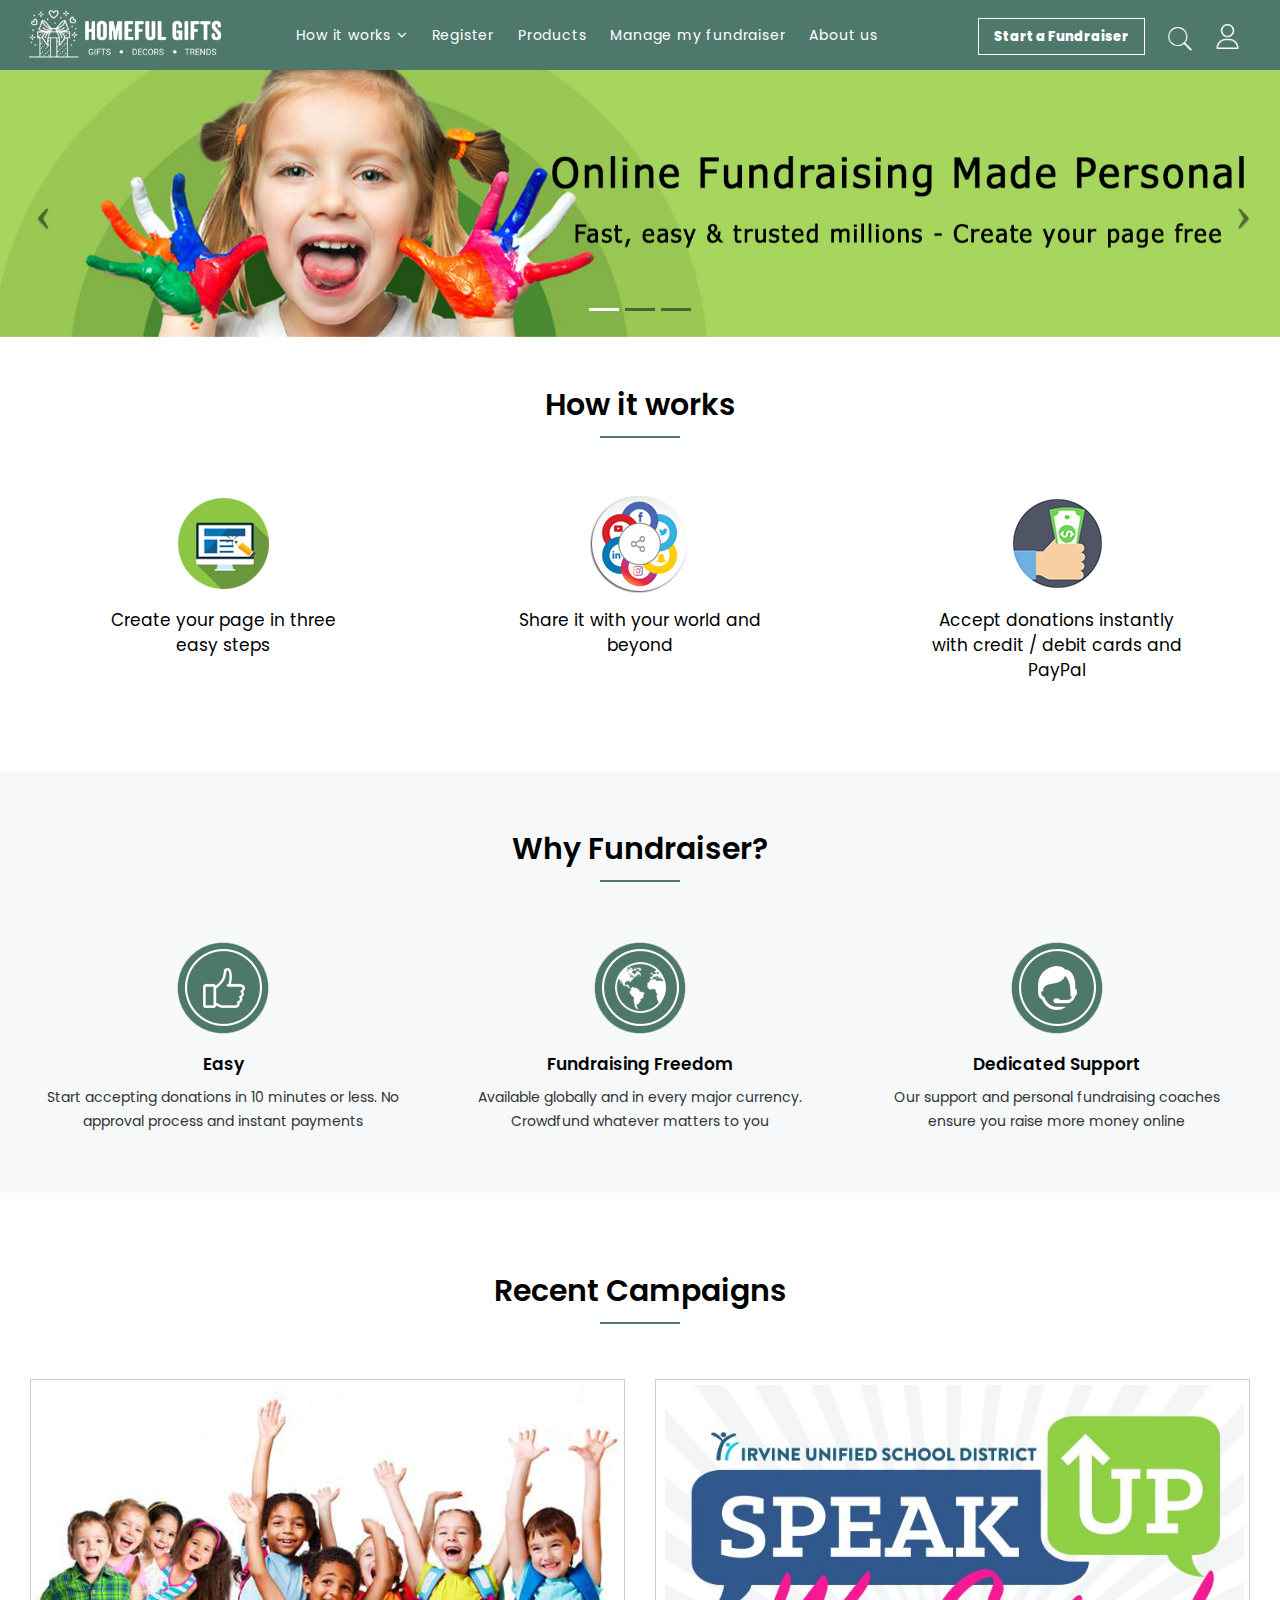
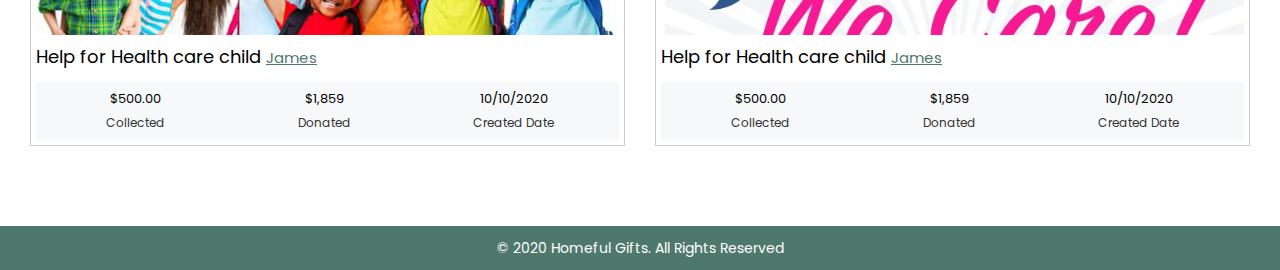
<file: index.html>
<!doctype html>
<html class="no-js" lang="zxx">

<head>
    <meta charset="utf-8">
    <meta http-equiv="x-ua-compatible" content="ie=edge">
    <title>Homeful Gifts</title>
    <meta name="description" content="">
    <meta name="viewport" content="width=device-width, initial-scale=1">
    <!-- Favicon -->
    <link rel="shortcut icon" type="image/x-icon" href="assets/img/favicon.png">

    <!-- CSS
	============================================ -->

    <!-- Bootstrap CSS -->
    <link rel="stylesheet" href="assets/css/bootstrap.min.css">
    <!-- Icon Font CSS -->
    <link rel="stylesheet" href="assets/css/icons.min.css">
    <!-- google font -->
    <link rel="stylesheet" href="assets/css/fonts.css">
    <!-- Plugins CSS -->
    <link rel="stylesheet" href="assets/css/plugins.css">
    <!-- Main Style CSS -->
    <link rel="stylesheet" href="assets/css/style.css">
    <link rel="stylesheet" href="assets/css/fund.css">
	<!-- Main Style CSS -->
    <link rel="stylesheet" href="assets/css/themecolors.css">
    <!-- Modernizer JS -->
    <script src="assets/js/vendor/modernizr-2.8.3.min.js"></script>
</head>

<body>
<header class="header-area header-padding-1 sticky-bar header-res-padding clearfix">
    <div class="container-fluid">
        <div class="row">
            <div class="col-xl-2 col-lg-2 col-md-6 col-4">
                <div class="logo-hm9  text-left">
                        <a href="index.html">
                            <img alt="" src="assets/img/logo/logo-4.png">
                        </a>
                    </div>
            </div>
            <div class="col-xl-7 col-lg-8 d-none d-lg-block">
                <div class="main-menu">
                    <nav>
                        <ul>
                            <li><a href="">How it works <i class="fa fa-angle-down"></i></a>
                                <ul class="submenu">
                                    <li><a href="fundraising-form.html">Start a Fundraiser</a></li>
                                    <li><a href="#">Tools & Tips</a></li>
                                    <li><a href="#">Profit </a></li>
                                    <li><a href="#">FAQs</a></li>
                                    <li><a href="#">Videos & reviews</a></li>
                                    
                                </ul>
                            </li>
                            <li><a href="fundraising-registration.html"> Register</a></li>
                            <li><a href="#"> Products</a></li>
                            <li><a href="myfundraiser.html"> Manage my fundraiser</a></li>
                            <li><a href="#"> About us</a></li>
                            
                        </ul>
                    </nav>
                </div>
            </div>
            <div class="col-xl-3 col-lg-2 col-md-6 col-8">
                   <div class="header-right-wrap start-fund-mrg-t">
						<div class="same-style header-wishlist">
                        <a href="fundraising-form.html" class="start-fund">Start a Fundraiser</a>
                    </div>
                        <div class="same-style header-search">
                        <a class="search-active" href="#" style="font-size:30px;color:#fff"><i class="pe-7s-search"></i></a>
                        <div class="search-content">
                            <form action="#">
                                <input type="text" placeholder="Search" />
                                <button class="button-search"><i class="pe-7s-search"></i></button>
                            </form>
                        </div> 
                    </div>
                        <div class="same-style account-satting">
                            <a class="account-satting-active" href="#"><img src="assets/images/account.png"/></a>
                            <div class="account-dropdown">
                                <ul>
                                    <li><a href="login.html">Login</a></li>
                                    <li><a href="changepassword.html">Change Password</a></li>
                                    
                                </ul>
                            </div>
                        </div>
                        
                    </div>
            </div>
        </div>
        <div class="mobile-menu-area">
            <div class="mobile-menu">
                <nav id="mobile-menu-active">
                    <ul class="menu-overflow">
                            <li><a href="">How it works <i class="fa fa-angle-down"></i></a>
                                <ul class="submenu">
                                    <li><a href="fundraising-form.html">Start a Fundraiser</a></li>
                                    <li><a href="#">Tools & Tips</a></li>
                                    <li><a href="#">Profit </a></li>
                                    <li><a href="#">FAQs</a></li>
                                    <li><a href="#">Videos & reviews</a></li>
                                    
                                </ul>
                            </li>
                            <li><a href="fundraising-registration.html"> Register</a></li>
                            <li><a href="#"> Products</a></li>
                            <li><a href="myfundraiser.html"> Manage my fundraiser</a></li>
                            <li><a href="#"> About us</a></li>
                    </ul>
                </nav>
            </div>
        </div>
    </div>
</header>
	 
<!-- <div class="slider-area cust-slider">
	<div class="container">
		<div class="cust-img">
			<img src="assets/images/sld.jpg" class="img-responsive">
		</div>
		<div class="cust-text">
			<div class="cust-text-area">
				<h2>Personalizable Gifts for your Loved ones</h2>
				<h3>Find Gifts According to your occasion and your interest</h3>
				<p>Create in minutes — We ship in just days!</p>
				<a href="" class="">Start creating</a>
			</div>
		</div>
	</div>
</div> -->
<div class="clearfix"></div>
<div class="carousel slide" id="demo-carousel" data-ride="carousel">
  <ol class="carousel-indicators">
    <li class="active" data-target="#demo-carousel" data-slide-to="1"></li>
    <li data-target="#demo-carousel" data-slide-to="2"></li>
    <li data-target="#demo-carousel" data-slide-to="3"></li>
  </ol>
  <div class="carousel-inner" role="listbox">
    <div class="carousel-item active">
		<img src="assets/img/banner.jpg">
      <!-- <div class="carousel-caption">
        <h3>Test caption 1</h3>
        <p>Test caption description 1</p>
      </div> -->
    </div>
    <div class="carousel-item">
      <img src="assets/img/banner.jpg">
    </div>
    <div class="carousel-item">
      <img src="assets/img/banner.jpg">
    </div>
  </div><a class="left carousel-control" href="#demo-carousel" role="button" data-slide="prev"><span class="icon-prev" aria-hidden="true"></span><span class="sr-only">Previous</span></a><a class="right carousel-control" href="#demo-carousel" role="button" data-slide="next"><span class="icon-next" aria-hidden="true"></span><span class="sr-only">Next</span></a>
</div>

<div class="product-area mt-50 mb-80">
    <div class="container">
        <div class="section-title-2 text-center mb-40">
            <h2>How it works</h2>
        </div>
		<div class="row">
		<div class="col-xl-4">
			<div class="how-it-area">
				<div class="how-it-img">
					<img src="assets/img/c-page.png">
				</div>
				<div class="how-it-txt">
					<h2>Create your page in three easy steps</h2>
				</div>
			</div>
		</div>
		<div class="col-xl-4">
			<div class="how-it-area">
				<div class="how-it-img">
					<img src="assets/img/share-social.png">
				</div>
				<div class="how-it-txt">
					<h2>Share it with your world and beyond</h2>
				</div>
			</div>
		</div>
		<div class="col-xl-4">
			<div class="how-it-area">
				<div class="how-it-img">
					<img src="assets/img/payment.png">
				</div>
				<div class="how-it-txt">
					<h2>Accept donations instantly with credit / debit cards and PayPal</h2>
				</div>
			</div>
		</div>
		</div>
    </div>
</div>


<div class="product-area mt-50 mb-80 w-fun-area">
    <div class="container">
        <div class="section-title-2 text-center mb-40">
            <h2>Why Fundraiser?</h2>
        </div>
		<div class="row">
		<div class="col-xl-4">
			<div class="how-it-area f-pad">
				<div class="how-it-img">
					<img src="assets/img/easy.png">
				</div>
				<div class="how-it-txt w-fun-h">
					<h2>Easy</h2>
					<p>Start accepting donations in 10 minutes or less. No approval process and instant payments</p>
				</div>
			</div>
		</div>
		
		<div class="col-xl-4">
			<div class="how-it-area f-pad">
				<div class="how-it-img">
					<img src="assets/img/world.png">
				</div>
				<div class="how-it-txt w-fun-h">
					<h2>Fundraising Freedom</h2>
					<p>Available globally and in every major currency. Crowdfund whatever matters to you</p>
				</div>
			</div>
		</div>
		<div class="col-xl-4">
			<div class="how-it-area f-pad">
				<div class="how-it-img">
					<img src="assets/img/support.png">
				</div>
				<div class="how-it-txt w-fun-h">
					<h2>Dedicated Support</h2>
					<p>Our support and personal fundraising coaches ensure you raise more money online</p>
				</div>
			</div>
		</div>
		</div>
    </div>
</div>
<div class="product-area mt-50 mb-80">
    <div class="container">
        <div class="section-title-2 text-center mb-40">
            <h2>Recent Campaigns</h2>
        </div>
		<div class="row">
		<div class="col-xl-6">
			<div class="quick-campaign-area">
				<div class="campaign-img">
					<a href="fundraising-details.html">
					<img src="assets/img/c4.jpg">
					</a>
				</div>
				<div class="campaign-header">
					<h2>Help for Health care child <span class="campaign-create"><a href="">James</a></span></h2>
					<!-- <p class="campaign-create">by <a href="">James</a></p> -->
					
				</div>
				<div class="campaign-footer">
					<div class="fblock-1 cam-footer-flock">
						<h4>$500.00</h4>
						<p>Collected</p>
					</div>
					<div class="fblock-2 cam-footer-flock">
						<h4>$1,859</h4>
						<p>Donated</p>
					</div>
					<div class="fblock-3 cam-footer-flock">
						<h4>10/10/2020</h4>
						<p>Created Date</p>
					</div>
				</div>
			</div>
		</div>
		<div class="col-xl-6">
			<div class="quick-campaign-area">
				<div class="campaign-img">
					
					<img src="assets/img/c2.jpg">
				</div>
				<div class="campaign-header">
					<h2>Help for Health care child <span class="campaign-create"><a href="">James</a></span></h2>
					
				</div>
				<div class="campaign-footer">
					<div class="fblock-1 cam-footer-flock">
						<h4>$500.00</h4>
						<p>Collected</p>
					</div>
					<div class="fblock-2 cam-footer-flock">
						<h4>$1,859</h4>
						<p>Donated</p>
					</div>
					<div class="fblock-3 cam-footer-flock">
						<h4>10/10/2020</h4>
						<p>Created Date</p>
					</div>
				</div>
			</div>
		</div>
		<!-- <div class="col-xl-3">
			<div class="quick-campaign-area">
				<div class="campaign-img">
					
					<img src="assets/img/c3.jpeg">
				</div>
				<div class="campaign-header">
					<h2>Help for Health care child</h2>
					<p class="campaign-create">by <a href="">James</a></p>
				</div>
				<div class="campaign-footer">
					<div class="fblock-1 cam-footer-flock">
						<h4>45%</h4>
						<p>funded</p>
					</div>
					<div class="fblock-2 cam-footer-flock">
						<h4>$1,859</h4>
						<p>donated</p>
					</div>
				</div>
			</div>
		</div>
		<div class="col-xl-3">
			<div class="quick-campaign-area">
				<div class="campaign-img">
					
					<img src="assets/img/c4.jpg">
				</div>
				<div class="campaign-header">
					<h2>Help for Health care child</h2>
					<p class="campaign-create">by <a href="">James</a></p>
				</div>
				<div class="campaign-footer">
					<div class="fblock-1 cam-footer-flock">
						<h4>45%</h4>
						<p>funded</p>
					</div>
					<div class="fblock-2 cam-footer-flock">
						<h4>$1,859</h4>
						<p>donated</p>
					</div>
				</div>
			</div>
		</div> -->
		</div>
    </div>
</div>
<div class="clearfix"></div>

<div class="footer-block">
	<p>© 2020 <a href="#">Homeful Gifts</a>. All Rights Reserved</p>
</div>
<!-- <footer class="footer-area bg-gray pt-100 pb-70">
    <div class="container">
        <div class="row">
            <div class="col-lg-2 col-md-4 col-sm-4">
                <div class="copyright mb-30">
                    <div class="footer-logo">
                        <a href="index.html">
                            <img alt="" src="assets/img/logo/logo-4.png">
                        </a>
                    </div>
                    <p>© 2020 <a href="#">Homeful Gifts</a>. All Rights Reserved</p>
                </div>
            </div>
            <div class="col-lg-2 col-md-4 col-sm-4">
                <div class="footer-widget mb-30 ml-30">
                    <div class="footer-title">
                        <h3>ABOUT US</h3>
                    </div>
                    <div class="footer-list">
                        <ul>
                            <li><a href="">About us</a></li>
                            <li><a href="#">Store location</a></li>
                            <li><a href="">Contact</a></li>
                            <li><a href="#">Orders tracking</a></li>
                        </ul>
                    </div>
                </div>
            </div>
            <div class="col-lg-2 col-md-4 col-sm-4">
                <div class="footer-widget mb-30 ml-50">
                    <div class="footer-title">
                        <h3>USEFUL LINKS</h3>
                    </div>
                    <div class="footer-list">
                        <ul>
                            <li><a href="#">Returns</a></li>
                            <li><a href="#">Terms & Conditions</a></li>
                            <li><a href="#">FAQs</a></li>
                        </ul>
                    </div>
                </div>
            </div>
            <div class="col-lg-2 col-md-6 col-sm-6">
                <div class="footer-widget mb-30 ml-75">
                    <div class="footer-title">
                        <h3>FOLLOW US</h3>
                    </div>
                    <div class="footer-list">
                        <ul>
                            <li><a href="#">Facebook</a></li>
                            <li><a href="#">Twitter</a></li>
                        </ul>
                    </div>
                </div>
            </div>
            <div class="col-lg-4 col-md-6 col-sm-6">
                <div class="footer-widget mb-30 ml-70">
                    <div class="footer-title">
                        <h3>SUBSCRIBE</h3>
                    </div>
                    <div class="subscribe-style">
                        <p>Get E-mail updates about our latest shop and special offers.</p>
                        <div id="mc_embed_signup" class="subscribe-form">
                            <form id="mc-embedded-subscribe-form" class="validate" novalidate="" target="_blank" name="mc-embedded-subscribe-form" method="post" action="http://devitems.us11.list-manage.com/subscribe/post?u=6bbb9b6f5827bd842d9640c82&amp;id=05d85f18ef">
                                <div id="mc_embed_signup_scroll" class="mc-form">
                                    <input class="email" type="email" required="" placeholder="Enter your email here.." name="EMAIL" value="">
                                    <div class="mc-news" aria-hidden="true">
                                        <input type="text" value="" tabindex="-1" name="b_6bbb9b6f5827bd842d9640c82_05d85f18ef">
                                    </div>
                                    <div class="clear">
                                        <input id="mc-embedded-subscribe" class="button" type="submit" name="subscribe" value="Subscribe">
                                    </div>
                                </div>
                            </form>
                        </div>
                    </div>
                </div>
            </div>
        </div>
    </div>
</footer>

 -->
<!-- Modal -->
<div class="modal fade" id="exampleModal" tabindex="-1" role="dialog">
    <div class="modal-dialog" role="document">
        <div class="modal-content">
            <div class="modal-header">
                <button type="button" class="close" data-dismiss="modal" aria-label="Close"><span aria-hidden="true">x</span></button>
            </div>
            <div class="modal-body">
                <div class="row">
                    <div class="col-md-5 col-sm-12 col-xs-12">
                        <div class="tab-content quickview-big-img">
                            <div id="pro-1" class="tab-pane fade show active">
                                <img src="assets/img/product/hm18-pro-3.jpg" alt="">
                            </div>
                            <div id="pro-2" class="tab-pane fade">
                                <img src="assets/img/product/hm18-pro-3.jpg" alt="">
                            </div>
                            <div id="pro-3" class="tab-pane fade">
                                <img src="assets/img/product/hm18-pro-3.jpg" alt="">
                            </div>
                            <div id="pro-4" class="tab-pane fade">
                                <img src="assets/img/product/hm18-pro-3.jpg" alt="">
                            </div>
                        </div>
                        <!-- Thumbnail Large Image End -->
                        <!-- Thumbnail Image End -->
                        <div class="quickview-wrap mt-15">
                            <div class="quickview-slide-active owl-carousel nav nav-style-1" role="tablist">
                                <a class="active" data-toggle="tab" href="#pro-1"><img src="assets/img/product/hm18-pro-3.jpg" alt=""></a>
                                <a data-toggle="tab" href="#pro-2"><img src="assets/img/product/hm18-pro-3.jpg" alt=""></a>
                                <a data-toggle="tab" href="#pro-3"><img src="assets/img/product/hm18-pro-3.jpg" alt=""></a>
                                <a data-toggle="tab" href="#pro-4"><img src="assets/img/product/hm18-pro-3.jpg" alt=""></a>
                            </div>
                        </div>
                    </div>
                    <div class="col-md-7 col-sm-12 col-xs-12">
                        <div class="product-details-content quickview-content">
                            <h2>Honey Pot W/ Wooden Dipper</h2>
                            <div class="product-details-price">
                                <span>$18.00 </span>
                                <span class="old">$20.00 </span>
                            </div>
                            <div class="pro-details-rating-wrap">
                                <div class="pro-details-rating">
                                    <i class="fa fa-star-o yellow"></i>
                                    <i class="fa fa-star-o yellow"></i>
                                    <i class="fa fa-star-o yellow"></i>
                                    <i class="fa fa-star-o"></i>
                                    <i class="fa fa-star-o"></i>
                                </div>
                                <span>3 Reviews</span>
                            </div>
                            <p>Lorem ipsum dolor sit amet, consectetur adipisic elit eiusm tempor incidid ut labore et dolore magna aliqua. Ut enim ad minim venialo quis nostrud exercitation ullamco</p>
                            <div class="pro-details-list">
                                <ul>
                                    <li>- 0.5 mm Dail</li>
                                    <li>- Inspired vector icons</li>
                                    <li>- Very modern style  </li>
                                </ul>
                            </div>
                            <div class="pro-details-size-color">
                                <div class="pro-details-color-wrap">
                                    <span>Color</span>
                                    <div class="pro-details-color-content">
                                        <ul>
                                            <li class="blue"></li>
                                            <li class="maroon active"></li>
                                            <li class="gray"></li>
                                            <li class="green"></li>
                                            <li class="yellow"></li>
                                            <li class="white"></li>
                                        </ul>
                                    </div>
                                </div>
                                <div class="pro-details-size">
                                    <span>Size</span>
                                    <div class="pro-details-size-content">
                                        <ul>
                                            <li><a href="#">s</a></li>
                                            <li><a href="#">m</a></li>
                                            <li><a href="#">l</a></li>
                                            <li><a href="#">xl</a></li>
                                            <li><a href="#">xxl</a></li>
                                        </ul>
                                    </div>
                                </div>
                            </div>
                            <div class="pro-details-quality">
                                <div class="cart-plus-minus">
                                    <input class="cart-plus-minus-box" type="text" name="qtybutton" value="2">
                                </div>
                                <div class="pro-details-cart btn-hover">
                                    <a href="#">Add To Cart</a>
                                </div>
                                <div class="pro-details-wishlist">
                                    <a href="#"><i class="fa fa-heart-o"></i></a>
                                </div>
                                <div class="pro-details-compare">
                                    <a href="#"><i class="pe-7s-shuffle"></i></a>
                                </div>
                            </div>
                            <div class="pro-details-meta">
                                <span>Categories :</span>
                                <ul>
                                    <li><a href="#">Minimal,</a></li>
                                    <li><a href="#">Furniture,</a></li>
                                    <li><a href="#">Electronic</a></li>
                                </ul>
                            </div>
                            <div class="pro-details-meta">
                                <span>Tag :</span>
                                <ul>
                                    <li><a href="#">Fashion, </a></li>
                                    <li><a href="#">Furniture,</a></li>
                                    <li><a href="#">Electronic</a></li>
                                </ul>
                            </div>
                            <div class="pro-details-social">
                                <ul>
                                    <li><a href="#"><i class="fa fa-facebook"></i></a></li>
                                    <li><a href="#"><i class="fa fa-dribbble"></i></a></li>
                                    <li><a href="#"><i class="fa fa-pinterest-p"></i></a></li>
                                    <li><a href="#"><i class="fa fa-twitter"></i></a></li>
                                    <li><a href="#"><i class="fa fa-linkedin"></i></a></li>
                                </ul>
                            </div>
                        </div>
                    </div>
                </div>
            </div>
        </div>
    </div>
</div>
<!-- Modal end -->


<div class="clickable-mainmenu">
        <div class="clickable-mainmenu-icon">
            <button class="clickable-mainmenu-close">
                <span class="pe-7s-close"></span>
            </button>
        </div>
        <div class="side-logo">
            <a href="index.html">
                <img alt="" src="assets/img/logo/logo-3.png">
            </a>
        </div>
        <div id="menu" class="text-left clickable-menu-style">
            <ul>
                <li>
                    <a href="index.html">home</a>
                    <ul>
                        <li><a href="index.html">home version 1</a></li>
                        <li><a href="index-2.html">home version 2</a></li>
                        <li><a href="index-3.html">home version 3</a></li>
                        <li><a href="index-4.html">home version 4</a></li>
                        <li><a href="index-5.html">home version 5</a></li>
                        <li><a href="index-6.html">home version 6</a></li>
                        <li><a href="index-7.html">home version 7</a></li>
                        <li><a href="index-8.html">home version 8</a></li>
                        <li><a href="index-9.html">home version 9</a></li>
                        <li><a href="index-10.html">home version 10</a></li>
                    </ul>
                </li>
                <li>
                    <a href="#">shop</a>
                    <ul>
                        <li>
                            <a href="#">shop grid</a>
                            <ul>
                                <li><a href="shop.html">standard style</a></li>
                                <li><a href="shop-filter.html">Grid filter style</a></li>
                                <li><a href="shop-grid-2-col.html">Grid 2 column</a></li>
                                <li><a href="shop-no-sidebar.html">Grid No sidebar</a></li>
                                <li><a href="shop-grid-fw.html">Grid full wide </a></li>
                                <li><a href="shop-right-sidebar.html">Grid right sidebar</a></li>
                            </ul>
                        </li>
                        <li>
                            <a href="#">shop list</a>
                            <ul>
                                <li><a href="shop-list.html">list 1 column box </a></li>
                                <li><a href="shop-list-fw.html">list 1 column full wide </a></li>
                                <li><a href="shop-list-fw-2col.html">list 2 column  full wide</a></li>
                            </ul>
                        </li>
                    </ul>
                </li>
                <li>
                    <a href="#">product details</a>
                    <ul>
                        <li><a href="product-details.html">tab style 1</a></li>
                        <li><a href="product-details-2.html">tab style 2</a></li>
                        <li><a href="product-details-3.html">tab style 3</a></li>
                        <li><a href="product-details-4.html">sticky style</a></li>
                        <li><a href="product-details-5.html">gallery style </a></li>
                        <li><a href="product-details-slider-box.html">Slider style</a></li>
                        <li><a href="product-details-affiliate.html">affiliate style</a></li>
                        <li><a href="product-details-6.html">fixed image style </a></li>
                    </ul>
                </li>
                <li>
                    <a href="#">pages</a>
                    <ul>
                        <li><a href="about.html">about us</a></li>
                        <li><a href="cart-page.html">cart page</a></li>
                        <li><a href="checkout.html">checkout </a></li>
                        <li><a href="wishlist.html">wishlist </a></li>
                        <li><a href="my-account.html">my account</a></li>
                        <li><a href="login-register.html">login / register </a></li>
                        <li><a href="contact.html">contact us </a></li>
                    </ul>
                </li>
                <li>
                    <a href="blog.html">blog</a>
                    <ul>
                        <li><a href="blog.html">blog standard</a></li>
                        <li><a href="blog-no-sidebar.html">blog no sidebar</a></li>
                        <li><a href="blog-right-sidebar.html">blog right sidebar</a></li>
                        <li><a href="blog-details.html">blog details 1</a></li>
                        <li><a href="blog-details-2.html">blog details 2</a></li>
                        <li><a href="blog-details-3.html">blog details 3</a></li>
                    </ul>
                </li>
                <li>
                    <a href="#">About Us</a>
                </li>
                <li>
                    <a href="#">Contact Us</a>
                </li>
            </ul>
        </div>
        
    </div>






<!-- JS
============================================ -->

<!-- jQuery JS -->
<script src="assets/js/vendor/jquery-1.12.4.min.js"></script>
<!-- Popper JS -->
<script src="assets/js/popper.min.js"></script>
<!-- Bootstrap JS -->
<script src="assets/js/bootstrap.min.js"></script>

<!-- Plugins JS -->
<script src="assets/js/plugins.js"></script>
<!-- Ajax Mail -->
<script src="assets/js/ajax-mail.js"></script>
<!-- Main JS -->
<script src="assets/js/main.js"></script>
<script src="assets/js/themecolors.js"></script>

<script>
$(function() {
  'use strict';
  
	$('.carousel .carousel-item[data-src]').each(function() {
		var $this = $(this);

		$this.prepend([
			'<div style="background-image: url(', $this.attr('data-src'), ')"></div>'
		].join(''));
	});
});
</script>
<script>
$(function () {
 $('.toggle-menu').click(function(){
	$('.exo-menu').toggleClass('display');
	
 });
 
});

</script>
</body>

</html>
</file>
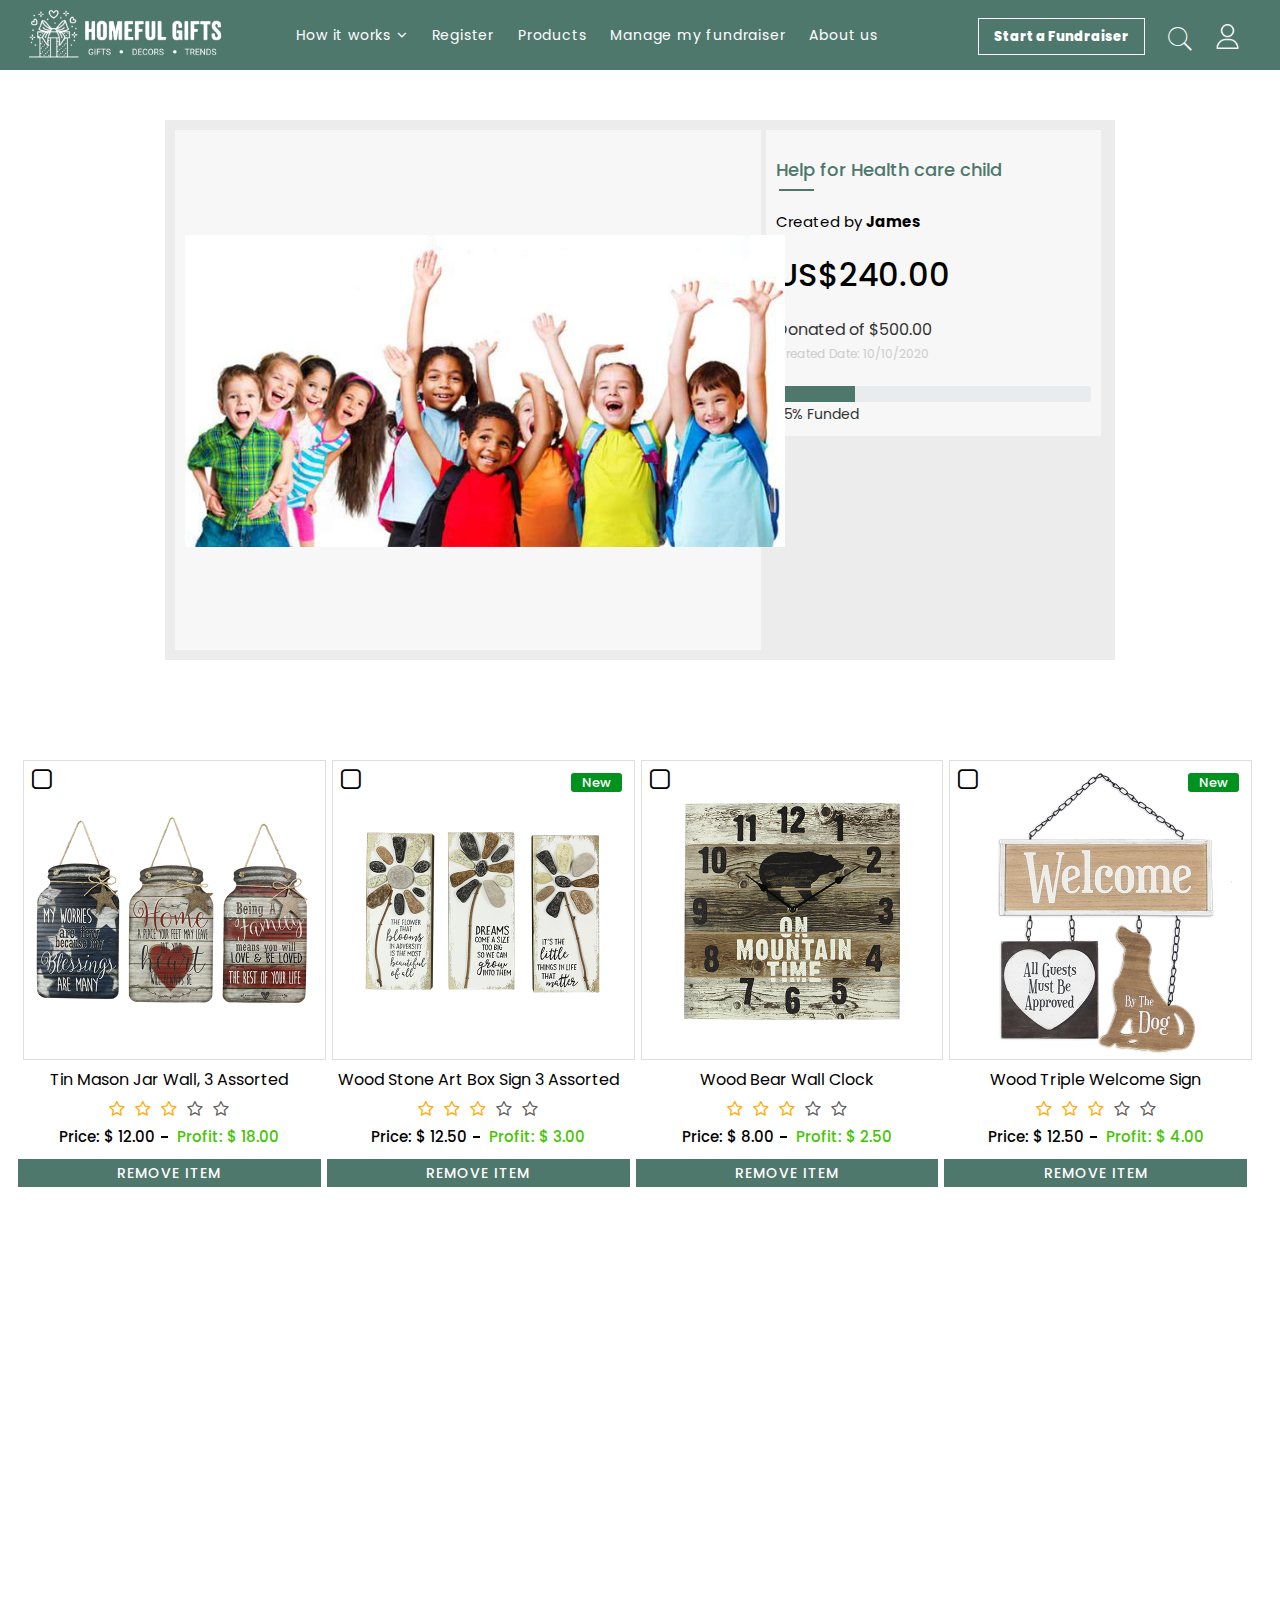
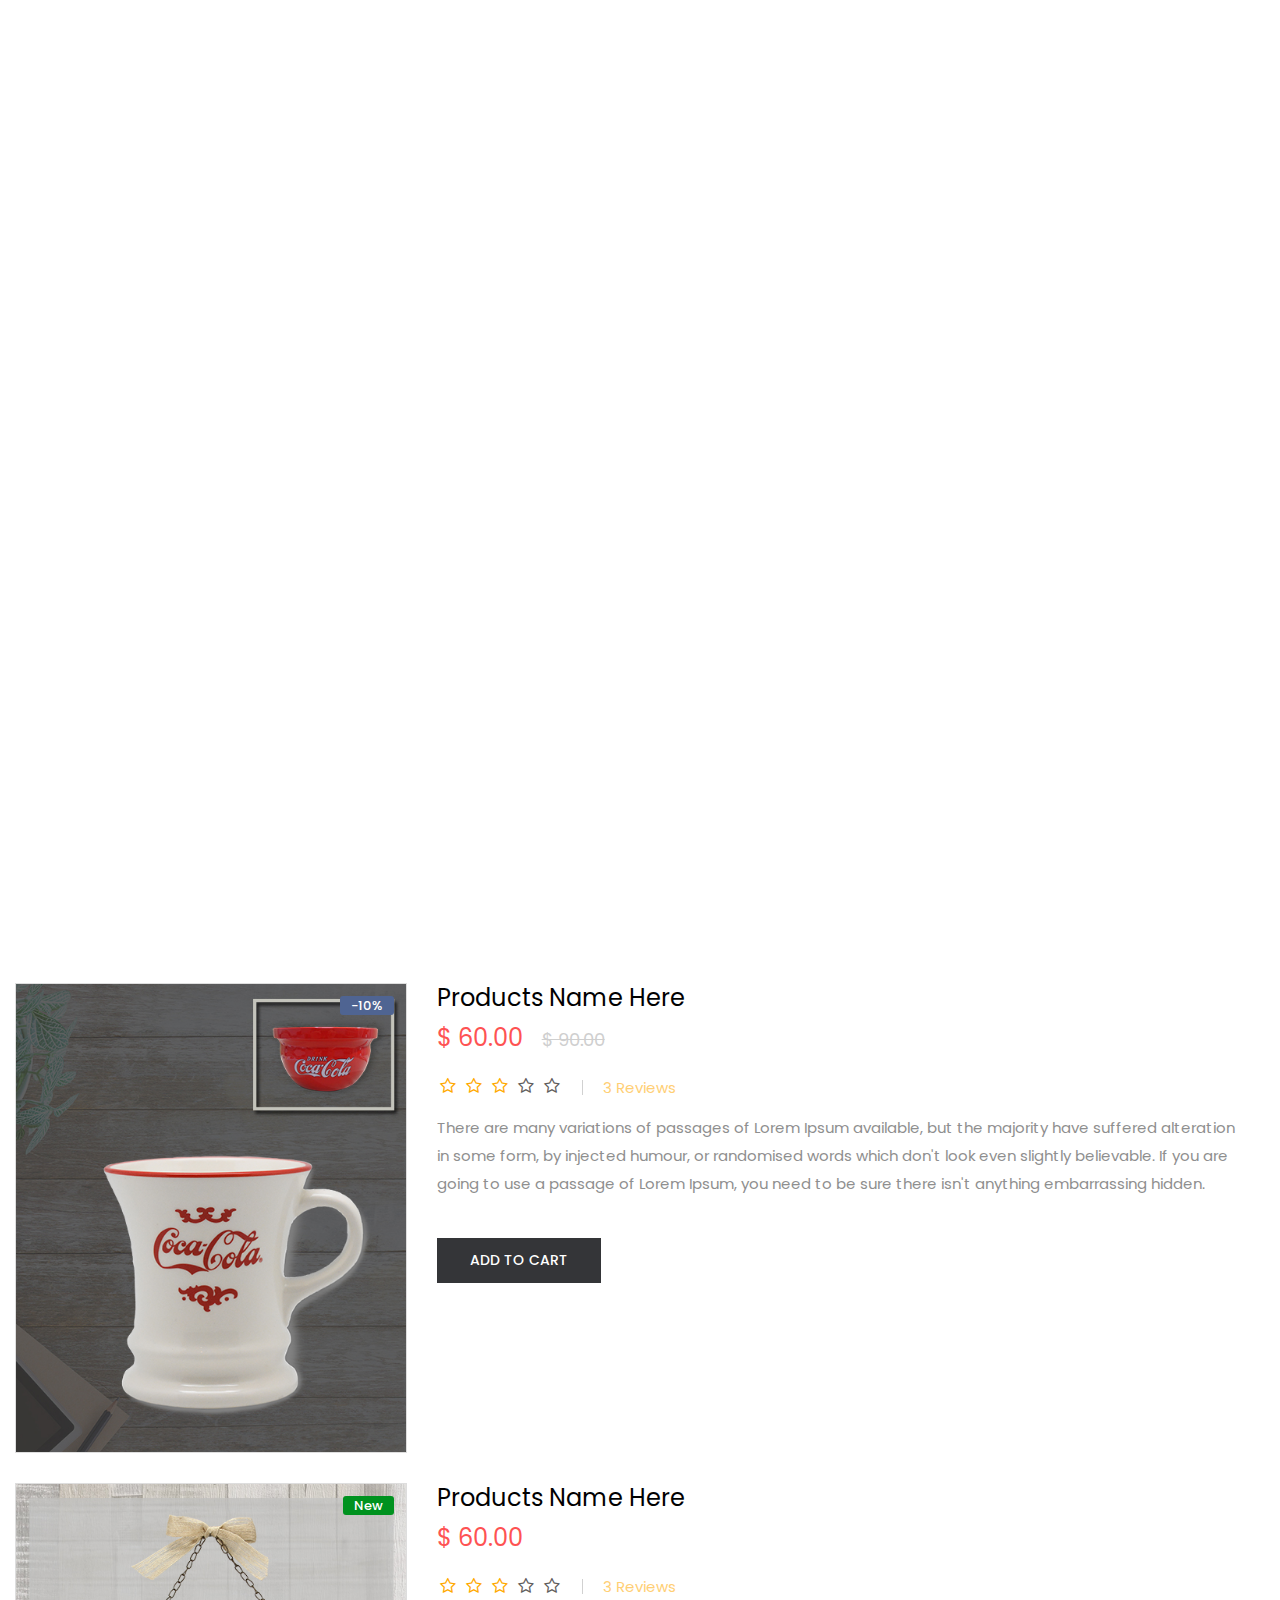
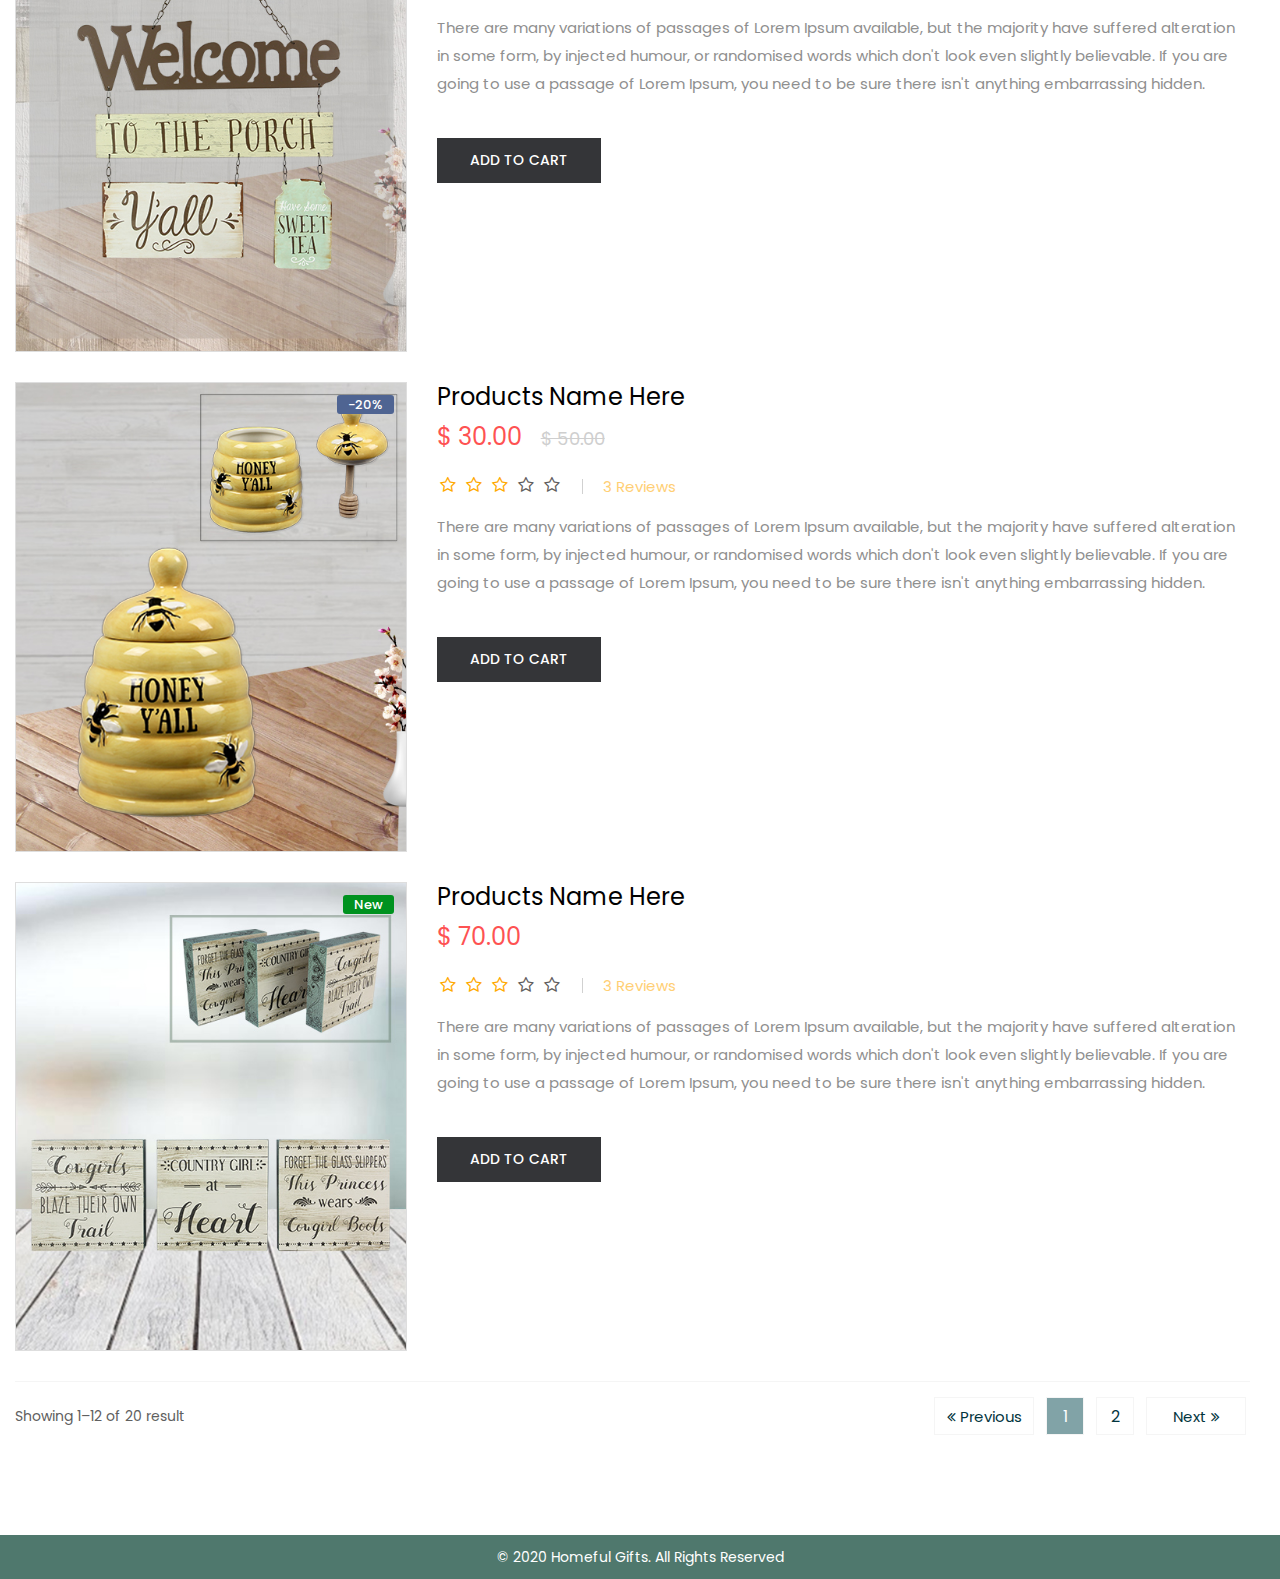
<file: fundraising-details.html>
<!doctype html>
<html class="no-js" lang="zxx">

<head>
    <meta charset="utf-8">
    <meta http-equiv="x-ua-compatible" content="ie=edge">
    <title>Homeful Gifts</title>
    <meta name="description" content="">
    <meta name="viewport" content="width=device-width, initial-scale=1">
    <!-- Favicon -->
    <link rel="shortcut icon" type="image/x-icon" href="assets/img/favicon.png">

    <!-- CSS
	============================================ -->

    <!-- Bootstrap CSS -->
    <link rel="stylesheet" href="assets/css/bootstrap.min.css">
    <!-- Icon Font CSS -->
    <link rel="stylesheet" href="assets/css/icons.min.css">
    <!-- google font -->
    <link rel="stylesheet" href="assets/css/fonts.css">
    <!-- Plugins CSS -->
    <link rel="stylesheet" href="assets/css/plugins.css">
    <!-- Main Style CSS -->
    <link rel="stylesheet" href="assets/css/style.css">
    <link rel="stylesheet" href="assets/css/fund.css">
	<!-- Main Style CSS -->
    <link rel="stylesheet" href="assets/css/themecolors.css">
    <!-- Modernizer JS -->
    <script src="assets/js/vendor/modernizr-2.8.3.min.js"></script>
</head>

<body>
<header class="header-area header-padding-1 sticky-bar header-res-padding clearfix">
    <div class="container-fluid">
        <div class="row">
            <div class="col-xl-2 col-lg-2 col-md-6 col-4">
                <div class="logo-hm9  text-left">
                        <a href="index.html">
                            <img alt="" src="assets/img/logo/logo-4.png">
                        </a>
                    </div>
            </div>
            <div class="col-xl-7 col-lg-8 d-none d-lg-block">
                <div class="main-menu">
                    <nav>
                        <ul>
                            <li><a href="">How it works <i class="fa fa-angle-down"></i></a>
                                <ul class="submenu">
                                    <li><a href="fundraising-form.html">Start a Fundraiser</a></li>
                                    <li><a href="#">Tools & Tips</a></li>
                                    <li><a href="#">Profit </a></li>
                                    <li><a href="#">FAQs</a></li>
                                    <li><a href="#">Videos & reviews</a></li>
                                    
                                </ul>
                            </li>
                            <li><a href="fundraising-registration.html"> Register</a></li>
                            <li><a href="#"> Products</a></li>
                            <li><a href="myfundraiser.html"> Manage my fundraiser</a></li>
                            <li><a href="#"> About us</a></li>
                            
                        </ul>
                    </nav>
                </div>
            </div>
            <div class="col-xl-3 col-lg-2 col-md-6 col-8">
                   <div class="header-right-wrap start-fund-mrg-t">
						<div class="same-style header-wishlist">
                        <a href="fundraising-form.html" class="start-fund">Start a Fundraiser</a>
                    </div>
                        <div class="same-style header-search">
                        <a class="search-active" href="#" style="font-size:30px;color:#fff"><i class="pe-7s-search"></i></a>
                        <div class="search-content">
                            <form action="#">
                                <input type="text" placeholder="Search" />
                                <button class="button-search"><i class="pe-7s-search"></i></button>
                            </form>
                        </div> 
                    </div>
                        <div class="same-style account-satting">
                            <a class="account-satting-active" href="#"><img src="assets/images/account.png"/></a>
                            <div class="account-dropdown">
                                <ul>
                                    <li><a href="login.html">Login</a></li>
                                    <li><a href="changepassword.html">Change Password</a></li>
                                    
                                </ul>
                            </div>
                        </div>
                        
                    </div>
            </div>
        </div>
        <div class="mobile-menu-area">
            <div class="mobile-menu">
                <nav id="mobile-menu-active">
                    <ul class="menu-overflow">
                            <li><a href="">How it works <i class="fa fa-angle-down"></i></a>
                                <ul class="submenu">
                                    <li><a href="fundraising-form.html">Start a Fundraiser</a></li>
                                    <li><a href="#">Tools & Tips</a></li>
                                    <li><a href="#">Profit </a></li>
                                    <li><a href="#">FAQs</a></li>
                                    <li><a href="#">Videos & reviews</a></li>
                                    
                                </ul>
                            </li>
                            <li><a href="fundraising-registration.html"> Register</a></li>
                            <li><a href="#"> Products</a></li>
                            <li><a href="myfundraiser.html"> Manage my fundraiser</a></li>
                            <li><a href="#"> About us</a></li>
                    </ul>
                </nav>
            </div>
        </div>
    </div>
</header>
	 
<!-- <div class="slider-area cust-slider">
	<div class="container">
		<div class="cust-img">
			<img src="assets/images/sld.jpg" class="img-responsive">
		</div>
		<div class="cust-text">
			<div class="cust-text-area">
				<h2>Personalizable Gifts for your Loved ones</h2>
				<h3>Find Gifts According to your occasion and your interest</h3>
				<p>Create in minutes — We ship in just days!</p>
				<a href="" class="">Start creating</a>
			</div>
		</div>
	</div>
</div> -->


<div class="product-area mt-50 mb-80 campaign-bl campaign-block">
    <div class="container">
        
		<div class="campaign-details">
			<div class="campaign-det-img">
				<div class="cam-del-m mb-40">
					<div class="cam-del-mn">
						<img src="assets/img/c4.jpg">
					</div>
				</div>
				
			</div>
			<div class="campaign-det-sidebar">
			<div class="campaing-title mb-20">
            <h2 class="title-fund mb-30">Help for Health care child</h2>
            <h3>Created by <strong><a href="">James</a></strong></h3>
        </div>
				<h2 class="dollar">US$240.00</h2>
				<p>Donated of $500.00</p>
				<p class="cdate">Created Date: 10/10/2020</p>
				<div class="campaign-progress ">
				<div class="progress">
					<div class="progress-bar" role="progressbar" style="width: 25%" aria-valuenow="25" aria-valuemin="0" aria-valuemax="100"></div>
				</div>
				<p class="prog-title">25% Funded</p>
				</div>
				
				
			</div>
		</div>
    </div>
</div>
<div class="shop-area pt-15 pb-100 section-padding-1">
    <div class="container-fluid">
        <div class="row" style="margin-left:0px;margin-right:0px;">
		
            <div class="col-lg-12 col-lgc-12" style="padding-left:0px">
                <div class="shop-bottom-area">
                    <div class="tab-content jump">
                        <div id="shop-11" class="tab-pane active">
                            <div class="row cust-row">
                                <div class="col-xl-3 col-md-4 col-lg-3 col-sm-4 nopadding-3">
                                    <div class="product-wrap mb-25 scroll-zoom">
                                        <div class="product-img product-img-items">
										<div class="fund-check">
										  <input id="box1" type="checkbox" />
										  <label for="box1"></label>
										</div>
                                            <a href="#">
                                                <img class="default-img" src="assets/images/17091.png" alt="">
                                            </a>
                                            <a class="product-quicview" href="product-items-details.html"></a>
                                            
                                            <div class="product-action">
                                                <div class="pro-same-action pro-wishlist">
                                                    <a title="Wishlist" href="#"><i class="pe-7s-like"></i></a>
                                                </div>
                                                <div class="pro-same-action pro-cart">
                                                    <a title="Add To Cart" href="cart.html"><i class="pe-7s-cart"></i> Add to cart</a>
                                                </div>
                                                <div class="pro-same-action pro-quickview">
                                                    <a title="Quick View" href="#" data-toggle="modal" data-target="#exampleModal"><i class="pe-7s-look"></i></a>
                                                </div>
                                            </div>
											
                                        </div>
                                        <div class="product-content text-center">
                                            <h3><a href="product-items-details.html"> Tin Mason Jar Wall, 3 Assorted</a></h3>
                                            <div class="product-rating">
                                                <i class="fa fa-star-o yellow"></i>
                                                <i class="fa fa-star-o yellow"></i>
                                                <i class="fa fa-star-o yellow"></i>
                                                <i class="fa fa-star-o"></i>
                                                <i class="fa fa-star-o"></i>
                                            </div>
                                            <div class="product-price">
                                                <span>Price: $ 12.00</span>
                                                <span class="old">Profit: $ 18.00</span>
                                            </div>
											<div class="mt-10">
											<a class="com-btn" style="display:inherit" href="" data-toggle="modal" data-target="#exampleModal">Remove Item</a>
											</div>
                                        </div>
                                    </div>
                                </div>
                                <div class="col-xl-3 col-md-4 col-lg-3 col-sm-4 nopadding-3">
                                    <div class="product-wrap mb-25 scroll-zoom">
                                        <div class="product-img product-img-items">
										<div class="fund-check">
										  <input id="box2" type="checkbox" />
										  <label for="box2"></label>
										</div>
                                            <a href="single-product.html">
                                                <img class="default-img" src="assets/images/17197.png" alt="">
                                            </a>
                                            <a class="product-quicview" href="product-items-details.html"></a>
                                            <span class="purple">New</span>
                                            <div class="product-action">
                                                <div class="pro-same-action pro-wishlist">
                                                    <a title="Wishlist" href="#"><i class="pe-7s-like"></i></a>
                                                </div>
                                                <div class="pro-same-action pro-cart">
                                                    <a title="Add To Cart" href="#"><i class="pe-7s-cart"></i> Add to cart</a>
                                                </div>
                                                <div class="pro-same-action pro-quickview">
                                                    <a title="Quick View" href="#" data-toggle="modal" data-target="#exampleModal"><i class="pe-7s-look"></i></a>
                                                </div>
                                            </div>
                                        </div>
                                        <div class="product-content text-center">
                                            <h3><a href="product-items-details.html"> Wood Stone Art Box Sign 3 Assorted </a></h3>
                                            <div class="product-rating">
                                                <i class="fa fa-star-o yellow"></i>
                                                <i class="fa fa-star-o yellow"></i>
                                                <i class="fa fa-star-o yellow"></i>
                                                <i class="fa fa-star-o"></i>
                                                <i class="fa fa-star-o"></i>
                                            </div>
                                            <div class="product-price">
                                                <span>Price: $ 12.50</span>
												<span class="old">Profit: $ 3.00</span>
                                            </div>
											<div class="mt-10">
											<a class="com-btn" style="display:inherit" href="" data-toggle="modal" data-target="#exampleModal">Remove Item</a>
											</div>
                                        </div>
                                    </div>
                                </div>
                                <div class="col-xl-3 col-md-4 col-lg-3 col-sm-4 nopadding-3">
                                    <div class="product-wrap mb-25 scroll-zoom">
                                        <div class="product-img product-img-items">
										<div class="fund-check">
										  <input id="box3" type="checkbox" />
										  <label for="box3"></label>
										</div>
                                            <a href="#">
                                                <img class="default-img" src="assets/images/17240.png" alt="">
                                            </a>
                                            <a class="product-quicview" href="product-items-details.html"></a>
                                            
                                            <div class="product-action">
                                                <div class="pro-same-action pro-wishlist">
                                                    <a title="Wishlist" href="#"><i class="pe-7s-like"></i></a>
                                                </div>
                                                <div class="pro-same-action pro-cart">
                                                    <a title="Add To Cart" href="#"><i class="pe-7s-cart"></i> Add to cart</a>
                                                </div>
                                                <div class="pro-same-action pro-quickview">
                                                    <a title="Quick View" href="#" data-toggle="modal" data-target="#exampleModal"><i class="pe-7s-look"></i></a>
                                                </div>
                                            </div>
                                        </div>
                                        <div class="product-content text-center">
                                            <h3><a href="product-items-details.html"> Wood Bear Wall Clock</a></h3>
                                            <div class="product-rating">
                                                <i class="fa fa-star-o yellow"></i>
                                                <i class="fa fa-star-o yellow"></i>
                                                <i class="fa fa-star-o yellow"></i>
                                                <i class="fa fa-star-o"></i>
                                                <i class="fa fa-star-o"></i>
                                            </div>
                                            <div class="product-price">
                                                <span>Price: $ 8.00</span>
                                                <span class="old">Profit: $ 2.50</span>
                                            </div>
											<div class="mt-10">
											<a class="com-btn" style="display:inherit" href="" data-toggle="modal" data-target="#exampleModal">Remove Item</a>
											</div>
                                        </div>
                                    </div>
                                </div>
                                <div class="col-xl-3 col-md-4 col-lg-3 col-sm-4 nopadding-3">
                                    <div class="product-wrap mb-25 scroll-zoom">
                                        <div class="product-img product-img-items">
										<div class="fund-check">
										  <input id="box4" type="checkbox" />
										  <label for="box4"></label>
										</div>
                                            <a href="#">
                                                <img class="default-img" src="assets/images/18022.png" alt="">
                                            </a>
                                            <a class="product-quicview" href="product-items-details.html"></a>
                                            <span class="purple">New</span>
                                            <div class="product-action">
                                                <div class="pro-same-action pro-wishlist">
                                                    <a title="Wishlist" href="#"><i class="pe-7s-like"></i></a>
                                                </div>
                                                <div class="pro-same-action pro-cart">
                                                    <a title="Add To Cart" href="#"><i class="pe-7s-cart"></i> Add to cart</a>
                                                </div>
                                                <div class="pro-same-action pro-quickview">
                                                    <a title="Quick View" href="#" data-toggle="modal" data-target="#exampleModal"><i class="pe-7s-look"></i></a>
                                                </div>
                                            </div>
                                        </div>
                                        <div class="product-content text-center">
                                            <h3><a href="product-items-details.html"> Wood Triple Welcome Sign</a></h3>
                                            <div class="product-rating">
                                                <i class="fa fa-star-o yellow"></i>
                                                <i class="fa fa-star-o yellow"></i>
                                                <i class="fa fa-star-o yellow"></i>
                                                <i class="fa fa-star-o"></i>
                                                <i class="fa fa-star-o"></i>
                                            </div>
                                            <div class="product-price">
                                                <span>Price: $ 12.50</span>
												<span class="old">Profit: $ 4.00</span>
                                            </div>
											<div class="mt-10">
											<a class="com-btn" style="display:inherit" href="" data-toggle="modal" data-target="#exampleModal">Remove Item</a>
											</div>
                                        </div>
                                    </div>
                                </div>
                                <div class="col-xl-3 col-md-4 col-lg-3 col-sm-4 nopadding-3">
                                    <div class="product-wrap mb-25 scroll-zoom">
                                        <div class="product-img product-img-items">
										<div class="fund-check">
										  <input id="box5" type="checkbox" />
										  <label for="box5"></label>
										</div>
                                            <a href="#">
                                                <img class="default-img" src="assets/images/18165.png" alt="">
                                            </a>
                                            <a class="product-quicview" href="product-items-details.html"></a>
                                            
                                            <div class="product-action">
                                                <div class="pro-same-action pro-wishlist">
                                                    <a title="Wishlist" href="#"><i class="pe-7s-like"></i></a>
                                                </div>
                                                <div class="pro-same-action pro-cart">
                                                    <a title="Add To Cart" href="#"><i class="pe-7s-cart"></i> Add to cart</a>
                                                </div>
                                                <div class="pro-same-action pro-quickview">
                                                    <a title="Quick View" href="#" data-toggle="modal" data-target="#exampleModal"><i class="pe-7s-look"></i></a>
                                                </div>
                                            </div>
                                        </div>
                                        <div class="product-content text-center">
                                            <h3><a href="product-items-details.html"> Wood 16 Lake Sign, 2 Assorted </a></h3>
                                            <div class="product-rating">
                                                <i class="fa fa-star-o yellow"></i>
                                                <i class="fa fa-star-o yellow"></i>
                                                <i class="fa fa-star-o yellow"></i>
                                                <i class="fa fa-star-o"></i>
                                                <i class="fa fa-star-o"></i>
                                            </div>
                                            <div class="product-price">
                                                <span>Price: $ 3.00</span>
                                                <span class="old">Profit: $ 1.50</span>
                                            </div>
											<div class="mt-10">
											<a class="com-btn" style="display:inherit" href="" data-toggle="modal" data-target="#exampleModal">Remove Item</a>
											</div>
                                        </div>
                                    </div>
                                </div>
                                <div class="col-xl-3 col-md-4 col-lg-3 col-sm-4 nopadding-3">
                                    <div class="product-wrap mb-25 scroll-zoom">
                                        <div class="product-img product-img-items">
										<div class="fund-check">
										  <input id="box6" type="checkbox" />
										  <label for="box6"></label>
										</div>
                                            <a href="#">
                                                <img class="default-img" src="assets/images/18430.png" alt="">
                                            </a>
                                            <a class="product-quicview" href="product-items-details.html"></a>
                                            
                                            <div class="product-action">
                                                <div class="pro-same-action pro-wishlist">
                                                    <a title="Wishlist" href="#"><i class="pe-7s-like"></i></a>
                                                </div>
                                                <div class="pro-same-action pro-cart">
                                                    <a title="Add To Cart" href="#"><i class="pe-7s-cart"></i> Add to cart</a>
                                                </div>
                                                <div class="pro-same-action pro-quickview">
                                                    <a title="Quick View" href="#" data-toggle="modal" data-target="#exampleModal"><i class="pe-7s-look"></i></a>
                                                </div>
                                            </div>
                                        </div>
                                        <div class="product-content text-center">
                                            <h3><a href="product-items-details.html"> Resin Lake Rock Message 6 Assorted.</a></h3>
                                            <div class="product-rating">
                                                <i class="fa fa-star-o yellow"></i>
                                                <i class="fa fa-star-o yellow"></i>
                                                <i class="fa fa-star-o yellow"></i>
                                                <i class="fa fa-star-o"></i>
                                                <i class="fa fa-star-o"></i>
                                            </div>
                                            <div class="product-price">
                                                <span>Price: $ 5.50</span>
                                                <span class="old">Profit: $ 2.00</span>
                                            </div>
											<div class="mt-10">
											<a class="com-btn" style="display:inherit" href="" data-toggle="modal" data-target="#exampleModal">Remove Item</a>
											</div>
                                        </div>
                                    </div>
                                </div>
                                <div class="col-xl-3 col-md-4 col-lg-3 col-sm-4 nopadding-3">
                                    <div class="product-wrap mb-25 scroll-zoom">
                                        <div class="product-img product-img-items">
										<div class="fund-check">
										  <input id="box7" type="checkbox" />
										  <label for="box7"></label>
										</div>
                                            <a href="#">
                                                <img class="default-img" src="assets/images/18562 .png" alt="">
                                            </a>
                                            <a class="product-quicview" href="product-items-details.html"></a>
                                           
                                            <div class="product-action">
                                                <div class="pro-same-action pro-wishlist">
                                                    <a title="Wishlist" href="#"><i class="pe-7s-like"></i></a>
                                                </div>
                                                <div class="pro-same-action pro-cart">
                                                    <a title="Add To Cart" href="#"><i class="pe-7s-cart"></i> Add to cart</a>
                                                </div>
                                                <div class="pro-same-action pro-quickview">
                                                    <a title="Quick View" href="#" data-toggle="modal" data-target="#exampleModal"><i class="pe-7s-look"></i></a>
                                                </div>
                                            </div>
                                        </div>
                                        <div class="product-content text-center">
                                            <h3><a href="product-items-details.html"> Ceramic Bee Vase w/Photo Frame</a></h3>
                                            <div class="product-rating">
                                                <i class="fa fa-star-o yellow"></i>
                                                <i class="fa fa-star-o yellow"></i>
                                                <i class="fa fa-star-o yellow"></i>
                                                <i class="fa fa-star-o"></i>
                                                <i class="fa fa-star-o"></i>
                                            </div>
                                            <div class="product-price">
                                                <span>Price: $ 3.50</span>
												<span class="old">Profit: $ 1.00</span>
                                            </div>
											<div class="mt-10">
											<a class="com-btn" style="display:inherit" href="" data-toggle="modal" data-target="#exampleModal">Remove Item</a>
											</div>
                                        </div>
                                    </div>
                                </div>
									<div class="col-xl-3 col-md-4 col-lg-3 col-sm-4 nopadding-3">
                                    <div class="product-wrap mb-25 scroll-zoom">
                                        <div class="product-img product-img-items">
										<div class="fund-check">
										  <input id="box8" type="checkbox" />
										  <label for="box8"></label>
										</div>
                                            <a href="#">
                                                <img class="default-img" src="assets/images/19280.png" alt="">
                                            </a>
                                            <a class="product-quicview" href="product-items-details.html"></a>
                                            
                                            <div class="product-action">
                                                <div class="pro-same-action pro-wishlist">
                                                    <a title="Wishlist" href="#"><i class="pe-7s-like"></i></a>
                                                </div>
                                                <div class="pro-same-action pro-cart">
                                                    <a title="Add To Cart" href="#"><i class="pe-7s-cart"></i> Add to cart</a>
                                                </div>
                                                <div class="pro-same-action pro-quickview">
                                                    <a title="Quick View" href="#" data-toggle="modal" data-target="#exampleModal"><i class="pe-7s-look"></i></a>
                                                </div>
                                            </div>
                                        </div>
                                        <div class="product-content text-center">
                                            <h3><a href="product-items-details.html"> Wire/Metal Wall Blessed Sign</a></h3>
                                            <div class="product-rating">
                                                <i class="fa fa-star-o yellow"></i>
                                                <i class="fa fa-star-o yellow"></i>
                                                <i class="fa fa-star-o yellow"></i>
                                                <i class="fa fa-star-o"></i>
                                                <i class="fa fa-star-o"></i>
                                            </div>
                                            <div class="product-price">
                                                <span>Price: $ 3.50</span>
												<span class="old">Profit: $ 1.00</span>
                                            </div>
											<div class="mt-10">
											<a class="com-btn" style="display:inherit" href="" data-toggle="modal" data-target="#exampleModal">Remove Item</a>
											</div>
                                        </div>
                                    </div>
                                </div>
								<div class="col-xl-3 col-md-4 col-lg-3 col-sm-4 nopadding-3">
                                    <div class="product-wrap mb-25 scroll-zoom">
                                        <div class="product-img product-img-items">
										<div class="fund-check">
										  <input id="box9" type="checkbox" />
										  <label for="box9"></label>
										</div>
                                            <a href="#">
                                                <img class="default-img" src="assets/images/17091.png" alt="">
                                            </a>
                                            <a class="product-quicview" href="product-items-details.html"></a>
                                            
                                            <div class="product-action">
                                                <div class="pro-same-action pro-wishlist">
                                                    <a title="Wishlist" href="#"><i class="pe-7s-like"></i></a>
                                                </div>
                                                <div class="pro-same-action pro-cart">
                                                    <a title="Add To Cart" href="cart.html"><i class="pe-7s-cart"></i> Add to cart</a>
                                                </div>
                                                <div class="pro-same-action pro-quickview">
                                                    <a title="Quick View" href="#" data-toggle="modal" data-target="#exampleModal"><i class="pe-7s-look"></i></a>
                                                </div>
                                            </div>
											
                                        </div>
                                        <div class="product-content text-center">
                                            <h3><a href="product-items-details.html"> Tin Mason Jar Wall, 3 Assorted</a></h3>
                                            <div class="product-rating">
                                                <i class="fa fa-star-o yellow"></i>
                                                <i class="fa fa-star-o yellow"></i>
                                                <i class="fa fa-star-o yellow"></i>
                                                <i class="fa fa-star-o"></i>
                                                <i class="fa fa-star-o"></i>
                                            </div>
                                            <div class="product-price">
                                                <span>Price: $ 12.00</span>
                                                <span class="old">Profit: $ 2.00</span>
                                            </div>
											<div class="mt-10">
											<a class="com-btn" style="display:inherit" href="" data-toggle="modal" data-target="#exampleModal">Remove Item</a>
											</div>
                                        </div>
                                    </div>
                                </div>
                                <div class="col-xl-3 col-md-4 col-lg-3 col-sm-4 nopadding-3">
                                    <div class="product-wrap mb-25 scroll-zoom">
                                        <div class="product-img product-img-items">
										<div class="fund-check">
										  <input id="box10" type="checkbox" />
										  <label for="box10"></label>
										</div>
                                            <a href="single-product.html">
                                                <img class="default-img" src="assets/images/17197.png" alt="">
                                            </a>
                                            <a class="product-quicview" href="product-items-details.html"></a>
                                            <span class="purple">New</span>
                                            <div class="product-action">
                                                <div class="pro-same-action pro-wishlist">
                                                    <a title="Wishlist" href="#"><i class="pe-7s-like"></i></a>
                                                </div>
                                                <div class="pro-same-action pro-cart">
                                                    <a title="Add To Cart" href="#"><i class="pe-7s-cart"></i> Add to cart</a>
                                                </div>
                                                <div class="pro-same-action pro-quickview">
                                                    <a title="Quick View" href="#" data-toggle="modal" data-target="#exampleModal"><i class="pe-7s-look"></i></a>
                                                </div>
                                            </div>
                                        </div>
                                        <div class="product-content text-center">
                                            <h3><a href="product-items-details.html"> Wood Stone Art Box Sign 3 Assorted </a></h3>
                                            <div class="product-rating">
                                                <i class="fa fa-star-o yellow"></i>
                                                <i class="fa fa-star-o yellow"></i>
                                                <i class="fa fa-star-o yellow"></i>
                                                <i class="fa fa-star-o"></i>
                                                <i class="fa fa-star-o"></i>
                                            </div>
                                            <div class="product-price">
                                                <span>Price: $ 12.50</span>
												<span class="old">Profit: $ 2.00</span>
                                            </div>
											<div class="mt-10">
											<a class="com-btn" style="display:inherit" href="" data-toggle="modal" data-target="#exampleModal">Remove Item</a>
											</div>
                                        </div>
                                    </div>
                                </div>
                                <div class="col-xl-3 col-md-4 col-lg-3 col-sm-4 nopadding-3">
                                    <div class="product-wrap mb-25 scroll-zoom">
                                        <div class="product-img product-img-items">
										<div class="fund-check">
										  <input id="box11" type="checkbox" />
										  <label for="box11"></label>
										</div>
                                            <a href="#">
                                                <img class="default-img" src="assets/images/17240.png" alt="">
                                            </a>
                                            <a class="product-quicview" href="product-items-details.html"></a>
                                            
                                            <div class="product-action">
                                                <div class="pro-same-action pro-wishlist">
                                                    <a title="Wishlist" href="#"><i class="pe-7s-like"></i></a>
                                                </div>
                                                <div class="pro-same-action pro-cart">
                                                    <a title="Add To Cart" href="#"><i class="pe-7s-cart"></i> Add to cart</a>
                                                </div>
                                                <div class="pro-same-action pro-quickview">
                                                    <a title="Quick View" href="#" data-toggle="modal" data-target="#exampleModal"><i class="pe-7s-look"></i></a>
                                                </div>
                                            </div>
                                        </div>
                                        <div class="product-content text-center">
                                            <h3><a href="product-items-details.html"> Wood Bear Wall Clock</a></h3>
                                            <div class="product-rating">
                                                <i class="fa fa-star-o yellow"></i>
                                                <i class="fa fa-star-o yellow"></i>
                                                <i class="fa fa-star-o yellow"></i>
                                                <i class="fa fa-star-o"></i>
                                                <i class="fa fa-star-o"></i>
                                            </div>
                                            <div class="product-price">
                                                <span>Price: $ 8.00</span>
                                                <span class="old">Profit: $ 1.50</span>
                                            </div>
											<div class="mt-10">
											<a class="com-btn" style="display:inherit" href="" data-toggle="modal" data-target="#exampleModal">Remove Item</a>
											</div>
                                        </div>
                                    </div>
                                </div>
                                <div class="col-xl-3 col-md-4 col-lg-3 col-sm-4 nopadding-3">
                                    <div class="product-wrap mb-25 scroll-zoom">
                                        <div class="product-img product-img-items">
										<div class="fund-check">
										  <input id="box12" type="checkbox" />
										  <label for="box12"></label>
										</div>
                                            <a href="#">
                                                <img class="default-img" src="assets/images/18022.png" alt="">
                                            </a>
                                            <a class="product-quicview" href="product-items-details.html"></a>
                                            <span class="purple">New</span>
                                            <div class="product-action">
                                                <div class="pro-same-action pro-wishlist">
                                                    <a title="Wishlist" href="#"><i class="pe-7s-like"></i></a>
                                                </div>
                                                <div class="pro-same-action pro-cart">
                                                    <a title="Add To Cart" href="#"><i class="pe-7s-cart"></i> Add to cart</a>
                                                </div>
                                                <div class="pro-same-action pro-quickview">
                                                    <a title="Quick View" href="#" data-toggle="modal" data-target="#exampleModal"><i class="pe-7s-look"></i></a>
                                                </div>
                                            </div>
                                        </div>
                                        <div class="product-content text-center">
                                            <h3><a href="product-items-details.html"> Wood Triple Welcome Sign</a></h3>
                                            <div class="product-rating">
                                                <i class="fa fa-star-o yellow"></i>
                                                <i class="fa fa-star-o yellow"></i>
                                                <i class="fa fa-star-o yellow"></i>
                                                <i class="fa fa-star-o"></i>
                                                <i class="fa fa-star-o"></i>
                                            </div>
                                            <div class="product-price">
                                                <span>Price: $ 12.50</span>
												<span class="old">Profit: $ 2.00</span>
                                            </div>
											<div class="mt-10">
											<a class="com-btn" style="display:inherit" href="" data-toggle="modal" data-target="#exampleModal">Remove Item</a>
											</div>
                                        </div>
                                    </div>
                                </div>
                                <div class="col-xl-3 col-md-4 col-lg-3 col-sm-4 nopadding-3">
                                    <div class="product-wrap mb-25 scroll-zoom">
                                        <div class="product-img product-img-items">
										<div class="fund-check">
										  <input id="box13" type="checkbox" />
										  <label for="box13"></label>
										</div>
                                            <a href="#">
                                                <img class="default-img" src="assets/images/18165.png" alt="">
                                            </a>
                                            <a class="product-quicview" href="product-items-details.html"></a>
                                            
                                            <div class="product-action">
                                                <div class="pro-same-action pro-wishlist">
                                                    <a title="Wishlist" href="#"><i class="pe-7s-like"></i></a>
                                                </div>
                                                <div class="pro-same-action pro-cart">
                                                    <a title="Add To Cart" href="#"><i class="pe-7s-cart"></i> Add to cart</a>
                                                </div>
                                                <div class="pro-same-action pro-quickview">
                                                    <a title="Quick View" href="#" data-toggle="modal" data-target="#exampleModal"><i class="pe-7s-look"></i></a>
                                                </div>
                                            </div>
                                        </div>
                                        <div class="product-content text-center">
                                            <h3><a href="product-items-details.html"> Wood 16 Lake Sign, 2 Assorted </a></h3>
                                            <div class="product-rating">
                                                <i class="fa fa-star-o yellow"></i>
                                                <i class="fa fa-star-o yellow"></i>
                                                <i class="fa fa-star-o yellow"></i>
                                                <i class="fa fa-star-o"></i>
                                                <i class="fa fa-star-o"></i>
                                            </div>
                                            <div class="product-price">
                                                <span>Price: $ 3.00</span>
                                                <span class="old">Profit: $ 1.50</span>
                                            </div>
											<div class="mt-10">
											<a class="com-btn" style="display:inherit" href="" data-toggle="modal" data-target="#exampleModal">Remove Item</a>
											</div>
                                        </div>
                                    </div>
                                </div>
                                <div class="col-xl-3 col-md-4 col-lg-3 col-sm-4 nopadding-3">
                                    <div class="product-wrap mb-25 scroll-zoom">
                                        <div class="product-img product-img-items">
										<div class="fund-check">
										  <input id="box14" type="checkbox" />
										  <label for="box14"></label>
										</div>
                                            <a href="#">
                                                <img class="default-img" src="assets/images/18430.png" alt="">
                                            </a>
                                            <a class="product-quicview" href="product-items-details.html"></a>
                                            
                                            <div class="product-action">
                                                <div class="pro-same-action pro-wishlist">
                                                    <a title="Wishlist" href="#"><i class="pe-7s-like"></i></a>
                                                </div>
                                                <div class="pro-same-action pro-cart">
                                                    <a title="Add To Cart" href="#"><i class="pe-7s-cart"></i> Add to cart</a>
                                                </div>
                                                <div class="pro-same-action pro-quickview">
                                                    <a title="Quick View" href="#" data-toggle="modal" data-target="#exampleModal"><i class="pe-7s-look"></i></a>
                                                </div>
                                            </div>
                                        </div>
                                        <div class="product-content text-center">
                                            <h3><a href="product-items-details.html"> Resin Lake Rock Message 6 Assorted.</a></h3>
                                            <div class="product-rating">
                                                <i class="fa fa-star-o yellow"></i>
                                                <i class="fa fa-star-o yellow"></i>
                                                <i class="fa fa-star-o yellow"></i>
                                                <i class="fa fa-star-o"></i>
                                                <i class="fa fa-star-o"></i>
                                            </div>
                                            <div class="product-price">
                                                <span>Price: $ 5.50</span>
                                                <span class="old">Profit: $ 1.00</span>
                                            </div>
											<div class="mt-10">
											<a class="com-btn" style="display:inherit" href="" data-toggle="modal" data-target="#exampleModal">Remove Item</a>
											</div>
                                        </div>
                                    </div>
                                </div>
                                <div class="col-xl-3 col-md-4 col-lg-3 col-sm-4 nopadding-3">
                                    <div class="product-wrap mb-25 scroll-zoom">
                                        <div class="product-img product-img-items">
										<div class="fund-check">
										  <input id="box15" type="checkbox" />
										  <label for="box15"></label>
										</div>
                                            <a href="#">
                                                <img class="default-img" src="assets/images/18562 .png" alt="">
                                            </a>
                                            <a class="product-quicview" href="product-items-details.html"></a>
                                            
                                            <div class="product-action">
                                                <div class="pro-same-action pro-wishlist">
                                                    <a title="Wishlist" href="#"><i class="pe-7s-like"></i></a>
                                                </div>
                                                <div class="pro-same-action pro-cart">
                                                    <a title="Add To Cart" href="#"><i class="pe-7s-cart"></i> Add to cart</a>
                                                </div>
                                                <div class="pro-same-action pro-quickview">
                                                    <a title="Quick View" href="#" data-toggle="modal" data-target="#exampleModal"><i class="pe-7s-look"></i></a>
                                                </div>
                                            </div>
                                        </div>
                                        <div class="product-content text-center">
                                            <h3><a href="product-items-details.html"> Ceramic Bee Vase w/Photo Frame</a></h3>
                                            <div class="product-rating">
                                                <i class="fa fa-star-o yellow"></i>
                                                <i class="fa fa-star-o yellow"></i>
                                                <i class="fa fa-star-o yellow"></i>
                                                <i class="fa fa-star-o"></i>
                                                <i class="fa fa-star-o"></i>
                                            </div>
                                            <div class="product-price">
                                                <span>Price: $ 3.50</span>
												<span class="old">Profit: $ 1.00</span>
                                            </div>
											<div class="mt-10">
											<a class="com-btn" style="display:inherit" href="" data-toggle="modal" data-target="#exampleModal">Remove Item</a>
											</div>
                                        </div>
                                    </div>
                                </div>
								<div class="col-xl-3 col-md-4 col-lg-3 col-sm-4 nopadding-3">
                                    <div class="product-wrap mb-25 scroll-zoom">
                                        <div class="product-img product-img-items">
										<div class="fund-check">
										  <input id="box16" type="checkbox" />
										  <label for="box16"></label>
										</div>
                                            <a href="#">
                                                <img class="default-img" src="assets/images/19280.png" alt="">
                                            </a>
                                            <a class="product-quicview" href="product-items-details.html"></a>
                                            <span class="pink">-10%</span>
                                            <div class="product-action">
                                                <div class="pro-same-action pro-wishlist">
                                                    <a title="Wishlist" href="#"><i class="pe-7s-like"></i></a>
                                                </div>
                                                <div class="pro-same-action pro-cart">
                                                    <a title="Add To Cart" href="#"><i class="pe-7s-cart"></i> Add to cart</a>
                                                </div>
                                                <div class="pro-same-action pro-quickview">
                                                    <a title="Quick View" href="#" data-toggle="modal" data-target="#exampleModal"><i class="pe-7s-look"></i></a>
                                                </div>
                                            </div>
                                        </div>
                                        <div class="product-content text-center">
                                            <h3><a href="product-items-details.html"> Wire/Metal Wall Blessed Sign</a></h3>
                                            <div class="product-rating">
                                                <i class="fa fa-star-o yellow"></i>
                                                <i class="fa fa-star-o yellow"></i>
                                                <i class="fa fa-star-o yellow"></i>
                                                <i class="fa fa-star-o"></i>
                                                <i class="fa fa-star-o"></i>
                                            </div>
                                            <div class="product-price">
                                                <span>Price: $ 3.50</span>
												<span class="old">Profit: $ 1.00</span>
                                            </div>
											<div class="mt-10">
											<a class="com-btn" style="display:inherit" href="" data-toggle="modal" data-target="#exampleModal">Remove Item</a>
											</div>
                                        </div>
                                    </div>
                                </div>
                            </div>
                        </div>
                        <div id="shop-21">
                            <div class="shop-list-wrap mb-30">
                                <div class="row">
                                    <div class="col-xl-4 col-lg-5 col-md-5 col-sm-6">
                                        <div class="product-wrap">
                                            <div class="product-img">
                                                <a href="#">
                                                    <img class="default-img" src="assets/img/product/hm18-pro-1.jpg" alt="">
                                                    <img class="hover-img" src="assets/img/product/hm18-pro-1.jpg" alt="">
                                                </a>
                                                <span class="pink">-10%</span>
                                            </div>
                                        </div>
                                    </div>
                                    <div class="col-xl-8 col-lg-7 col-md-7 col-sm-6">
                                        <div class="shop-list-content">
                                            <h3><a href="#">Products Name Here</a></h3>
                                            <div class="product-list-price">
                                                <span>$ 60.00</span>
                                                <span class="old">$ 90.00</span>
                                            </div>
                                            <div class="rating-review">
                                                <div class="product-list-rating">
                                                    <i class="fa fa-star-o yellow"></i>
                                                    <i class="fa fa-star-o yellow"></i>
                                                    <i class="fa fa-star-o yellow"></i>
                                                    <i class="fa fa-star-o"></i>
                                                    <i class="fa fa-star-o"></i>
                                                </div>
                                                <a href="#">3 Reviews</a>
                                            </div>
                                            <p>There are many variations of passages of Lorem Ipsum available, but the majority have suffered alteration in some form, by injected humour, or randomised words which don't look even slightly believable. If you are going to use a passage of Lorem Ipsum, you need to be sure there isn't anything embarrassing hidden. </p>
                                            <div class="shop-list-btn btn-hover">
                                                <a href="#">ADD TO CART</a>
                                            </div>
                                        </div>
                                    </div>
                                </div>
                            </div>
                            <div class="shop-list-wrap mb-30">
                                <div class="row">
                                    <div class="col-xl-4 col-lg-5 col-md-5 col-sm-6">
                                        <div class="product-wrap">
                                            <div class="product-img">
                                                <a href="#">
                                                    <img class="default-img" src="assets/img/product/hm18-pro-2.jpg" alt="">
                                                    <img class="hover-img" src="assets/img/product/hm18-pro-2.jpg" alt="">
                                                </a>
                                                <span class="purple">New</span>
                                            </div>
                                        </div>
                                    </div>
                                    <div class="col-xl-8 col-lg-7 col-md-7 col-sm-6">
                                        <div class="shop-list-content">
                                            <h3><a href="#">Products Name Here</a></h3>
                                            <div class="product-list-price">
                                                <span>$ 60.00</span>
                                            </div>
                                            <div class="rating-review">
                                                <div class="product-list-rating">
                                                    <i class="fa fa-star-o yellow"></i>
                                                    <i class="fa fa-star-o yellow"></i>
                                                    <i class="fa fa-star-o yellow"></i>
                                                    <i class="fa fa-star-o"></i>
                                                    <i class="fa fa-star-o"></i>
                                                </div>
                                                <a href="#">3 Reviews</a>
                                            </div>
                                            <p>There are many variations of passages of Lorem Ipsum available, but the majority have suffered alteration in some form, by injected humour, or randomised words which don't look even slightly believable. If you are going to use a passage of Lorem Ipsum, you need to be sure there isn't anything embarrassing hidden. </p>
                                            <div class="shop-list-btn btn-hover">
                                                <a href="#">ADD TO CART</a>
                                            </div>
                                        </div>
                                    </div>
                                </div>
                            </div>
                            <div class="shop-list-wrap mb-30">
                                <div class="row">
                                    <div class="col-xl-4 col-lg-5 col-md-5 col-sm-6">
                                        <div class="product-wrap">
                                            <div class="product-img">
                                                <a href="#">
                                                    <img class="default-img" src="assets/img/product/hm18-pro-3.jpg" alt="">
                                                    <img class="hover-img" src="assets/img/product/hm18-pro-3.jpg" alt="">
                                                </a>
                                                <span class="pink">-20%</span>
                                            </div>
                                        </div>
                                    </div>
                                    <div class="col-xl-8 col-lg-7 col-md-7 col-sm-6">
                                        <div class="shop-list-content">
                                            <h3><a href="#">Products Name Here</a></h3>
                                            <div class="product-list-price">
                                                <span>$ 30.00</span>
                                                <span class="old">$ 50.00</span>
                                            </div>
                                            <div class="rating-review">
                                                <div class="product-list-rating">
                                                    <i class="fa fa-star-o yellow"></i>
                                                    <i class="fa fa-star-o yellow"></i>
                                                    <i class="fa fa-star-o yellow"></i>
                                                    <i class="fa fa-star-o"></i>
                                                    <i class="fa fa-star-o"></i>
                                                </div>
                                                <a href="#">3 Reviews</a>
                                            </div>
                                            <p>There are many variations of passages of Lorem Ipsum available, but the majority have suffered alteration in some form, by injected humour, or randomised words which don't look even slightly believable. If you are going to use a passage of Lorem Ipsum, you need to be sure there isn't anything embarrassing hidden. </p>
                                            <div class="shop-list-btn btn-hover">
                                                <a href="#">ADD TO CART</a>
                                            </div>
                                        </div>
                                    </div>
                                </div>
                            </div>
                            <div class="shop-list-wrap mb-30">
                                <div class="row">
                                    <div class="col-xl-4 col-lg-5 col-md-5 col-sm-6">
                                        <div class="product-wrap">
                                            <div class="product-img">
                                                <a href="#">
                                                    <img class="default-img" src="assets/img/product/hm18-pro-4.jpg" alt="">
                                                    <img class="hover-img" src="assets/img/product/hm18-pro-4.jpg" alt="">
                                                </a>
                                                <span class="purple">New</span>
                                            </div>
                                        </div>
                                    </div>
                                    <div class="col-xl-8 col-lg-7 col-md-7 col-sm-6">
                                        <div class="shop-list-content">
                                            <h3><a href="#">Products Name Here</a></h3>
                                            <div class="product-list-price">
                                                <span>$ 70.00</span>
                                            </div>
                                            <div class="rating-review">
                                                <div class="product-list-rating">
                                                    <i class="fa fa-star-o yellow"></i>
                                                    <i class="fa fa-star-o yellow"></i>
                                                    <i class="fa fa-star-o yellow"></i>
                                                    <i class="fa fa-star-o"></i>
                                                    <i class="fa fa-star-o"></i>
                                                </div>
                                                <a href="#">3 Reviews</a>
                                            </div>
                                            <p>There are many variations of passages of Lorem Ipsum available, but the majority have suffered alteration in some form, by injected humour, or randomised words which don't look even slightly believable. If you are going to use a passage of Lorem Ipsum, you need to be sure there isn't anything embarrassing hidden. </p>
                                            <div class="shop-list-btn btn-hover">
                                                <a href="#">ADD TO CART</a>
                                            </div>
                                        </div>
                                    </div>
                                </div>
                            </div>
                        </div>
                    </div>
					<div class="shop-top-bar pag-nav-mrg">
                    <div class="select-shoing-wrap">
                        
                        <p>Showing 1–12 of 20 result</p>
                    </div>
					<div class="pro-pagination-style text-right">
                        <ul>
                            <li><a class="prev" href="#"><i class="fa fa-angle-double-left"></i> Previous</a></li>
                            <li><a class="active" href="#">1</a></li>
                            <li><a href="#">2</a></li>
                            <li><a class="next" href="#">Next <i class="fa fa-angle-double-right"></i></a></li>
                        </ul>
                    </div>
                </div>
					
					
                    
                </div>
            </div>
            
            </div>
        </div>
    </div>

<div class="clearfix"></div>

<div class="footer-block">
	<p>© 2020 <a href="#">Homeful Gifts</a>. All Rights Reserved</p>
</div>
<!-- <footer class="footer-area bg-gray pt-100 pb-70">
    <div class="container">
        <div class="row">
            <div class="col-lg-2 col-md-4 col-sm-4">
                <div class="copyright mb-30">
                    <div class="footer-logo">
                        <a href="index.html">
                            <img alt="" src="assets/img/logo/logo-4.png">
                        </a>
                    </div>
                    <p>© 2020 <a href="#">Homeful Gifts</a>. All Rights Reserved</p>
                </div>
            </div>
            <div class="col-lg-2 col-md-4 col-sm-4">
                <div class="footer-widget mb-30 ml-30">
                    <div class="footer-title">
                        <h3>ABOUT US</h3>
                    </div>
                    <div class="footer-list">
                        <ul>
                            <li><a href="">About us</a></li>
                            <li><a href="#">Store location</a></li>
                            <li><a href="">Contact</a></li>
                            <li><a href="#">Orders tracking</a></li>
                        </ul>
                    </div>
                </div>
            </div>
            <div class="col-lg-2 col-md-4 col-sm-4">
                <div class="footer-widget mb-30 ml-50">
                    <div class="footer-title">
                        <h3>USEFUL LINKS</h3>
                    </div>
                    <div class="footer-list">
                        <ul>
                            <li><a href="#">Returns</a></li>
                            <li><a href="#">Terms & Conditions</a></li>
                            <li><a href="#">FAQs</a></li>
                        </ul>
                    </div>
                </div>
            </div>
            <div class="col-lg-2 col-md-6 col-sm-6">
                <div class="footer-widget mb-30 ml-75">
                    <div class="footer-title">
                        <h3>FOLLOW US</h3>
                    </div>
                    <div class="footer-list">
                        <ul>
                            <li><a href="#">Facebook</a></li>
                            <li><a href="#">Twitter</a></li>
                        </ul>
                    </div>
                </div>
            </div>
            <div class="col-lg-4 col-md-6 col-sm-6">
                <div class="footer-widget mb-30 ml-70">
                    <div class="footer-title">
                        <h3>SUBSCRIBE</h3>
                    </div>
                    <div class="subscribe-style">
                        <p>Get E-mail updates about our latest shop and special offers.</p>
                        <div id="mc_embed_signup" class="subscribe-form">
                            <form id="mc-embedded-subscribe-form" class="validate" novalidate="" target="_blank" name="mc-embedded-subscribe-form" method="post" action="http://devitems.us11.list-manage.com/subscribe/post?u=6bbb9b6f5827bd842d9640c82&amp;id=05d85f18ef">
                                <div id="mc_embed_signup_scroll" class="mc-form">
                                    <input class="email" type="email" required="" placeholder="Enter your email here.." name="EMAIL" value="">
                                    <div class="mc-news" aria-hidden="true">
                                        <input type="text" value="" tabindex="-1" name="b_6bbb9b6f5827bd842d9640c82_05d85f18ef">
                                    </div>
                                    <div class="clear">
                                        <input id="mc-embedded-subscribe" class="button" type="submit" name="subscribe" value="Subscribe">
                                    </div>
                                </div>
                            </form>
                        </div>
                    </div>
                </div>
            </div>
        </div>
    </div>
</footer>

 -->
<!-- Modal -->
<div class="modal fade" id="exampleModal" tabindex="-1" role="dialog">
    <div class="modal-dialog" role="document">
        <div class="modal-content">
            <div class="modal-header">
                <button type="button" class="close" data-dismiss="modal" aria-label="Close"><span aria-hidden="true">x</span></button>
            </div>
            <div class="modal-body">
                <div class="row">
                    <div class="col-md-5 col-sm-12 col-xs-12">
                        <div class="tab-content quickview-big-img">
                            <div id="pro-1" class="tab-pane fade show active">
                                <img src="assets/img/product/hm18-pro-3.jpg" alt="">
                            </div>
                            <div id="pro-2" class="tab-pane fade">
                                <img src="assets/img/product/hm18-pro-3.jpg" alt="">
                            </div>
                            <div id="pro-3" class="tab-pane fade">
                                <img src="assets/img/product/hm18-pro-3.jpg" alt="">
                            </div>
                            <div id="pro-4" class="tab-pane fade">
                                <img src="assets/img/product/hm18-pro-3.jpg" alt="">
                            </div>
                        </div>
                        <!-- Thumbnail Large Image End -->
                        <!-- Thumbnail Image End -->
                        <div class="quickview-wrap mt-15">
                            <div class="quickview-slide-active owl-carousel nav nav-style-1" role="tablist">
                                <a class="active" data-toggle="tab" href="#pro-1"><img src="assets/img/product/hm18-pro-3.jpg" alt=""></a>
                                <a data-toggle="tab" href="#pro-2"><img src="assets/img/product/hm18-pro-3.jpg" alt=""></a>
                                <a data-toggle="tab" href="#pro-3"><img src="assets/img/product/hm18-pro-3.jpg" alt=""></a>
                                <a data-toggle="tab" href="#pro-4"><img src="assets/img/product/hm18-pro-3.jpg" alt=""></a>
                            </div>
                        </div>
                    </div>
                    <div class="col-md-7 col-sm-12 col-xs-12">
                        <div class="product-details-content quickview-content">
                            <h2>Honey Pot W/ Wooden Dipper</h2>
                            <div class="product-details-price">
                                <span>$18.00 </span>
                                <span class="old">$20.00 </span>
                            </div>
                            <div class="pro-details-rating-wrap">
                                <div class="pro-details-rating">
                                    <i class="fa fa-star-o yellow"></i>
                                    <i class="fa fa-star-o yellow"></i>
                                    <i class="fa fa-star-o yellow"></i>
                                    <i class="fa fa-star-o"></i>
                                    <i class="fa fa-star-o"></i>
                                </div>
                                <span>3 Reviews</span>
                            </div>
                            <p>Lorem ipsum dolor sit amet, consectetur adipisic elit eiusm tempor incidid ut labore et dolore magna aliqua. Ut enim ad minim venialo quis nostrud exercitation ullamco</p>
                            <div class="pro-details-list">
                                <ul>
                                    <li>- 0.5 mm Dail</li>
                                    <li>- Inspired vector icons</li>
                                    <li>- Very modern style  </li>
                                </ul>
                            </div>
                            <div class="pro-details-size-color">
                                <div class="pro-details-color-wrap">
                                    <span>Color</span>
                                    <div class="pro-details-color-content">
                                        <ul>
                                            <li class="blue"></li>
                                            <li class="maroon active"></li>
                                            <li class="gray"></li>
                                            <li class="green"></li>
                                            <li class="yellow"></li>
                                            <li class="white"></li>
                                        </ul>
                                    </div>
                                </div>
                                <div class="pro-details-size">
                                    <span>Size</span>
                                    <div class="pro-details-size-content">
                                        <ul>
                                            <li><a href="#">s</a></li>
                                            <li><a href="#">m</a></li>
                                            <li><a href="#">l</a></li>
                                            <li><a href="#">xl</a></li>
                                            <li><a href="#">xxl</a></li>
                                        </ul>
                                    </div>
                                </div>
                            </div>
                            <div class="pro-details-quality">
                                <div class="cart-plus-minus">
                                    <input class="cart-plus-minus-box" type="text" name="qtybutton" value="2">
                                </div>
                                <div class="pro-details-cart btn-hover">
                                    <a href="#">Add To Cart</a>
                                </div>
                                <div class="pro-details-wishlist">
                                    <a href="#"><i class="fa fa-heart-o"></i></a>
                                </div>
                                <div class="pro-details-compare">
                                    <a href="#"><i class="pe-7s-shuffle"></i></a>
                                </div>
                            </div>
                            <div class="pro-details-meta">
                                <span>Categories :</span>
                                <ul>
                                    <li><a href="#">Minimal,</a></li>
                                    <li><a href="#">Furniture,</a></li>
                                    <li><a href="#">Electronic</a></li>
                                </ul>
                            </div>
                            <div class="pro-details-meta">
                                <span>Tag :</span>
                                <ul>
                                    <li><a href="#">Fashion, </a></li>
                                    <li><a href="#">Furniture,</a></li>
                                    <li><a href="#">Electronic</a></li>
                                </ul>
                            </div>
                            <div class="pro-details-social">
                                <ul>
                                    <li><a href="#"><i class="fa fa-facebook"></i></a></li>
                                    <li><a href="#"><i class="fa fa-dribbble"></i></a></li>
                                    <li><a href="#"><i class="fa fa-pinterest-p"></i></a></li>
                                    <li><a href="#"><i class="fa fa-twitter"></i></a></li>
                                    <li><a href="#"><i class="fa fa-linkedin"></i></a></li>
                                </ul>
                            </div>
                        </div>
                    </div>
                </div>
            </div>
        </div>
    </div>
</div>
<!-- Modal end -->


<div class="clickable-mainmenu">
        <div class="clickable-mainmenu-icon">
            <button class="clickable-mainmenu-close">
                <span class="pe-7s-close"></span>
            </button>
        </div>
        <div class="side-logo">
            <a href="index.html">
                <img alt="" src="assets/img/logo/logo-3.png">
            </a>
        </div>
        <div id="menu" class="text-left clickable-menu-style">
            <ul>
                <li>
                    <a href="index.html">home</a>
                    <ul>
                        <li><a href="index.html">home version 1</a></li>
                        <li><a href="index-2.html">home version 2</a></li>
                        <li><a href="index-3.html">home version 3</a></li>
                        <li><a href="index-4.html">home version 4</a></li>
                        <li><a href="index-5.html">home version 5</a></li>
                        <li><a href="index-6.html">home version 6</a></li>
                        <li><a href="index-7.html">home version 7</a></li>
                        <li><a href="index-8.html">home version 8</a></li>
                        <li><a href="index-9.html">home version 9</a></li>
                        <li><a href="index-10.html">home version 10</a></li>
                    </ul>
                </li>
                <li>
                    <a href="#">shop</a>
                    <ul>
                        <li>
                            <a href="#">shop grid</a>
                            <ul>
                                <li><a href="shop.html">standard style</a></li>
                                <li><a href="shop-filter.html">Grid filter style</a></li>
                                <li><a href="shop-grid-2-col.html">Grid 2 column</a></li>
                                <li><a href="shop-no-sidebar.html">Grid No sidebar</a></li>
                                <li><a href="shop-grid-fw.html">Grid full wide </a></li>
                                <li><a href="shop-right-sidebar.html">Grid right sidebar</a></li>
                            </ul>
                        </li>
                        <li>
                            <a href="#">shop list</a>
                            <ul>
                                <li><a href="shop-list.html">list 1 column box </a></li>
                                <li><a href="shop-list-fw.html">list 1 column full wide </a></li>
                                <li><a href="shop-list-fw-2col.html">list 2 column  full wide</a></li>
                            </ul>
                        </li>
                    </ul>
                </li>
                <li>
                    <a href="#">product details</a>
                    <ul>
                        <li><a href="product-details.html">tab style 1</a></li>
                        <li><a href="product-details-2.html">tab style 2</a></li>
                        <li><a href="product-details-3.html">tab style 3</a></li>
                        <li><a href="product-details-4.html">sticky style</a></li>
                        <li><a href="product-details-5.html">gallery style </a></li>
                        <li><a href="product-details-slider-box.html">Slider style</a></li>
                        <li><a href="product-details-affiliate.html">affiliate style</a></li>
                        <li><a href="product-details-6.html">fixed image style </a></li>
                    </ul>
                </li>
                <li>
                    <a href="#">pages</a>
                    <ul>
                        <li><a href="about.html">about us</a></li>
                        <li><a href="cart-page.html">cart page</a></li>
                        <li><a href="checkout.html">checkout </a></li>
                        <li><a href="wishlist.html">wishlist </a></li>
                        <li><a href="my-account.html">my account</a></li>
                        <li><a href="login-register.html">login / register </a></li>
                        <li><a href="contact.html">contact us </a></li>
                    </ul>
                </li>
                <li>
                    <a href="blog.html">blog</a>
                    <ul>
                        <li><a href="blog.html">blog standard</a></li>
                        <li><a href="blog-no-sidebar.html">blog no sidebar</a></li>
                        <li><a href="blog-right-sidebar.html">blog right sidebar</a></li>
                        <li><a href="blog-details.html">blog details 1</a></li>
                        <li><a href="blog-details-2.html">blog details 2</a></li>
                        <li><a href="blog-details-3.html">blog details 3</a></li>
                    </ul>
                </li>
                <li>
                    <a href="#">About Us</a>
                </li>
                <li>
                    <a href="#">Contact Us</a>
                </li>
            </ul>
        </div>
        
    </div>






<!-- JS
============================================ -->

<!-- jQuery JS -->
<script src="assets/js/vendor/jquery-1.12.4.min.js"></script>
<!-- Popper JS -->
<script src="assets/js/popper.min.js"></script>
<!-- Bootstrap JS -->
<script src="assets/js/bootstrap.min.js"></script>

<!-- Plugins JS -->
<script src="assets/js/plugins.js"></script>
<!-- Ajax Mail -->
<script src="assets/js/ajax-mail.js"></script>
<!-- Main JS -->
<script src="assets/js/main.js"></script>
<script src="assets/js/themecolors.js"></script>

<script>
$(function() {
  'use strict';
  
	$('.carousel .carousel-item[data-src]').each(function() {
		var $this = $(this);

		$this.prepend([
			'<div style="background-image: url(', $this.attr('data-src'), ')"></div>'
		].join(''));
	});
});
</script>
<script>
$(function () {
 $('.toggle-menu').click(function(){
	$('.exo-menu').toggleClass('display');
	
 });
 
});

</script>
</body>

</html>
</file>
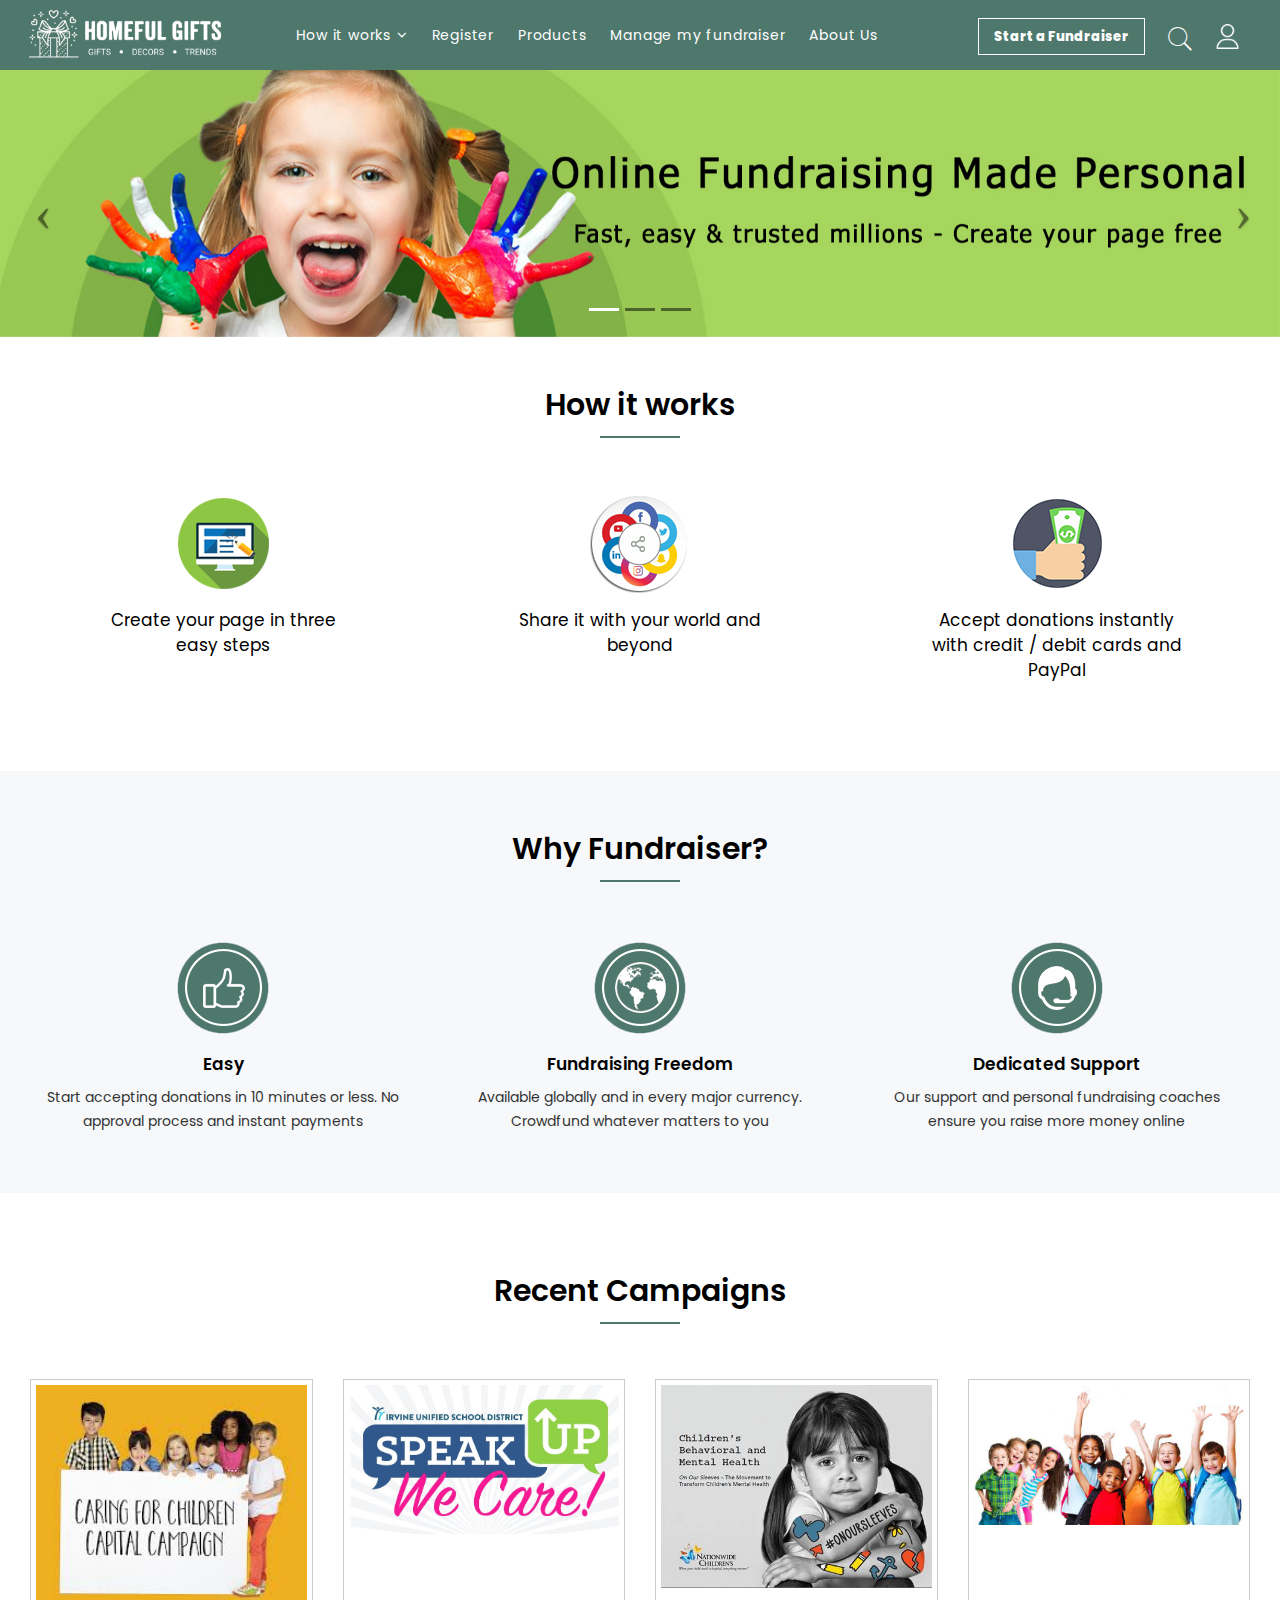
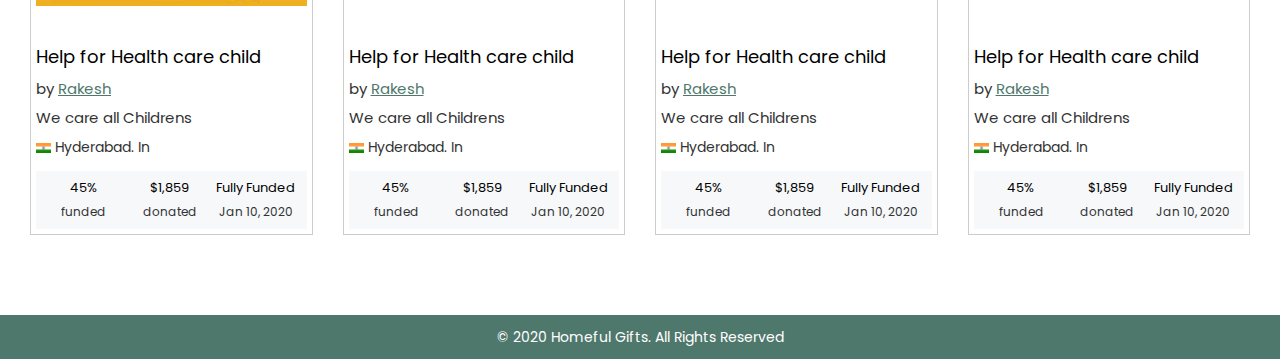
<file: fundraising-home - Copy.html>
<!doctype html>
<html class="no-js" lang="zxx">

<head>
    <meta charset="utf-8">
    <meta http-equiv="x-ua-compatible" content="ie=edge">
    <title>Homeful Gifts</title>
    <meta name="description" content="">
    <meta name="viewport" content="width=device-width, initial-scale=1">
    <!-- Favicon -->
    <link rel="shortcut icon" type="image/x-icon" href="assets/img/favicon.png">

    <!-- CSS
	============================================ -->

    <!-- Bootstrap CSS -->
    <link rel="stylesheet" href="assets/css/bootstrap.min.css">
    <!-- Icon Font CSS -->
    <link rel="stylesheet" href="assets/css/icons.min.css">
    <!-- google font -->
    <link rel="stylesheet" href="assets/css/fonts.css">
    <!-- Plugins CSS -->
    <link rel="stylesheet" href="assets/css/plugins.css">
    <!-- Main Style CSS -->
    <link rel="stylesheet" href="assets/css/style.css">
    <link rel="stylesheet" href="assets/css/fund.css">
	<!-- Main Style CSS -->
    <link rel="stylesheet" href="assets/css/themecolors.css">
    <!-- Modernizer JS -->
    <script src="assets/js/vendor/modernizr-2.8.3.min.js"></script>
</head>

<body>
<header class="header-area header-padding-1 sticky-bar header-res-padding clearfix">
    <div class="container-fluid">
        <div class="row">
            <div class="col-xl-2 col-lg-2 col-md-6 col-4">
                <div class="logo-hm9  text-left">
                        <a href="index.html">
                            <img alt="" src="assets/img/logo/logo-4.png">
                        </a>
                    </div>
            </div>
            <div class="col-xl-7 col-lg-8 d-none d-lg-block">
                <div class="main-menu">
                    <nav>
                        <ul>
                            <li><a href="">How it works <i class="fa fa-angle-down"></i></a>
                                <ul class="submenu">
                                    <li><a href="index-6.html">Start a Fundraiser</a></li>
                                    <li><a href="index-2.html">Tools & Tips</a></li>
                                    <li><a href="index-3.html">Profit </a></li>
                                    <li><a href="index-4.html">FAQs</a></li>
                                    <li><a href="index-5.html">Videos & reviews</a></li>
                                    
                                </ul>
                            </li>
                            <li><a href=""> Register</a></li>
                            <li><a href=""> Products</a></li>
                            <li><a href=""> Manage my fundraiser</a></li>
                            <li><a href=""> About Us</a></li>
                            
                        </ul>
                    </nav>
                </div>
            </div>
            <div class="col-xl-3 col-lg-2 col-md-6 col-8">
                   <div class="header-right-wrap start-fund-mrg-t">
						<div class="same-style header-wishlist">
                        <a href="fundraising-form.html" class="start-fund">Start a Fundraiser</a>
                    </div>
                        <div class="same-style header-search">
                        <a class="search-active" href="#" style="font-size:30px;color:#fff"><i class="pe-7s-search"></i></a>
                        <div class="search-content">
                            <form action="#">
                                <input type="text" placeholder="Search" />
                                <button class="button-search"><i class="pe-7s-search"></i></button>
                            </form>
                        </div> 
                    </div>
                        <div class="same-style account-satting">
                            <a class="account-satting-active" href="#"><img src="assets/images/account.png"/></a>
                            <div class="account-dropdown">
                                <ul>
                                    <li><a href="login.html">Login</a></li>
                                    <li><a href="changepassword.html">Change Password</a></li>
                                    
                                </ul>
                            </div>
                        </div>
                        
                    </div>
            </div>
        </div>
        <div class="mobile-menu-area">
            <div class="mobile-menu">
                <nav id="mobile-menu-active">
                    <ul class="menu-overflow">
                        <li><a href="index.html">HOME</a>
                            <ul>
                                <li><a href="index.html">home version 1</a></li>
                                <li><a href="index-2.html">home version 2</a></li>
                                <li><a href="index-3.html">home version 3</a></li>
                                <li><a href="index-4.html">home version 4</a></li>
                                <li><a href="index-5.html">home version 5</a></li>
                                <li><a href="index-6.html">home version 6</a></li>
                                <li><a href="index-7.html">home version 7</a></li>
                                <li><a href="index-8.html">home version 8</a></li>
                                <li><a href="index-9.html">home version 9</a></li>
                                <li><a href="index-10.html">home version 10</a></li>
                            </ul>
                        </li>
                        <li><a href="shop.html">Shop</a>
                            <ul>
                                <li><a href="#">shop layout</a>
                                    <ul>
                                        <li><a href="shop.html">standard style</a></li>
                                        <li><a href="shop-filter.html">Grid filter style</a></li>
                                        <li><a href="shop-grid-2-col.html">Grid 2 column</a></li>
                                        <li><a href="shop-no-sidebar.html">Grid No sidebar</a></li>
                                        <li><a href="shop-grid-fw.html">Grid full wide </a></li>
                                        <li><a href="shop-right-sidebar.html">Grid right sidebar</a></li>
                                        <li><a href="shop-list.html">list 1 column box </a></li>
                                        <li><a href="shop-list-fw.html">list 1 column full wide </a></li>
                                        <li><a href="shop-list-fw-2col.html">list 2 column  full wide</a></li>
                                    </ul>
                                </li>
                                <li><a href="#">product details</a>
                                    <ul>
                                        <li><a href="product-details.html">tab style 1</a></li>
                                        <li><a href="product-details-2.html">tab style 2</a></li>
                                        <li><a href="product-details-3.html">tab style 3</a></li>
                                        <li><a href="product-details-4.html">sticky style</a></li>
                                        <li><a href="product-details-5.html">gallery style </a></li>
                                        <li><a href="product-details-slider-box.html">Slider style</a></li>
                                        <li><a href="product-details-affiliate.html">affiliate style</a></li>
                                        <li><a href="product-details-6.html">fixed image style </a></li>
                                    </ul>
                                </li>
                            </ul>
                        </li>
                        <li><a href="shop.html">Collection</a></li>
                        <li><a href="#">Pages</a>
                            <ul>
                                <li><a href="about.html">about us</a></li>
                                <li><a href="cart-page.html">cart page</a></li>
                                <li><a href="checkout.html">checkout </a></li>
                                <li><a href="wishlist.html">wishlist </a></li>
                                <li><a href="my-account.html">my account</a></li>
                                <li><a href="login-register.html">login / register </a></li>
                                <li><a href="contact.html">contact us </a></li>
                            </ul>
                        </li>
                        <li><a href="blog.html">Blog</a>
                            <ul>
                                <li><a href="blog.html">blog standard</a></li>
                                <li><a href="blog-no-sidebar.html">blog no sidebar</a></li>
                                <li><a href="blog-right-sidebar.html">blog right sidebar</a></li>
                                <li><a href="blog-details.html">blog details 1</a></li>
                                <li><a href="blog-details-2.html">blog details 2</a></li>
                                <li><a href="blog-details-3.html">blog details 3</a></li>
                            </ul>
                        </li>
                        <li><a href="about.html">About us</a></li>
                        <li><a href="contact.html">Contact</a></li>
                    </ul>
                </nav>
            </div>
        </div>
    </div>
</header>
	 
<!-- <div class="slider-area cust-slider">
	<div class="container">
		<div class="cust-img">
			<img src="assets/images/sld.jpg" class="img-responsive">
		</div>
		<div class="cust-text">
			<div class="cust-text-area">
				<h2>Personalizable Gifts for your Loved ones</h2>
				<h3>Find Gifts According to your occasion and your interest</h3>
				<p>Create in minutes — We ship in just days!</p>
				<a href="" class="">Start creating</a>
			</div>
		</div>
	</div>
</div> -->
<div class="clearfix"></div>
<div class="carousel slide" id="demo-carousel" data-ride="carousel">
  <ol class="carousel-indicators">
    <li class="active" data-target="#demo-carousel" data-slide-to="1"></li>
    <li data-target="#demo-carousel" data-slide-to="2"></li>
    <li data-target="#demo-carousel" data-slide-to="3"></li>
  </ol>
  <div class="carousel-inner" role="listbox">
    <div class="carousel-item active">
		<img src="assets/img/banner.jpg">
      <!-- <div class="carousel-caption">
        <h3>Test caption 1</h3>
        <p>Test caption description 1</p>
      </div> -->
    </div>
    <div class="carousel-item">
      <img src="assets/img/banner.jpg">
    </div>
    <div class="carousel-item">
      <img src="assets/img/banner.jpg">
    </div>
  </div><a class="left carousel-control" href="#demo-carousel" role="button" data-slide="prev"><span class="icon-prev" aria-hidden="true"></span><span class="sr-only">Previous</span></a><a class="right carousel-control" href="#demo-carousel" role="button" data-slide="next"><span class="icon-next" aria-hidden="true"></span><span class="sr-only">Next</span></a>
</div>

<div class="product-area mt-50 mb-80">
    <div class="container">
        <div class="section-title-2 text-center mb-40">
            <h2>How it works</h2>
        </div>
		<div class="row">
		<div class="col-xl-4">
			<div class="how-it-area">
				<div class="how-it-img">
					<img src="assets/img/c-page.png">
				</div>
				<div class="how-it-txt">
					<h2>Create your page in three easy steps</h2>
				</div>
			</div>
		</div>
		<div class="col-xl-4">
			<div class="how-it-area">
				<div class="how-it-img">
					<img src="assets/img/share-social.png">
				</div>
				<div class="how-it-txt">
					<h2>Share it with your world and beyond</h2>
				</div>
			</div>
		</div>
		<div class="col-xl-4">
			<div class="how-it-area">
				<div class="how-it-img">
					<img src="assets/img/payment.png">
				</div>
				<div class="how-it-txt">
					<h2>Accept donations instantly with credit / debit cards and PayPal</h2>
				</div>
			</div>
		</div>
		</div>
    </div>
</div>


<div class="product-area mt-50 mb-80 w-fun-area">
    <div class="container">
        <div class="section-title-2 text-center mb-40">
            <h2>Why Fundraiser?</h2>
        </div>
		<div class="row">
		<div class="col-xl-4">
			<div class="how-it-area f-pad">
				<div class="how-it-img">
					<img src="assets/img/easy.png">
				</div>
				<div class="how-it-txt w-fun-h">
					<h2>Easy</h2>
					<p>Start accepting donations in 10 minutes or less. No approval process and instant payments</p>
				</div>
			</div>
		</div>
		
		<div class="col-xl-4">
			<div class="how-it-area f-pad">
				<div class="how-it-img">
					<img src="assets/img/world.png">
				</div>
				<div class="how-it-txt w-fun-h">
					<h2>Fundraising Freedom</h2>
					<p>Available globally and in every major currency. Crowdfund whatever matters to you</p>
				</div>
			</div>
		</div>
		<div class="col-xl-4">
			<div class="how-it-area f-pad">
				<div class="how-it-img">
					<img src="assets/img/support.png">
				</div>
				<div class="how-it-txt w-fun-h">
					<h2>Dedicated Support</h2>
					<p>Our support and personal fundraising coaches ensure you raise more money online</p>
				</div>
			</div>
		</div>
		</div>
    </div>
</div>
<div class="product-area mt-50 mb-80">
    <div class="container">
        <div class="section-title-2 text-center mb-40">
            <h2>Recent Campaigns</h2>
        </div>
		<div class="row">
		<div class="col-xl-3">
			<div class="quick-campaign-area">
				<div class="campaign-img">
					
					<img src="assets/img/c1.jpg">
				</div>
				<div class="campaign-header">
					<h2>Help for Health care child</h2>
					<p class="campaign-create">by <a href="">Rakesh</a></p>
					<p class="campaign-create">We care all Childrens</p>
					<p class="campaign-loc"><img src="assets/img/india.jpg" /> Hyderabad. In</p>
				</div>
				<div class="campaign-footer">
					<div class="fblock-1 cam-footer-flock">
						<h4>45%</h4>
						<p>funded</p>
					</div>
					<div class="fblock-2 cam-footer-flock">
						<h4>$1,859</h4>
						<p>donated</p>
					</div>
					<div class="fblock-3 cam-footer-flock">
						<h4>Fully Funded</h4>
						<p>Jan 10, 2020</p>
					</div>
				</div>
			</div>
		</div>
		<div class="col-xl-3">
			<div class="quick-campaign-area">
				<div class="campaign-img">
					
					<img src="assets/img/c2.jpg">
				</div>
				<div class="campaign-header">
					<h2>Help for Health care child</h2>
					<p class="campaign-create">by <a href="">Rakesh</a></p>
					<p class="campaign-create">We care all Childrens</p>
					<p class="campaign-loc"><img src="assets/img/india.jpg" /> Hyderabad. In</p>
				</div>
				<div class="campaign-footer">
					<div class="fblock-1 cam-footer-flock">
						<h4>45%</h4>
						<p>funded</p>
					</div>
					<div class="fblock-2 cam-footer-flock">
						<h4>$1,859</h4>
						<p>donated</p>
					</div>
					<div class="fblock-3 cam-footer-flock">
						<h4>Fully Funded</h4>
						<p>Jan 10, 2020</p>
					</div>
				</div>
			</div>
		</div>
		<div class="col-xl-3">
			<div class="quick-campaign-area">
				<div class="campaign-img">
					
					<img src="assets/img/c3.jpeg">
				</div>
				<div class="campaign-header">
					<h2>Help for Health care child</h2>
					<p class="campaign-create">by <a href="">Rakesh</a></p>
					<p class="campaign-create">We care all Childrens</p>
					<p class="campaign-loc"><img src="assets/img/india.jpg" /> Hyderabad. In</p>
				</div>
				<div class="campaign-footer">
					<div class="fblock-1 cam-footer-flock">
						<h4>45%</h4>
						<p>funded</p>
					</div>
					<div class="fblock-2 cam-footer-flock">
						<h4>$1,859</h4>
						<p>donated</p>
					</div>
					<div class="fblock-3 cam-footer-flock">
						<h4>Fully Funded</h4>
						<p>Jan 10, 2020</p>
					</div>
				</div>
			</div>
		</div>
		<div class="col-xl-3">
			<div class="quick-campaign-area">
				<div class="campaign-img">
					
					<img src="assets/img/c4.jpg">
				</div>
				<div class="campaign-header">
					<h2>Help for Health care child</h2>
					<p class="campaign-create">by <a href="">Rakesh</a></p>
					<p class="campaign-create">We care all Childrens</p>
					<p class="campaign-loc"><img src="assets/img/india.jpg" /> Hyderabad. In</p>
				</div>
				<div class="campaign-footer">
					<div class="fblock-1 cam-footer-flock">
						<h4>45%</h4>
						<p>funded</p>
					</div>
					<div class="fblock-2 cam-footer-flock">
						<h4>$1,859</h4>
						<p>donated</p>
					</div>
					<div class="fblock-3 cam-footer-flock">
						<h4>Fully Funded</h4>
						<p>Jan 10, 2020</p>
					</div>
				</div>
			</div>
		</div>
		</div>
    </div>
</div>
<div class="clearfix"></div>

<div class="footer-block">
	<p>© 2020 <a href="#">Homeful Gifts</a>. All Rights Reserved</p>
</div>
<!-- <footer class="footer-area bg-gray pt-100 pb-70">
    <div class="container">
        <div class="row">
            <div class="col-lg-2 col-md-4 col-sm-4">
                <div class="copyright mb-30">
                    <div class="footer-logo">
                        <a href="index.html">
                            <img alt="" src="assets/img/logo/logo-4.png">
                        </a>
                    </div>
                    <p>© 2020 <a href="#">Homeful Gifts</a>. All Rights Reserved</p>
                </div>
            </div>
            <div class="col-lg-2 col-md-4 col-sm-4">
                <div class="footer-widget mb-30 ml-30">
                    <div class="footer-title">
                        <h3>ABOUT US</h3>
                    </div>
                    <div class="footer-list">
                        <ul>
                            <li><a href="">About us</a></li>
                            <li><a href="#">Store location</a></li>
                            <li><a href="">Contact</a></li>
                            <li><a href="#">Orders tracking</a></li>
                        </ul>
                    </div>
                </div>
            </div>
            <div class="col-lg-2 col-md-4 col-sm-4">
                <div class="footer-widget mb-30 ml-50">
                    <div class="footer-title">
                        <h3>USEFUL LINKS</h3>
                    </div>
                    <div class="footer-list">
                        <ul>
                            <li><a href="#">Returns</a></li>
                            <li><a href="#">Terms & Conditions</a></li>
                            <li><a href="#">FAQs</a></li>
                        </ul>
                    </div>
                </div>
            </div>
            <div class="col-lg-2 col-md-6 col-sm-6">
                <div class="footer-widget mb-30 ml-75">
                    <div class="footer-title">
                        <h3>FOLLOW US</h3>
                    </div>
                    <div class="footer-list">
                        <ul>
                            <li><a href="#">Facebook</a></li>
                            <li><a href="#">Twitter</a></li>
                        </ul>
                    </div>
                </div>
            </div>
            <div class="col-lg-4 col-md-6 col-sm-6">
                <div class="footer-widget mb-30 ml-70">
                    <div class="footer-title">
                        <h3>SUBSCRIBE</h3>
                    </div>
                    <div class="subscribe-style">
                        <p>Get E-mail updates about our latest shop and special offers.</p>
                        <div id="mc_embed_signup" class="subscribe-form">
                            <form id="mc-embedded-subscribe-form" class="validate" novalidate="" target="_blank" name="mc-embedded-subscribe-form" method="post" action="http://devitems.us11.list-manage.com/subscribe/post?u=6bbb9b6f5827bd842d9640c82&amp;id=05d85f18ef">
                                <div id="mc_embed_signup_scroll" class="mc-form">
                                    <input class="email" type="email" required="" placeholder="Enter your email here.." name="EMAIL" value="">
                                    <div class="mc-news" aria-hidden="true">
                                        <input type="text" value="" tabindex="-1" name="b_6bbb9b6f5827bd842d9640c82_05d85f18ef">
                                    </div>
                                    <div class="clear">
                                        <input id="mc-embedded-subscribe" class="button" type="submit" name="subscribe" value="Subscribe">
                                    </div>
                                </div>
                            </form>
                        </div>
                    </div>
                </div>
            </div>
        </div>
    </div>
</footer>

 -->
<!-- Modal -->
<div class="modal fade" id="exampleModal" tabindex="-1" role="dialog">
    <div class="modal-dialog" role="document">
        <div class="modal-content">
            <div class="modal-header">
                <button type="button" class="close" data-dismiss="modal" aria-label="Close"><span aria-hidden="true">x</span></button>
            </div>
            <div class="modal-body">
                <div class="row">
                    <div class="col-md-5 col-sm-12 col-xs-12">
                        <div class="tab-content quickview-big-img">
                            <div id="pro-1" class="tab-pane fade show active">
                                <img src="assets/img/product/hm18-pro-3.jpg" alt="">
                            </div>
                            <div id="pro-2" class="tab-pane fade">
                                <img src="assets/img/product/hm18-pro-3.jpg" alt="">
                            </div>
                            <div id="pro-3" class="tab-pane fade">
                                <img src="assets/img/product/hm18-pro-3.jpg" alt="">
                            </div>
                            <div id="pro-4" class="tab-pane fade">
                                <img src="assets/img/product/hm18-pro-3.jpg" alt="">
                            </div>
                        </div>
                        <!-- Thumbnail Large Image End -->
                        <!-- Thumbnail Image End -->
                        <div class="quickview-wrap mt-15">
                            <div class="quickview-slide-active owl-carousel nav nav-style-1" role="tablist">
                                <a class="active" data-toggle="tab" href="#pro-1"><img src="assets/img/product/hm18-pro-3.jpg" alt=""></a>
                                <a data-toggle="tab" href="#pro-2"><img src="assets/img/product/hm18-pro-3.jpg" alt=""></a>
                                <a data-toggle="tab" href="#pro-3"><img src="assets/img/product/hm18-pro-3.jpg" alt=""></a>
                                <a data-toggle="tab" href="#pro-4"><img src="assets/img/product/hm18-pro-3.jpg" alt=""></a>
                            </div>
                        </div>
                    </div>
                    <div class="col-md-7 col-sm-12 col-xs-12">
                        <div class="product-details-content quickview-content">
                            <h2>Honey Pot W/ Wooden Dipper</h2>
                            <div class="product-details-price">
                                <span>$18.00 </span>
                                <span class="old">$20.00 </span>
                            </div>
                            <div class="pro-details-rating-wrap">
                                <div class="pro-details-rating">
                                    <i class="fa fa-star-o yellow"></i>
                                    <i class="fa fa-star-o yellow"></i>
                                    <i class="fa fa-star-o yellow"></i>
                                    <i class="fa fa-star-o"></i>
                                    <i class="fa fa-star-o"></i>
                                </div>
                                <span>3 Reviews</span>
                            </div>
                            <p>Lorem ipsum dolor sit amet, consectetur adipisic elit eiusm tempor incidid ut labore et dolore magna aliqua. Ut enim ad minim venialo quis nostrud exercitation ullamco</p>
                            <div class="pro-details-list">
                                <ul>
                                    <li>- 0.5 mm Dail</li>
                                    <li>- Inspired vector icons</li>
                                    <li>- Very modern style  </li>
                                </ul>
                            </div>
                            <div class="pro-details-size-color">
                                <div class="pro-details-color-wrap">
                                    <span>Color</span>
                                    <div class="pro-details-color-content">
                                        <ul>
                                            <li class="blue"></li>
                                            <li class="maroon active"></li>
                                            <li class="gray"></li>
                                            <li class="green"></li>
                                            <li class="yellow"></li>
                                            <li class="white"></li>
                                        </ul>
                                    </div>
                                </div>
                                <div class="pro-details-size">
                                    <span>Size</span>
                                    <div class="pro-details-size-content">
                                        <ul>
                                            <li><a href="#">s</a></li>
                                            <li><a href="#">m</a></li>
                                            <li><a href="#">l</a></li>
                                            <li><a href="#">xl</a></li>
                                            <li><a href="#">xxl</a></li>
                                        </ul>
                                    </div>
                                </div>
                            </div>
                            <div class="pro-details-quality">
                                <div class="cart-plus-minus">
                                    <input class="cart-plus-minus-box" type="text" name="qtybutton" value="2">
                                </div>
                                <div class="pro-details-cart btn-hover">
                                    <a href="#">Add To Cart</a>
                                </div>
                                <div class="pro-details-wishlist">
                                    <a href="#"><i class="fa fa-heart-o"></i></a>
                                </div>
                                <div class="pro-details-compare">
                                    <a href="#"><i class="pe-7s-shuffle"></i></a>
                                </div>
                            </div>
                            <div class="pro-details-meta">
                                <span>Categories :</span>
                                <ul>
                                    <li><a href="#">Minimal,</a></li>
                                    <li><a href="#">Furniture,</a></li>
                                    <li><a href="#">Electronic</a></li>
                                </ul>
                            </div>
                            <div class="pro-details-meta">
                                <span>Tag :</span>
                                <ul>
                                    <li><a href="#">Fashion, </a></li>
                                    <li><a href="#">Furniture,</a></li>
                                    <li><a href="#">Electronic</a></li>
                                </ul>
                            </div>
                            <div class="pro-details-social">
                                <ul>
                                    <li><a href="#"><i class="fa fa-facebook"></i></a></li>
                                    <li><a href="#"><i class="fa fa-dribbble"></i></a></li>
                                    <li><a href="#"><i class="fa fa-pinterest-p"></i></a></li>
                                    <li><a href="#"><i class="fa fa-twitter"></i></a></li>
                                    <li><a href="#"><i class="fa fa-linkedin"></i></a></li>
                                </ul>
                            </div>
                        </div>
                    </div>
                </div>
            </div>
        </div>
    </div>
</div>
<!-- Modal end -->


<div class="clickable-mainmenu">
        <div class="clickable-mainmenu-icon">
            <button class="clickable-mainmenu-close">
                <span class="pe-7s-close"></span>
            </button>
        </div>
        <div class="side-logo">
            <a href="index.html">
                <img alt="" src="assets/img/logo/logo-3.png">
            </a>
        </div>
        <div id="menu" class="text-left clickable-menu-style">
            <ul>
                <li>
                    <a href="index.html">home</a>
                    <ul>
                        <li><a href="index.html">home version 1</a></li>
                        <li><a href="index-2.html">home version 2</a></li>
                        <li><a href="index-3.html">home version 3</a></li>
                        <li><a href="index-4.html">home version 4</a></li>
                        <li><a href="index-5.html">home version 5</a></li>
                        <li><a href="index-6.html">home version 6</a></li>
                        <li><a href="index-7.html">home version 7</a></li>
                        <li><a href="index-8.html">home version 8</a></li>
                        <li><a href="index-9.html">home version 9</a></li>
                        <li><a href="index-10.html">home version 10</a></li>
                    </ul>
                </li>
                <li>
                    <a href="#">shop</a>
                    <ul>
                        <li>
                            <a href="#">shop grid</a>
                            <ul>
                                <li><a href="shop.html">standard style</a></li>
                                <li><a href="shop-filter.html">Grid filter style</a></li>
                                <li><a href="shop-grid-2-col.html">Grid 2 column</a></li>
                                <li><a href="shop-no-sidebar.html">Grid No sidebar</a></li>
                                <li><a href="shop-grid-fw.html">Grid full wide </a></li>
                                <li><a href="shop-right-sidebar.html">Grid right sidebar</a></li>
                            </ul>
                        </li>
                        <li>
                            <a href="#">shop list</a>
                            <ul>
                                <li><a href="shop-list.html">list 1 column box </a></li>
                                <li><a href="shop-list-fw.html">list 1 column full wide </a></li>
                                <li><a href="shop-list-fw-2col.html">list 2 column  full wide</a></li>
                            </ul>
                        </li>
                    </ul>
                </li>
                <li>
                    <a href="#">product details</a>
                    <ul>
                        <li><a href="product-details.html">tab style 1</a></li>
                        <li><a href="product-details-2.html">tab style 2</a></li>
                        <li><a href="product-details-3.html">tab style 3</a></li>
                        <li><a href="product-details-4.html">sticky style</a></li>
                        <li><a href="product-details-5.html">gallery style </a></li>
                        <li><a href="product-details-slider-box.html">Slider style</a></li>
                        <li><a href="product-details-affiliate.html">affiliate style</a></li>
                        <li><a href="product-details-6.html">fixed image style </a></li>
                    </ul>
                </li>
                <li>
                    <a href="#">pages</a>
                    <ul>
                        <li><a href="about.html">about us</a></li>
                        <li><a href="cart-page.html">cart page</a></li>
                        <li><a href="checkout.html">checkout </a></li>
                        <li><a href="wishlist.html">wishlist </a></li>
                        <li><a href="my-account.html">my account</a></li>
                        <li><a href="login-register.html">login / register </a></li>
                        <li><a href="contact.html">contact us </a></li>
                    </ul>
                </li>
                <li>
                    <a href="blog.html">blog</a>
                    <ul>
                        <li><a href="blog.html">blog standard</a></li>
                        <li><a href="blog-no-sidebar.html">blog no sidebar</a></li>
                        <li><a href="blog-right-sidebar.html">blog right sidebar</a></li>
                        <li><a href="blog-details.html">blog details 1</a></li>
                        <li><a href="blog-details-2.html">blog details 2</a></li>
                        <li><a href="blog-details-3.html">blog details 3</a></li>
                    </ul>
                </li>
                <li>
                    <a href="#">About Us</a>
                </li>
                <li>
                    <a href="#">Contact Us</a>
                </li>
            </ul>
        </div>
        
    </div>






<!-- JS
============================================ -->

<!-- jQuery JS -->
<script src="assets/js/vendor/jquery-1.12.4.min.js"></script>
<!-- Popper JS -->
<script src="assets/js/popper.min.js"></script>
<!-- Bootstrap JS -->
<script src="assets/js/bootstrap.min.js"></script>

<!-- Plugins JS -->
<script src="assets/js/plugins.js"></script>
<!-- Ajax Mail -->
<script src="assets/js/ajax-mail.js"></script>
<!-- Main JS -->
<script src="assets/js/main.js"></script>
<script src="assets/js/themecolors.js"></script>

<script>
$(function() {
  'use strict';
  
	$('.carousel .carousel-item[data-src]').each(function() {
		var $this = $(this);

		$this.prepend([
			'<div style="background-image: url(', $this.attr('data-src'), ')"></div>'
		].join(''));
	});
});
</script>
<script>
$(function () {
 $('.toggle-menu').click(function(){
	$('.exo-menu').toggleClass('display');
	
 });
 
});

</script>
</body>

</html>
</file>
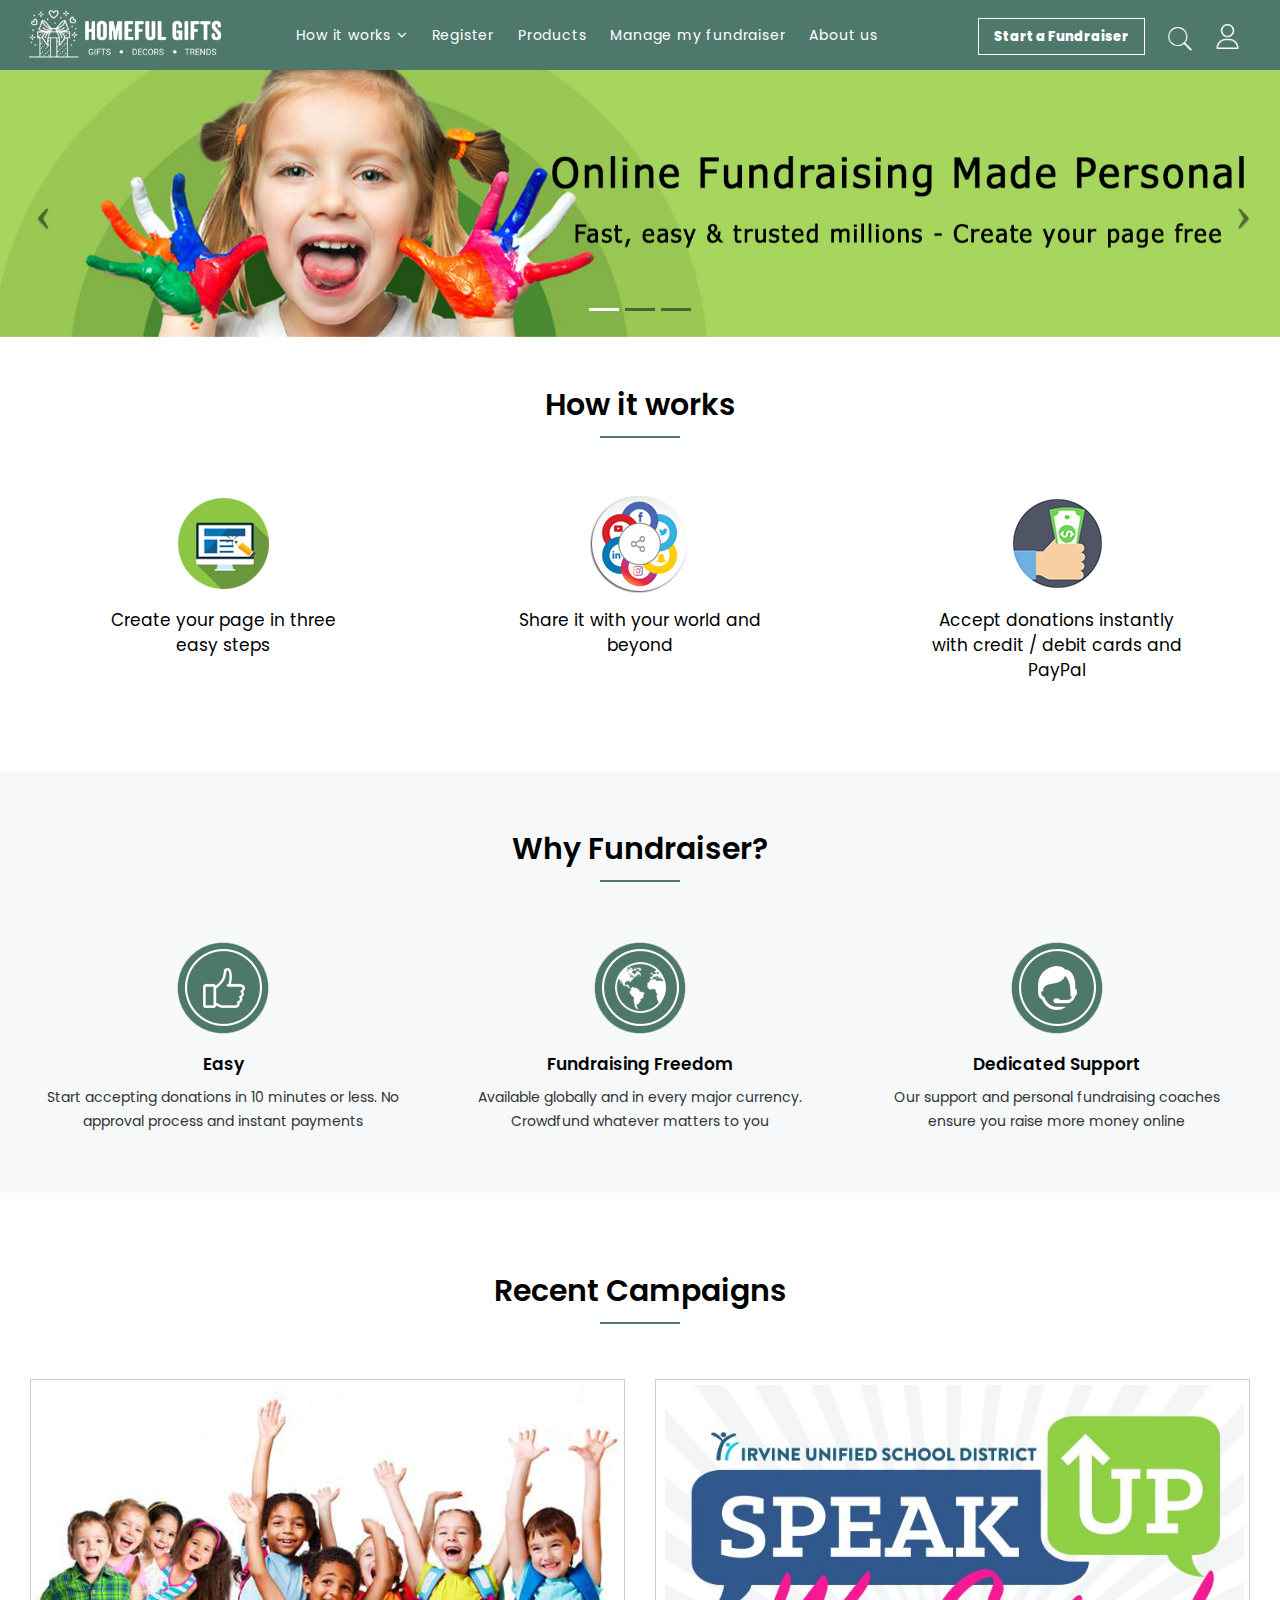
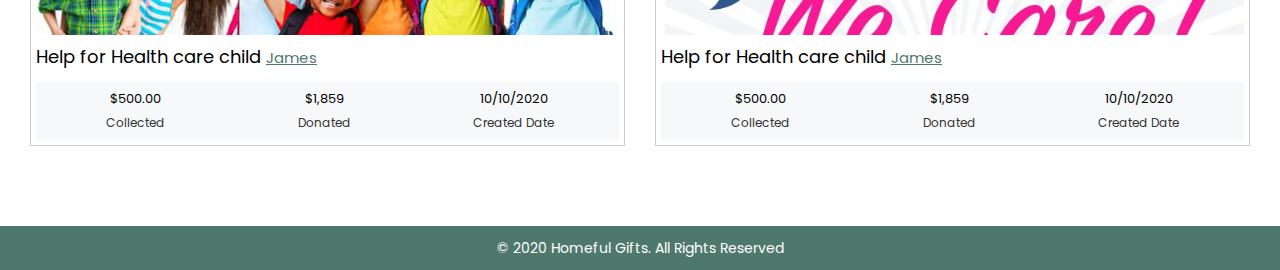
<file: fundraising-home.html>
<!doctype html>
<html class="no-js" lang="zxx">

<head>
    <meta charset="utf-8">
    <meta http-equiv="x-ua-compatible" content="ie=edge">
    <title>Homeful Gifts</title>
    <meta name="description" content="">
    <meta name="viewport" content="width=device-width, initial-scale=1">
    <!-- Favicon -->
    <link rel="shortcut icon" type="image/x-icon" href="assets/img/favicon.png">

    <!-- CSS
	============================================ -->

    <!-- Bootstrap CSS -->
    <link rel="stylesheet" href="assets/css/bootstrap.min.css">
    <!-- Icon Font CSS -->
    <link rel="stylesheet" href="assets/css/icons.min.css">
    <!-- google font -->
    <link rel="stylesheet" href="assets/css/fonts.css">
    <!-- Plugins CSS -->
    <link rel="stylesheet" href="assets/css/plugins.css">
    <!-- Main Style CSS -->
    <link rel="stylesheet" href="assets/css/style.css">
    <link rel="stylesheet" href="assets/css/fund.css">
	<!-- Main Style CSS -->
    <link rel="stylesheet" href="assets/css/themecolors.css">
    <!-- Modernizer JS -->
    <script src="assets/js/vendor/modernizr-2.8.3.min.js"></script>
</head>

<body>
<header class="header-area header-padding-1 sticky-bar header-res-padding clearfix">
    <div class="container-fluid">
        <div class="row">
            <div class="col-xl-2 col-lg-2 col-md-6 col-4">
                <div class="logo-hm9  text-left">
                        <a href="index.html">
                            <img alt="" src="assets/img/logo/logo-4.png">
                        </a>
                    </div>
            </div>
            <div class="col-xl-7 col-lg-8 d-none d-lg-block">
                <div class="main-menu">
                    <nav>
                        <ul>
                            <li><a href="">How it works <i class="fa fa-angle-down"></i></a>
                                <ul class="submenu">
                                    <li><a href="index-6.html">Start a Fundraiser</a></li>
                                    <li><a href="index-2.html">Tools & Tips</a></li>
                                    <li><a href="index-3.html">Profit </a></li>
                                    <li><a href="index-4.html">FAQs</a></li>
                                    <li><a href="index-5.html">Videos & reviews</a></li>
                                    
                                </ul>
                            </li>
                            <li><a href="fundraising-registration.html"> Register</a></li>
                            <li><a href=""> Products</a></li>
                            <li><a href="myfundraiser.html"> Manage my fundraiser</a></li>
                            <li><a href=""> About us</a></li>
                            
                        </ul>
                    </nav>
                </div>
            </div>
            <div class="col-xl-3 col-lg-2 col-md-6 col-8">
                   <div class="header-right-wrap start-fund-mrg-t">
						<div class="same-style header-wishlist">
                        <a href="fundraising-form.html" class="start-fund">Start a Fundraiser</a>
                    </div>
                        <div class="same-style header-search">
                        <a class="search-active" href="#" style="font-size:30px;color:#fff"><i class="pe-7s-search"></i></a>
                        <div class="search-content">
                            <form action="#">
                                <input type="text" placeholder="Search" />
                                <button class="button-search"><i class="pe-7s-search"></i></button>
                            </form>
                        </div> 
                    </div>
                        <div class="same-style account-satting">
                            <a class="account-satting-active" href="#"><img src="assets/images/account.png"/></a>
                            <div class="account-dropdown">
                                <ul>
                                    <li><a href="login.html">Login</a></li>
                                    <li><a href="changepassword.html">Change Password</a></li>
                                    
                                </ul>
                            </div>
                        </div>
                        
                    </div>
            </div>
        </div>
        <div class="mobile-menu-area">
            <div class="mobile-menu">
                <nav id="mobile-menu-active">
                    <ul class="menu-overflow">
                        <li><a href="index.html">HOME</a>
                            <ul>
                                <li><a href="index.html">home version 1</a></li>
                                <li><a href="index-2.html">home version 2</a></li>
                                <li><a href="index-3.html">home version 3</a></li>
                                <li><a href="index-4.html">home version 4</a></li>
                                <li><a href="index-5.html">home version 5</a></li>
                                <li><a href="index-6.html">home version 6</a></li>
                                <li><a href="index-7.html">home version 7</a></li>
                                <li><a href="index-8.html">home version 8</a></li>
                                <li><a href="index-9.html">home version 9</a></li>
                                <li><a href="index-10.html">home version 10</a></li>
                            </ul>
                        </li>
                        <li><a href="shop.html">Shop</a>
                            <ul>
                                <li><a href="#">shop layout</a>
                                    <ul>
                                        <li><a href="shop.html">standard style</a></li>
                                        <li><a href="shop-filter.html">Grid filter style</a></li>
                                        <li><a href="shop-grid-2-col.html">Grid 2 column</a></li>
                                        <li><a href="shop-no-sidebar.html">Grid No sidebar</a></li>
                                        <li><a href="shop-grid-fw.html">Grid full wide </a></li>
                                        <li><a href="shop-right-sidebar.html">Grid right sidebar</a></li>
                                        <li><a href="shop-list.html">list 1 column box </a></li>
                                        <li><a href="shop-list-fw.html">list 1 column full wide </a></li>
                                        <li><a href="shop-list-fw-2col.html">list 2 column  full wide</a></li>
                                    </ul>
                                </li>
                                <li><a href="#">product details</a>
                                    <ul>
                                        <li><a href="product-details.html">tab style 1</a></li>
                                        <li><a href="product-details-2.html">tab style 2</a></li>
                                        <li><a href="product-details-3.html">tab style 3</a></li>
                                        <li><a href="product-details-4.html">sticky style</a></li>
                                        <li><a href="product-details-5.html">gallery style </a></li>
                                        <li><a href="product-details-slider-box.html">Slider style</a></li>
                                        <li><a href="product-details-affiliate.html">affiliate style</a></li>
                                        <li><a href="product-details-6.html">fixed image style </a></li>
                                    </ul>
                                </li>
                            </ul>
                        </li>
                        <li><a href="shop.html">Collection</a></li>
                        <li><a href="#">Pages</a>
                            <ul>
                                <li><a href="about.html">about us</a></li>
                                <li><a href="cart-page.html">cart page</a></li>
                                <li><a href="checkout.html">checkout </a></li>
                                <li><a href="wishlist.html">wishlist </a></li>
                                <li><a href="my-account.html">my account</a></li>
                                <li><a href="login-register.html">login / register </a></li>
                                <li><a href="contact.html">contact us </a></li>
                            </ul>
                        </li>
                        <li><a href="blog.html">Blog</a>
                            <ul>
                                <li><a href="blog.html">blog standard</a></li>
                                <li><a href="blog-no-sidebar.html">blog no sidebar</a></li>
                                <li><a href="blog-right-sidebar.html">blog right sidebar</a></li>
                                <li><a href="blog-details.html">blog details 1</a></li>
                                <li><a href="blog-details-2.html">blog details 2</a></li>
                                <li><a href="blog-details-3.html">blog details 3</a></li>
                            </ul>
                        </li>
                        <li><a href="about.html">About us</a></li>
                        <li><a href="contact.html">Contact</a></li>
                    </ul>
                </nav>
            </div>
        </div>
    </div>
</header>
	 
<!-- <div class="slider-area cust-slider">
	<div class="container">
		<div class="cust-img">
			<img src="assets/images/sld.jpg" class="img-responsive">
		</div>
		<div class="cust-text">
			<div class="cust-text-area">
				<h2>Personalizable Gifts for your Loved ones</h2>
				<h3>Find Gifts According to your occasion and your interest</h3>
				<p>Create in minutes — We ship in just days!</p>
				<a href="" class="">Start creating</a>
			</div>
		</div>
	</div>
</div> -->
<div class="clearfix"></div>
<div class="carousel slide" id="demo-carousel" data-ride="carousel">
  <ol class="carousel-indicators">
    <li class="active" data-target="#demo-carousel" data-slide-to="1"></li>
    <li data-target="#demo-carousel" data-slide-to="2"></li>
    <li data-target="#demo-carousel" data-slide-to="3"></li>
  </ol>
  <div class="carousel-inner" role="listbox">
    <div class="carousel-item active">
		<img src="assets/img/banner.jpg">
      <!-- <div class="carousel-caption">
        <h3>Test caption 1</h3>
        <p>Test caption description 1</p>
      </div> -->
    </div>
    <div class="carousel-item">
      <img src="assets/img/banner.jpg">
    </div>
    <div class="carousel-item">
      <img src="assets/img/banner.jpg">
    </div>
  </div><a class="left carousel-control" href="#demo-carousel" role="button" data-slide="prev"><span class="icon-prev" aria-hidden="true"></span><span class="sr-only">Previous</span></a><a class="right carousel-control" href="#demo-carousel" role="button" data-slide="next"><span class="icon-next" aria-hidden="true"></span><span class="sr-only">Next</span></a>
</div>

<div class="product-area mt-50 mb-80">
    <div class="container">
        <div class="section-title-2 text-center mb-40">
            <h2>How it works</h2>
        </div>
		<div class="row">
		<div class="col-xl-4">
			<div class="how-it-area">
				<div class="how-it-img">
					<img src="assets/img/c-page.png">
				</div>
				<div class="how-it-txt">
					<h2>Create your page in three easy steps</h2>
				</div>
			</div>
		</div>
		<div class="col-xl-4">
			<div class="how-it-area">
				<div class="how-it-img">
					<img src="assets/img/share-social.png">
				</div>
				<div class="how-it-txt">
					<h2>Share it with your world and beyond</h2>
				</div>
			</div>
		</div>
		<div class="col-xl-4">
			<div class="how-it-area">
				<div class="how-it-img">
					<img src="assets/img/payment.png">
				</div>
				<div class="how-it-txt">
					<h2>Accept donations instantly with credit / debit cards and PayPal</h2>
				</div>
			</div>
		</div>
		</div>
    </div>
</div>


<div class="product-area mt-50 mb-80 w-fun-area">
    <div class="container">
        <div class="section-title-2 text-center mb-40">
            <h2>Why Fundraiser?</h2>
        </div>
		<div class="row">
		<div class="col-xl-4">
			<div class="how-it-area f-pad">
				<div class="how-it-img">
					<img src="assets/img/easy.png">
				</div>
				<div class="how-it-txt w-fun-h">
					<h2>Easy</h2>
					<p>Start accepting donations in 10 minutes or less. No approval process and instant payments</p>
				</div>
			</div>
		</div>
		
		<div class="col-xl-4">
			<div class="how-it-area f-pad">
				<div class="how-it-img">
					<img src="assets/img/world.png">
				</div>
				<div class="how-it-txt w-fun-h">
					<h2>Fundraising Freedom</h2>
					<p>Available globally and in every major currency. Crowdfund whatever matters to you</p>
				</div>
			</div>
		</div>
		<div class="col-xl-4">
			<div class="how-it-area f-pad">
				<div class="how-it-img">
					<img src="assets/img/support.png">
				</div>
				<div class="how-it-txt w-fun-h">
					<h2>Dedicated Support</h2>
					<p>Our support and personal fundraising coaches ensure you raise more money online</p>
				</div>
			</div>
		</div>
		</div>
    </div>
</div>
<div class="product-area mt-50 mb-80">
    <div class="container">
        <div class="section-title-2 text-center mb-40">
            <h2>Recent Campaigns</h2>
        </div>
		<div class="row">
		<div class="col-xl-6">
			<div class="quick-campaign-area">
				<div class="campaign-img">
					<a href="fundraising-details.html">
					<img src="assets/img/c4.jpg">
					</a>
				</div>
				<div class="campaign-header">
					<h2>Help for Health care child <span class="campaign-create"><a href="">James</a></span></h2>
					<!-- <p class="campaign-create">by <a href="">James</a></p> -->
					
				</div>
				<div class="campaign-footer">
					<div class="fblock-1 cam-footer-flock">
						<h4>$500.00</h4>
						<p>Collected</p>
					</div>
					<div class="fblock-2 cam-footer-flock">
						<h4>$1,859</h4>
						<p>Donated</p>
					</div>
					<div class="fblock-3 cam-footer-flock">
						<h4>10/10/2020</h4>
						<p>Created Date</p>
					</div>
				</div>
			</div>
		</div>
		<div class="col-xl-6">
			<div class="quick-campaign-area">
				<div class="campaign-img">
					
					<img src="assets/img/c2.jpg">
				</div>
				<div class="campaign-header">
					<h2>Help for Health care child <span class="campaign-create"><a href="">James</a></span></h2>
					
				</div>
				<div class="campaign-footer">
					<div class="fblock-1 cam-footer-flock">
						<h4>$500.00</h4>
						<p>Collected</p>
					</div>
					<div class="fblock-2 cam-footer-flock">
						<h4>$1,859</h4>
						<p>Donated</p>
					</div>
					<div class="fblock-3 cam-footer-flock">
						<h4>10/10/2020</h4>
						<p>Created Date</p>
					</div>
				</div>
			</div>
		</div>
		<!-- <div class="col-xl-3">
			<div class="quick-campaign-area">
				<div class="campaign-img">
					
					<img src="assets/img/c3.jpeg">
				</div>
				<div class="campaign-header">
					<h2>Help for Health care child</h2>
					<p class="campaign-create">by <a href="">James</a></p>
				</div>
				<div class="campaign-footer">
					<div class="fblock-1 cam-footer-flock">
						<h4>45%</h4>
						<p>funded</p>
					</div>
					<div class="fblock-2 cam-footer-flock">
						<h4>$1,859</h4>
						<p>donated</p>
					</div>
				</div>
			</div>
		</div>
		<div class="col-xl-3">
			<div class="quick-campaign-area">
				<div class="campaign-img">
					
					<img src="assets/img/c4.jpg">
				</div>
				<div class="campaign-header">
					<h2>Help for Health care child</h2>
					<p class="campaign-create">by <a href="">James</a></p>
				</div>
				<div class="campaign-footer">
					<div class="fblock-1 cam-footer-flock">
						<h4>45%</h4>
						<p>funded</p>
					</div>
					<div class="fblock-2 cam-footer-flock">
						<h4>$1,859</h4>
						<p>donated</p>
					</div>
				</div>
			</div>
		</div> -->
		</div>
    </div>
</div>
<div class="clearfix"></div>

<div class="footer-block">
	<p>© 2020 <a href="#">Homeful Gifts</a>. All Rights Reserved</p>
</div>
<!-- <footer class="footer-area bg-gray pt-100 pb-70">
    <div class="container">
        <div class="row">
            <div class="col-lg-2 col-md-4 col-sm-4">
                <div class="copyright mb-30">
                    <div class="footer-logo">
                        <a href="index.html">
                            <img alt="" src="assets/img/logo/logo-4.png">
                        </a>
                    </div>
                    <p>© 2020 <a href="#">Homeful Gifts</a>. All Rights Reserved</p>
                </div>
            </div>
            <div class="col-lg-2 col-md-4 col-sm-4">
                <div class="footer-widget mb-30 ml-30">
                    <div class="footer-title">
                        <h3>ABOUT US</h3>
                    </div>
                    <div class="footer-list">
                        <ul>
                            <li><a href="">About us</a></li>
                            <li><a href="#">Store location</a></li>
                            <li><a href="">Contact</a></li>
                            <li><a href="#">Orders tracking</a></li>
                        </ul>
                    </div>
                </div>
            </div>
            <div class="col-lg-2 col-md-4 col-sm-4">
                <div class="footer-widget mb-30 ml-50">
                    <div class="footer-title">
                        <h3>USEFUL LINKS</h3>
                    </div>
                    <div class="footer-list">
                        <ul>
                            <li><a href="#">Returns</a></li>
                            <li><a href="#">Terms & Conditions</a></li>
                            <li><a href="#">FAQs</a></li>
                        </ul>
                    </div>
                </div>
            </div>
            <div class="col-lg-2 col-md-6 col-sm-6">
                <div class="footer-widget mb-30 ml-75">
                    <div class="footer-title">
                        <h3>FOLLOW US</h3>
                    </div>
                    <div class="footer-list">
                        <ul>
                            <li><a href="#">Facebook</a></li>
                            <li><a href="#">Twitter</a></li>
                        </ul>
                    </div>
                </div>
            </div>
            <div class="col-lg-4 col-md-6 col-sm-6">
                <div class="footer-widget mb-30 ml-70">
                    <div class="footer-title">
                        <h3>SUBSCRIBE</h3>
                    </div>
                    <div class="subscribe-style">
                        <p>Get E-mail updates about our latest shop and special offers.</p>
                        <div id="mc_embed_signup" class="subscribe-form">
                            <form id="mc-embedded-subscribe-form" class="validate" novalidate="" target="_blank" name="mc-embedded-subscribe-form" method="post" action="http://devitems.us11.list-manage.com/subscribe/post?u=6bbb9b6f5827bd842d9640c82&amp;id=05d85f18ef">
                                <div id="mc_embed_signup_scroll" class="mc-form">
                                    <input class="email" type="email" required="" placeholder="Enter your email here.." name="EMAIL" value="">
                                    <div class="mc-news" aria-hidden="true">
                                        <input type="text" value="" tabindex="-1" name="b_6bbb9b6f5827bd842d9640c82_05d85f18ef">
                                    </div>
                                    <div class="clear">
                                        <input id="mc-embedded-subscribe" class="button" type="submit" name="subscribe" value="Subscribe">
                                    </div>
                                </div>
                            </form>
                        </div>
                    </div>
                </div>
            </div>
        </div>
    </div>
</footer>

 -->
<!-- Modal -->
<div class="modal fade" id="exampleModal" tabindex="-1" role="dialog">
    <div class="modal-dialog" role="document">
        <div class="modal-content">
            <div class="modal-header">
                <button type="button" class="close" data-dismiss="modal" aria-label="Close"><span aria-hidden="true">x</span></button>
            </div>
            <div class="modal-body">
                <div class="row">
                    <div class="col-md-5 col-sm-12 col-xs-12">
                        <div class="tab-content quickview-big-img">
                            <div id="pro-1" class="tab-pane fade show active">
                                <img src="assets/img/product/hm18-pro-3.jpg" alt="">
                            </div>
                            <div id="pro-2" class="tab-pane fade">
                                <img src="assets/img/product/hm18-pro-3.jpg" alt="">
                            </div>
                            <div id="pro-3" class="tab-pane fade">
                                <img src="assets/img/product/hm18-pro-3.jpg" alt="">
                            </div>
                            <div id="pro-4" class="tab-pane fade">
                                <img src="assets/img/product/hm18-pro-3.jpg" alt="">
                            </div>
                        </div>
                        <!-- Thumbnail Large Image End -->
                        <!-- Thumbnail Image End -->
                        <div class="quickview-wrap mt-15">
                            <div class="quickview-slide-active owl-carousel nav nav-style-1" role="tablist">
                                <a class="active" data-toggle="tab" href="#pro-1"><img src="assets/img/product/hm18-pro-3.jpg" alt=""></a>
                                <a data-toggle="tab" href="#pro-2"><img src="assets/img/product/hm18-pro-3.jpg" alt=""></a>
                                <a data-toggle="tab" href="#pro-3"><img src="assets/img/product/hm18-pro-3.jpg" alt=""></a>
                                <a data-toggle="tab" href="#pro-4"><img src="assets/img/product/hm18-pro-3.jpg" alt=""></a>
                            </div>
                        </div>
                    </div>
                    <div class="col-md-7 col-sm-12 col-xs-12">
                        <div class="product-details-content quickview-content">
                            <h2>Honey Pot W/ Wooden Dipper</h2>
                            <div class="product-details-price">
                                <span>$18.00 </span>
                                <span class="old">$20.00 </span>
                            </div>
                            <div class="pro-details-rating-wrap">
                                <div class="pro-details-rating">
                                    <i class="fa fa-star-o yellow"></i>
                                    <i class="fa fa-star-o yellow"></i>
                                    <i class="fa fa-star-o yellow"></i>
                                    <i class="fa fa-star-o"></i>
                                    <i class="fa fa-star-o"></i>
                                </div>
                                <span>3 Reviews</span>
                            </div>
                            <p>Lorem ipsum dolor sit amet, consectetur adipisic elit eiusm tempor incidid ut labore et dolore magna aliqua. Ut enim ad minim venialo quis nostrud exercitation ullamco</p>
                            <div class="pro-details-list">
                                <ul>
                                    <li>- 0.5 mm Dail</li>
                                    <li>- Inspired vector icons</li>
                                    <li>- Very modern style  </li>
                                </ul>
                            </div>
                            <div class="pro-details-size-color">
                                <div class="pro-details-color-wrap">
                                    <span>Color</span>
                                    <div class="pro-details-color-content">
                                        <ul>
                                            <li class="blue"></li>
                                            <li class="maroon active"></li>
                                            <li class="gray"></li>
                                            <li class="green"></li>
                                            <li class="yellow"></li>
                                            <li class="white"></li>
                                        </ul>
                                    </div>
                                </div>
                                <div class="pro-details-size">
                                    <span>Size</span>
                                    <div class="pro-details-size-content">
                                        <ul>
                                            <li><a href="#">s</a></li>
                                            <li><a href="#">m</a></li>
                                            <li><a href="#">l</a></li>
                                            <li><a href="#">xl</a></li>
                                            <li><a href="#">xxl</a></li>
                                        </ul>
                                    </div>
                                </div>
                            </div>
                            <div class="pro-details-quality">
                                <div class="cart-plus-minus">
                                    <input class="cart-plus-minus-box" type="text" name="qtybutton" value="2">
                                </div>
                                <div class="pro-details-cart btn-hover">
                                    <a href="#">Add To Cart</a>
                                </div>
                                <div class="pro-details-wishlist">
                                    <a href="#"><i class="fa fa-heart-o"></i></a>
                                </div>
                                <div class="pro-details-compare">
                                    <a href="#"><i class="pe-7s-shuffle"></i></a>
                                </div>
                            </div>
                            <div class="pro-details-meta">
                                <span>Categories :</span>
                                <ul>
                                    <li><a href="#">Minimal,</a></li>
                                    <li><a href="#">Furniture,</a></li>
                                    <li><a href="#">Electronic</a></li>
                                </ul>
                            </div>
                            <div class="pro-details-meta">
                                <span>Tag :</span>
                                <ul>
                                    <li><a href="#">Fashion, </a></li>
                                    <li><a href="#">Furniture,</a></li>
                                    <li><a href="#">Electronic</a></li>
                                </ul>
                            </div>
                            <div class="pro-details-social">
                                <ul>
                                    <li><a href="#"><i class="fa fa-facebook"></i></a></li>
                                    <li><a href="#"><i class="fa fa-dribbble"></i></a></li>
                                    <li><a href="#"><i class="fa fa-pinterest-p"></i></a></li>
                                    <li><a href="#"><i class="fa fa-twitter"></i></a></li>
                                    <li><a href="#"><i class="fa fa-linkedin"></i></a></li>
                                </ul>
                            </div>
                        </div>
                    </div>
                </div>
            </div>
        </div>
    </div>
</div>
<!-- Modal end -->


<div class="clickable-mainmenu">
        <div class="clickable-mainmenu-icon">
            <button class="clickable-mainmenu-close">
                <span class="pe-7s-close"></span>
            </button>
        </div>
        <div class="side-logo">
            <a href="index.html">
                <img alt="" src="assets/img/logo/logo-3.png">
            </a>
        </div>
        <div id="menu" class="text-left clickable-menu-style">
            <ul>
                <li>
                    <a href="index.html">home</a>
                    <ul>
                        <li><a href="index.html">home version 1</a></li>
                        <li><a href="index-2.html">home version 2</a></li>
                        <li><a href="index-3.html">home version 3</a></li>
                        <li><a href="index-4.html">home version 4</a></li>
                        <li><a href="index-5.html">home version 5</a></li>
                        <li><a href="index-6.html">home version 6</a></li>
                        <li><a href="index-7.html">home version 7</a></li>
                        <li><a href="index-8.html">home version 8</a></li>
                        <li><a href="index-9.html">home version 9</a></li>
                        <li><a href="index-10.html">home version 10</a></li>
                    </ul>
                </li>
                <li>
                    <a href="#">shop</a>
                    <ul>
                        <li>
                            <a href="#">shop grid</a>
                            <ul>
                                <li><a href="shop.html">standard style</a></li>
                                <li><a href="shop-filter.html">Grid filter style</a></li>
                                <li><a href="shop-grid-2-col.html">Grid 2 column</a></li>
                                <li><a href="shop-no-sidebar.html">Grid No sidebar</a></li>
                                <li><a href="shop-grid-fw.html">Grid full wide </a></li>
                                <li><a href="shop-right-sidebar.html">Grid right sidebar</a></li>
                            </ul>
                        </li>
                        <li>
                            <a href="#">shop list</a>
                            <ul>
                                <li><a href="shop-list.html">list 1 column box </a></li>
                                <li><a href="shop-list-fw.html">list 1 column full wide </a></li>
                                <li><a href="shop-list-fw-2col.html">list 2 column  full wide</a></li>
                            </ul>
                        </li>
                    </ul>
                </li>
                <li>
                    <a href="#">product details</a>
                    <ul>
                        <li><a href="product-details.html">tab style 1</a></li>
                        <li><a href="product-details-2.html">tab style 2</a></li>
                        <li><a href="product-details-3.html">tab style 3</a></li>
                        <li><a href="product-details-4.html">sticky style</a></li>
                        <li><a href="product-details-5.html">gallery style </a></li>
                        <li><a href="product-details-slider-box.html">Slider style</a></li>
                        <li><a href="product-details-affiliate.html">affiliate style</a></li>
                        <li><a href="product-details-6.html">fixed image style </a></li>
                    </ul>
                </li>
                <li>
                    <a href="#">pages</a>
                    <ul>
                        <li><a href="about.html">about us</a></li>
                        <li><a href="cart-page.html">cart page</a></li>
                        <li><a href="checkout.html">checkout </a></li>
                        <li><a href="wishlist.html">wishlist </a></li>
                        <li><a href="my-account.html">my account</a></li>
                        <li><a href="login-register.html">login / register </a></li>
                        <li><a href="contact.html">contact us </a></li>
                    </ul>
                </li>
                <li>
                    <a href="blog.html">blog</a>
                    <ul>
                        <li><a href="blog.html">blog standard</a></li>
                        <li><a href="blog-no-sidebar.html">blog no sidebar</a></li>
                        <li><a href="blog-right-sidebar.html">blog right sidebar</a></li>
                        <li><a href="blog-details.html">blog details 1</a></li>
                        <li><a href="blog-details-2.html">blog details 2</a></li>
                        <li><a href="blog-details-3.html">blog details 3</a></li>
                    </ul>
                </li>
                <li>
                    <a href="#">About Us</a>
                </li>
                <li>
                    <a href="#">Contact Us</a>
                </li>
            </ul>
        </div>
        
    </div>






<!-- JS
============================================ -->

<!-- jQuery JS -->
<script src="assets/js/vendor/jquery-1.12.4.min.js"></script>
<!-- Popper JS -->
<script src="assets/js/popper.min.js"></script>
<!-- Bootstrap JS -->
<script src="assets/js/bootstrap.min.js"></script>

<!-- Plugins JS -->
<script src="assets/js/plugins.js"></script>
<!-- Ajax Mail -->
<script src="assets/js/ajax-mail.js"></script>
<!-- Main JS -->
<script src="assets/js/main.js"></script>
<script src="assets/js/themecolors.js"></script>

<script>
$(function() {
  'use strict';
  
	$('.carousel .carousel-item[data-src]').each(function() {
		var $this = $(this);

		$this.prepend([
			'<div style="background-image: url(', $this.attr('data-src'), ')"></div>'
		].join(''));
	});
});
</script>
<script>
$(function () {
 $('.toggle-menu').click(function(){
	$('.exo-menu').toggleClass('display');
	
 });
 
});

</script>
</body>

</html>
</file>
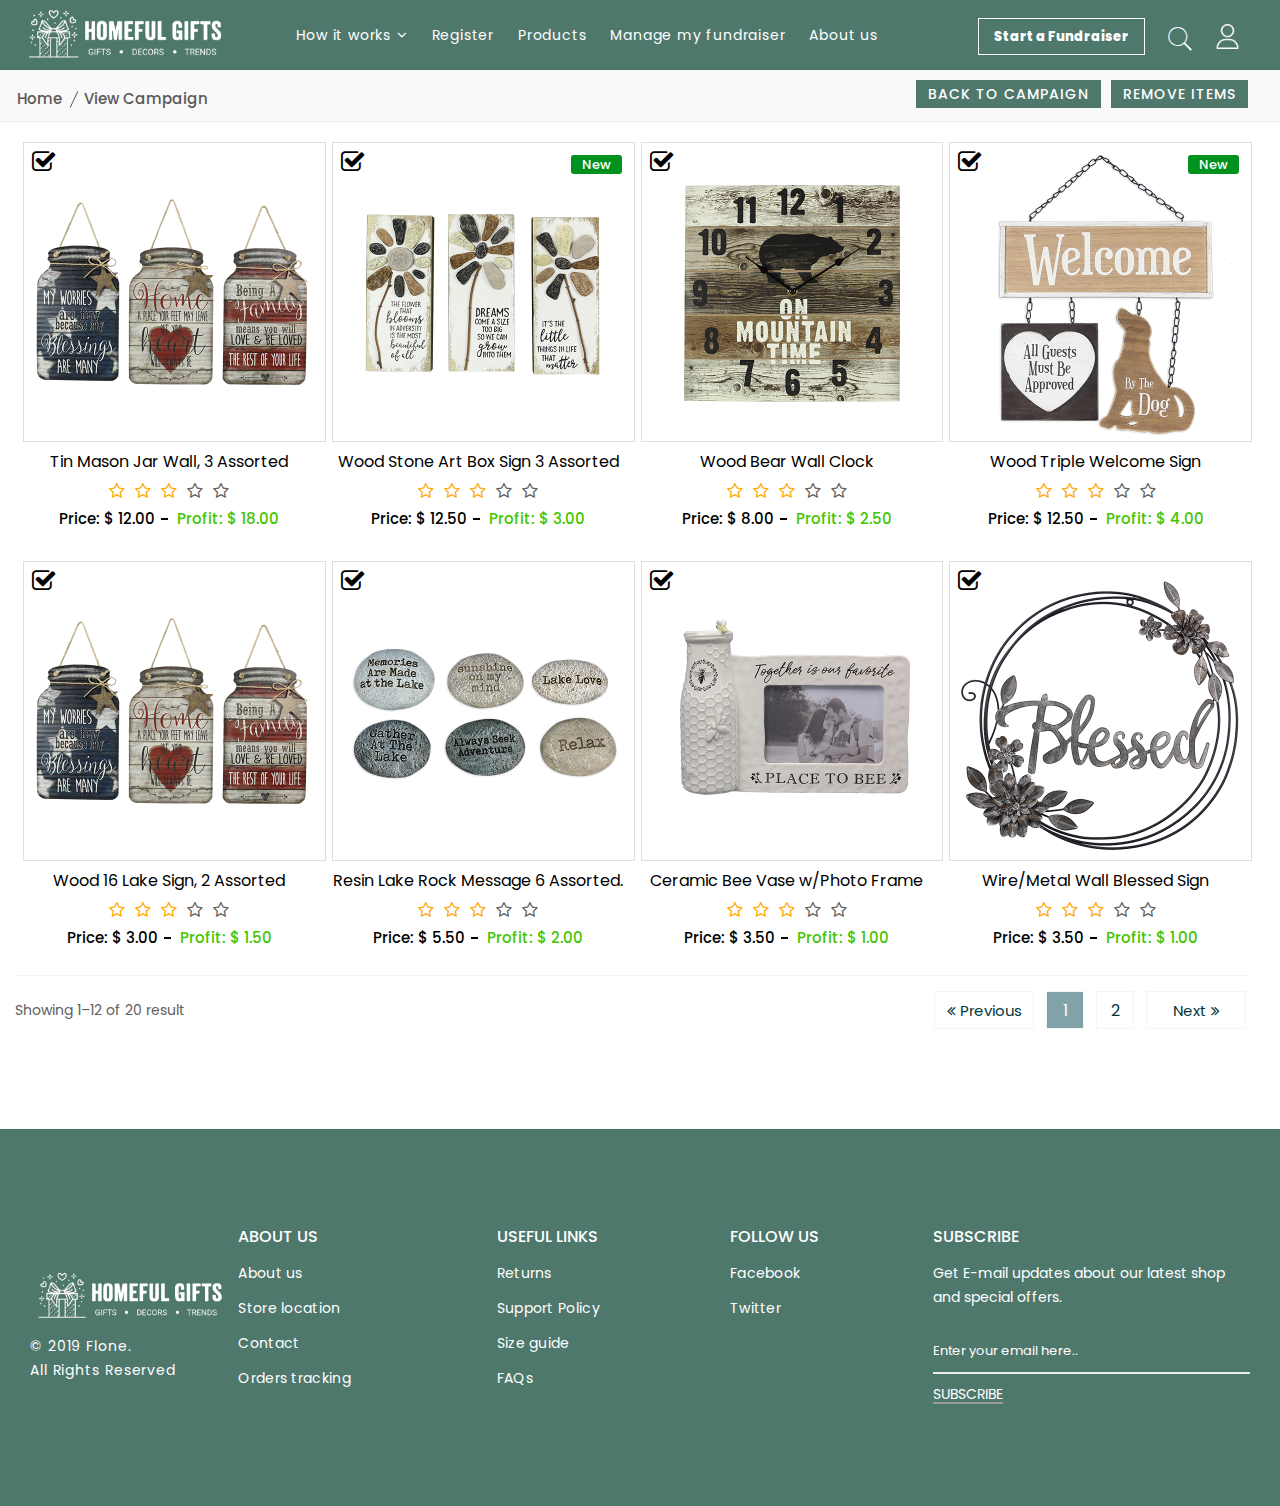
<file: fundraising-items-add.html>
<!doctype html>
<html class="no-js" lang="zxx">

<head>
    <meta charset="utf-8">
    <meta http-equiv="x-ua-compatible" content="ie=edge">
    <title>Homeful Gifts</title>
    <meta name="description" content="">
    <meta name="viewport" content="width=device-width, initial-scale=1">
    <!-- Favicon -->
    <link rel="shortcut icon" type="image/x-icon" href="assets/img/favicon.png">
    
    <!-- CSS
	============================================ -->
   
    <!-- Bootstrap CSS -->
    <link rel="stylesheet" href="assets/css/bootstrap.min.css">
    <!-- Icon Font CSS -->
    <link rel="stylesheet" href="assets/css/icons.min.css">
    <!-- google font -->
    <link rel="stylesheet" href="assets/css/fonts.css">
    <!-- Plugins CSS -->
    <link rel="stylesheet" href="assets/css/plugins.css">
    <!-- Main Style CSS -->
    <link rel="stylesheet" href="assets/css/style.css">
	<link rel="stylesheet" href="assets/css/fund.css">
    <!-- Modernizer JS -->
    <script src="assets/js/vendor/modernizr-2.8.3.min.js"></script>
</head>

<body>
<header class="header-area header-padding-1 sticky-bar header-res-padding clearfix">
    <div class="container-fluid">
        <div class="row">
            <div class="col-xl-2 col-lg-2 col-md-6 col-4">
                <div class="logo-hm9  text-left">
                        <a href="index.html">
                            <img alt="" src="assets/img/logo/logo-4.png">
                        </a>
                    </div>
            </div>
            <div class="col-xl-7 col-lg-8 d-none d-lg-block">
                <div class="main-menu">
                    <nav>
                        <ul>
                            <li><a href="">How it works <i class="fa fa-angle-down"></i></a>
                                <ul class="submenu">
                                    <li><a href="fundraising-form.html">Start a Fundraiser</a></li>
                                    <li><a href="#">Tools & Tips</a></li>
                                    <li><a href="#">Profit </a></li>
                                    <li><a href="#">FAQs</a></li>
                                    <li><a href="#">Videos & reviews</a></li>
                                    
                                </ul>
                            </li>
                            <li><a href="fundraising-registration.html"> Register</a></li>
                            <li><a href="#"> Products</a></li>
                            <li><a href="myfundraiser.html"> Manage my fundraiser</a></li>
                            <li><a href="#"> About us</a></li>
                            
                        </ul>
                    </nav>
                </div>
            </div>
            <div class="col-xl-3 col-lg-2 col-md-6 col-8">
                   <div class="header-right-wrap start-fund-mrg-t">
						<div class="same-style header-wishlist">
                        <a href="fundraising-form.html" class="start-fund">Start a Fundraiser</a>
                    </div>
                        <div class="same-style header-search">
                        <a class="search-active" href="#" style="font-size:30px;color:#fff"><i class="pe-7s-search"></i></a>
                        <div class="search-content">
                            <form action="#">
                                <input type="text" placeholder="Search" />
                                <button class="button-search"><i class="pe-7s-search"></i></button>
                            </form>
                        </div> 
                    </div>
                        <div class="same-style account-satting">
                            <a class="account-satting-active" href="#"><img src="assets/images/account.png"/></a>
                            <div class="account-dropdown">
                                <ul>
                                    <li><a href="login.html">Login</a></li>
                                    <li><a href="changepassword.html">Change Password</a></li>
                                    
                                </ul>
                            </div>
                        </div>
                        
                    </div>
            </div>
        </div>
        <div class="mobile-menu-area">
            <div class="mobile-menu">
                <nav id="mobile-menu-active">
                    <ul class="menu-overflow">
                            <li><a href="">How it works <i class="fa fa-angle-down"></i></a>
                                <ul class="submenu">
                                    <li><a href="fundraising-form.html">Start a Fundraiser</a></li>
                                    <li><a href="#">Tools & Tips</a></li>
                                    <li><a href="#">Profit </a></li>
                                    <li><a href="#">FAQs</a></li>
                                    <li><a href="#">Videos & reviews</a></li>
                                    
                                </ul>
                            </li>
                            <li><a href="fundraising-registration.html"> Register</a></li>
                            <li><a href="#"> Products</a></li>
                            <li><a href="myfundraiser.html"> Manage my fundraiser</a></li>
                            <li><a href="#"> About us</a></li>
                    </ul>
                </nav>
            </div>
        </div>
    </div>
</header>

<!-- <div class="cust-tab-menu">
	<ul>
		<li><a href="">Gifts</a<</li>
		<li><a href="">Seasonal</a<</li>
		<li><a href="">Personalization</a<</li>
		<li><a href="">Outdoor</a<</li>
		<li><a href="">Sale</a<</li>
	</ul>
	
</div> -->

<div class="breadcrumb-area pt-10 pb-10 bg-gray-3">
    <div class="container-fluid">
		<div class="row">
			<div class="col-lg-8 nopadding">
				<div class="breadcrumb-content text-left mrg-top-7">
					<ul>
						<li>
							<a href="index.html">Home</a>
						</li>
						<li class="active">
							<a href="#">View Campaign</a>
						</li>
					</ul>
				</div>
			</div>
			<div class="col-lg-4">
			
			<a class="com-btn pull-right ml-10" href="">Remove Items</a>
			<a class="com-btn pull-right" href="fundraising-form.html">Back To Campaign</a>
			</div>
		</div>
	</div>
</div>

<div class="shop-area pt-15 pb-100 section-padding-1">
    <div class="container-fluid">
        <div class="row" style="margin-left:0px;margin-right:0px;">
		
            <div class="col-lg-12 col-lgc-12" style="padding-left:0px">
                <div class="shop-bottom-area">
                    <div class="tab-content jump">
                        <div id="shop-11" class="tab-pane active">
                            <div class="row cust-row">
                                <div class="col-xl-3 col-md-4 col-lg-3 col-sm-4 nopadding-3">
                                    <div class="product-wrap mb-25 scroll-zoom">
                                        <div class="product-img product-img-items">
										<div class="fund-check">
										  <input id="box1" type="checkbox" checked/>
										  <label for="box1"></label>
										</div>
                                            <a href="#">
                                                <img class="default-img" src="assets/images/17091.png" alt="">
                                            </a>
                                            <a class="product-quicview" href="product-items-details.html"></a>
                                            
                                            <div class="product-action">
                                                <div class="pro-same-action pro-wishlist">
                                                    <a title="Wishlist" href="#"><i class="pe-7s-like"></i></a>
                                                </div>
                                                <div class="pro-same-action pro-cart">
                                                    <a title="Add To Cart" href="#">Remove Item</a>
                                                </div>
                                                <div class="pro-same-action pro-quickview">
                                                    <a title="Quick View" href="#" data-toggle="modal" data-target="#exampleModal"><i class="pe-7s-look"></i></a>
                                                </div>
                                            </div>
											
                                        </div>
                                        <div class="product-content text-center">
                                            <h3><a href="product-items-details.html"> Tin Mason Jar Wall, 3 Assorted</a></h3>
                                            <div class="product-rating">
                                                <i class="fa fa-star-o yellow"></i>
                                                <i class="fa fa-star-o yellow"></i>
                                                <i class="fa fa-star-o yellow"></i>
                                                <i class="fa fa-star-o"></i>
                                                <i class="fa fa-star-o"></i>
                                            </div>
                                            <div class="product-price">
                                                <span>Price: $ 12.00</span>
                                                <span class="old">Profit: $ 18.00</span>
                                            </div>
											
                                        </div>
                                    </div>
                                </div>
                                <div class="col-xl-3 col-md-4 col-lg-3 col-sm-4 nopadding-3">
                                    <div class="product-wrap mb-25 scroll-zoom">
                                        <div class="product-img product-img-items">
										<div class="fund-check">
										  <input id="box2" type="checkbox"  checked/>
										  <label for="box2"></label>
										</div>
                                            <a href="single-product.html">
                                                <img class="default-img" src="assets/images/17197.png" alt="">
                                            </a>
                                            <a class="product-quicview" href="product-items-details.html"></a>
                                            <span class="purple">New</span>
                                            <div class="product-action">
                                                <div class="pro-same-action pro-wishlist">
                                                    <a title="Wishlist" href="#"><i class="pe-7s-like"></i></a>
                                                </div>
                                                <div class="pro-same-action pro-cart">
                                                   <a title="Add To Cart" href="#">Remove Item</a>
                                                </div>
                                                <div class="pro-same-action pro-quickview">
                                                    <a title="Quick View" href="#" data-toggle="modal" data-target="#exampleModal"><i class="pe-7s-look"></i></a>
                                                </div>
                                            </div>
                                        </div>
                                        <div class="product-content text-center">
                                            <h3><a href="product-items-details.html"> Wood Stone Art Box Sign 3 Assorted </a></h3>
                                            <div class="product-rating">
                                                <i class="fa fa-star-o yellow"></i>
                                                <i class="fa fa-star-o yellow"></i>
                                                <i class="fa fa-star-o yellow"></i>
                                                <i class="fa fa-star-o"></i>
                                                <i class="fa fa-star-o"></i>
                                            </div>
                                            <div class="product-price">
                                                <span>Price: $ 12.50</span>
												<span class="old">Profit: $ 3.00</span>
                                            </div>
											
                                        </div>
                                    </div>
                                </div>
                                <div class="col-xl-3 col-md-4 col-lg-3 col-sm-4 nopadding-3">
                                    <div class="product-wrap mb-25 scroll-zoom">
                                        <div class="product-img product-img-items">
										<div class="fund-check">
										  <input id="box3" type="checkbox"  checked/>
										  <label for="box3"></label>
										</div>
                                            <a href="#">
                                                <img class="default-img" src="assets/images/17240.png" alt="">
                                            </a>
                                            <a class="product-quicview" href="product-items-details.html"></a>
                                            
                                            <div class="product-action">
                                                <div class="pro-same-action pro-wishlist">
                                                    <a title="Wishlist" href="#"><i class="pe-7s-like"></i></a>
                                                </div>
                                                <div class="pro-same-action pro-cart">
                                                   <a title="Add To Cart" href="#">Remove Item</a>
                                                </div>
                                                <div class="pro-same-action pro-quickview">
                                                    <a title="Quick View" href="#" data-toggle="modal" data-target="#exampleModal"><i class="pe-7s-look"></i></a>
                                                </div>
                                            </div>
                                        </div>
                                        <div class="product-content text-center">
                                            <h3><a href="product-items-details.html"> Wood Bear Wall Clock</a></h3>
                                            <div class="product-rating">
                                                <i class="fa fa-star-o yellow"></i>
                                                <i class="fa fa-star-o yellow"></i>
                                                <i class="fa fa-star-o yellow"></i>
                                                <i class="fa fa-star-o"></i>
                                                <i class="fa fa-star-o"></i>
                                            </div>
                                            <div class="product-price">
                                                <span>Price: $ 8.00</span>
                                                <span class="old">Profit: $ 2.50</span>
                                            </div>
											
                                        </div>
                                    </div>
                                </div>
                                <div class="col-xl-3 col-md-4 col-lg-3 col-sm-4 nopadding-3">
                                    <div class="product-wrap mb-25 scroll-zoom">
                                        <div class="product-img product-img-items">
										<div class="fund-check">
										  <input id="box4" type="checkbox" checked/>
										  <label for="box4"></label>
										</div>
                                            <a href="#">
                                                <img class="default-img" src="assets/images/18022.png" alt="">
                                            </a>
                                            <a class="product-quicview" href="product-items-details.html"></a>
                                            <span class="purple">New</span>
                                            <div class="product-action">
                                                <div class="pro-same-action pro-wishlist">
                                                    <a title="Wishlist" href="#"><i class="pe-7s-like"></i></a>
                                                </div>
                                                <div class="pro-same-action pro-cart">
                                                   <a title="Add To Cart" href="#">Remove Item</a>
                                                </div>
                                                <div class="pro-same-action pro-quickview">
                                                    <a title="Quick View" href="#" data-toggle="modal" data-target="#exampleModal"><i class="pe-7s-look"></i></a>
                                                </div>
                                            </div>
                                        </div>
                                        <div class="product-content text-center">
                                            <h3><a href="product-items-details.html"> Wood Triple Welcome Sign</a></h3>
                                            <div class="product-rating">
                                                <i class="fa fa-star-o yellow"></i>
                                                <i class="fa fa-star-o yellow"></i>
                                                <i class="fa fa-star-o yellow"></i>
                                                <i class="fa fa-star-o"></i>
                                                <i class="fa fa-star-o"></i>
                                            </div>
                                            <div class="product-price">
                                                <span>Price: $ 12.50</span>
												<span class="old">Profit: $ 4.00</span>
                                            </div>
											
                                        </div>
                                    </div>
                                </div>
                               <div class="col-xl-3 col-md-4 col-lg-3 col-sm-4 nopadding-3">
                                    <div class="product-wrap mb-25 scroll-zoom">
                                        <div class="product-img product-img-items">
										<div class="fund-check">
										  <input id="box5" type="checkbox" checked />
										  <label for="box5"></label>
										</div>
                                            <a href="#">
                                                <img class="default-img" src="assets/images/17091.png" alt="">
                                            </a>
                                            <a class="product-quicview" href="product-items-details.html"></a>
                                            
                                            <div class="product-action">
                                                <div class="pro-same-action pro-wishlist">
                                                    <a title="Wishlist" href="#"><i class="pe-7s-like"></i></a>
                                                </div>
                                                <div class="pro-same-action pro-cart">
                                                    <a title="Add To Cart" href="#">Remove Item</a>
                                                </div>
                                                <div class="pro-same-action pro-quickview">
                                                    <a title="Quick View" href="#" data-toggle="modal" data-target="#exampleModal"><i class="pe-7s-look"></i></a>
                                                </div>
                                            </div>
                                        </div>
                                        <div class="product-content text-center">
                                            <h3><a href="product-items-details.html"> Wood 16 Lake Sign, 2 Assorted </a></h3>
                                            <div class="product-rating">
                                                <i class="fa fa-star-o yellow"></i>
                                                <i class="fa fa-star-o yellow"></i>
                                                <i class="fa fa-star-o yellow"></i>
                                                <i class="fa fa-star-o"></i>
                                                <i class="fa fa-star-o"></i>
                                            </div>
                                            <div class="product-price">
                                                <span>Price: $ 3.00</span>
                                                <span class="old">Profit: $ 1.50</span>
                                            </div>
											
                                        </div>
                                    </div>
                                </div>
                                <div class="col-xl-3 col-md-4 col-lg-3 col-sm-4 nopadding-3">
                                    <div class="product-wrap mb-25 scroll-zoom">
                                        <div class="product-img product-img-items">
										<div class="fund-check">
										  <input id="box6" type="checkbox" checked />
										  <label for="box6"></label>
										</div>
                                            <a href="#">
                                                <img class="default-img" src="assets/images/18430.png" alt="">
                                            </a>
                                            <a class="product-quicview" href="product-items-details.html"></a>
                                            
                                            <div class="product-action">
                                                <div class="pro-same-action pro-wishlist">
                                                    <a title="Wishlist" href="#"><i class="pe-7s-like"></i></a>
                                                </div>
                                                <div class="pro-same-action pro-cart">
                                                    <a title="Add To Cart" href="#">Remove Item</a>
                                                </div>
                                                <div class="pro-same-action pro-quickview">
                                                    <a title="Quick View" href="#" data-toggle="modal" data-target="#exampleModal"><i class="pe-7s-look"></i></a>
                                                </div>
                                            </div>
                                        </div>
                                        <div class="product-content text-center">
                                            <h3><a href="product-items-details.html"> Resin Lake Rock Message 6 Assorted.</a></h3>
                                            <div class="product-rating">
                                                <i class="fa fa-star-o yellow"></i>
                                                <i class="fa fa-star-o yellow"></i>
                                                <i class="fa fa-star-o yellow"></i>
                                                <i class="fa fa-star-o"></i>
                                                <i class="fa fa-star-o"></i>
                                            </div>
                                            <div class="product-price">
                                                <span>Price: $ 5.50</span>
                                                <span class="old">Profit: $ 2.00</span>
                                            </div>
											
                                        </div>
                                    </div>
                                </div>
                                <div class="col-xl-3 col-md-4 col-lg-3 col-sm-4 nopadding-3">
                                    <div class="product-wrap mb-25 scroll-zoom">
                                        <div class="product-img product-img-items">
										<div class="fund-check">
										  <input id="box7" type="checkbox"  checked/>
										  <label for="box7"></label>
										</div>
                                            <a href="#">
                                                <img class="default-img" src="assets/images/18562 .png" alt="">
                                            </a>
                                            <a class="product-quicview" href="product-items-details.html"></a>
                                           
                                            <div class="product-action">
                                                <div class="pro-same-action pro-wishlist">
                                                    <a title="Wishlist" href="#"><i class="pe-7s-like"></i></a>
                                                </div>
                                                <div class="pro-same-action pro-cart">
                                                    <a title="Add To Cart" href="#">Remove Item</a>
                                                </div>
                                                <div class="pro-same-action pro-quickview">
                                                    <a title="Quick View" href="#" data-toggle="modal" data-target="#exampleModal"><i class="pe-7s-look"></i></a>
                                                </div>
                                            </div>
                                        </div>
                                        <div class="product-content text-center">
                                            <h3><a href="product-items-details.html"> Ceramic Bee Vase w/Photo Frame</a></h3>
                                            <div class="product-rating">
                                                <i class="fa fa-star-o yellow"></i>
                                                <i class="fa fa-star-o yellow"></i>
                                                <i class="fa fa-star-o yellow"></i>
                                                <i class="fa fa-star-o"></i>
                                                <i class="fa fa-star-o"></i>
                                            </div>
                                            <div class="product-price">
                                                <span>Price: $ 3.50</span>
												<span class="old">Profit: $ 1.00</span>
                                            </div>
											
                                        </div>
                                    </div>
                                </div>
									<div class="col-xl-3 col-md-4 col-lg-3 col-sm-4 nopadding-3">
                                    <div class="product-wrap mb-25 scroll-zoom">
                                        <div class="product-img product-img-items">
										<div class="fund-check">
										  <input id="box8" type="checkbox" checked/>
										  <label for="box8"></label>
										</div>
                                            <a href="#">
                                                <img class="default-img" src="assets/images/19280.png" alt="">
                                            </a>
                                            <a class="product-quicview" href="product-items-details.html"></a>
                                            
                                            <div class="product-action">
                                                <div class="pro-same-action pro-wishlist">
                                                    <a title="Wishlist" href="#"><i class="pe-7s-like"></i></a>
                                                </div>
                                                <div class="pro-same-action pro-cart">
                                                    <a title="Add To Cart" href="#">Remove Item</a>
                                                </div>
                                                <div class="pro-same-action pro-quickview">
                                                    <a title="Quick View" href="#" data-toggle="modal" data-target="#exampleModal"><i class="pe-7s-look"></i></a>
                                                </div>
                                            </div>
                                        </div>
                                        <div class="product-content text-center">
                                            <h3><a href="product-items-details.html"> Wire/Metal Wall Blessed Sign</a></h3>
                                            <div class="product-rating">
                                                <i class="fa fa-star-o yellow"></i>
                                                <i class="fa fa-star-o yellow"></i>
                                                <i class="fa fa-star-o yellow"></i>
                                                <i class="fa fa-star-o"></i>
                                                <i class="fa fa-star-o"></i>
                                            </div>
                                            <div class="product-price">
                                                <span>Price: $ 3.50</span>
												<span class="old">Profit: $ 1.00</span>
                                            </div>
											
                                        </div>
                                    </div>
                                </div>
                            </div>
                        </div>
                        <div id="shop-21">
                            <div class="shop-list-wrap mb-30">
                                <div class="row">
                                    <div class="col-xl-4 col-lg-5 col-md-5 col-sm-6">
                                        <div class="product-wrap">
                                            <div class="product-img">
                                                <a href="#">
                                                    <img class="default-img" src="assets/img/product/hm18-pro-1.jpg" alt="">
                                                    <img class="hover-img" src="assets/img/product/hm18-pro-1.jpg" alt="">
                                                </a>
                                                <span class="pink">-10%</span>
                                            </div>
                                        </div>
                                    </div>
                                    <div class="col-xl-8 col-lg-7 col-md-7 col-sm-6">
                                        <div class="shop-list-content">
                                            <h3><a href="#">Products Name Here</a></h3>
                                            <div class="product-list-price">
                                                <span>$ 60.00</span>
                                                <span class="old">$ 90.00</span>
                                            </div>
                                            <div class="rating-review">
                                                <div class="product-list-rating">
                                                    <i class="fa fa-star-o yellow"></i>
                                                    <i class="fa fa-star-o yellow"></i>
                                                    <i class="fa fa-star-o yellow"></i>
                                                    <i class="fa fa-star-o"></i>
                                                    <i class="fa fa-star-o"></i>
                                                </div>
                                                <a href="#">3 Reviews</a>
                                            </div>
                                            <p>There are many variations of passages of Lorem Ipsum available, but the majority have suffered alteration in some form, by injected humour, or randomised words which don't look even slightly believable. If you are going to use a passage of Lorem Ipsum, you need to be sure there isn't anything embarrassing hidden. </p>
                                            <div class="shop-list-btn btn-hover">
                                                <a href="#">ADD TO CART</a>
                                            </div>
                                        </div>
                                    </div>
                                </div>
                            </div>
                            <div class="shop-list-wrap mb-30">
                                <div class="row">
                                    <div class="col-xl-4 col-lg-5 col-md-5 col-sm-6">
                                        <div class="product-wrap">
                                            <div class="product-img">
                                                <a href="#">
                                                    <img class="default-img" src="assets/img/product/hm18-pro-2.jpg" alt="">
                                                    <img class="hover-img" src="assets/img/product/hm18-pro-2.jpg" alt="">
                                                </a>
                                                <span class="purple">New</span>
                                            </div>
                                        </div>
                                    </div>
                                    <div class="col-xl-8 col-lg-7 col-md-7 col-sm-6">
                                        <div class="shop-list-content">
                                            <h3><a href="#">Products Name Here</a></h3>
                                            <div class="product-list-price">
                                                <span>$ 60.00</span>
                                            </div>
                                            <div class="rating-review">
                                                <div class="product-list-rating">
                                                    <i class="fa fa-star-o yellow"></i>
                                                    <i class="fa fa-star-o yellow"></i>
                                                    <i class="fa fa-star-o yellow"></i>
                                                    <i class="fa fa-star-o"></i>
                                                    <i class="fa fa-star-o"></i>
                                                </div>
                                                <a href="#">3 Reviews</a>
                                            </div>
                                            <p>There are many variations of passages of Lorem Ipsum available, but the majority have suffered alteration in some form, by injected humour, or randomised words which don't look even slightly believable. If you are going to use a passage of Lorem Ipsum, you need to be sure there isn't anything embarrassing hidden. </p>
                                            <div class="shop-list-btn btn-hover">
                                                <a href="#">ADD TO CART</a>
                                            </div>
                                        </div>
                                    </div>
                                </div>
                            </div>
                            <div class="shop-list-wrap mb-30">
                                <div class="row">
                                    <div class="col-xl-4 col-lg-5 col-md-5 col-sm-6">
                                        <div class="product-wrap">
                                            <div class="product-img">
                                                <a href="#">
                                                    <img class="default-img" src="assets/img/product/hm18-pro-3.jpg" alt="">
                                                    <img class="hover-img" src="assets/img/product/hm18-pro-3.jpg" alt="">
                                                </a>
                                                <span class="pink">-20%</span>
                                            </div>
                                        </div>
                                    </div>
                                    <div class="col-xl-8 col-lg-7 col-md-7 col-sm-6">
                                        <div class="shop-list-content">
                                            <h3><a href="#">Products Name Here</a></h3>
                                            <div class="product-list-price">
                                                <span>$ 30.00</span>
                                                <span class="old">$ 50.00</span>
                                            </div>
                                            <div class="rating-review">
                                                <div class="product-list-rating">
                                                    <i class="fa fa-star-o yellow"></i>
                                                    <i class="fa fa-star-o yellow"></i>
                                                    <i class="fa fa-star-o yellow"></i>
                                                    <i class="fa fa-star-o"></i>
                                                    <i class="fa fa-star-o"></i>
                                                </div>
                                                <a href="#">3 Reviews</a>
                                            </div>
                                            <p>There are many variations of passages of Lorem Ipsum available, but the majority have suffered alteration in some form, by injected humour, or randomised words which don't look even slightly believable. If you are going to use a passage of Lorem Ipsum, you need to be sure there isn't anything embarrassing hidden. </p>
                                            <div class="shop-list-btn btn-hover">
                                                <a href="#">ADD TO CART</a>
                                            </div>
                                        </div>
                                    </div>
                                </div>
                            </div>
                            <div class="shop-list-wrap mb-30">
                                <div class="row">
                                    <div class="col-xl-4 col-lg-5 col-md-5 col-sm-6">
                                        <div class="product-wrap">
                                            <div class="product-img">
                                                <a href="#">
                                                    <img class="default-img" src="assets/img/product/hm18-pro-4.jpg" alt="">
                                                    <img class="hover-img" src="assets/img/product/hm18-pro-4.jpg" alt="">
                                                </a>
                                                <span class="purple">New</span>
                                            </div>
                                        </div>
                                    </div>
                                    <div class="col-xl-8 col-lg-7 col-md-7 col-sm-6">
                                        <div class="shop-list-content">
                                            <h3><a href="#">Products Name Here</a></h3>
                                            <div class="product-list-price">
                                                <span>$ 70.00</span>
                                            </div>
                                            <div class="rating-review">
                                                <div class="product-list-rating">
                                                    <i class="fa fa-star-o yellow"></i>
                                                    <i class="fa fa-star-o yellow"></i>
                                                    <i class="fa fa-star-o yellow"></i>
                                                    <i class="fa fa-star-o"></i>
                                                    <i class="fa fa-star-o"></i>
                                                </div>
                                                <a href="#">3 Reviews</a>
                                            </div>
                                            <p>There are many variations of passages of Lorem Ipsum available, but the majority have suffered alteration in some form, by injected humour, or randomised words which don't look even slightly believable. If you are going to use a passage of Lorem Ipsum, you need to be sure there isn't anything embarrassing hidden. </p>
                                            <div class="shop-list-btn btn-hover">
                                                <a href="#">ADD TO CART</a>
                                            </div>
                                        </div>
                                    </div>
                                </div>
                            </div>
                        </div>
                    </div>
					<div class="shop-top-bar pag-nav-mrg">
                    <div class="select-shoing-wrap">
                        
                        <p>Showing 1–12 of 20 result</p>
                    </div>
					<div class="pro-pagination-style text-right">
                        <ul>
                            <li><a class="prev" href="#"><i class="fa fa-angle-double-left"></i> Previous</a></li>
                            <li><a class="active" href="#">1</a></li>
                            <li><a href="#">2</a></li>
                            <li><a class="next" href="#">Next <i class="fa fa-angle-double-right"></i></a></li>
                        </ul>
                    </div>
                </div>
					
					
                    
                </div>
            </div>
            
            </div>
        </div>
    </div>
</div>
<footer class="footer-area bg-gray pt-100 pb-70">
    <div class="container">
        <div class="row">
            <div class="col-lg-2 col-md-4 col-sm-4">
                <div class="copyright mb-30">
                    <div class="footer-logo">
                        <a href="index.html">
                            <img alt="" src="assets/img/logo/logo-4.png">
                        </a>
                    </div>
                    <p>© 2019 <a href="#">Flone</a>.<br> All Rights Reserved</p>
                </div>
            </div>
            <div class="col-lg-2 col-md-4 col-sm-4">
                <div class="footer-widget mb-30 ml-30">
                    <div class="footer-title">
                        <h3>ABOUT US</h3>
                    </div>
                    <div class="footer-list">
                        <ul>
                            <li><a href="about.html">About us</a></li>
                            <li><a href="#">Store location</a></li>
                            <li><a href="contact.html">Contact</a></li>
                            <li><a href="#">Orders tracking</a></li>
                        </ul>
                    </div>
                </div>
            </div>
            <div class="col-lg-2 col-md-4 col-sm-4">
                <div class="footer-widget mb-30 ml-50">
                    <div class="footer-title">
                        <h3>USEFUL LINKS</h3>
                    </div>
                    <div class="footer-list">
                        <ul>
                            <li><a href="#">Returns</a></li>
                            <li><a href="#">Support Policy</a></li>
                            <li><a href="#">Size guide</a></li>
                            <li><a href="#">FAQs</a></li>
                        </ul>
                    </div>
                </div>
            </div>
            <div class="col-lg-2 col-md-6 col-sm-6">
                <div class="footer-widget mb-30 ml-75">
                    <div class="footer-title">
                        <h3>FOLLOW US</h3>
                    </div>
                    <div class="footer-list">
                        <ul>
                            <li><a href="#">Facebook</a></li>
                            <li><a href="#">Twitter</a></li>
                        </ul>
                    </div>
                </div>
            </div>
            <div class="col-lg-4 col-md-6 col-sm-6">
                <div class="footer-widget mb-30 ml-70">
                    <div class="footer-title">
                        <h3>SUBSCRIBE</h3>
                    </div>
                    <div class="subscribe-style">
                        <p>Get E-mail updates about our latest shop and special offers.</p>
                        <div id="mc_embed_signup" class="subscribe-form">
                            <form id="mc-embedded-subscribe-form" class="validate" novalidate="" target="_blank" name="mc-embedded-subscribe-form" method="post" action="http://devitems.us11.list-manage.com/subscribe/post?u=6bbb9b6f5827bd842d9640c82&amp;id=05d85f18ef">
                                <div id="mc_embed_signup_scroll" class="mc-form">
                                    <input class="email" type="email" required="" placeholder="Enter your email here.." name="EMAIL" value="">
                                    <div class="mc-news" aria-hidden="true">
                                        <input type="text" value="" tabindex="-1" name="b_6bbb9b6f5827bd842d9640c82_05d85f18ef">
                                    </div>
                                    <div class="clear">
                                        <input id="mc-embedded-subscribe" class="button" type="submit" name="subscribe" value="Subscribe">
                                    </div>
                                </div>
                            </form>
                        </div>
                    </div>
                </div>
            </div>
        </div>
    </div>
</footer>


<div class="modal fade cust-modal" id="exampleModal" tabindex="-1" role="dialog">
    <div class="modal-dialog" role="document">
        <div class="modal-content">
            
            <div class="modal-body">
                <div class="row">
                    <div class="col-md-12 col-sm-12 col-xs-12">
                        <button type="button" class="close" data-dismiss="modal" aria-label="Close"><span aria-hidden="true">x</span></button>
                       <h2 class="modal-h2">Join today and save 10%</h2>
					   <P class="modal-p">Subscribe to our newsletter for exclusive offers sent right to your inbox, including 10% off your first order!</p>
						<form>
							<div class="row">
							<div class="col-xl-6">
								<div class="form-group">
								  <label for="usr">Email:</label>
								  <input type="text" class="form-control">
								</div>
							</div>
							<div class="col-xl-6">
								<div class="form-group">
								  <label for="usr">First Name:</label>
								  <input type="text" class="form-control">
								</div>
							</div>
							<div class="col-xl-12">
								<div class="form-group">
								  <label for="usr">Last Name:</label>
								  <input type="text" class="form-control">
								</div>
							</div>
							<div class="col-xl-12">
								<div class="make-default">
								  <label class="btn active">
									<input type="checkbox" name='email1' checked><i class="fa fa-square-o"></i><i class="fa fa-check-square-o"></i> <span>&nbsp;I want receive email marketing & offers</span>
								  </label>
								</div>
							</div>
							<div class="col-xl-12">
								<div class="cust-btn-3">
									<a href="">Sign me up</div>
								</div>
							</div>
						</div>							
					  </form>
					</div>
                    
                </div>
            </div>
        </div>
    </div>
</div>



<div class="clickable-mainmenu">
        <div class="clickable-mainmenu-icon">
            <button class="clickable-mainmenu-close">
                <span class="pe-7s-close"></span>
            </button>
        </div>
        <div class="sidebar-style">
                   
                    <div class="sidebar-widget">
                        <h4 class="pro-sidebar-title title-1">Filter By Item</h4>
                        <div class="sidebar-widget-list mt-10">
                            <ul>
                                
                                <li>
                                    <div class="">
                                        <label class="control-label">Description</label>
                                        <input type="text" class="form-control" placeholder="Enter Description" name="description">
                                    </div>
                                </li>
                            </ul>
                        </div>
                    </div>
                    <div class="sidebar-widget mt-30">
                        <h4 class="pro-sidebar-title title-1">Filter By Price </h4>
                        <div class="price-filter mt-20">
                            <div class="col-md-5 col-xl-5 pull-left nopadding">
                                <input type="text" class="form-control" placeholder="$5">
                            </div>
                            <div class="col-md-2 col-xl-2 pull-left nopadding">
                                <p style="margin-top:7px; margin-left:15px;">-</p>
                            </div>
                            <div class="col-md-5 col-xl-5 pull-left nopadding">
                                <input type="text" class="form-control" placeholder="$100">
                            </div>
                        </div>
                    </div>
					<div class="clearfix"></div>
                    <div class="sidebar-widget mt-30">
                        <h4 class="pro-sidebar-title title-1">Available Colors</h4>
                        <div class="sidebar-widget-list mt-20">
                           <!--  <ul class="recency">
                                <li>
                                  <label class="btn active">
                                    <input type="checkbox" name="New" checked=""><i class="fa fa-square-o"></i><i class="fa fa-check-square-o"></i> <span>&nbsp;New</span>
                                  </label>
                                </li>
                                <li>
                                  <label class="btn active">
                                    <input type="checkbox" name="Last30days"><i class="fa fa-square-o"></i><i class="fa fa-check-square-o"></i> <span>&nbsp;Last 30 Days</span>
                                  </label>
                                </li>

                            </ul> -->
							<ul class="colors">
								<li class="gray"></li>
								<li class="brw"></li>
								<li class="green"></li>
								<li class="red"></li>
							</ul>
							
                        </div>
                    </div>
					<div class="sidebar-widget" style="margin-bottom:180px;">
                        <h4 class="pro-sidebar-title title-1">Filter By Meterial</h4>
                        <div class="sidebar-widget-list mt-10">
                            <ul>
                                
                                <li>
                                    <div class="">
                                        <label class="control-label">Meterial</label>
                                        <select class="form-control" id="exampleFormControlSelect1">
										  <option>Wood</option>
										  <option>Ceramic</option>
										  <option>MDF</option>
										</select>
                                    </div>
                                </li>
                            </ul>
                        </div>
                    </div>
                    <!-- <div class="sidebar-widget mt-40">
                        <h4 class="pro-sidebar-title">Size </h4>
                        <div class="sidebar-widget-list mt-20">
                            <ul>
                                <li>
                                    <div class="sidebar-widget-list-left">
                                        <input type="checkbox" value=""> <a href="#">XL</a>
                                        <span class="checkmark"></span>
                                    </div>
                                </li>
                                <li>
                                    <div class="sidebar-widget-list-left">
                                        <input type="checkbox" value=""> <a href="#">L</a>
                                        <span class="checkmark"></span>
                                    </div>
                                </li>
                                <li>
                                    <div class="sidebar-widget-list-left">
                                        <input type="checkbox" value=""> <a href="#">SM</a>
                                        <span class="checkmark"></span>
                                    </div>
                                </li>
                                <li>
                                    <div class="sidebar-widget-list-left">
                                        <input type="checkbox" value=""> <a href="#">XXL</a>
                                        <span class="checkmark"></span>
                                    </div>
                                </li>
                            </ul>
                        </div>
                    </div> -->
                    <!-- <div class="sidebar-widget mt-30" style="margin-bottom:100px;">
                        <h4 class="pro-sidebar-title title-1">Colors </h4>
                        <div class="sidebar-widget-tag mt-25">
                            <ul>
                                <li><a href="#">Personalization</a></li>
                                <li><a href="#">Wall Plaques</a></li>
                                <li><a href="#">Nautical</a></li>
                                <li><a href="#">Decoration</a></li>
                                <li><a href="#">Gifts</a></li>
                            </ul>
                        </div>
                    </div> -->
                </div>
        
</div>






<!-- JS
============================================ -->

<!-- jQuery JS -->
<script src="assets/js/vendor/jquery-1.12.4.min.js"></script>
<!-- Popper JS -->
<script src="assets/js/popper.min.js"></script>
<!-- Bootstrap JS -->
<script src="assets/js/bootstrap.min.js"></script>
<!-- Plugins JS -->
<script src="assets/js/plugins.js"></script>
<!-- Ajax Mail -->
<script src="assets/js/ajax-mail.js"></script>
<!-- Main JS -->
<script src="assets/js/main.js"></script>
<script>
    $(document).ready(function(){
      $("#shop-21").hide();
      $("#shop-11").show();
	  $("#shop-21-btn").show();
	  $("#shop-11-btn").hide();
        $("#shop-11-btn").click(function(){
            $("#shop-21").hide('slow');
            $("#shop-11").show('slow');
			$("#shop-11-btn").hide();
			$("#shop-21-btn").show();
        });
        $("#shop-21-btn").click(function(){
            $("#shop-21").show('slow');
            $("#shop-11").hide('slow');
			$("#shop-11-btn").show();
			$("#shop-21-btn").hide();
        });
    });
</script>
</body>

</html>
</file>
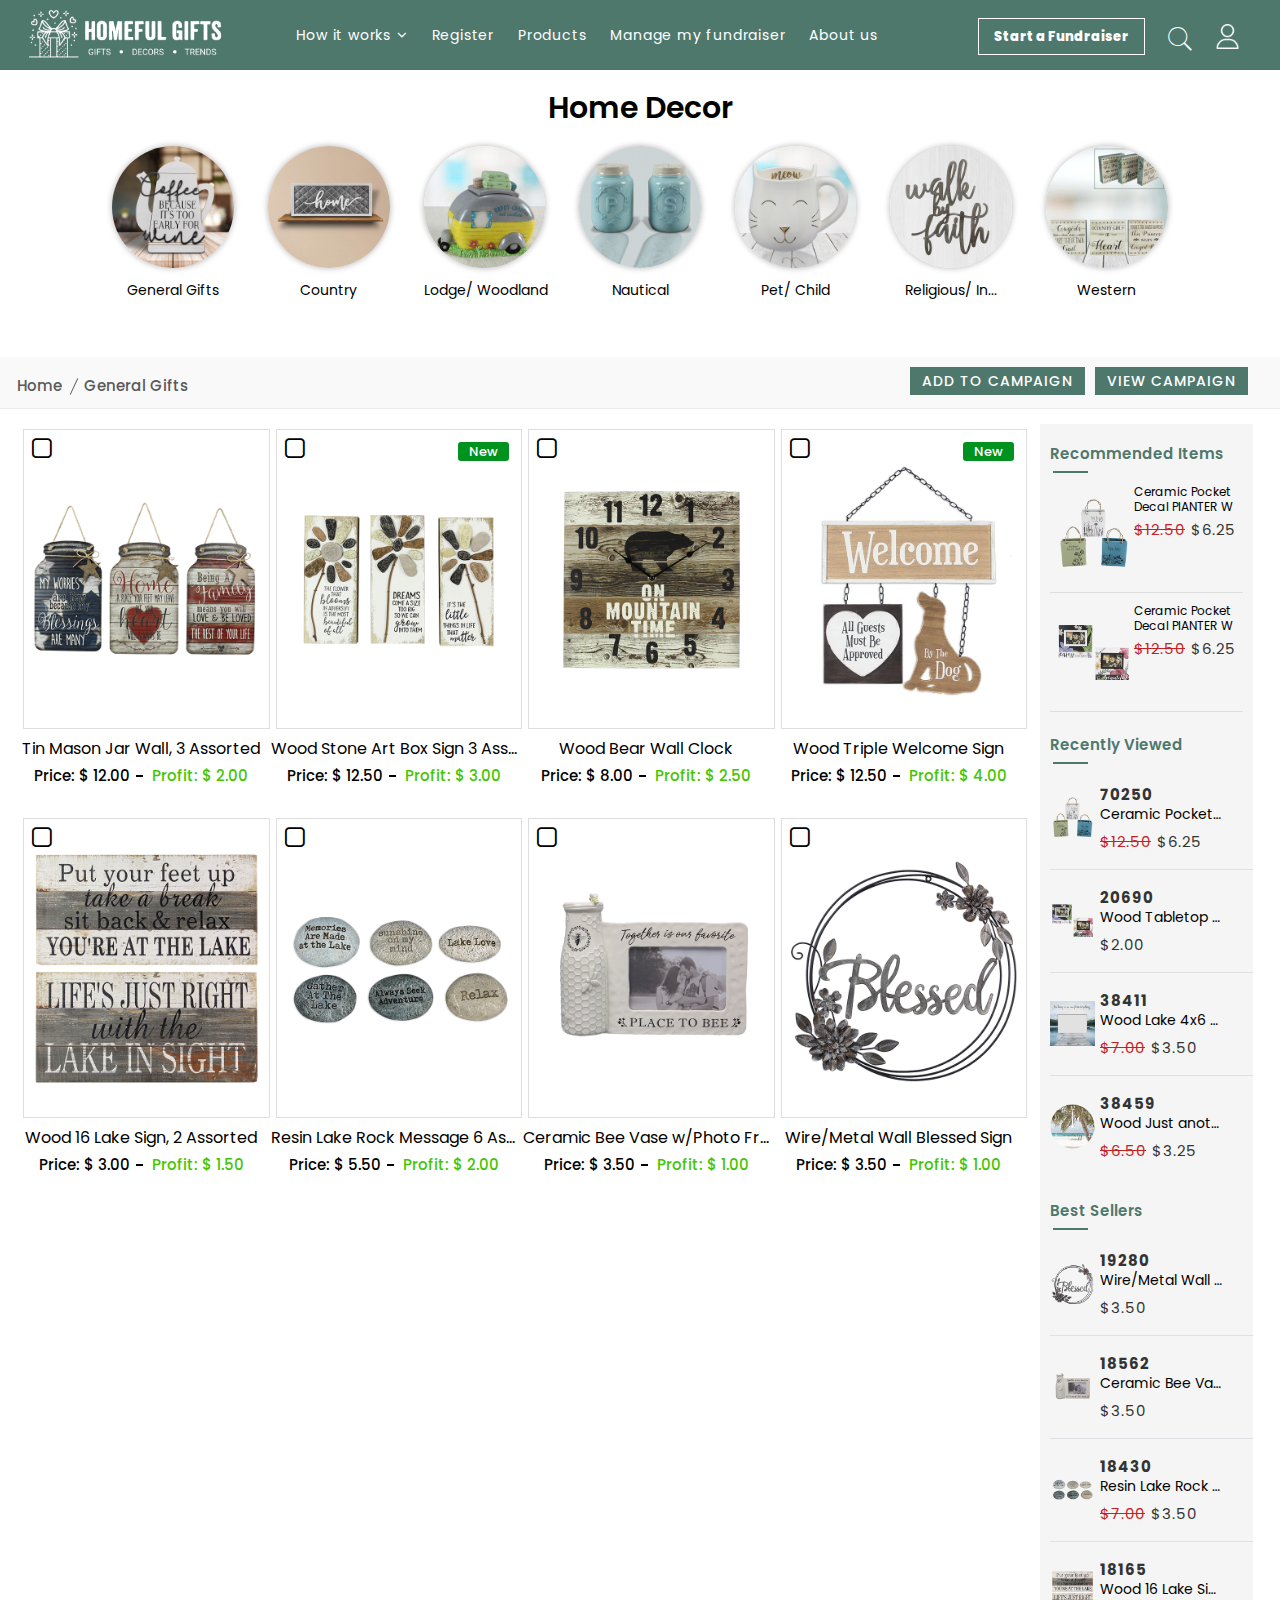
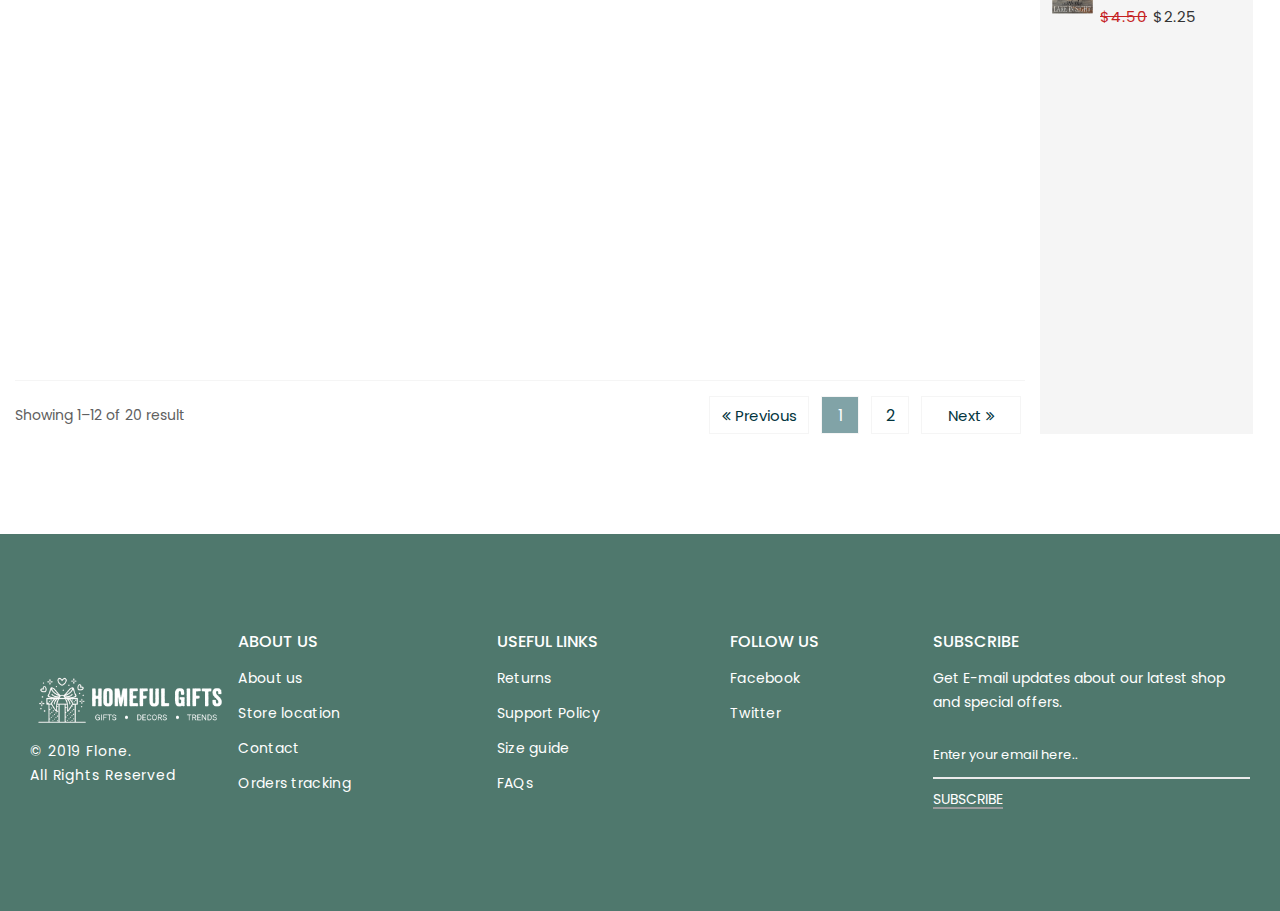
<file: fundraising-items-category.html>
<!doctype html>
<html class="no-js" lang="zxx">

<head>
    <meta charset="utf-8">
    <meta http-equiv="x-ua-compatible" content="ie=edge">
    <title>Homeful Gifts</title>
    <meta name="description" content="">
    <meta name="viewport" content="width=device-width, initial-scale=1">
    <!-- Favicon -->
    <link rel="shortcut icon" type="image/x-icon" href="assets/img/favicon.png">
    
    <!-- CSS
	============================================ -->
   
    <!-- Bootstrap CSS -->
    <link rel="stylesheet" href="assets/css/bootstrap.min.css">
    <!-- Icon Font CSS -->
    <link rel="stylesheet" href="assets/css/icons.min.css">
    <!-- google font -->
    <link rel="stylesheet" href="assets/css/fonts.css">
    <!-- Plugins CSS -->
    <link rel="stylesheet" href="assets/css/plugins.css">
    <!-- Main Style CSS -->
    <link rel="stylesheet" href="assets/css/style.css">
	<link rel="stylesheet" href="assets/css/fund.css">
    <!-- Modernizer JS -->
    <script src="assets/js/vendor/modernizr-2.8.3.min.js"></script>
</head>

<body>
<header class="header-area header-padding-1 sticky-bar header-res-padding clearfix">
    <div class="container-fluid">
        <div class="row">
            <div class="col-xl-2 col-lg-2 col-md-6 col-4">
                <div class="logo-hm9  text-left">
                        <a href="index.html">
                            <img alt="" src="assets/img/logo/logo-4.png">
                        </a>
                    </div>
            </div>
            <div class="col-xl-7 col-lg-8 d-none d-lg-block">
                <div class="main-menu">
                    <nav>
                        <ul>
                            <li><a href="">How it works <i class="fa fa-angle-down"></i></a>
                                <ul class="submenu">
                                    <li><a href="fundraising-form.html">Start a Fundraiser</a></li>
                                    <li><a href="#">Tools & Tips</a></li>
                                    <li><a href="#">Profit </a></li>
                                    <li><a href="#">FAQs</a></li>
                                    <li><a href="#">Videos & reviews</a></li>
                                    
                                </ul>
                            </li>
                            <li><a href="fundraising-registration.html"> Register</a></li>
                            <li><a href="#"> Products</a></li>
                            <li><a href="myfundraiser.html"> Manage my fundraiser</a></li>
                            <li><a href="#"> About us</a></li>
                            
                        </ul>
                    </nav>
                </div>
            </div>
            <div class="col-xl-3 col-lg-2 col-md-6 col-8">
                   <div class="header-right-wrap start-fund-mrg-t">
						<div class="same-style header-wishlist">
                        <a href="fundraising-form.html" class="start-fund">Start a Fundraiser</a>
                    </div>
                        <div class="same-style header-search">
                        <a class="search-active" href="#" style="font-size:30px;color:#fff"><i class="pe-7s-search"></i></a>
                        <div class="search-content">
                            <form action="#">
                                <input type="text" placeholder="Search" />
                                <button class="button-search"><i class="pe-7s-search"></i></button>
                            </form>
                        </div> 
                    </div>
                        <div class="same-style account-satting">
                            <a class="account-satting-active" href="#"><img src="assets/images/account.png"/></a>
                            <div class="account-dropdown">
                                <ul>
                                    <li><a href="login.html">Login</a></li>
                                    <li><a href="changepassword.html">Change Password</a></li>
                                    
                                </ul>
                            </div>
                        </div>
                        
                    </div>
            </div>
        </div>
        <div class="mobile-menu-area">
            <div class="mobile-menu">
                <nav id="mobile-menu-active">
                    <ul class="menu-overflow">
                            <li><a href="">How it works <i class="fa fa-angle-down"></i></a>
                                <ul class="submenu">
                                    <li><a href="fundraising-form.html">Start a Fundraiser</a></li>
                                    <li><a href="#">Tools & Tips</a></li>
                                    <li><a href="#">Profit </a></li>
                                    <li><a href="#">FAQs</a></li>
                                    <li><a href="#">Videos & reviews</a></li>
                                    
                                </ul>
                            </li>
                            <li><a href="fundraising-registration.html"> Register</a></li>
                            <li><a href="#"> Products</a></li>
                            <li><a href="myfundraiser.html"> Manage my fundraiser</a></li>
                            <li><a href="#"> About us</a></li>
                    </ul>
                </nav>
            </div>
        </div>
    </div>
</header>

<!-- <div class="cust-tab-menu">
	<ul>
		<li><a href="">Gifts</a<</li>
		<li><a href="">Seasonal</a<</li>
		<li><a href="">Personalization</a<</li>
		<li><a href="">Outdoor</a<</li>
		<li><a href="">Sale</a<</li>
	</ul>
	
</div> -->
<div class="tab-menu-block mt-20 mb-40">
	<div class="tab-menu-heading">
		<h2>Home Decor</h2>
	</div>
	<div class="tab-menu-cat">
		<div class="tab-menu-img">
			<a href="#">
				<img src="assets/images/coffee.jpg" class="img-responsive">
				<span class="mt-10">General Gifts</span>
			</a>
		</div>
		<div class="tab-menu-img">
			<a href="#">
				<img src="assets/images/vintage.jpg" class="img-responsive">
				<span class="mt-10">Country</span>
			</a>
		</div>
		<div class="tab-menu-img">
			<a href="#">
				<img src="assets/images/lodge.jpg" class="img-responsive">
				<span class="mt-10">Lodge/ Woodland</span>
			</a>
		</div>
		<div class="tab-menu-img">
			<a href="#">
				<img src="assets/images/nautical.jpg" class="img-responsive">
				<span class="mt-10">Nautical</span>
			</a>
		</div>
		<div class="tab-menu-img">
			<a href="#">
				<img src="assets/images/pet.jpg" class="img-responsive">
				<span class="mt-10">Pet/ Child</span>
			</a>
		</div>
		<div class="tab-menu-img">
			<a href="#">
				<img src="assets/images/religious.jpg" class="img-responsive">
				<span class="mt-10">Religious/ In...</span>
			</a>
		</div>
		<div class="tab-menu-img">
			<a href="#">
				<img src="assets/images/western.jpg" class="img-responsive">
				<span class="mt-10">Western</span>
			</a>
		</div>
		<!-- <div class="tab-menu-img">
			<a href="#">
				<img src="assets/images/sale.jpg" class="img-responsive">
				<span class="mt-10">Sale</span>
			</a>
		</div>
		<div class="tab-menu-img">
			<a href="#">
				<img src="assets/images/all.jpg" class="img-responsive">
				<span class="mt-10">All</span>
			</a>
		</div> -->
	</div>
</div>
<div class="breadcrumb-area pt-10 pb-10 bg-gray-3">
    <div class="container-fluid">
		<div class="row">
			<div class="col-lg-6 nopadding">
				<div class="breadcrumb-content text-left mrg-top-7">
					<ul>
						<li>
							<a href="index.html">Home</a>
						</li>
						<li class="active">
							<a href="#">General Gifts</a>
						</li>
					</ul>
				</div>
			</div>
			<div class="col-lg-6">
			<a class="com-btn pull-right ml-10" href="fundraising-items-add.html">View Campaign</a>
			<a class="com-btn pull-right ml-10" href="fundraising-form.html">Add to Campaign</a>
			<!-- <a class="com-btn pull-right" href="" data-toggle="modal" data-target="#exampleModal">Add to Campaign</a> -->
			</div>
		</div>
	</div>
</div>

<div class="shop-area pt-15 pb-100 section-padding-1">
    <div class="container-fluid">
        <div class="row" style="margin-left:0px;margin-right:0px;">
		
            <div class="col-lg-9 col-lgc-9" style="padding-left:0px">
                <div class="shop-bottom-area">
                    <div class="tab-content jump">
                        <div id="shop-11" class="tab-pane active">
                            <div class="row cust-row">
                                <div class="col-xl-3 col-md-4 col-lg-3 col-sm-4 nopadding-3">
                                    <div class="product-wrap mb-25 scroll-zoom">
                                        <div class="product-img product-img-items">
										<div class="fund-check">
										  <input id="box1" type="checkbox" />
										  <label for="box1"></label>
										</div>
                                            <a href="#">
                                                <img class="default-img" src="assets/images/17091.png" alt="">
                                            </a>
                                            <a class="product-quicview" href="product-items-details.html"></a>
                                            
                                            <div class="product-action">
                                                <div class="pro-same-action pro-wishlist">
                                                    <a title="Wishlist" href="#"><i class="pe-7s-like"></i></a>
                                                </div>
                                                <div class="pro-same-action pro-cart">
                                                    <a title="Add To Cart" href="">Add to Campaign</a>
                                                </div>
                                                <div class="pro-same-action pro-quickview">
                                                    <a title="Quick View" href="#" data-toggle="modal" data-target="#exampleModal"><i class="pe-7s-look"></i></a>
                                                </div>
                                            </div>
											
                                        </div>
                                        <div class="product-content text-center">
                                            <h3><a href="product-items-details.html"> Tin Mason Jar Wall, 3 Assorted</a></h3>
                                            <!--div class="product-rating">
                                                <i class="fa fa-star-o yellow"></i>
                                                <i class="fa fa-star-o yellow"></i>
                                                <i class="fa fa-star-o yellow"></i>
                                                <i class="fa fa-star-o"></i>
                                                <i class="fa fa-star-o"></i>
                                            </div-->
                                            <div class="product-price">
                                                <span>Price: $ 12.00</span>
                                                <span class="old">Profit: $ 2.00</span>
                                            </div>
											
                                        </div>
                                    </div>
                                </div>
                                <div class="col-xl-3 col-md-4 col-lg-3 col-sm-4 nopadding-3">
                                    <div class="product-wrap mb-25 scroll-zoom">
                                        <div class="product-img product-img-items">
										<div class="fund-check">
										  <input id="box2" type="checkbox" />
										  <label for="box2"></label>
										</div>
                                            <a href="single-product.html">
                                                <img class="default-img" src="assets/images/17197.png" alt="">
                                            </a>
                                            <a class="product-quicview" href="product-items-details.html"></a>
                                            <span class="purple">New</span>
                                            <div class="product-action">
                                                <div class="pro-same-action pro-wishlist">
                                                    <a title="Wishlist" href="#"><i class="pe-7s-like"></i></a>
                                                </div>
                                                <div class="pro-same-action pro-cart">
                                                    <a title="Add To Cart" href="#">Add to Campaign</a>
                                                </div>
                                                <div class="pro-same-action pro-quickview">
                                                    <a title="Quick View" href="#" data-toggle="modal" data-target="#exampleModal"><i class="pe-7s-look"></i></a>
                                                </div>
                                            </div>
                                        </div>
                                        <div class="product-content text-center">
                                            <h3><a href="product-items-details.html"> Wood Stone Art Box Sign 3 Assorted </a></h3>
                                            
                                            <div class="product-price">
                                                <span>Price: $ 12.50</span>
												<span class="old">Profit: $ 3.00</span>
                                            </div>
											
                                        </div>
                                    </div>
                                </div>
                                <div class="col-xl-3 col-md-4 col-lg-3 col-sm-4 nopadding-3">
                                    <div class="product-wrap mb-25 scroll-zoom">
                                        <div class="product-img product-img-items">
										<div class="fund-check">
										  <input id="box3" type="checkbox" />
										  <label for="box3"></label>
										</div>
                                            <a href="#">
                                                <img class="default-img" src="assets/images/17240.png" alt="">
                                            </a>
                                            <a class="product-quicview" href="product-items-details.html"></a>
                                            
                                            <div class="product-action">
                                                <div class="pro-same-action pro-wishlist">
                                                    <a title="Wishlist" href="#"><i class="pe-7s-like"></i></a>
                                                </div>
                                                <div class="pro-same-action pro-cart">
                                                    <a title="Add To Cart" href="#">Add to Campaign</a>
                                                </div>
                                                <div class="pro-same-action pro-quickview">
                                                    <a title="Quick View" href="#" data-toggle="modal" data-target="#exampleModal"><i class="pe-7s-look"></i></a>
                                                </div>
                                            </div>
                                        </div>
                                        <div class="product-content text-center">
                                            <h3><a href="product-items-details.html"> Wood Bear Wall Clock</a></h3>
                                            
                                            <div class="product-price">
                                                <span>Price: $ 8.00</span>
                                                <span class="old">Profit: $ 2.50</span>
                                            </div>
											
                                        </div>
                                    </div>
                                </div>
                                <div class="col-xl-3 col-md-4 col-lg-3 col-sm-4 nopadding-3">
                                    <div class="product-wrap mb-25 scroll-zoom">
                                        <div class="product-img product-img-items">
										<div class="fund-check">
										  <input id="box4" type="checkbox" />
										  <label for="box4"></label>
										</div>
                                            <a href="#">
                                                <img class="default-img" src="assets/images/18022.png" alt="">
                                            </a>
                                            <a class="product-quicview" href="product-items-details.html"></a>
                                            <span class="purple">New</span>
                                            <div class="product-action">
                                                <div class="pro-same-action pro-wishlist">
                                                    <a title="Wishlist" href="#"><i class="pe-7s-like"></i></a>
                                                </div>
                                                <div class="pro-same-action pro-cart">
                                                    <a title="Add To Cart" href="#">Add to Campaign</a>
                                                </div>
                                                <div class="pro-same-action pro-quickview">
                                                    <a title="Quick View" href="#" data-toggle="modal" data-target="#exampleModal"><i class="pe-7s-look"></i></a>
                                                </div>
                                            </div>
                                        </div>
                                        <div class="product-content text-center">
                                            <h3><a href="product-items-details.html"> Wood Triple Welcome Sign</a></h3>
                                            
                                            <div class="product-price">
                                                <span>Price: $ 12.50</span>
												<span class="old">Profit: $ 4.00</span>
                                            </div>
											
                                        </div>
                                    </div>
                                </div>
                                <div class="col-xl-3 col-md-4 col-lg-3 col-sm-4 nopadding-3">
                                    <div class="product-wrap mb-25 scroll-zoom">
                                        <div class="product-img product-img-items">
										<div class="fund-check">
										  <input id="box5" type="checkbox" />
										  <label for="box5"></label>
										</div>
                                            <a href="#">
                                                <img class="default-img" src="assets/images/18165.png" alt="">
                                            </a>
                                            <a class="product-quicview" href="product-items-details.html"></a>
                                            
                                            <div class="product-action">
                                                <div class="pro-same-action pro-wishlist">
                                                    <a title="Wishlist" href="#"><i class="pe-7s-like"></i></a>
                                                </div>
                                                <div class="pro-same-action pro-cart">
                                                    <a title="Add To Cart" href="#">Add to Campaign</a>
                                                </div>
                                                <div class="pro-same-action pro-quickview">
                                                    <a title="Quick View" href="#" data-toggle="modal" data-target="#exampleModal"><i class="pe-7s-look"></i></a>
                                                </div>
                                            </div>
                                        </div>
                                        <div class="product-content text-center">
                                            <h3><a href="product-items-details.html"> Wood 16 Lake Sign, 2 Assorted </a></h3>
                                            
                                            <div class="product-price">
                                                <span>Price: $ 3.00</span>
                                                <span class="old">Profit: $ 1.50</span>
                                            </div>
											
                                        </div>
                                    </div>
                                </div>
                                <div class="col-xl-3 col-md-4 col-lg-3 col-sm-4 nopadding-3">
                                    <div class="product-wrap mb-25 scroll-zoom">
                                        <div class="product-img product-img-items">
										<div class="fund-check">
										  <input id="box6" type="checkbox" />
										  <label for="box6"></label>
										</div>
                                            <a href="#">
                                                <img class="default-img" src="assets/images/18430.png" alt="">
                                            </a>
                                            <a class="product-quicview" href="product-items-details.html"></a>
                                            
                                            <div class="product-action">
                                                <div class="pro-same-action pro-wishlist">
                                                    <a title="Wishlist" href="#"><i class="pe-7s-like"></i></a>
                                                </div>
                                                <div class="pro-same-action pro-cart">
                                                    <a title="Add To Cart" href="#">Add to Campaign</a>
                                                </div>
                                                <div class="pro-same-action pro-quickview">
                                                    <a title="Quick View" href="#" data-toggle="modal" data-target="#exampleModal"><i class="pe-7s-look"></i></a>
                                                </div>
                                            </div>
                                        </div>
                                        <div class="product-content text-center">
                                            <h3><a href="product-items-details.html"> Resin Lake Rock Message 6 Assorted.</a></h3>
                                            
                                            <div class="product-price">
                                                <span>Price: $ 5.50</span>
                                                <span class="old">Profit: $ 2.00</span>
                                            </div>
											
                                        </div>
                                    </div>
                                </div>
                                <div class="col-xl-3 col-md-4 col-lg-3 col-sm-4 nopadding-3">
                                    <div class="product-wrap mb-25 scroll-zoom">
                                        <div class="product-img product-img-items">
										<div class="fund-check">
										  <input id="box7" type="checkbox" />
										  <label for="box7"></label>
										</div>
                                            <a href="#">
                                                <img class="default-img" src="assets/images/18562 .png" alt="">
                                            </a>
                                            <a class="product-quicview" href="product-items-details.html"></a>
                                           
                                            <div class="product-action">
                                                <div class="pro-same-action pro-wishlist">
                                                    <a title="Wishlist" href="#"><i class="pe-7s-like"></i></a>
                                                </div>
                                                <div class="pro-same-action pro-cart">
                                                    <a title="Add To Cart" href="#">Add to Campaign</a>
                                                </div>
                                                <div class="pro-same-action pro-quickview">
                                                    <a title="Quick View" href="#" data-toggle="modal" data-target="#exampleModal"><i class="pe-7s-look"></i></a>
                                                </div>
                                            </div>
                                        </div>
                                        <div class="product-content text-center">
                                            <h3><a href="product-items-details.html"> Ceramic Bee Vase w/Photo Frame</a></h3>
                                            
                                            <div class="product-price">
                                                <span>Price: $ 3.50</span>
												<span class="old">Profit: $ 1.00</span>
                                            </div>
											
                                        </div>
                                    </div>
                                </div>
									<div class="col-xl-3 col-md-4 col-lg-3 col-sm-4 nopadding-3">
                                    <div class="product-wrap mb-25 scroll-zoom">
                                        <div class="product-img product-img-items">
										<div class="fund-check">
										  <input id="box8" type="checkbox" />
										  <label for="box8"></label>
										</div>
                                            <a href="#">
                                                <img class="default-img" src="assets/images/19280.png" alt="">
                                            </a>
                                            <a class="product-quicview" href="product-items-details.html"></a>
                                            
                                            <div class="product-action">
                                                <div class="pro-same-action pro-wishlist">
                                                    <a title="Wishlist" href="#"><i class="pe-7s-like"></i></a>
                                                </div>
                                                <div class="pro-same-action pro-cart">
                                                    <a title="Add To Cart" href="#">Add to Campaign</a>
                                                </div>
                                                <div class="pro-same-action pro-quickview">
                                                    <a title="Quick View" href="#" data-toggle="modal" data-target="#exampleModal"><i class="pe-7s-look"></i></a>
                                                </div>
                                            </div>
                                        </div>
                                        <div class="product-content text-center">
                                            <h3><a href="product-items-details.html"> Wire/Metal Wall Blessed Sign</a></h3>
                                            
                                            <div class="product-price">
                                                <span>Price: $ 3.50</span>
												<span class="old">Profit: $ 1.00</span>
                                            </div>
											
                                        </div>
                                    </div>
                                </div>
								<div class="col-xl-3 col-md-4 col-lg-3 col-sm-4 nopadding-3">
                                    <div class="product-wrap mb-25 scroll-zoom">
                                        <div class="product-img product-img-items">
										<div class="fund-check">
										  <input id="box9" type="checkbox" />
										  <label for="box9"></label>
										</div>
                                            <a href="#">
                                                <img class="default-img" src="assets/images/17091.png" alt="">
                                            </a>
                                            <a class="product-quicview" href="product-items-details.html"></a>
                                            
                                            <div class="product-action">
                                                <div class="pro-same-action pro-wishlist">
                                                    <a title="Wishlist" href="#"><i class="pe-7s-like"></i></a>
                                                </div>
                                                <div class="pro-same-action pro-cart">
                                                    <a title="Add To Cart" href="">Add to Campaign</a>
                                                </div>
                                                <div class="pro-same-action pro-quickview">
                                                    <a title="Quick View" href="#" data-toggle="modal" data-target="#exampleModal"><i class="pe-7s-look"></i></a>
                                                </div>
                                            </div>
											
                                        </div>
                                        <div class="product-content text-center">
                                            <h3><a href="product-items-details.html"> Tin Mason Jar Wall, 3 Assorted</a></h3>
                                            
                                            <div class="product-price">
                                                <span>Price: $ 12.00</span>
                                                <span class="old">Profit: $ 2.00</span>
                                            </div>
											
                                        </div>
                                    </div>
                                </div>
                                <div class="col-xl-3 col-md-4 col-lg-3 col-sm-4 nopadding-3">
                                    <div class="product-wrap mb-25 scroll-zoom">
                                        <div class="product-img product-img-items">
										<div class="fund-check">
										  <input id="box10" type="checkbox" />
										  <label for="box10"></label>
										</div>
                                            <a href="single-product.html">
                                                <img class="default-img" src="assets/images/17197.png" alt="">
                                            </a>
                                            <a class="product-quicview" href="product-items-details.html"></a>
                                            <span class="purple">New</span>
                                            <div class="product-action">
                                                <div class="pro-same-action pro-wishlist">
                                                    <a title="Wishlist" href="#"><i class="pe-7s-like"></i></a>
                                                </div>
                                                <div class="pro-same-action pro-cart">
                                                    <a title="Add To Cart" href="#">Add to Campaign</a>
                                                </div>
                                                <div class="pro-same-action pro-quickview">
                                                    <a title="Quick View" href="#" data-toggle="modal" data-target="#exampleModal"><i class="pe-7s-look"></i></a>
                                                </div>
                                            </div>
                                        </div>
                                        <div class="product-content text-center">
                                            <h3><a href="product-items-details.html"> Wood Stone Art Box Sign 3 Assorted </a></h3>
                                            
                                            <div class="product-price">
                                                <span>Price: $ 12.50</span>
												<span class="old">Profit: $ 2.00</span>
                                            </div>
											
                                        </div>
                                    </div>
                                </div>
                                <div class="col-xl-3 col-md-4 col-lg-3 col-sm-4 nopadding-3">
                                    <div class="product-wrap mb-25 scroll-zoom">
                                        <div class="product-img product-img-items">
										<div class="fund-check">
										  <input id="box11" type="checkbox" />
										  <label for="box11"></label>
										</div>
                                            <a href="#">
                                                <img class="default-img" src="assets/images/17240.png" alt="">
                                            </a>
                                            <a class="product-quicview" href="product-items-details.html"></a>
                                            
                                            <div class="product-action">
                                                <div class="pro-same-action pro-wishlist">
                                                    <a title="Wishlist" href="#"><i class="pe-7s-like"></i></a>
                                                </div>
                                                <div class="pro-same-action pro-cart">
                                                    <a title="Add To Cart" href="#">Add to Campaign</a>
                                                </div>
                                                <div class="pro-same-action pro-quickview">
                                                    <a title="Quick View" href="#" data-toggle="modal" data-target="#exampleModal"><i class="pe-7s-look"></i></a>
                                                </div>
                                            </div>
                                        </div>
                                        <div class="product-content text-center">
                                            <h3><a href="product-items-details.html"> Wood Bear Wall Clock</a></h3>
                                            
                                            <div class="product-price">
                                                <span>Price: $ 8.00</span>
                                                <span class="old">Profit: $ 1.50</span>
                                            </div>
											
                                        </div>
                                    </div>
                                </div>
                                <div class="col-xl-3 col-md-4 col-lg-3 col-sm-4 nopadding-3">
                                    <div class="product-wrap mb-25 scroll-zoom">
                                        <div class="product-img product-img-items">
										<div class="fund-check">
										  <input id="box12" type="checkbox" />
										  <label for="box12"></label>
										</div>
                                            <a href="#">
                                                <img class="default-img" src="assets/images/18022.png" alt="">
                                            </a>
                                            <a class="product-quicview" href="product-items-details.html"></a>
                                            <span class="purple">New</span>
                                            <div class="product-action">
                                                <div class="pro-same-action pro-wishlist">
                                                    <a title="Wishlist" href="#"><i class="pe-7s-like"></i></a>
                                                </div>
                                                <div class="pro-same-action pro-cart">
                                                    <a title="Add To Cart" href="#">Add to Campaign</a>
                                                </div>
                                                <div class="pro-same-action pro-quickview">
                                                    <a title="Quick View" href="#" data-toggle="modal" data-target="#exampleModal"><i class="pe-7s-look"></i></a>
                                                </div>
                                            </div>
                                        </div>
                                        <div class="product-content text-center">
                                            <h3><a href="product-items-details.html"> Wood Triple Welcome Sign</a></h3>
                                            
                                            <div class="product-price">
                                                <span>Price: $ 12.50</span>
												<span class="old">Profit: $ 2.00</span>
                                            </div>
											
                                        </div>
                                    </div>
                                </div>
                                <div class="col-xl-3 col-md-4 col-lg-3 col-sm-4 nopadding-3">
                                    <div class="product-wrap mb-25 scroll-zoom">
                                        <div class="product-img product-img-items">
										<div class="fund-check">
										  <input id="box13" type="checkbox" />
										  <label for="box13"></label>
										</div>
                                            <a href="#">
                                                <img class="default-img" src="assets/images/18165.png" alt="">
                                            </a>
                                            <a class="product-quicview" href="product-items-details.html"></a>
                                            
                                            <div class="product-action">
                                                <div class="pro-same-action pro-wishlist">
                                                    <a title="Wishlist" href="#"><i class="pe-7s-like"></i></a>
                                                </div>
                                                <div class="pro-same-action pro-cart">
                                                    <a title="Add To Cart" href="#">Add to Campaign</a>
                                                </div>
                                                <div class="pro-same-action pro-quickview">
                                                    <a title="Quick View" href="#" data-toggle="modal" data-target="#exampleModal"><i class="pe-7s-look"></i></a>
                                                </div>
                                            </div>
                                        </div>
                                        <div class="product-content text-center">
                                            <h3><a href="product-items-details.html"> Wood 16 Lake Sign, 2 Assorted </a></h3>
                                            
                                            <div class="product-price">
                                                <span>Price: $ 3.00</span>
                                                <span class="old">Profit: $ 1.50</span>
                                            </div>
											
                                        </div>
                                    </div>
                                </div>
                                <div class="col-xl-3 col-md-4 col-lg-3 col-sm-4 nopadding-3">
                                    <div class="product-wrap mb-25 scroll-zoom">
                                        <div class="product-img product-img-items">
										<div class="fund-check">
										  <input id="box14" type="checkbox" />
										  <label for="box14"></label>
										</div>
                                            <a href="#">
                                                <img class="default-img" src="assets/images/18430.png" alt="">
                                            </a>
                                            <a class="product-quicview" href="product-items-details.html"></a>
                                            
                                            <div class="product-action">
                                                <div class="pro-same-action pro-wishlist">
                                                    <a title="Wishlist" href="#"><i class="pe-7s-like"></i></a>
                                                </div>
                                                <div class="pro-same-action pro-cart">
                                                    <a title="Add To Cart" href="#">Add to Campaign</a>
                                                </div>
                                                <div class="pro-same-action pro-quickview">
                                                    <a title="Quick View" href="#" data-toggle="modal" data-target="#exampleModal"><i class="pe-7s-look"></i></a>
                                                </div>
                                            </div>
                                        </div>
                                        <div class="product-content text-center">
                                            <h3><a href="product-items-details.html"> Resin Lake Rock Message 6 Assorted.</a></h3>
                                            
                                            <div class="product-price">
                                                <span>Price: $ 5.50</span>
                                                <span class="old">Profit: $ 1.00</span>
                                            </div>
											
                                        </div>
                                    </div>
                                </div>
                                <div class="col-xl-3 col-md-4 col-lg-3 col-sm-4 nopadding-3">
                                    <div class="product-wrap mb-25 scroll-zoom">
                                        <div class="product-img product-img-items">
										<div class="fund-check">
										  <input id="box15" type="checkbox" />
										  <label for="box15"></label>
										</div>
                                            <a href="#">
                                                <img class="default-img" src="assets/images/18562 .png" alt="">
                                            </a>
                                            <a class="product-quicview" href="product-items-details.html"></a>
                                            
                                            <div class="product-action">
                                                <div class="pro-same-action pro-wishlist">
                                                    <a title="Wishlist" href="#"><i class="pe-7s-like"></i></a>
                                                </div>
                                                <div class="pro-same-action pro-cart">
                                                    <a title="Add To Cart" href="#">Add to Campaign</a>
                                                </div>
                                                <div class="pro-same-action pro-quickview">
                                                    <a title="Quick View" href="#" data-toggle="modal" data-target="#exampleModal"><i class="pe-7s-look"></i></a>
                                                </div>
                                            </div>
                                        </div>
                                        <div class="product-content text-center">
                                            <h3><a href="product-items-details.html"> Ceramic Bee Vase w/Photo Frame</a></h3>
                                            
                                            <div class="product-price">
                                                <span>Price: $ 3.50</span>
												<span class="old">Profit: $ 1.00</span>
                                            </div>
											
                                        </div>
                                    </div>
                                </div>
								<div class="col-xl-3 col-md-4 col-lg-3 col-sm-4 nopadding-3">
                                    <div class="product-wrap mb-25 scroll-zoom">
                                        <div class="product-img product-img-items">
										<div class="fund-check">
										  <input id="box16" type="checkbox" />
										  <label for="box16"></label>
										</div>
                                            <a href="#">
                                                <img class="default-img" src="assets/images/19280.png" alt="">
                                            </a>
                                            <a class="product-quicview" href="product-items-details.html"></a>
                                            <span class="pink">-10%</span>
                                            <div class="product-action">
                                                <div class="pro-same-action pro-wishlist">
                                                    <a title="Wishlist" href="#"><i class="pe-7s-like"></i></a>
                                                </div>
                                                <div class="pro-same-action pro-cart">
                                                    <a title="Add To Cart" href="#">Add to Campaign</a>
                                                </div>
                                                <div class="pro-same-action pro-quickview">
                                                    <a title="Quick View" href="#" data-toggle="modal" data-target="#exampleModal"><i class="pe-7s-look"></i></a>
                                                </div>
                                            </div>
                                        </div>
                                        <div class="product-content text-center">
                                            <h3><a href="product-items-details.html"> Wire/Metal Wall Blessed Sign</a></h3>
                                            
                                            <div class="product-price">
                                                <span>Price: $ 3.50</span>
												<span class="old">Profit: $ 1.00</span>
                                            </div>
											
                                        </div>
                                    </div>
                                </div>
                            </div>
                        </div>
                        <div id="shop-21">
                            <div class="shop-list-wrap mb-30">
                                <div class="row">
                                    <div class="col-xl-4 col-lg-5 col-md-5 col-sm-6">
                                        <div class="product-wrap">
                                            <div class="product-img">
                                                <a href="#">
                                                    <img class="default-img" src="assets/img/product/hm18-pro-1.jpg" alt="">
                                                    <img class="hover-img" src="assets/img/product/hm18-pro-1.jpg" alt="">
                                                </a>
                                                <span class="pink">-10%</span>
                                            </div>
                                        </div>
                                    </div>
                                    <div class="col-xl-8 col-lg-7 col-md-7 col-sm-6">
                                        <div class="shop-list-content">
                                            <h3><a href="#">Products Name Here</a></h3>
                                            <div class="product-list-price">
                                                <span>$ 60.00</span>
                                                <span class="old">$ 90.00</span>
                                            </div>
                                            
                                            <p>There are many variations of passages of Lorem Ipsum available, but the majority have suffered alteration in some form, by injected humour, or randomised words which don't look even slightly believable. If you are going to use a passage of Lorem Ipsum, you need to be sure there isn't anything embarrassing hidden. </p>
                                            <div class="shop-list-btn btn-hover">
                                                <a href="#">ADD TO CART</a>
                                            </div>
                                        </div>
                                    </div>
                                </div>
                            </div>
                            <div class="shop-list-wrap mb-30">
                                <div class="row">
                                    <div class="col-xl-4 col-lg-5 col-md-5 col-sm-6">
                                        <div class="product-wrap">
                                            <div class="product-img">
                                                <a href="#">
                                                    <img class="default-img" src="assets/img/product/hm18-pro-2.jpg" alt="">
                                                    <img class="hover-img" src="assets/img/product/hm18-pro-2.jpg" alt="">
                                                </a>
                                                <span class="purple">New</span>
                                            </div>
                                        </div>
                                    </div>
                                    <div class="col-xl-8 col-lg-7 col-md-7 col-sm-6">
                                        <div class="shop-list-content">
                                            <h3><a href="#">Products Name Here</a></h3>
                                            <div class="product-list-price">
                                                <span>$ 60.00</span>
                                            </div>
                                            
                                            <p>There are many variations of passages of Lorem Ipsum available, but the majority have suffered alteration in some form, by injected humour, or randomised words which don't look even slightly believable. If you are going to use a passage of Lorem Ipsum, you need to be sure there isn't anything embarrassing hidden. </p>
                                            <div class="shop-list-btn btn-hover">
                                                <a href="#">ADD TO CART</a>
                                            </div>
                                        </div>
                                    </div>
                                </div>
                            </div>
                            <div class="shop-list-wrap mb-30">
                                <div class="row">
                                    <div class="col-xl-4 col-lg-5 col-md-5 col-sm-6">
                                        <div class="product-wrap">
                                            <div class="product-img">
                                                <a href="#">
                                                    <img class="default-img" src="assets/img/product/hm18-pro-3.jpg" alt="">
                                                    <img class="hover-img" src="assets/img/product/hm18-pro-3.jpg" alt="">
                                                </a>
                                                <span class="pink">-20%</span>
                                            </div>
                                        </div>
                                    </div>
                                    <div class="col-xl-8 col-lg-7 col-md-7 col-sm-6">
                                        <div class="shop-list-content">
                                            <h3><a href="#">Products Name Here</a></h3>
                                            <div class="product-list-price">
                                                <span>$ 30.00</span>
                                                <span class="old">$ 50.00</span>
                                            </div>
                                            
                                            <p>There are many variations of passages of Lorem Ipsum available, but the majority have suffered alteration in some form, by injected humour, or randomised words which don't look even slightly believable. If you are going to use a passage of Lorem Ipsum, you need to be sure there isn't anything embarrassing hidden. </p>
                                            <div class="shop-list-btn btn-hover">
                                                <a href="#">ADD TO CART</a>
                                            </div>
                                        </div>
                                    </div>
                                </div>
                            </div>
                            <div class="shop-list-wrap mb-30">
                                <div class="row">
                                    <div class="col-xl-4 col-lg-5 col-md-5 col-sm-6">
                                        <div class="product-wrap">
                                            <div class="product-img">
                                                <a href="#">
                                                    <img class="default-img" src="assets/img/product/hm18-pro-4.jpg" alt="">
                                                    <img class="hover-img" src="assets/img/product/hm18-pro-4.jpg" alt="">
                                                </a>
                                                <span class="purple">New</span>
                                            </div>
                                        </div>
                                    </div>
                                    <div class="col-xl-8 col-lg-7 col-md-7 col-sm-6">
                                        <div class="shop-list-content">
                                            <h3><a href="#">Products Name Here</a></h3>
                                            <div class="product-list-price">
                                                <span>$ 70.00</span>
                                            </div>
                                            <div class="rating-review">
                                                <div class="product-list-rating">
                                                    <i class="fa fa-star-o yellow"></i>
                                                    <i class="fa fa-star-o yellow"></i>
                                                    <i class="fa fa-star-o yellow"></i>
                                                    <i class="fa fa-star-o"></i>
                                                    <i class="fa fa-star-o"></i>
                                                </div>
                                                <a href="#">3 Reviews</a>
                                            </div>
                                            <p>There are many variations of passages of Lorem Ipsum available, but the majority have suffered alteration in some form, by injected humour, or randomised words which don't look even slightly believable. If you are going to use a passage of Lorem Ipsum, you need to be sure there isn't anything embarrassing hidden. </p>
                                            <div class="shop-list-btn btn-hover">
                                                <a href="#">ADD TO CART</a>
                                            </div>
                                        </div>
                                    </div>
                                </div>
                            </div>
                        </div>
                    </div>
					<div class="shop-top-bar pag-nav-mrg">
                    <div class="select-shoing-wrap">
                        
                        <p>Showing 1–12 of 20 result</p>
                    </div>
					<div class="pro-pagination-style text-right">
                        <ul>
                            <li><a class="prev" href="#"><i class="fa fa-angle-double-left"></i> Previous</a></li>
                            <li><a class="active" href="#">1</a></li>
                            <li><a href="#">2</a></li>
                            <li><a class="next" href="#">Next <i class="fa fa-angle-double-right"></i></a></li>
                        </ul>
                    </div>
                </div>
					
					
                    
                </div>
            </div>
            <div class="col-lg-3 col-lgc-3 nopadding sbbp">
                <div class="sidebar-style mr-10 pl-10">
                    <div class="sidebar-widget">
                        <h4 class="title-1">Recommended Items</h4>
						<div class="side-bar">
							<div class="side-bar-left">
								<div class="sidebar-img">
                                    <a href="#"><img src="assets/images/70250_planters.png" alt=""></a>
                                </div>
							</div>
							<div class="side-bar-right">
								<div class="sidebar-content">
                                    <h4><a href="#">Ceramic Pocket Decal PlANTER W</a></h4>
									<p><span class="bdc">$12.50</span> <span class="adc">$6.25<span></span></span></p>
                                </div>
							</div>
						</div>
						<div class="side-bar">
							<div class="side-bar-left">
								<div class="sidebar-img">
                                    <a href="#"><img src="assets/images/20690_botanicals.png" alt=""></a>
                                </div>
							</div>
							<div class="side-bar-right">
								<div class="sidebar-content">
                                    <h4><a href="#">Ceramic Pocket Decal PlANTER W</a></h4>
									<p><span class="bdc">$12.50</span> <span class="adc">$6.25<span></span></span></p>
                                </div>
							</div>
						</div>
                        
							
                        </div>
                    </div>
                    
                    <div class="sidebar-widget mt-20 pl-10">
                        <h4 class="title-1">Recently Viewed</h4>
                        <div class="sidebar-project-wrap mt-30">
                            <div class="single-sidebar-blog">
                                <div class="sidebar-blog-img">
                                    <a href="#"><img src="assets/images/70250_planters.png" alt=""></a>
                                </div>
                                <div class="sidebar-blog-content">
                                    <span>70250</span>
                                    <h4><a href="#">Ceramic Pocket Decal PlANTER W</a></h4>
									<p><span class="bdc">$12.50</span> <span class="adc">$6.25<span></p>
                                </div>
                            </div>
                            <div class="single-sidebar-blog">
                                <div class="sidebar-blog-img">
                                    <a href="#"><img src="assets/images/20690_botanicals.png" alt=""></a>
                                </div>
                                <div class="sidebar-blog-content">
                                    <span>20690</span>
                                    <h4><a href="#">
									Wood Tabletop Botanical 4x6 Picture Frame, 2 Assorted</a></h4>
									<p><span class="adc">$2.00<span></p>
                                </div>
                            </div>
                            <div class="single-sidebar-blog">
                                <div class="sidebar-blog-img">
                                    <a href="#"><img src="assets/images/38411.jpg" alt=""></a>
                                </div>
                                <div class="sidebar-blog-content">
                                    <span>38411</span>
                                    <h4><a href="#"> Wood Lake 4x6 Photo Frame</a></h4>
									<p><span class="bdc">$7.00</span> <span class="adc">$3.50<span></p>
                                </div>
                            </div>
                            <div class="single-sidebar-blog">
                                <div class="sidebar-blog-img">
                                    <a href="#"><img src="assets/images/38459.png" alt=""></a>
                                </div>
                                <div class="sidebar-blog-content">
                                    <span>38459</span>
                                    <h4><a href="#"> Wood Just another day... Wall Clock</a></h4>
									<p><span class="bdc">$6.50</span> <span class="adc">$3.25<span></p>
                                </div>
                            </div>
                        </div>
                    </div>
                   <div class="sidebar-widget mt-20 pl-10">
                        <h4 class="title-1">Best Sellers</h4>
                        <div class="sidebar-project-wrap mt-30">
                            <div class="single-sidebar-blog">
                                <div class="sidebar-blog-img">
                                    <a href="#"><img src="assets/images/19280.png" alt=""></a>
                                </div>
                                <div class="sidebar-blog-content">
                                    <span>19280</span>
                                    <h4><a href="#"> Wire/Metal Wall Blessed Sign</a></h4>
									<p><span class="adc">$3.50<span></p>
                                </div>
                            </div>
                            <div class="single-sidebar-blog">
                                <div class="sidebar-blog-img">
                                    <a href="#"><img src="assets/images/18562 .png" alt=""></a>
                                </div>
                                <div class="sidebar-blog-content">
                                    <span>18562</span>
                                    <h4><a href="#"> Ceramic Bee Vase w/Photo Frame</a></h4>
									<p><span class="adc">$3.50<span></p>
                                </div>
                            </div>
                            <div class="single-sidebar-blog">
                                <div class="sidebar-blog-img">
                                    <a href="#"><img src="assets/images/18430.png" alt=""></a>
                                </div>
                                <div class="sidebar-blog-content">
                                    <span>18430</span>
                                    <h4><a href="#">  Resin Lake Rock Message 6 Assorted.</a></h4>
									<p><span class="bdc">$7.00</span> <span class="adc">$3.50<span></p>
                                </div>
                            </div>
                            <div class="single-sidebar-blog">
                                <div class="sidebar-blog-img">
                                    <a href="#"><img src="assets/images/18165.png" alt=""></a>
                                </div>
                                <div class="sidebar-blog-content">
                                    <span>18165</span>
                                    <h4><a href="#">  Wood 16 Lake Sign, 2 Assorted </a></h4>
									<p><span class="bdc">$4.50</span> <span class="adc">$2.25<span></p>
                                </div>
                            </div>
                        </div>
                    </div>
                </div>
            </div>
        </div>
    </div>
</div>
<footer class="footer-area bg-gray pt-100 pb-70">
    <div class="container">
        <div class="row">
            <div class="col-lg-2 col-md-4 col-sm-4">
                <div class="copyright mb-30">
                    <div class="footer-logo">
                        <a href="index.html">
                            <img alt="" src="assets/img/logo/logo-4.png">
                        </a>
                    </div>
                    <p>© 2019 <a href="#">Flone</a>.<br> All Rights Reserved</p>
                </div>
            </div>
            <div class="col-lg-2 col-md-4 col-sm-4">
                <div class="footer-widget mb-30 ml-30">
                    <div class="footer-title">
                        <h3>ABOUT US</h3>
                    </div>
                    <div class="footer-list">
                        <ul>
                            <li><a href="about.html">About us</a></li>
                            <li><a href="#">Store location</a></li>
                            <li><a href="contact.html">Contact</a></li>
                            <li><a href="#">Orders tracking</a></li>
                        </ul>
                    </div>
                </div>
            </div>
            <div class="col-lg-2 col-md-4 col-sm-4">
                <div class="footer-widget mb-30 ml-50">
                    <div class="footer-title">
                        <h3>USEFUL LINKS</h3>
                    </div>
                    <div class="footer-list">
                        <ul>
                            <li><a href="#">Returns</a></li>
                            <li><a href="#">Support Policy</a></li>
                            <li><a href="#">Size guide</a></li>
                            <li><a href="#">FAQs</a></li>
                        </ul>
                    </div>
                </div>
            </div>
            <div class="col-lg-2 col-md-6 col-sm-6">
                <div class="footer-widget mb-30 ml-75">
                    <div class="footer-title">
                        <h3>FOLLOW US</h3>
                    </div>
                    <div class="footer-list">
                        <ul>
                            <li><a href="#">Facebook</a></li>
                            <li><a href="#">Twitter</a></li>
                        </ul>
                    </div>
                </div>
            </div>
            <div class="col-lg-4 col-md-6 col-sm-6">
                <div class="footer-widget mb-30 ml-70">
                    <div class="footer-title">
                        <h3>SUBSCRIBE</h3>
                    </div>
                    <div class="subscribe-style">
                        <p>Get E-mail updates about our latest shop and special offers.</p>
                        <div id="mc_embed_signup" class="subscribe-form">
                            <form id="mc-embedded-subscribe-form" class="validate" novalidate="" target="_blank" name="mc-embedded-subscribe-form" method="post" action="http://devitems.us11.list-manage.com/subscribe/post?u=6bbb9b6f5827bd842d9640c82&amp;id=05d85f18ef">
                                <div id="mc_embed_signup_scroll" class="mc-form">
                                    <input class="email" type="email" required="" placeholder="Enter your email here.." name="EMAIL" value="">
                                    <div class="mc-news" aria-hidden="true">
                                        <input type="text" value="" tabindex="-1" name="b_6bbb9b6f5827bd842d9640c82_05d85f18ef">
                                    </div>
                                    <div class="clear">
                                        <input id="mc-embedded-subscribe" class="button" type="submit" name="subscribe" value="Subscribe">
                                    </div>
                                </div>
                            </form>
                        </div>
                    </div>
                </div>
            </div>
        </div>
    </div>
</footer>


<div class="modal fade cust-modal" id="exampleModal" tabindex="-1" role="dialog">
    <div class="modal-dialog" role="document">
        <div class="modal-content">
            
            <div class="modal-body">
                <div class="row">
                    <div class="col-md-12 col-sm-12 col-xs-12">
                        <button type="button" class="close" data-dismiss="modal" aria-label="Close"><span aria-hidden="true">x</span></button>
                       <h2 class="modal-h2">Join today and save 10%</h2>
					   <P class="modal-p">Subscribe to our newsletter for exclusive offers sent right to your inbox, including 10% off your first order!</p>
						<form>
							<div class="row">
							<div class="col-xl-6">
								<div class="form-group">
								  <label for="usr">Email:</label>
								  <input type="text" class="form-control">
								</div>
							</div>
							<div class="col-xl-6">
								<div class="form-group">
								  <label for="usr">First Name:</label>
								  <input type="text" class="form-control">
								</div>
							</div>
							<div class="col-xl-12">
								<div class="form-group">
								  <label for="usr">Last Name:</label>
								  <input type="text" class="form-control">
								</div>
							</div>
							<div class="col-xl-12">
								<div class="make-default">
								  <label class="btn active">
									<input type="checkbox" name='email1' checked><i class="fa fa-square-o"></i><i class="fa fa-check-square-o"></i> <span>&nbsp;I want receive email marketing & offers</span>
								  </label>
								</div>
							</div>
							<div class="col-xl-12">
								<div class="cust-btn-3">
									<a href="">Sign me up</div>
								</div>
							</div>
						</div>							
					  </form>
					</div>
                    
                </div>
            </div>
        </div>
    </div>
</div>



<div class="clickable-mainmenu">
        <div class="clickable-mainmenu-icon">
            <button class="clickable-mainmenu-close">
                <span class="pe-7s-close"></span>
            </button>
        </div>
        <div class="sidebar-style">
                   
                    <div class="sidebar-widget">
                        <h4 class="pro-sidebar-title title-1">Filter By Item</h4>
                        <div class="sidebar-widget-list mt-10">
                            <ul>
                                
                                <li>
                                    <div class="">
                                        <label class="control-label">Description</label>
                                        <input type="text" class="form-control" placeholder="Enter Description" name="description">
                                    </div>
                                </li>
                            </ul>
                        </div>
                    </div>
                    <div class="sidebar-widget mt-30">
                        <h4 class="pro-sidebar-title title-1">Filter By Price </h4>
                        <div class="price-filter mt-20">
                            <div class="col-md-5 col-xl-5 pull-left nopadding">
                                <input type="text" class="form-control" placeholder="$5">
                            </div>
                            <div class="col-md-2 col-xl-2 pull-left nopadding">
                                <p style="margin-top:7px; margin-left:15px;">-</p>
                            </div>
                            <div class="col-md-5 col-xl-5 pull-left nopadding">
                                <input type="text" class="form-control" placeholder="$100">
                            </div>
                        </div>
                    </div>
					<div class="clearfix"></div>
                    <div class="sidebar-widget mt-30">
                        <h4 class="pro-sidebar-title title-1">Available Colors</h4>
                        <div class="sidebar-widget-list mt-20">
                           <!--  <ul class="recency">
                                <li>
                                  <label class="btn active">
                                    <input type="checkbox" name="New" checked=""><i class="fa fa-square-o"></i><i class="fa fa-check-square-o"></i> <span>&nbsp;New</span>
                                  </label>
                                </li>
                                <li>
                                  <label class="btn active">
                                    <input type="checkbox" name="Last30days"><i class="fa fa-square-o"></i><i class="fa fa-check-square-o"></i> <span>&nbsp;Last 30 Days</span>
                                  </label>
                                </li>

                            </ul> -->
							<ul class="colors">
								<li class="gray"></li>
								<li class="brw"></li>
								<li class="green"></li>
								<li class="red"></li>
							</ul>
							
                        </div>
                    </div>
					<div class="sidebar-widget" style="margin-bottom:180px;">
                        <h4 class="pro-sidebar-title title-1">Filter By Meterial</h4>
                        <div class="sidebar-widget-list mt-10">
                            <ul>
                                
                                <li>
                                    <div class="">
                                        <label class="control-label">Meterial</label>
                                        <select class="form-control" id="exampleFormControlSelect1">
										  <option>Wood</option>
										  <option>Ceramic</option>
										  <option>MDF</option>
										</select>
                                    </div>
                                </li>
                            </ul>
                        </div>
                    </div>
                    <!-- <div class="sidebar-widget mt-40">
                        <h4 class="pro-sidebar-title">Size </h4>
                        <div class="sidebar-widget-list mt-20">
                            <ul>
                                <li>
                                    <div class="sidebar-widget-list-left">
                                        <input type="checkbox" value=""> <a href="#">XL</a>
                                        <span class="checkmark"></span>
                                    </div>
                                </li>
                                <li>
                                    <div class="sidebar-widget-list-left">
                                        <input type="checkbox" value=""> <a href="#">L</a>
                                        <span class="checkmark"></span>
                                    </div>
                                </li>
                                <li>
                                    <div class="sidebar-widget-list-left">
                                        <input type="checkbox" value=""> <a href="#">SM</a>
                                        <span class="checkmark"></span>
                                    </div>
                                </li>
                                <li>
                                    <div class="sidebar-widget-list-left">
                                        <input type="checkbox" value=""> <a href="#">XXL</a>
                                        <span class="checkmark"></span>
                                    </div>
                                </li>
                            </ul>
                        </div>
                    </div> -->
                    <!-- <div class="sidebar-widget mt-30" style="margin-bottom:100px;">
                        <h4 class="pro-sidebar-title title-1">Colors </h4>
                        <div class="sidebar-widget-tag mt-25">
                            <ul>
                                <li><a href="#">Personalization</a></li>
                                <li><a href="#">Wall Plaques</a></li>
                                <li><a href="#">Nautical</a></li>
                                <li><a href="#">Decoration</a></li>
                                <li><a href="#">Gifts</a></li>
                            </ul>
                        </div>
                    </div> -->
                </div>
        
</div>






<!-- JS
============================================ -->

<!-- jQuery JS -->
<script src="assets/js/vendor/jquery-1.12.4.min.js"></script>
<!-- Popper JS -->
<script src="assets/js/popper.min.js"></script>
<!-- Bootstrap JS -->
<script src="assets/js/bootstrap.min.js"></script>
<!-- Plugins JS -->
<script src="assets/js/plugins.js"></script>
<!-- Ajax Mail -->
<script src="assets/js/ajax-mail.js"></script>
<!-- Main JS -->
<script src="assets/js/main.js"></script>
<script>
    $(document).ready(function(){
      $("#shop-21").hide();
      $("#shop-11").show();
	  $("#shop-21-btn").show();
	  $("#shop-11-btn").hide();
        $("#shop-11-btn").click(function(){
            $("#shop-21").hide('slow');
            $("#shop-11").show('slow');
			$("#shop-11-btn").hide();
			$("#shop-21-btn").show();
        });
        $("#shop-21-btn").click(function(){
            $("#shop-21").show('slow');
            $("#shop-11").hide('slow');
			$("#shop-11-btn").show();
			$("#shop-21-btn").hide();
        });
    });
</script>
</body>

</html>
</file>
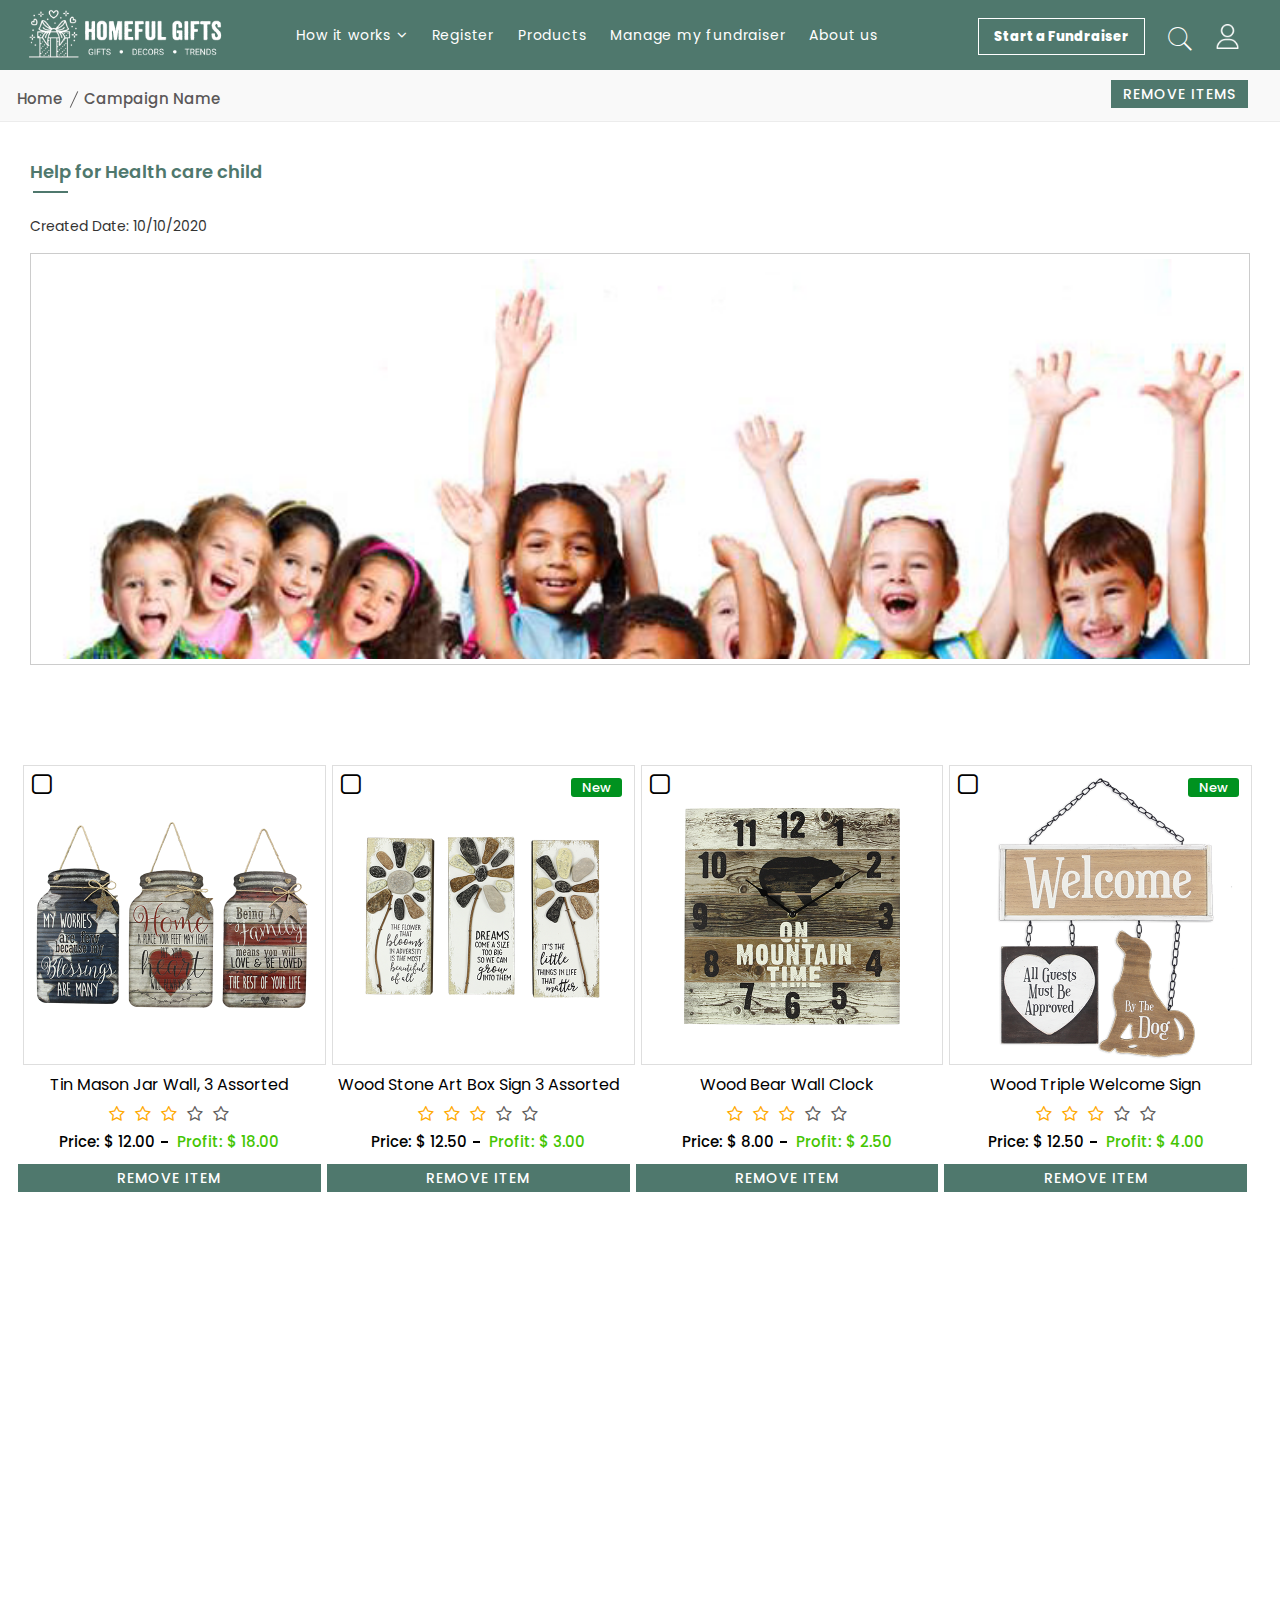
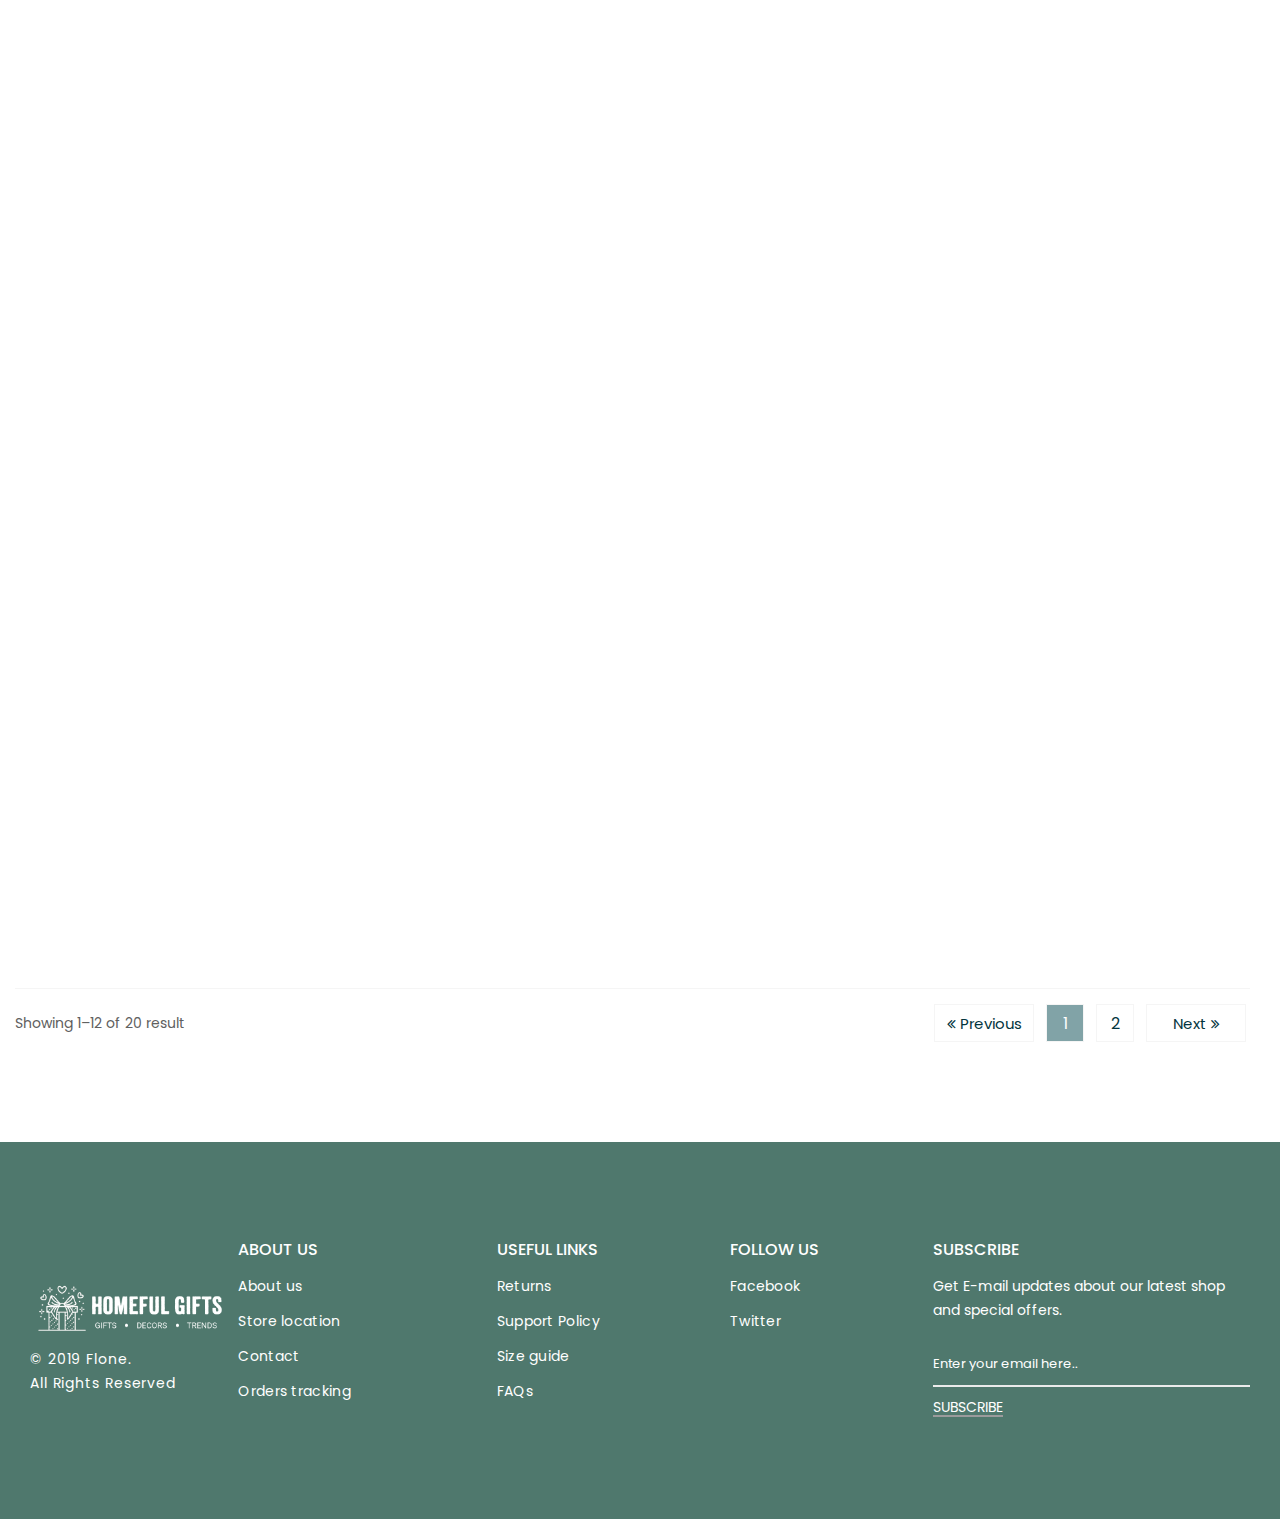
<file: fundraising-view.html>
<!doctype html>
<html class="no-js" lang="zxx">

<head>
    <meta charset="utf-8">
    <meta http-equiv="x-ua-compatible" content="ie=edge">
    <title>Homeful Gifts</title>
    <meta name="description" content="">
    <meta name="viewport" content="width=device-width, initial-scale=1">
    <!-- Favicon -->
    <link rel="shortcut icon" type="image/x-icon" href="assets/img/favicon.png">
    
    <!-- CSS
	============================================ -->
   
    <!-- Bootstrap CSS -->
    <link rel="stylesheet" href="assets/css/bootstrap.min.css">
    <!-- Icon Font CSS -->
    <link rel="stylesheet" href="assets/css/icons.min.css">
    <!-- google font -->
    <link rel="stylesheet" href="assets/css/fonts.css">
    <!-- Plugins CSS -->
    <link rel="stylesheet" href="assets/css/plugins.css">
    <!-- Main Style CSS -->
    <link rel="stylesheet" href="assets/css/style.css">
	<link rel="stylesheet" href="assets/css/fund.css">
    <!-- Modernizer JS -->
    <script src="assets/js/vendor/modernizr-2.8.3.min.js"></script>
</head>

<body>
<header class="header-area header-padding-1 sticky-bar header-res-padding clearfix">
    <div class="container-fluid">
        <div class="row">
            <div class="col-xl-2 col-lg-2 col-md-6 col-4">
                <div class="logo-hm9  text-left">
                        <a href="index.html">
                            <img alt="" src="assets/img/logo/logo-4.png">
                        </a>
                    </div>
            </div>
            <div class="col-xl-7 col-lg-8 d-none d-lg-block">
                <div class="main-menu">
                    <nav>
                        <ul>
                            <li><a href="">How it works <i class="fa fa-angle-down"></i></a>
                                <ul class="submenu">
                                    <li><a href="fundraising-form.html">Start a Fundraiser</a></li>
                                    <li><a href="#">Tools & Tips</a></li>
                                    <li><a href="#">Profit </a></li>
                                    <li><a href="#">FAQs</a></li>
                                    <li><a href="#">Videos & reviews</a></li>
                                    
                                </ul>
                            </li>
                            <li><a href="fundraising-registration.html"> Register</a></li>
                            <li><a href="#"> Products</a></li>
                            <li><a href="myfundraiser.html"> Manage my fundraiser</a></li>
                            <li><a href="#"> About us</a></li>
                            
                        </ul>
                    </nav>
                </div>
            </div>
            <div class="col-xl-3 col-lg-2 col-md-6 col-8">
                   <div class="header-right-wrap start-fund-mrg-t">
						<div class="same-style header-wishlist">
                        <a href="fundraising-form.html" class="start-fund">Start a Fundraiser</a>
                    </div>
                        <div class="same-style header-search">
                        <a class="search-active" href="#" style="font-size:30px;color:#fff"><i class="pe-7s-search"></i></a>
                        <div class="search-content">
                            <form action="#">
                                <input type="text" placeholder="Search" />
                                <button class="button-search"><i class="pe-7s-search"></i></button>
                            </form>
                        </div> 
                    </div>
                        <div class="same-style account-satting">
                            <a class="account-satting-active" href="#"><img src="assets/images/account.png"/></a>
                            <div class="account-dropdown">
                                <ul>
                                    <li><a href="login.html">Login</a></li>
                                    <li><a href="changepassword.html">Change Password</a></li>
                                    
                                </ul>
                            </div>
                        </div>
                        
                    </div>
            </div>
        </div>
        <div class="mobile-menu-area">
            <div class="mobile-menu">
                <nav id="mobile-menu-active">
                    <ul class="menu-overflow">
                            <li><a href="">How it works <i class="fa fa-angle-down"></i></a>
                                <ul class="submenu">
                                    <li><a href="fundraising-form.html">Start a Fundraiser</a></li>
                                    <li><a href="#">Tools & Tips</a></li>
                                    <li><a href="#">Profit </a></li>
                                    <li><a href="#">FAQs</a></li>
                                    <li><a href="#">Videos & reviews</a></li>
                                    
                                </ul>
                            </li>
                            <li><a href="fundraising-registration.html"> Register</a></li>
                            <li><a href="#"> Products</a></li>
                            <li><a href="myfundraiser.html"> Manage my fundraiser</a></li>
                            <li><a href="#"> About us</a></li>
                    </ul>
                </nav>
            </div>
        </div>
    </div>
</header>

<!-- <div class="cust-tab-menu">
	<ul>
		<li><a href="">Gifts</a<</li>
		<li><a href="">Seasonal</a<</li>
		<li><a href="">Personalization</a<</li>
		<li><a href="">Outdoor</a<</li>
		<li><a href="">Sale</a<</li>
	</ul>
	
</div> -->

<div class="breadcrumb-area pt-10 pb-10 bg-gray-3">
    <div class="container-fluid">
		<div class="row">
			<div class="col-lg-10 nopadding">
				<div class="breadcrumb-content text-left mrg-top-7">
					<ul>
						<li>
							<a href="index.html">Home</a>
						</li>
						<li class="active">
							<a href="#">Campaign Name</a>
						</li>
					</ul>
				</div>
			</div>
			<div class="col-lg-2">
			<a class="com-btn pull-right" href="" data-toggle="modal" data-target="#exampleModal">Remove Items</a>
			</div>
		</div>
	</div>
</div>
<div class="product-area mt-20 mb-80">
    <div class="container">
       
		<div class="row">
		<div class="col-xl-12">
		<h2 class="title-fund mb-30">Help for Health care child</h2>
		<p>Created Date: <span>10/10/2020</span></p>
			<div class="quick-campaign-area ">
				
				<div class="campaign-img fund-view-auto">
					
					<img src="assets/img/c4.jpg">
				</div>
				
			</div>
		</div>
		
		</div>
    </div>
</div>
<div class="shop-area pt-15 pb-100 section-padding-1">
    <div class="container-fluid">
        <div class="row" style="margin-left:0px;margin-right:0px;">
		
            <div class="col-lg-12 col-lgc-12" style="padding-left:0px">
                <div class="shop-bottom-area">
                    <div class="tab-content jump">
                        <div id="shop-11" class="tab-pane active">
                            <div class="row cust-row">
                                <div class="col-xl-3 col-md-4 col-lg-3 col-sm-4 nopadding-3">
                                    <div class="product-wrap mb-25 scroll-zoom">
                                        <div class="product-img product-img-items">
										<div class="fund-check">
										  <input id="box1" type="checkbox" />
										  <label for="box1"></label>
										</div>
                                            <a href="#">
                                                <img class="default-img" src="assets/images/17091.png" alt="">
                                            </a>
                                            <a class="product-quicview" href="product-items-details.html"></a>
                                            
                                            <div class="product-action">
                                                <div class="pro-same-action pro-wishlist">
                                                    <a title="Wishlist" href="#"><i class="pe-7s-like"></i></a>
                                                </div>
                                                <div class="pro-same-action pro-cart">
                                                    <a title="Add To Cart" href="cart.html"><i class="pe-7s-cart"></i> Add to cart</a>
                                                </div>
                                                <div class="pro-same-action pro-quickview">
                                                    <a title="Quick View" href="#" data-toggle="modal" data-target="#exampleModal"><i class="pe-7s-look"></i></a>
                                                </div>
                                            </div>
											
                                        </div>
                                        <div class="product-content text-center">
                                            <h3><a href="product-items-details.html"> Tin Mason Jar Wall, 3 Assorted</a></h3>
                                            <div class="product-rating">
                                                <i class="fa fa-star-o yellow"></i>
                                                <i class="fa fa-star-o yellow"></i>
                                                <i class="fa fa-star-o yellow"></i>
                                                <i class="fa fa-star-o"></i>
                                                <i class="fa fa-star-o"></i>
                                            </div>
                                            <div class="product-price">
                                                <span>Price: $ 12.00</span>
                                                <span class="old">Profit: $ 18.00</span>
                                            </div>
											<div class="mt-10">
											<a class="com-btn" style="display:inherit" href="" data-toggle="modal" data-target="#exampleModal">Remove Item</a>
											</div>
                                        </div>
                                    </div>
                                </div>
                                <div class="col-xl-3 col-md-4 col-lg-3 col-sm-4 nopadding-3">
                                    <div class="product-wrap mb-25 scroll-zoom">
                                        <div class="product-img product-img-items">
										<div class="fund-check">
										  <input id="box2" type="checkbox" />
										  <label for="box2"></label>
										</div>
                                            <a href="single-product.html">
                                                <img class="default-img" src="assets/images/17197.png" alt="">
                                            </a>
                                            <a class="product-quicview" href="product-items-details.html"></a>
                                            <span class="purple">New</span>
                                            <div class="product-action">
                                                <div class="pro-same-action pro-wishlist">
                                                    <a title="Wishlist" href="#"><i class="pe-7s-like"></i></a>
                                                </div>
                                                <div class="pro-same-action pro-cart">
                                                    <a title="Add To Cart" href="#"><i class="pe-7s-cart"></i> Add to cart</a>
                                                </div>
                                                <div class="pro-same-action pro-quickview">
                                                    <a title="Quick View" href="#" data-toggle="modal" data-target="#exampleModal"><i class="pe-7s-look"></i></a>
                                                </div>
                                            </div>
                                        </div>
                                        <div class="product-content text-center">
                                            <h3><a href="product-items-details.html"> Wood Stone Art Box Sign 3 Assorted </a></h3>
                                            <div class="product-rating">
                                                <i class="fa fa-star-o yellow"></i>
                                                <i class="fa fa-star-o yellow"></i>
                                                <i class="fa fa-star-o yellow"></i>
                                                <i class="fa fa-star-o"></i>
                                                <i class="fa fa-star-o"></i>
                                            </div>
                                            <div class="product-price">
                                                <span>Price: $ 12.50</span>
												<span class="old">Profit: $ 3.00</span>
                                            </div>
											<div class="mt-10">
											<a class="com-btn" style="display:inherit" href="" data-toggle="modal" data-target="#exampleModal">Remove Item</a>
											</div>
                                        </div>
                                    </div>
                                </div>
                                <div class="col-xl-3 col-md-4 col-lg-3 col-sm-4 nopadding-3">
                                    <div class="product-wrap mb-25 scroll-zoom">
                                        <div class="product-img product-img-items">
										<div class="fund-check">
										  <input id="box3" type="checkbox" />
										  <label for="box3"></label>
										</div>
                                            <a href="#">
                                                <img class="default-img" src="assets/images/17240.png" alt="">
                                            </a>
                                            <a class="product-quicview" href="product-items-details.html"></a>
                                            
                                            <div class="product-action">
                                                <div class="pro-same-action pro-wishlist">
                                                    <a title="Wishlist" href="#"><i class="pe-7s-like"></i></a>
                                                </div>
                                                <div class="pro-same-action pro-cart">
                                                    <a title="Add To Cart" href="#"><i class="pe-7s-cart"></i> Add to cart</a>
                                                </div>
                                                <div class="pro-same-action pro-quickview">
                                                    <a title="Quick View" href="#" data-toggle="modal" data-target="#exampleModal"><i class="pe-7s-look"></i></a>
                                                </div>
                                            </div>
                                        </div>
                                        <div class="product-content text-center">
                                            <h3><a href="product-items-details.html"> Wood Bear Wall Clock</a></h3>
                                            <div class="product-rating">
                                                <i class="fa fa-star-o yellow"></i>
                                                <i class="fa fa-star-o yellow"></i>
                                                <i class="fa fa-star-o yellow"></i>
                                                <i class="fa fa-star-o"></i>
                                                <i class="fa fa-star-o"></i>
                                            </div>
                                            <div class="product-price">
                                                <span>Price: $ 8.00</span>
                                                <span class="old">Profit: $ 2.50</span>
                                            </div>
											<div class="mt-10">
											<a class="com-btn" style="display:inherit" href="" data-toggle="modal" data-target="#exampleModal">Remove Item</a>
											</div>
                                        </div>
                                    </div>
                                </div>
                                <div class="col-xl-3 col-md-4 col-lg-3 col-sm-4 nopadding-3">
                                    <div class="product-wrap mb-25 scroll-zoom">
                                        <div class="product-img product-img-items">
										<div class="fund-check">
										  <input id="box4" type="checkbox" />
										  <label for="box4"></label>
										</div>
                                            <a href="#">
                                                <img class="default-img" src="assets/images/18022.png" alt="">
                                            </a>
                                            <a class="product-quicview" href="product-items-details.html"></a>
                                            <span class="purple">New</span>
                                            <div class="product-action">
                                                <div class="pro-same-action pro-wishlist">
                                                    <a title="Wishlist" href="#"><i class="pe-7s-like"></i></a>
                                                </div>
                                                <div class="pro-same-action pro-cart">
                                                    <a title="Add To Cart" href="#"><i class="pe-7s-cart"></i> Add to cart</a>
                                                </div>
                                                <div class="pro-same-action pro-quickview">
                                                    <a title="Quick View" href="#" data-toggle="modal" data-target="#exampleModal"><i class="pe-7s-look"></i></a>
                                                </div>
                                            </div>
                                        </div>
                                        <div class="product-content text-center">
                                            <h3><a href="product-items-details.html"> Wood Triple Welcome Sign</a></h3>
                                            <div class="product-rating">
                                                <i class="fa fa-star-o yellow"></i>
                                                <i class="fa fa-star-o yellow"></i>
                                                <i class="fa fa-star-o yellow"></i>
                                                <i class="fa fa-star-o"></i>
                                                <i class="fa fa-star-o"></i>
                                            </div>
                                            <div class="product-price">
                                                <span>Price: $ 12.50</span>
												<span class="old">Profit: $ 4.00</span>
                                            </div>
											<div class="mt-10">
											<a class="com-btn" style="display:inherit" href="" data-toggle="modal" data-target="#exampleModal">Remove Item</a>
											</div>
                                        </div>
                                    </div>
                                </div>
                                <div class="col-xl-3 col-md-4 col-lg-3 col-sm-4 nopadding-3">
                                    <div class="product-wrap mb-25 scroll-zoom">
                                        <div class="product-img product-img-items">
										<div class="fund-check">
										  <input id="box5" type="checkbox" />
										  <label for="box5"></label>
										</div>
                                            <a href="#">
                                                <img class="default-img" src="assets/images/18165.png" alt="">
                                            </a>
                                            <a class="product-quicview" href="product-items-details.html"></a>
                                            
                                            <div class="product-action">
                                                <div class="pro-same-action pro-wishlist">
                                                    <a title="Wishlist" href="#"><i class="pe-7s-like"></i></a>
                                                </div>
                                                <div class="pro-same-action pro-cart">
                                                    <a title="Add To Cart" href="#"><i class="pe-7s-cart"></i> Add to cart</a>
                                                </div>
                                                <div class="pro-same-action pro-quickview">
                                                    <a title="Quick View" href="#" data-toggle="modal" data-target="#exampleModal"><i class="pe-7s-look"></i></a>
                                                </div>
                                            </div>
                                        </div>
                                        <div class="product-content text-center">
                                            <h3><a href="product-items-details.html"> Wood 16 Lake Sign, 2 Assorted </a></h3>
                                            <div class="product-rating">
                                                <i class="fa fa-star-o yellow"></i>
                                                <i class="fa fa-star-o yellow"></i>
                                                <i class="fa fa-star-o yellow"></i>
                                                <i class="fa fa-star-o"></i>
                                                <i class="fa fa-star-o"></i>
                                            </div>
                                            <div class="product-price">
                                                <span>Price: $ 3.00</span>
                                                <span class="old">Profit: $ 1.50</span>
                                            </div>
											<div class="mt-10">
											<a class="com-btn" style="display:inherit" href="" data-toggle="modal" data-target="#exampleModal">Remove Item</a>
											</div>
                                        </div>
                                    </div>
                                </div>
                                <div class="col-xl-3 col-md-4 col-lg-3 col-sm-4 nopadding-3">
                                    <div class="product-wrap mb-25 scroll-zoom">
                                        <div class="product-img product-img-items">
										<div class="fund-check">
										  <input id="box6" type="checkbox" />
										  <label for="box6"></label>
										</div>
                                            <a href="#">
                                                <img class="default-img" src="assets/images/18430.png" alt="">
                                            </a>
                                            <a class="product-quicview" href="product-items-details.html"></a>
                                            
                                            <div class="product-action">
                                                <div class="pro-same-action pro-wishlist">
                                                    <a title="Wishlist" href="#"><i class="pe-7s-like"></i></a>
                                                </div>
                                                <div class="pro-same-action pro-cart">
                                                    <a title="Add To Cart" href="#"><i class="pe-7s-cart"></i> Add to cart</a>
                                                </div>
                                                <div class="pro-same-action pro-quickview">
                                                    <a title="Quick View" href="#" data-toggle="modal" data-target="#exampleModal"><i class="pe-7s-look"></i></a>
                                                </div>
                                            </div>
                                        </div>
                                        <div class="product-content text-center">
                                            <h3><a href="product-items-details.html"> Resin Lake Rock Message 6 Assorted.</a></h3>
                                            <div class="product-rating">
                                                <i class="fa fa-star-o yellow"></i>
                                                <i class="fa fa-star-o yellow"></i>
                                                <i class="fa fa-star-o yellow"></i>
                                                <i class="fa fa-star-o"></i>
                                                <i class="fa fa-star-o"></i>
                                            </div>
                                            <div class="product-price">
                                                <span>Price: $ 5.50</span>
                                                <span class="old">Profit: $ 2.00</span>
                                            </div>
											<div class="mt-10">
											<a class="com-btn" style="display:inherit" href="" data-toggle="modal" data-target="#exampleModal">Remove Item</a>
											</div>
                                        </div>
                                    </div>
                                </div>
                                <div class="col-xl-3 col-md-4 col-lg-3 col-sm-4 nopadding-3">
                                    <div class="product-wrap mb-25 scroll-zoom">
                                        <div class="product-img product-img-items">
										<div class="fund-check">
										  <input id="box7" type="checkbox" />
										  <label for="box7"></label>
										</div>
                                            <a href="#">
                                                <img class="default-img" src="assets/images/18562 .png" alt="">
                                            </a>
                                            <a class="product-quicview" href="product-items-details.html"></a>
                                           
                                            <div class="product-action">
                                                <div class="pro-same-action pro-wishlist">
                                                    <a title="Wishlist" href="#"><i class="pe-7s-like"></i></a>
                                                </div>
                                                <div class="pro-same-action pro-cart">
                                                    <a title="Add To Cart" href="#"><i class="pe-7s-cart"></i> Add to cart</a>
                                                </div>
                                                <div class="pro-same-action pro-quickview">
                                                    <a title="Quick View" href="#" data-toggle="modal" data-target="#exampleModal"><i class="pe-7s-look"></i></a>
                                                </div>
                                            </div>
                                        </div>
                                        <div class="product-content text-center">
                                            <h3><a href="product-items-details.html"> Ceramic Bee Vase w/Photo Frame</a></h3>
                                            <div class="product-rating">
                                                <i class="fa fa-star-o yellow"></i>
                                                <i class="fa fa-star-o yellow"></i>
                                                <i class="fa fa-star-o yellow"></i>
                                                <i class="fa fa-star-o"></i>
                                                <i class="fa fa-star-o"></i>
                                            </div>
                                            <div class="product-price">
                                                <span>Price: $ 3.50</span>
												<span class="old">Profit: $ 1.00</span>
                                            </div>
											<div class="mt-10">
											<a class="com-btn" style="display:inherit" href="" data-toggle="modal" data-target="#exampleModal">Remove Item</a>
											</div>
                                        </div>
                                    </div>
                                </div>
									<div class="col-xl-3 col-md-4 col-lg-3 col-sm-4 nopadding-3">
                                    <div class="product-wrap mb-25 scroll-zoom">
                                        <div class="product-img product-img-items">
										<div class="fund-check">
										  <input id="box8" type="checkbox" />
										  <label for="box8"></label>
										</div>
                                            <a href="#">
                                                <img class="default-img" src="assets/images/19280.png" alt="">
                                            </a>
                                            <a class="product-quicview" href="product-items-details.html"></a>
                                            
                                            <div class="product-action">
                                                <div class="pro-same-action pro-wishlist">
                                                    <a title="Wishlist" href="#"><i class="pe-7s-like"></i></a>
                                                </div>
                                                <div class="pro-same-action pro-cart">
                                                    <a title="Add To Cart" href="#"><i class="pe-7s-cart"></i> Add to cart</a>
                                                </div>
                                                <div class="pro-same-action pro-quickview">
                                                    <a title="Quick View" href="#" data-toggle="modal" data-target="#exampleModal"><i class="pe-7s-look"></i></a>
                                                </div>
                                            </div>
                                        </div>
                                        <div class="product-content text-center">
                                            <h3><a href="product-items-details.html"> Wire/Metal Wall Blessed Sign</a></h3>
                                            <div class="product-rating">
                                                <i class="fa fa-star-o yellow"></i>
                                                <i class="fa fa-star-o yellow"></i>
                                                <i class="fa fa-star-o yellow"></i>
                                                <i class="fa fa-star-o"></i>
                                                <i class="fa fa-star-o"></i>
                                            </div>
                                            <div class="product-price">
                                                <span>Price: $ 3.50</span>
												<span class="old">Profit: $ 1.00</span>
                                            </div>
											<div class="mt-10">
											<a class="com-btn" style="display:inherit" href="" data-toggle="modal" data-target="#exampleModal">Remove Item</a>
											</div>
                                        </div>
                                    </div>
                                </div>
								<div class="col-xl-3 col-md-4 col-lg-3 col-sm-4 nopadding-3">
                                    <div class="product-wrap mb-25 scroll-zoom">
                                        <div class="product-img product-img-items">
										<div class="fund-check">
										  <input id="box9" type="checkbox" />
										  <label for="box9"></label>
										</div>
                                            <a href="#">
                                                <img class="default-img" src="assets/images/17091.png" alt="">
                                            </a>
                                            <a class="product-quicview" href="product-items-details.html"></a>
                                            
                                            <div class="product-action">
                                                <div class="pro-same-action pro-wishlist">
                                                    <a title="Wishlist" href="#"><i class="pe-7s-like"></i></a>
                                                </div>
                                                <div class="pro-same-action pro-cart">
                                                    <a title="Add To Cart" href="cart.html"><i class="pe-7s-cart"></i> Add to cart</a>
                                                </div>
                                                <div class="pro-same-action pro-quickview">
                                                    <a title="Quick View" href="#" data-toggle="modal" data-target="#exampleModal"><i class="pe-7s-look"></i></a>
                                                </div>
                                            </div>
											
                                        </div>
                                        <div class="product-content text-center">
                                            <h3><a href="product-items-details.html"> Tin Mason Jar Wall, 3 Assorted</a></h3>
                                            <div class="product-rating">
                                                <i class="fa fa-star-o yellow"></i>
                                                <i class="fa fa-star-o yellow"></i>
                                                <i class="fa fa-star-o yellow"></i>
                                                <i class="fa fa-star-o"></i>
                                                <i class="fa fa-star-o"></i>
                                            </div>
                                            <div class="product-price">
                                                <span>Price: $ 12.00</span>
                                                <span class="old">Profit: $ 2.00</span>
                                            </div>
											<div class="mt-10">
											<a class="com-btn" style="display:inherit" href="" data-toggle="modal" data-target="#exampleModal">Remove Item</a>
											</div>
                                        </div>
                                    </div>
                                </div>
                                <div class="col-xl-3 col-md-4 col-lg-3 col-sm-4 nopadding-3">
                                    <div class="product-wrap mb-25 scroll-zoom">
                                        <div class="product-img product-img-items">
										<div class="fund-check">
										  <input id="box10" type="checkbox" />
										  <label for="box10"></label>
										</div>
                                            <a href="single-product.html">
                                                <img class="default-img" src="assets/images/17197.png" alt="">
                                            </a>
                                            <a class="product-quicview" href="product-items-details.html"></a>
                                            <span class="purple">New</span>
                                            <div class="product-action">
                                                <div class="pro-same-action pro-wishlist">
                                                    <a title="Wishlist" href="#"><i class="pe-7s-like"></i></a>
                                                </div>
                                                <div class="pro-same-action pro-cart">
                                                    <a title="Add To Cart" href="#"><i class="pe-7s-cart"></i> Add to cart</a>
                                                </div>
                                                <div class="pro-same-action pro-quickview">
                                                    <a title="Quick View" href="#" data-toggle="modal" data-target="#exampleModal"><i class="pe-7s-look"></i></a>
                                                </div>
                                            </div>
                                        </div>
                                        <div class="product-content text-center">
                                            <h3><a href="product-items-details.html"> Wood Stone Art Box Sign 3 Assorted </a></h3>
                                            <div class="product-rating">
                                                <i class="fa fa-star-o yellow"></i>
                                                <i class="fa fa-star-o yellow"></i>
                                                <i class="fa fa-star-o yellow"></i>
                                                <i class="fa fa-star-o"></i>
                                                <i class="fa fa-star-o"></i>
                                            </div>
                                            <div class="product-price">
                                                <span>Price: $ 12.50</span>
												<span class="old">Profit: $ 2.00</span>
                                            </div>
											<div class="mt-10">
											<a class="com-btn" style="display:inherit" href="" data-toggle="modal" data-target="#exampleModal">Remove Item</a>
											</div>
                                        </div>
                                    </div>
                                </div>
                                <div class="col-xl-3 col-md-4 col-lg-3 col-sm-4 nopadding-3">
                                    <div class="product-wrap mb-25 scroll-zoom">
                                        <div class="product-img product-img-items">
										<div class="fund-check">
										  <input id="box11" type="checkbox" />
										  <label for="box11"></label>
										</div>
                                            <a href="#">
                                                <img class="default-img" src="assets/images/17240.png" alt="">
                                            </a>
                                            <a class="product-quicview" href="product-items-details.html"></a>
                                            
                                            <div class="product-action">
                                                <div class="pro-same-action pro-wishlist">
                                                    <a title="Wishlist" href="#"><i class="pe-7s-like"></i></a>
                                                </div>
                                                <div class="pro-same-action pro-cart">
                                                    <a title="Add To Cart" href="#"><i class="pe-7s-cart"></i> Add to cart</a>
                                                </div>
                                                <div class="pro-same-action pro-quickview">
                                                    <a title="Quick View" href="#" data-toggle="modal" data-target="#exampleModal"><i class="pe-7s-look"></i></a>
                                                </div>
                                            </div>
                                        </div>
                                        <div class="product-content text-center">
                                            <h3><a href="product-items-details.html"> Wood Bear Wall Clock</a></h3>
                                            <div class="product-rating">
                                                <i class="fa fa-star-o yellow"></i>
                                                <i class="fa fa-star-o yellow"></i>
                                                <i class="fa fa-star-o yellow"></i>
                                                <i class="fa fa-star-o"></i>
                                                <i class="fa fa-star-o"></i>
                                            </div>
                                            <div class="product-price">
                                                <span>Price: $ 8.00</span>
                                                <span class="old">Profit: $ 1.50</span>
                                            </div>
											<div class="mt-10">
											<a class="com-btn" style="display:inherit" href="" data-toggle="modal" data-target="#exampleModal">Remove Item</a>
											</div>
                                        </div>
                                    </div>
                                </div>
                                <div class="col-xl-3 col-md-4 col-lg-3 col-sm-4 nopadding-3">
                                    <div class="product-wrap mb-25 scroll-zoom">
                                        <div class="product-img product-img-items">
										<div class="fund-check">
										  <input id="box12" type="checkbox" />
										  <label for="box12"></label>
										</div>
                                            <a href="#">
                                                <img class="default-img" src="assets/images/18022.png" alt="">
                                            </a>
                                            <a class="product-quicview" href="product-items-details.html"></a>
                                            <span class="purple">New</span>
                                            <div class="product-action">
                                                <div class="pro-same-action pro-wishlist">
                                                    <a title="Wishlist" href="#"><i class="pe-7s-like"></i></a>
                                                </div>
                                                <div class="pro-same-action pro-cart">
                                                    <a title="Add To Cart" href="#"><i class="pe-7s-cart"></i> Add to cart</a>
                                                </div>
                                                <div class="pro-same-action pro-quickview">
                                                    <a title="Quick View" href="#" data-toggle="modal" data-target="#exampleModal"><i class="pe-7s-look"></i></a>
                                                </div>
                                            </div>
                                        </div>
                                        <div class="product-content text-center">
                                            <h3><a href="product-items-details.html"> Wood Triple Welcome Sign</a></h3>
                                            <div class="product-rating">
                                                <i class="fa fa-star-o yellow"></i>
                                                <i class="fa fa-star-o yellow"></i>
                                                <i class="fa fa-star-o yellow"></i>
                                                <i class="fa fa-star-o"></i>
                                                <i class="fa fa-star-o"></i>
                                            </div>
                                            <div class="product-price">
                                                <span>Price: $ 12.50</span>
												<span class="old">Profit: $ 2.00</span>
                                            </div>
											<div class="mt-10">
											<a class="com-btn" style="display:inherit" href="" data-toggle="modal" data-target="#exampleModal">Remove Item</a>
											</div>
                                        </div>
                                    </div>
                                </div>
                                <div class="col-xl-3 col-md-4 col-lg-3 col-sm-4 nopadding-3">
                                    <div class="product-wrap mb-25 scroll-zoom">
                                        <div class="product-img product-img-items">
										<div class="fund-check">
										  <input id="box13" type="checkbox" />
										  <label for="box13"></label>
										</div>
                                            <a href="#">
                                                <img class="default-img" src="assets/images/18165.png" alt="">
                                            </a>
                                            <a class="product-quicview" href="product-items-details.html"></a>
                                            
                                            <div class="product-action">
                                                <div class="pro-same-action pro-wishlist">
                                                    <a title="Wishlist" href="#"><i class="pe-7s-like"></i></a>
                                                </div>
                                                <div class="pro-same-action pro-cart">
                                                    <a title="Add To Cart" href="#"><i class="pe-7s-cart"></i> Add to cart</a>
                                                </div>
                                                <div class="pro-same-action pro-quickview">
                                                    <a title="Quick View" href="#" data-toggle="modal" data-target="#exampleModal"><i class="pe-7s-look"></i></a>
                                                </div>
                                            </div>
                                        </div>
                                        <div class="product-content text-center">
                                            <h3><a href="product-items-details.html"> Wood 16 Lake Sign, 2 Assorted </a></h3>
                                            <div class="product-rating">
                                                <i class="fa fa-star-o yellow"></i>
                                                <i class="fa fa-star-o yellow"></i>
                                                <i class="fa fa-star-o yellow"></i>
                                                <i class="fa fa-star-o"></i>
                                                <i class="fa fa-star-o"></i>
                                            </div>
                                            <div class="product-price">
                                                <span>Price: $ 3.00</span>
                                                <span class="old">Profit: $ 1.50</span>
                                            </div>
											<div class="mt-10">
											<a class="com-btn" style="display:inherit" href="" data-toggle="modal" data-target="#exampleModal">Remove Item</a>
											</div>
                                        </div>
                                    </div>
                                </div>
                                <div class="col-xl-3 col-md-4 col-lg-3 col-sm-4 nopadding-3">
                                    <div class="product-wrap mb-25 scroll-zoom">
                                        <div class="product-img product-img-items">
										<div class="fund-check">
										  <input id="box14" type="checkbox" />
										  <label for="box14"></label>
										</div>
                                            <a href="#">
                                                <img class="default-img" src="assets/images/18430.png" alt="">
                                            </a>
                                            <a class="product-quicview" href="product-items-details.html"></a>
                                            
                                            <div class="product-action">
                                                <div class="pro-same-action pro-wishlist">
                                                    <a title="Wishlist" href="#"><i class="pe-7s-like"></i></a>
                                                </div>
                                                <div class="pro-same-action pro-cart">
                                                    <a title="Add To Cart" href="#"><i class="pe-7s-cart"></i> Add to cart</a>
                                                </div>
                                                <div class="pro-same-action pro-quickview">
                                                    <a title="Quick View" href="#" data-toggle="modal" data-target="#exampleModal"><i class="pe-7s-look"></i></a>
                                                </div>
                                            </div>
                                        </div>
                                        <div class="product-content text-center">
                                            <h3><a href="product-items-details.html"> Resin Lake Rock Message 6 Assorted.</a></h3>
                                            <div class="product-rating">
                                                <i class="fa fa-star-o yellow"></i>
                                                <i class="fa fa-star-o yellow"></i>
                                                <i class="fa fa-star-o yellow"></i>
                                                <i class="fa fa-star-o"></i>
                                                <i class="fa fa-star-o"></i>
                                            </div>
                                            <div class="product-price">
                                                <span>Price: $ 5.50</span>
                                                <span class="old">Profit: $ 1.00</span>
                                            </div>
											<div class="mt-10">
											<a class="com-btn" style="display:inherit" href="" data-toggle="modal" data-target="#exampleModal">Remove Item</a>
											</div>
                                        </div>
                                    </div>
                                </div>
                                <div class="col-xl-3 col-md-4 col-lg-3 col-sm-4 nopadding-3">
                                    <div class="product-wrap mb-25 scroll-zoom">
                                        <div class="product-img product-img-items">
										<div class="fund-check">
										  <input id="box15" type="checkbox" />
										  <label for="box15"></label>
										</div>
                                            <a href="#">
                                                <img class="default-img" src="assets/images/18562 .png" alt="">
                                            </a>
                                            <a class="product-quicview" href="product-items-details.html"></a>
                                            
                                            <div class="product-action">
                                                <div class="pro-same-action pro-wishlist">
                                                    <a title="Wishlist" href="#"><i class="pe-7s-like"></i></a>
                                                </div>
                                                <div class="pro-same-action pro-cart">
                                                    <a title="Add To Cart" href="#"><i class="pe-7s-cart"></i> Add to cart</a>
                                                </div>
                                                <div class="pro-same-action pro-quickview">
                                                    <a title="Quick View" href="#" data-toggle="modal" data-target="#exampleModal"><i class="pe-7s-look"></i></a>
                                                </div>
                                            </div>
                                        </div>
                                        <div class="product-content text-center">
                                            <h3><a href="product-items-details.html"> Ceramic Bee Vase w/Photo Frame</a></h3>
                                            <div class="product-rating">
                                                <i class="fa fa-star-o yellow"></i>
                                                <i class="fa fa-star-o yellow"></i>
                                                <i class="fa fa-star-o yellow"></i>
                                                <i class="fa fa-star-o"></i>
                                                <i class="fa fa-star-o"></i>
                                            </div>
                                            <div class="product-price">
                                                <span>Price: $ 3.50</span>
												<span class="old">Profit: $ 1.00</span>
                                            </div>
											<div class="mt-10">
											<a class="com-btn" style="display:inherit" href="" data-toggle="modal" data-target="#exampleModal">Remove Item</a>
											</div>
                                        </div>
                                    </div>
                                </div>
								<div class="col-xl-3 col-md-4 col-lg-3 col-sm-4 nopadding-3">
                                    <div class="product-wrap mb-25 scroll-zoom">
                                        <div class="product-img product-img-items">
										<div class="fund-check">
										  <input id="box16" type="checkbox" />
										  <label for="box16"></label>
										</div>
                                            <a href="#">
                                                <img class="default-img" src="assets/images/19280.png" alt="">
                                            </a>
                                            <a class="product-quicview" href="product-items-details.html"></a>
                                            <span class="pink">-10%</span>
                                            <div class="product-action">
                                                <div class="pro-same-action pro-wishlist">
                                                    <a title="Wishlist" href="#"><i class="pe-7s-like"></i></a>
                                                </div>
                                                <div class="pro-same-action pro-cart">
                                                    <a title="Add To Cart" href="#"><i class="pe-7s-cart"></i> Add to cart</a>
                                                </div>
                                                <div class="pro-same-action pro-quickview">
                                                    <a title="Quick View" href="#" data-toggle="modal" data-target="#exampleModal"><i class="pe-7s-look"></i></a>
                                                </div>
                                            </div>
                                        </div>
                                        <div class="product-content text-center">
                                            <h3><a href="product-items-details.html"> Wire/Metal Wall Blessed Sign</a></h3>
                                            <div class="product-rating">
                                                <i class="fa fa-star-o yellow"></i>
                                                <i class="fa fa-star-o yellow"></i>
                                                <i class="fa fa-star-o yellow"></i>
                                                <i class="fa fa-star-o"></i>
                                                <i class="fa fa-star-o"></i>
                                            </div>
                                            <div class="product-price">
                                                <span>Price: $ 3.50</span>
												<span class="old">Profit: $ 1.00</span>
                                            </div>
											<div class="mt-10">
											<a class="com-btn" style="display:inherit" href="" data-toggle="modal" data-target="#exampleModal">Remove Item</a>
											</div>
                                        </div>
                                    </div>
                                </div>
                            </div>
                        </div>
                        <div id="shop-21">
                            <div class="shop-list-wrap mb-30">
                                <div class="row">
                                    <div class="col-xl-4 col-lg-5 col-md-5 col-sm-6">
                                        <div class="product-wrap">
                                            <div class="product-img">
                                                <a href="#">
                                                    <img class="default-img" src="assets/img/product/hm18-pro-1.jpg" alt="">
                                                    <img class="hover-img" src="assets/img/product/hm18-pro-1.jpg" alt="">
                                                </a>
                                                <span class="pink">-10%</span>
                                            </div>
                                        </div>
                                    </div>
                                    <div class="col-xl-8 col-lg-7 col-md-7 col-sm-6">
                                        <div class="shop-list-content">
                                            <h3><a href="#">Products Name Here</a></h3>
                                            <div class="product-list-price">
                                                <span>$ 60.00</span>
                                                <span class="old">$ 90.00</span>
                                            </div>
                                            <div class="rating-review">
                                                <div class="product-list-rating">
                                                    <i class="fa fa-star-o yellow"></i>
                                                    <i class="fa fa-star-o yellow"></i>
                                                    <i class="fa fa-star-o yellow"></i>
                                                    <i class="fa fa-star-o"></i>
                                                    <i class="fa fa-star-o"></i>
                                                </div>
                                                <a href="#">3 Reviews</a>
                                            </div>
                                            <p>There are many variations of passages of Lorem Ipsum available, but the majority have suffered alteration in some form, by injected humour, or randomised words which don't look even slightly believable. If you are going to use a passage of Lorem Ipsum, you need to be sure there isn't anything embarrassing hidden. </p>
                                            <div class="shop-list-btn btn-hover">
                                                <a href="#">ADD TO CART</a>
                                            </div>
                                        </div>
                                    </div>
                                </div>
                            </div>
                            <div class="shop-list-wrap mb-30">
                                <div class="row">
                                    <div class="col-xl-4 col-lg-5 col-md-5 col-sm-6">
                                        <div class="product-wrap">
                                            <div class="product-img">
                                                <a href="#">
                                                    <img class="default-img" src="assets/img/product/hm18-pro-2.jpg" alt="">
                                                    <img class="hover-img" src="assets/img/product/hm18-pro-2.jpg" alt="">
                                                </a>
                                                <span class="purple">New</span>
                                            </div>
                                        </div>
                                    </div>
                                    <div class="col-xl-8 col-lg-7 col-md-7 col-sm-6">
                                        <div class="shop-list-content">
                                            <h3><a href="#">Products Name Here</a></h3>
                                            <div class="product-list-price">
                                                <span>$ 60.00</span>
                                            </div>
                                            <div class="rating-review">
                                                <div class="product-list-rating">
                                                    <i class="fa fa-star-o yellow"></i>
                                                    <i class="fa fa-star-o yellow"></i>
                                                    <i class="fa fa-star-o yellow"></i>
                                                    <i class="fa fa-star-o"></i>
                                                    <i class="fa fa-star-o"></i>
                                                </div>
                                                <a href="#">3 Reviews</a>
                                            </div>
                                            <p>There are many variations of passages of Lorem Ipsum available, but the majority have suffered alteration in some form, by injected humour, or randomised words which don't look even slightly believable. If you are going to use a passage of Lorem Ipsum, you need to be sure there isn't anything embarrassing hidden. </p>
                                            <div class="shop-list-btn btn-hover">
                                                <a href="#">ADD TO CART</a>
                                            </div>
                                        </div>
                                    </div>
                                </div>
                            </div>
                            <div class="shop-list-wrap mb-30">
                                <div class="row">
                                    <div class="col-xl-4 col-lg-5 col-md-5 col-sm-6">
                                        <div class="product-wrap">
                                            <div class="product-img">
                                                <a href="#">
                                                    <img class="default-img" src="assets/img/product/hm18-pro-3.jpg" alt="">
                                                    <img class="hover-img" src="assets/img/product/hm18-pro-3.jpg" alt="">
                                                </a>
                                                <span class="pink">-20%</span>
                                            </div>
                                        </div>
                                    </div>
                                    <div class="col-xl-8 col-lg-7 col-md-7 col-sm-6">
                                        <div class="shop-list-content">
                                            <h3><a href="#">Products Name Here</a></h3>
                                            <div class="product-list-price">
                                                <span>$ 30.00</span>
                                                <span class="old">$ 50.00</span>
                                            </div>
                                            <div class="rating-review">
                                                <div class="product-list-rating">
                                                    <i class="fa fa-star-o yellow"></i>
                                                    <i class="fa fa-star-o yellow"></i>
                                                    <i class="fa fa-star-o yellow"></i>
                                                    <i class="fa fa-star-o"></i>
                                                    <i class="fa fa-star-o"></i>
                                                </div>
                                                <a href="#">3 Reviews</a>
                                            </div>
                                            <p>There are many variations of passages of Lorem Ipsum available, but the majority have suffered alteration in some form, by injected humour, or randomised words which don't look even slightly believable. If you are going to use a passage of Lorem Ipsum, you need to be sure there isn't anything embarrassing hidden. </p>
                                            <div class="shop-list-btn btn-hover">
                                                <a href="#">ADD TO CART</a>
                                            </div>
                                        </div>
                                    </div>
                                </div>
                            </div>
                            <div class="shop-list-wrap mb-30">
                                <div class="row">
                                    <div class="col-xl-4 col-lg-5 col-md-5 col-sm-6">
                                        <div class="product-wrap">
                                            <div class="product-img">
                                                <a href="#">
                                                    <img class="default-img" src="assets/img/product/hm18-pro-4.jpg" alt="">
                                                    <img class="hover-img" src="assets/img/product/hm18-pro-4.jpg" alt="">
                                                </a>
                                                <span class="purple">New</span>
                                            </div>
                                        </div>
                                    </div>
                                    <div class="col-xl-8 col-lg-7 col-md-7 col-sm-6">
                                        <div class="shop-list-content">
                                            <h3><a href="#">Products Name Here</a></h3>
                                            <div class="product-list-price">
                                                <span>$ 70.00</span>
                                            </div>
                                            <div class="rating-review">
                                                <div class="product-list-rating">
                                                    <i class="fa fa-star-o yellow"></i>
                                                    <i class="fa fa-star-o yellow"></i>
                                                    <i class="fa fa-star-o yellow"></i>
                                                    <i class="fa fa-star-o"></i>
                                                    <i class="fa fa-star-o"></i>
                                                </div>
                                                <a href="#">3 Reviews</a>
                                            </div>
                                            <p>There are many variations of passages of Lorem Ipsum available, but the majority have suffered alteration in some form, by injected humour, or randomised words which don't look even slightly believable. If you are going to use a passage of Lorem Ipsum, you need to be sure there isn't anything embarrassing hidden. </p>
                                            <div class="shop-list-btn btn-hover">
                                                <a href="#">ADD TO CART</a>
                                            </div>
                                        </div>
                                    </div>
                                </div>
                            </div>
                        </div>
                    </div>
					<div class="shop-top-bar pag-nav-mrg">
                    <div class="select-shoing-wrap">
                        
                        <p>Showing 1–12 of 20 result</p>
                    </div>
					<div class="pro-pagination-style text-right">
                        <ul>
                            <li><a class="prev" href="#"><i class="fa fa-angle-double-left"></i> Previous</a></li>
                            <li><a class="active" href="#">1</a></li>
                            <li><a href="#">2</a></li>
                            <li><a class="next" href="#">Next <i class="fa fa-angle-double-right"></i></a></li>
                        </ul>
                    </div>
                </div>
					
					
                    
                </div>
            </div>
            
            </div>
        </div>
    </div>
</div>
<footer class="footer-area bg-gray pt-100 pb-70">
    <div class="container">
        <div class="row">
            <div class="col-lg-2 col-md-4 col-sm-4">
                <div class="copyright mb-30">
                    <div class="footer-logo">
                        <a href="index.html">
                            <img alt="" src="assets/img/logo/logo-4.png">
                        </a>
                    </div>
                    <p>© 2019 <a href="#">Flone</a>.<br> All Rights Reserved</p>
                </div>
            </div>
            <div class="col-lg-2 col-md-4 col-sm-4">
                <div class="footer-widget mb-30 ml-30">
                    <div class="footer-title">
                        <h3>ABOUT US</h3>
                    </div>
                    <div class="footer-list">
                        <ul>
                            <li><a href="about.html">About us</a></li>
                            <li><a href="#">Store location</a></li>
                            <li><a href="contact.html">Contact</a></li>
                            <li><a href="#">Orders tracking</a></li>
                        </ul>
                    </div>
                </div>
            </div>
            <div class="col-lg-2 col-md-4 col-sm-4">
                <div class="footer-widget mb-30 ml-50">
                    <div class="footer-title">
                        <h3>USEFUL LINKS</h3>
                    </div>
                    <div class="footer-list">
                        <ul>
                            <li><a href="#">Returns</a></li>
                            <li><a href="#">Support Policy</a></li>
                            <li><a href="#">Size guide</a></li>
                            <li><a href="#">FAQs</a></li>
                        </ul>
                    </div>
                </div>
            </div>
            <div class="col-lg-2 col-md-6 col-sm-6">
                <div class="footer-widget mb-30 ml-75">
                    <div class="footer-title">
                        <h3>FOLLOW US</h3>
                    </div>
                    <div class="footer-list">
                        <ul>
                            <li><a href="#">Facebook</a></li>
                            <li><a href="#">Twitter</a></li>
                        </ul>
                    </div>
                </div>
            </div>
            <div class="col-lg-4 col-md-6 col-sm-6">
                <div class="footer-widget mb-30 ml-70">
                    <div class="footer-title">
                        <h3>SUBSCRIBE</h3>
                    </div>
                    <div class="subscribe-style">
                        <p>Get E-mail updates about our latest shop and special offers.</p>
                        <div id="mc_embed_signup" class="subscribe-form">
                            <form id="mc-embedded-subscribe-form" class="validate" novalidate="" target="_blank" name="mc-embedded-subscribe-form" method="post" action="http://devitems.us11.list-manage.com/subscribe/post?u=6bbb9b6f5827bd842d9640c82&amp;id=05d85f18ef">
                                <div id="mc_embed_signup_scroll" class="mc-form">
                                    <input class="email" type="email" required="" placeholder="Enter your email here.." name="EMAIL" value="">
                                    <div class="mc-news" aria-hidden="true">
                                        <input type="text" value="" tabindex="-1" name="b_6bbb9b6f5827bd842d9640c82_05d85f18ef">
                                    </div>
                                    <div class="clear">
                                        <input id="mc-embedded-subscribe" class="button" type="submit" name="subscribe" value="Subscribe">
                                    </div>
                                </div>
                            </form>
                        </div>
                    </div>
                </div>
            </div>
        </div>
    </div>
</footer>


<div class="modal fade cust-modal" id="exampleModal" tabindex="-1" role="dialog">
    <div class="modal-dialog" role="document">
        <div class="modal-content">
            
            <div class="modal-body">
                <div class="row">
                    <div class="col-md-12 col-sm-12 col-xs-12">
                        <button type="button" class="close" data-dismiss="modal" aria-label="Close"><span aria-hidden="true">x</span></button>
                       <h2 class="modal-h2">Join today and save 10%</h2>
					   <P class="modal-p">Subscribe to our newsletter for exclusive offers sent right to your inbox, including 10% off your first order!</p>
						<form>
							<div class="row">
							<div class="col-xl-6">
								<div class="form-group">
								  <label for="usr">Email:</label>
								  <input type="text" class="form-control">
								</div>
							</div>
							<div class="col-xl-6">
								<div class="form-group">
								  <label for="usr">First Name:</label>
								  <input type="text" class="form-control">
								</div>
							</div>
							<div class="col-xl-12">
								<div class="form-group">
								  <label for="usr">Last Name:</label>
								  <input type="text" class="form-control">
								</div>
							</div>
							<div class="col-xl-12">
								<div class="make-default">
								  <label class="btn active">
									<input type="checkbox" name='email1' checked><i class="fa fa-square-o"></i><i class="fa fa-check-square-o"></i> <span>&nbsp;I want receive email marketing & offers</span>
								  </label>
								</div>
							</div>
							<div class="col-xl-12">
								<div class="cust-btn-3">
									<a href="">Sign me up</div>
								</div>
							</div>
						</div>							
					  </form>
					</div>
                    
                </div>
            </div>
        </div>
    </div>
</div>



<div class="clickable-mainmenu">
        <div class="clickable-mainmenu-icon">
            <button class="clickable-mainmenu-close">
                <span class="pe-7s-close"></span>
            </button>
        </div>
        <div class="sidebar-style">
                   
                    <div class="sidebar-widget">
                        <h4 class="pro-sidebar-title title-1">Filter By Item</h4>
                        <div class="sidebar-widget-list mt-10">
                            <ul>
                                
                                <li>
                                    <div class="">
                                        <label class="control-label">Description</label>
                                        <input type="text" class="form-control" placeholder="Enter Description" name="description">
                                    </div>
                                </li>
                            </ul>
                        </div>
                    </div>
                    <div class="sidebar-widget mt-30">
                        <h4 class="pro-sidebar-title title-1">Filter By Price </h4>
                        <div class="price-filter mt-20">
                            <div class="col-md-5 col-xl-5 pull-left nopadding">
                                <input type="text" class="form-control" placeholder="$5">
                            </div>
                            <div class="col-md-2 col-xl-2 pull-left nopadding">
                                <p style="margin-top:7px; margin-left:15px;">-</p>
                            </div>
                            <div class="col-md-5 col-xl-5 pull-left nopadding">
                                <input type="text" class="form-control" placeholder="$100">
                            </div>
                        </div>
                    </div>
					<div class="clearfix"></div>
                    <div class="sidebar-widget mt-30">
                        <h4 class="pro-sidebar-title title-1">Available Colors</h4>
                        <div class="sidebar-widget-list mt-20">
                           <!--  <ul class="recency">
                                <li>
                                  <label class="btn active">
                                    <input type="checkbox" name="New" checked=""><i class="fa fa-square-o"></i><i class="fa fa-check-square-o"></i> <span>&nbsp;New</span>
                                  </label>
                                </li>
                                <li>
                                  <label class="btn active">
                                    <input type="checkbox" name="Last30days"><i class="fa fa-square-o"></i><i class="fa fa-check-square-o"></i> <span>&nbsp;Last 30 Days</span>
                                  </label>
                                </li>

                            </ul> -->
							<ul class="colors">
								<li class="gray"></li>
								<li class="brw"></li>
								<li class="green"></li>
								<li class="red"></li>
							</ul>
							
                        </div>
                    </div>
					<div class="sidebar-widget" style="margin-bottom:180px;">
                        <h4 class="pro-sidebar-title title-1">Filter By Meterial</h4>
                        <div class="sidebar-widget-list mt-10">
                            <ul>
                                
                                <li>
                                    <div class="">
                                        <label class="control-label">Meterial</label>
                                        <select class="form-control" id="exampleFormControlSelect1">
										  <option>Wood</option>
										  <option>Ceramic</option>
										  <option>MDF</option>
										</select>
                                    </div>
                                </li>
                            </ul>
                        </div>
                    </div>
                    <!-- <div class="sidebar-widget mt-40">
                        <h4 class="pro-sidebar-title">Size </h4>
                        <div class="sidebar-widget-list mt-20">
                            <ul>
                                <li>
                                    <div class="sidebar-widget-list-left">
                                        <input type="checkbox" value=""> <a href="#">XL</a>
                                        <span class="checkmark"></span>
                                    </div>
                                </li>
                                <li>
                                    <div class="sidebar-widget-list-left">
                                        <input type="checkbox" value=""> <a href="#">L</a>
                                        <span class="checkmark"></span>
                                    </div>
                                </li>
                                <li>
                                    <div class="sidebar-widget-list-left">
                                        <input type="checkbox" value=""> <a href="#">SM</a>
                                        <span class="checkmark"></span>
                                    </div>
                                </li>
                                <li>
                                    <div class="sidebar-widget-list-left">
                                        <input type="checkbox" value=""> <a href="#">XXL</a>
                                        <span class="checkmark"></span>
                                    </div>
                                </li>
                            </ul>
                        </div>
                    </div> -->
                    <!-- <div class="sidebar-widget mt-30" style="margin-bottom:100px;">
                        <h4 class="pro-sidebar-title title-1">Colors </h4>
                        <div class="sidebar-widget-tag mt-25">
                            <ul>
                                <li><a href="#">Personalization</a></li>
                                <li><a href="#">Wall Plaques</a></li>
                                <li><a href="#">Nautical</a></li>
                                <li><a href="#">Decoration</a></li>
                                <li><a href="#">Gifts</a></li>
                            </ul>
                        </div>
                    </div> -->
                </div>
        
</div>






<!-- JS
============================================ -->

<!-- jQuery JS -->
<script src="assets/js/vendor/jquery-1.12.4.min.js"></script>
<!-- Popper JS -->
<script src="assets/js/popper.min.js"></script>
<!-- Bootstrap JS -->
<script src="assets/js/bootstrap.min.js"></script>
<!-- Plugins JS -->
<script src="assets/js/plugins.js"></script>
<!-- Ajax Mail -->
<script src="assets/js/ajax-mail.js"></script>
<!-- Main JS -->
<script src="assets/js/main.js"></script>
<script>
    $(document).ready(function(){
      $("#shop-21").hide();
      $("#shop-11").show();
	  $("#shop-21-btn").show();
	  $("#shop-11-btn").hide();
        $("#shop-11-btn").click(function(){
            $("#shop-21").hide('slow');
            $("#shop-11").show('slow');
			$("#shop-11-btn").hide();
			$("#shop-21-btn").show();
        });
        $("#shop-21-btn").click(function(){
            $("#shop-21").show('slow');
            $("#shop-11").hide('slow');
			$("#shop-11-btn").show();
			$("#shop-21-btn").hide();
        });
    });
</script>
</body>

</html>
</file>
<file: assets/css/fonts.css>
@font-face {
    font-family: 'Cormorant Garamond';
    src: url('../fonts/CormorantGaramond-Regular.eot');
    src: url('../fonts/CormorantGaramond-Regular.eot?#iefix') format('embedded-opentype'),
        url('../fonts/CormorantGaramond-Regular.woff2') format('woff2'),
        url('../fonts/CormorantGaramond-Regular.woff') format('woff'),
        url('../fonts/CormorantGaramond-Regular.ttf') format('truetype');
    font-weight: normal;
    font-style: normal;
}

@font-face {
    font-family: 'Cormorant Garamond';
    src: url('../fonts/CormorantGaramond-SemiBold.eot');
    src: url('../fonts/CormorantGaramond-SemiBold.eot?#iefix') format('embedded-opentype'),
        url('../fonts/CormorantGaramond-SemiBold.woff2') format('woff2'),
        url('../fonts/CormorantGaramond-SemiBold.woff') format('woff'),
        url('../fonts/CormorantGaramond-SemiBold.ttf') format('truetype');
    font-weight: 600;
    font-style: normal;
}

@font-face {
    font-family: 'Cormorant Garamond';
    src: url('../fonts/CormorantGaramond-Bold.eot');
    src: url('../fonts/CormorantGaramond-Bold.eot?#iefix') format('embedded-opentype'),
        url('../fonts/CormorantGaramond-Bold.woff2') format('woff2'),
        url('../fonts/CormorantGaramond-Bold.woff') format('woff'),
        url('../fonts/CormorantGaramond-Bold.ttf') format('truetype');
    font-weight: bold;
    font-style: normal;
}

@font-face {
    font-family: 'Cormorant Garamond';
    src: url('../fonts/CormorantGaramond-Light.eot');
    src: url('../fonts/CormorantGaramond-Light.eot?#iefix') format('embedded-opentype'),
        url('../fonts/CormorantGaramond-Light.woff2') format('woff2'),
        url('../fonts/CormorantGaramond-Light.woff') format('woff'),
        url('../fonts/CormorantGaramond-Light.ttf') format('truetype');
    font-weight: 300;
    font-style: normal;
}

@font-face {
    font-family: 'Cormorant Garamond';
    src: url('../fonts/CormorantGaramond-Medium.eot');
    src: url('../fonts/CormorantGaramond-Medium.eot?#iefix') format('embedded-opentype'),
        url('../fonts/CormorantGaramond-Medium.woff2') format('woff2'),
        url('../fonts/CormorantGaramond-Medium.woff') format('woff'),
        url('../fonts/CormorantGaramond-Medium.ttf') format('truetype');
    font-weight: 500;
    font-style: normal;
}
</file>
<file: assets/css/style.css>
/*-----
    CSS INDEX
    ===================

    1. Template default CSS
    2. Header style
    3. Slider style
    4. Support style
    5. Section title style
    6. Product style
    8. Footer style
    9. Banner style
    10. Suscribe style
    14. Brand logo style
    15. Timer style
    16. Breadcrumb style
    17. Sidebar style
    18. Shop page
    19. Product details page
    20. Cart page
    21. Checkout page
    22. contact Page
    24. login register Page
    25. My account Page

-----------------------------------------------------------------------------------*/
/*----------------------------------------*/
/*  1. Template default CSS
/*----------------------------------------*/
/*-- Google Font --*/
@import url("https://fonts.googleapis.com/css?family=Poppins:300,400,500,600,700,800,900");
/*-- Common Style --*/
*,
*::after,
*::before {
  -webkit-box-sizing: border-box;
  box-sizing: border-box; }

html,
body {
  height: 100%; }

body {
  background-color: #ffffff;
  line-height: 24px;
  font-size: 14px;
  font-style: normal;
  font-weight: 400;
  font-family: "Poppins", sans-serif;
  color: #000; }

h1,
h2,
h3,
h4,
h5,
h6 {
  color: #000000;
  font-family: "Poppins", sans-serif;
  font-weight: 400;
  margin-top: 0; }

p {
  font-size: 14px;
  font-weight: 400;
  line-height: 24px;
  color: #333;
  margin-bottom: 15px;
  font-family: "Poppins", sans-serif; }

h1 {
  font-size: 36px;
  line-height: 42px; }

h2 {
  font-size: 30px;
  line-height: 36px; }

h3 {
  font-size: 24px;
  line-height: 30px; }

h4 {
  font-size: 18px;
  line-height: 24px; }

h5 {
  font-size: 14px;
  line-height: 18px; }

h6 {
  font-size: 12px;
  line-height: 14px; }

p:last-child {
  margin-bottom: 0; }

a,
button {
  color: inherit;
  line-height: inherit;
  text-decoration: none;
  cursor: pointer;
  color: #000; }

a,
button,
img,
input,
span {
  -webkit-transition: all .3s ease 0s;
  -o-transition: all .3s ease 0s;
  transition: all .3s ease 0s; }

*:focus {
  outline: none !important; }

a:focus {
  color: inherit;
  outline: none;
  text-decoration: none; }

a:hover {
  text-decoration: none; }

button,
input[type="submit"] {
  cursor: pointer; }

ul {
  list-style: outside none none;
  margin: 0;
  padding: 0; }

/*--
    - Common Classes
-----------------------------------------*/
.fix {
  overflow: hidden; }

.hidden {
  display: none; }

.clear {
  clear: both; }

.section {
  float: left;
  width: 100%; }

.capitalize {
  text-transform: capitalize; }

.uppercase {
  text-transform: uppercase; }

.bg-img {
  background-position: center center;
  background-size: cover; }

.border-bottom-1 {
  border-bottom: 1px solid #d5d5d5; }

a:hover {
  color: #03353e; }

/*************************
  Basic margin padding
*************************/
.m-0 {
  margin-top: 0;
  margin-right: 0;
  margin-bottom: 0;
  margin-left: 0; }

.p-0 {
  padding-top: 0;
  padding-right: 0;
  padding-bottom: 0;
  padding-left: 0; }

/*************************
         Margin top
*************************/
.mt-0 {
  margin-top: 0; }

.mt-10 {
  margin-top: 10px; }

.mt-12 {
  margin-top: 12px; }

.mt-15 {
  margin-top: 15px; }

.mt-20 {
  margin-top: 20px; }

.mt-25 {
  margin-top: 25px; }

.mt-30 {
  margin-top: 30px; }

.mt-35 {
  margin-top: 35px; }

.mt-40 {
  margin-top: 40px; }

.mt-45 {
  margin-top: 45px; }

.mt-50 {
  margin-top: 50px; }

.mt-55 {
  margin-top: 55px; }

.mt-60 {
  margin-top: 60px; }

.mt-70 {
  margin-top: 70px; }

.mt-80 {
  margin-top: 80px; }
  @media only screen and (max-width: 767px) {
    .mt-80 {
      margin-top: 60px; } }

.mt-90 {
  margin-top: 90px; }

.mt-100 {
  margin-top: 100px; }

.mt-110 {
  margin-top: 110px; }

.mt-120 {
  margin-top: 120px; }

.mt-130 {
  margin-top: 130px; }

.mt-140 {
  margin-top: 140px; }

.mt-150 {
  margin-top: 150px; }

/*************************
      Margin right
*************************/
.mr-0 {
  margin-right: 0px; }

.mr-10 {
  margin-right: 10px; }

.mr-12 {
  margin-right: 12px; }

.mr-15 {
  margin-right: 15px; }

.mr-20 {
  margin-right: 20px; }

.mr-30 {
  margin-right: 30px; }

.mr-35 {
  margin-right: 35px; }

.mr-40 {
  margin-right: 40px; }

.mr-50 {
  margin-right: 50px; }

.mr-60 {
  margin-right: 60px; }

.mr-70 {
  margin-right: 70px; }

.mr-80 {
  margin-right: 80px; }

.mr-90 {
  margin-right: 90px; }

.mr-100 {
  margin-right: 100px; }

.mr-110 {
  margin-right: 110px; }

.mr-120 {
  margin-right: 120px; }

.mr-130 {
  margin-right: 130px; }

.mr-140 {
  margin-right: 140px; }

.mr-150 {
  margin-right: 150px; }

/*************************
      Margin bottom
*************************/
.mb-0 {
  margin-bottom: 0; }

.mb-10 {
  margin-bottom: 10px; }

.mb-12 {
  margin-bottom: 12px; }

.mb-15 {
  margin-bottom: 15px; }

.mb-20 {
  margin-bottom: 20px; }

.mb-25 {
  margin-bottom: 25px; }

.mb-30 {
  margin-bottom: 30px; }

.mb-35 {
  margin-bottom: 35px; }

.mb-40 {
  margin-bottom: 40px; }

.mb-45 {
  margin-bottom: 45px; }

.mb-50 {
  margin-bottom: 50px; }

.mb-55 {
  margin-bottom: 55px; }

.mb-60 {
  margin-bottom: 60px; }

.mb-65 {
  margin-bottom: 65px; }

.mb-70 {
  margin-bottom: 70px; }

.mb-75 {
  margin-bottom: 75px; }

.mb-80 {
  margin-bottom: 80px; }
  @media only screen and (max-width: 767px) {
    .mb-80 {
      margin-bottom: 60px; } }

.mb-90 {
  margin-bottom: 90px; }

.mb-95 {
  margin-bottom: 95px; }

.mb-100 {
  margin-bottom: 100px; }
  @media only screen and (max-width: 767px) {
    .mb-100 {
      margin-bottom: 50px; } }

.mb-110 {
  margin-bottom: 110px; }

.mb-120 {
  margin-bottom: 120px; }

.mb-130 {
  margin-bottom: 130px; }

.mb-140 {
  margin-bottom: 140px; }

.mb-150 {
  margin-bottom: 150px; }

/*************************
        Margin left
*************************/
.ml-0 {
  margin-left: 0; }

.ml-10 {
  margin-left: 10px; }

.ml-12 {
  margin-left: 12px; }

.ml-15 {
  margin-left: 15px; }

.ml-20 {
  margin-left: 20px; }

.ml-30 {
  margin-left: 30px; }

.ml-40 {
  margin-left: 40px; }

.ml-50 {
  margin-left: 50px; }

.ml-55 {
  margin-left: 55px; }

.ml-60 {
  margin-left: 60px; }

.ml-70 {
  margin-left: 70px; }

.ml-75 {
  margin-left: 75px; }

.ml-80 {
  margin-left: 80px; }

.ml-90 {
  margin-left: 90px; }

.ml-95 {
  margin-left: 95px; }

.ml-100 {
  margin-left: 100px; }

.ml-110 {
  margin-left: 110px; }

.ml-120 {
  margin-left: 120px; }

.ml-130 {
  margin-left: 130px; }

.ml-140 {
  margin-left: 140px; }

.ml-145 {
  margin-left: 145px; }

.ml-150 {
  margin-left: 150px; }

.ml-ntv5 {
  margin-left: -5px; }

/*************************
        Padding top
*************************/
.pt-0 {
  padding-top: 0; }

.pt-10 {
  padding-top: 10px; }

.pt-15 {
  padding-top: 15px; }

.pt-20 {
  padding-top: 20px; }

.pt-25 {
  padding-top: 25px; }

.pt-30 {
  padding-top: 30px; }

.pt-35 {
  padding-top: 35px; }

.pt-40 {
  padding-top: 40px; }

.pt-45 {
  padding-top: 45px; }

.pt-50 {
  padding-top: 50px; }

.pt-55 {
  padding-top: 55px; }

.pt-60 {
  padding-top: 60px; }

.pt-70 {
  padding-top: 70px; }
  @media only screen and (max-width: 767px) {
    .pt-70 {
      padding-top: 60px; } }

.pt-75 {
  padding-top: 75px; }

.pt-80 {
  padding-top: 80px; }
  @media only screen and (max-width: 767px) {
    .pt-80 {
      padding-top: 60px; } }

.pt-95 {
  padding-top: 95px; }
  @media only screen and (max-width: 767px) {
    .pt-95 {
      padding-top: 55px; } }

.pt-90 {
  padding-top: 90px; }
  @media only screen and (max-width: 767px) {
    .pt-90 {
      padding-top: 50px; } }

.pt-100 {
  padding-top: 100px; }
  @media only screen and (max-width: 767px) {
    .pt-100 {
      padding-top: 60px; } }

.pt-105 {
  padding-top: 105px; }

.pt-110 {
  padding-top: 110px; }
  @media only screen and (max-width: 767px) {
    .pt-110 {
      padding-top: 40px; } }

.pt-115 {
  padding-top: 115px; }
  @media only screen and (max-width: 767px) {
    .pt-115 {
      padding-top: 60px; } }

.pt-120 {
  padding-top: 120px; }
  @media only screen and (max-width: 767px) {
    .pt-120 {
      padding-top: 50px; } }

.pt-125 {
  padding-top: 125px; }
  @media only screen and (max-width: 767px) {
    .pt-125 {
      padding-top: 55px; } }
  @media only screen and (min-width: 768px) and (max-width: 991px) {
    .pt-125 {
      padding-top: 75px; } }

.pt-128 {
  padding-top: 128px; }

.pt-130 {
  padding-top: 130px; }
  @media only screen and (max-width: 767px) {
    .pt-130 {
      padding-top: 60px; } }
  @media only screen and (min-width: 768px) and (max-width: 991px) {
    .pt-130 {
      padding-top: 80px; } }

.pt-135 {
  padding-top: 135px; }

.pt-140 {
  padding-top: 140px; }

.pt-150 {
  padding-top: 150px; }

.pt-155 {
  padding-top: 155px; }

.pt-170 {
  padding-top: 170px; }

.pt-180 {
  padding-top: 180px; }
  @media only screen and (max-width: 767px) {
    .pt-180 {
      padding-top: 60px; } }

.pt-205 {
  padding-top: 205px; }

.pt-230 {
  padding-top: 230px; }

.pt-270 {
  padding-top: 270px; }
  @media only screen and (min-width: 768px) and (max-width: 991px) {
    .pt-270 {
      padding-top: 170px; } }
  @media only screen and (max-width: 767px) {
    .pt-270 {
      padding-top: 100px; } }

.pt-240 {
  padding-top: 240px; }

.pt-365 {
  padding-top: 365px; }

.pt-370 {
  padding-top: 370px; }

.pt-380 {
  padding-top: 380px; }

/*************************
        Padding right
*************************/
.pr-0 {
  padding-right: 0; }

.pr-10 {
  padding-right: 10px; }

.pr-15 {
  padding-right: 15px; }

.pr-20 {
  padding-right: 20px; }

.pr-30 {
  padding-right: 30px; }

.pr-40 {
  padding-right: 40px; }

.pr-50 {
  padding-right: 50px; }

.pr-60 {
  padding-right: 60px; }

.pr-70 {
  padding-right: 70px; }

.pr-80 {
  padding-right: 80px; }

.pr-90 {
  padding-right: 90px; }

.pr-100 {
  padding-right: 100px; }

.pr-110 {
  padding-right: 110px; }

.pr-120 {
  padding-right: 120px; }

.pr-130 {
  padding-right: 130px; }

.pr-140 {
  padding-right: 140px; }

.pr-155 {
  padding-right: 155px; }

.pr-270 {
  padding-right: 270px; }

/*************************
        Padding bottom
*************************/
.pb-0 {
  padding-bottom: 0; }

.pb-10 {
  padding-bottom: 10px; }

.pb-15 {
  padding-bottom: 15px; }

.pb-20 {
  padding-bottom: 20px; }

.pb-25 {
  padding-bottom: 25px; }

.pb-30 {
  padding-bottom: 30px; }

.pb-35 {
  padding-bottom: 35px; }

.pb-40 {
  padding-bottom: 40px; }

.pb-50 {
  padding-bottom: 50px; }

.pb-55 {
  padding-bottom: 55px; }
  @media only screen and (max-width: 767px) {
    .pb-55 {
      padding-bottom: 15px; } }

.pb-60 {
  padding-bottom: 60px; }
  @media only screen and (max-width: 767px) {
    .pb-60 {
      padding-bottom: 20px; } }

.pb-65 {
  padding-bottom: 65px; }

.pb-70 {
  padding-bottom: 70px; }
  @media only screen and (max-width: 767px) {
    .pb-70 {
      padding-bottom: 30px; } }

.pb-80 {
  padding-bottom: 80px; }
  @media only screen and (max-width: 767px) {
    .pb-80 {
      padding-bottom: 40px; } }

.pb-85 {
  padding-bottom: 85px; }

.pb-90 {
  padding-bottom: 90px; }
  @media only screen and (max-width: 767px) {
    .pb-90 {
      padding-bottom: 50px; } }

.pb-95 {
  padding-bottom: 95px; }
  @media only screen and (max-width: 767px) {
    .pb-95 {
      padding-bottom: 55px; } }

.pb-100 {
  padding-bottom: 100px; }
  @media only screen and (max-width: 767px) {
    .pb-100 {
      padding-bottom: 30px; } }

.pb-105 {
  padding-bottom: 105px; }

.pb-110 {
  padding-bottom: 110px; }

.pb-115 {
  padding-bottom: 115px; }
  @media only screen and (max-width: 767px) {
    .pb-115 {
      padding-bottom: 60px; } }

.pb-120 {
  padding-bottom: 120px; }
  @media only screen and (max-width: 767px) {
    .pb-120 {
      padding-bottom: 50px; } }

.pb-125 {
  padding-bottom: 125px; }

.pb-130 {
  padding-bottom: 130px; }
  @media only screen and (max-width: 767px) {
    .pb-130 {
      padding-bottom: 60px; } }
  @media only screen and (min-width: 768px) and (max-width: 991px) {
    .pb-130 {
      padding-bottom: 80px; } }

.pb-140 {
  padding-bottom: 140px; }
  @media only screen and (max-width: 767px) {
    .pb-140 {
      padding-bottom: 60px; } }

.pb-145 {
  padding-bottom: 145px; }

.pb-150 {
  padding-bottom: 150px; }

.pb-170 {
  padding-bottom: 170px; }

.pb-180 {
  padding-bottom: 180px; }

.pb-280 {
  padding-bottom: 280px; }

.pb-210 {
  padding-bottom: 210px; }

.pb-285 {
  padding-bottom: 285px; }

.pb-270 {
  padding-bottom: 270px; }
  @media only screen and (min-width: 768px) and (max-width: 991px) {
    .pb-270 {
      padding-bottom: 170px; } }
  @media only screen and (max-width: 767px) {
    .pb-270 {
      padding-bottom: 100px; } }

.pb-290 {
  padding-bottom: 290px; }

/*************************
        Padding left
*************************/
.pl-0 {
  padding-left: 0; }

.pl-10 {
  padding-left: 10px; }

.pl-15 {
  padding-left: 15px; }

.pl-20 {
  padding-left: 20px; }

.pl-30 {
  padding-left: 30px; }

.pl-40 {
  padding-left: 40px; }

.pl-50 {
  padding-left: 50px; }

.pl-60 {
  padding-left: 60px; }

.pl-70 {
  padding-left: 70px; }

.pl-80 {
  padding-left: 80px; }

.pl-90 {
  padding-left: 90px; }

.pl-100 {
  padding-left: 100px; }

.pl-110 {
  padding-left: 110px; }

.pl-120 {
  padding-left: 120px; }

.pl-130 {
  padding-left: 130px; }

.pl-140 {
  padding-left: 140px; }

.pl-150 {
  padding-left: 150px; }

.pl-155 {
  padding-left: 155px; }

.pl-190 {
  padding-left: 190px; }

/***************************
    Page section padding
****************************/
.ptb-0 {
  padding: 0; }

.ptb-10 {
  padding: 10px 0; }

.ptb-20 {
  padding: 20px 0; }

.ptb-30 {
  padding: 30px 0; }

.ptb-35 {
  padding: 35px 0; }

.ptb-32 {
  padding: 32px 0; }

.ptb-40 {
  padding: 40px 0; }

.ptb-50 {
  padding: 50px 0; }

.ptb-60 {
  padding: 60px 0; }

.ptb-70 {
  padding: 70px 0; }

.ptb-80 {
  padding: 80px 0; }

.ptb-90 {
  padding: 90px 0; }

.ptb-100 {
  padding: 100px 0; }

.ptb-110 {
  padding: 110px 0; }

.ptb-120 {
  padding: 120px 0; }

.ptb-130 {
  padding: 130px 0; }

.ptb-140 {
  padding: 140px 0; }

.ptb-150 {
  padding: 150px 0; }

.ptb-160 {
  padding: 160px 0; }

.ptb-170 {
  padding: 170px 0; }

.ptb-177 {
  padding: 177px 0; }

.ptb-180 {
  padding: 180px 0; }

.ptb-190 {
  padding: 190px 0; }

.ptb-200 {
  padding: 200px 0; }

.ptb-210 {
  padding: 210px 0; }

.ptb-220 {
  padding: 220px 0; }

.ptb-290 {
  padding: 290px 0; }

.ptb-310 {
  padding: 310px 0; }

/***************************
    Page section margin
****************************/
.mtb-0 {
  margin: 0; }

.mtb-10 {
  margin: 10px 0; }

.mtb-15 {
  margin: 15px 0; }

.mtb-20 {
  margin: 20px 0; }

.mtb-30 {
  margin: 30px 0; }

.mtb-40 {
  margin: 40px 0; }

.mtb-50 {
  margin: 50px 0; }

.mtb-60 {
  margin: 60px 0; }

.mtb-70 {
  margin: 70px 0; }

.mtb-80 {
  margin: 80px 0; }

.mtb-90 {
  margin: 90px 0; }

.mtb-100 {
  margin: 100px 0; }

.mtb-110 {
  margin: 110px 0; }

.mtb-120 {
  margin: 120px 0; }

.mtb-130 {
  margin: 130px 0; }

.mtb-140 {
  margin: 140px 0; }

.mtb-150 {
  margin: 150px 0; }

.mtb-290 {
  margin: 290px 0; }

/*--
    - Input Placeholder
-----------------------------------------*/
input:-moz-placeholder,
textarea:-moz-placeholder {
  opacity: 1;
  -ms-filter: "progid:DXImageTransform.Microsoft.Alpha(Opacity=100)"; }

input::-webkit-input-placeholder,
textarea::-webkit-input-placeholder {
  opacity: 1;
  -ms-filter: "progid:DXImageTransform.Microsoft.Alpha(Opacity=100)"; }

input::-moz-placeholder,
textarea::-moz-placeholder {
  opacity: 1;
  -ms-filter: "progid:DXImageTransform.Microsoft.Alpha(Opacity=100)"; }

input:-ms-input-placeholder,
textarea:-ms-input-placeholder {
  opacity: 1;
  -ms-filter: "progid:DXImageTransform.Microsoft.Alpha(Opacity=100)"; }

input {
  background: #eceff8;
  border: 2px solid #eceff8;
  height: 45px;
  -webkit-box-shadow: none;
  box-shadow: none;
  padding-left: 10px;
  font-size: 14px;
  color: #333;
  width: 100%; }

select {
  width: 100%;
  background: transparent;
  border: 0px solid #eceff8;
  -webkit-box-shadow: none;
  box-shadow: none;
  font-size: 14px;
  color: #333; }

option {
  background: #fff;
  border: 0px solid #626262;
  padding-left: 10px;
  font-size: 14px; }

input:focus {
  background: transparent; }

textarea {
  resize: vertical;
  background: #eceff8;
  border: 2px solid #eceff8;
  padding: 10px;
  width: 100%;
  font-size: 14px; }

textarea:focus {
  background: transparent;
  border: 2px solid #4FC1F0;
  outline: none; }

.input-group.divcenter.input-group .form-control {
  padding-left: 0px; }

.custom-row {
  display: -webkit-box;
  display: -ms-flexbox;
  display: flex;
  -ms-flex-wrap: wrap;
  flex-wrap: wrap;
  margin-right: -15px;
  margin-left: -15px; }
  @media only screen and (min-width: 1200px) and (max-width: 1365px) {
    .custom-row {
      margin-right: -15px;
      margin-left: -15px; } }
  @media only screen and (min-width: 992px) and (max-width: 1199px) {
    .custom-row {
      margin-right: -15px;
      margin-left: -15px; } }
  @media only screen and (min-width: 768px) and (max-width: 991px) {
    .custom-row {
      margin-right: -15px;
      margin-left: -15px; } }
  @media only screen and (max-width: 767px) {
    .custom-row {
      margin-right: -15px;
      margin-left: -15px; } }

.custom-row-2 {
  display: -webkit-box;
  display: -ms-flexbox;
  display: flex;
  -ms-flex-wrap: wrap;
  flex-wrap: wrap;
  margin-right: -5px;
  margin-left: -5px; }
  .custom-row-2 div[class^="col-"] {
    padding-left: 5px;
    padding-right: 5px; }
    @media only screen and (min-width: 768px) and (max-width: 991px) {
      .custom-row-2 div[class^="col-"] {
        padding-left: 15px;
        padding-right: 15px; } }
    @media only screen and (max-width: 767px) {
      .custom-row-2 div[class^="col-"] {
        padding-left: 15px;
        padding-right: 15px; } }
  @media only screen and (min-width: 1200px) and (max-width: 1365px) {
    .custom-row-2 {
      margin-right: -5px;
      margin-left: -5px; } }
  @media only screen and (min-width: 992px) and (max-width: 1199px) {
    .custom-row-2 {
      margin-right: -5px;
      margin-left: -5px; } }
  @media only screen and (min-width: 768px) and (max-width: 991px) {
    .custom-row-2 {
      margin-right: -15px;
      margin-left: -15px; } }
  @media only screen and (max-width: 767px) {
    .custom-row-2 {
      margin-right: -15px;
      margin-left: -15px; } }

.custom-row-3 {
  display: -webkit-box;
  display: -ms-flexbox;
  display: flex;
  -ms-flex-wrap: wrap;
  flex-wrap: wrap;
  margin-right: -13.6px;
  margin-left: -13.6px; }
  .custom-row-3 div[class^="col-"] {
    padding-left: 13.6px;
    padding-right: 13.6px; }
    @media only screen and (max-width: 767px) {
      .custom-row-3 div[class^="col-"] {
        padding-left: 15px;
        padding-right: 15px; } }
  @media only screen and (min-width: 1200px) and (max-width: 1365px) {
    .custom-row-3 {
      margin-right: -13.6px;
      margin-left: -13.6px; } }
  @media only screen and (min-width: 992px) and (max-width: 1199px) {
    .custom-row-3 {
      margin-right: -13.6px;
      margin-left: -13.6px; } }
  @media only screen and (min-width: 768px) and (max-width: 991px) {
    .custom-row-3 {
      margin-right: -13.6px;
      margin-left: -13.6px; } }
  @media only screen and (max-width: 767px) {
    .custom-row-3 {
      margin-right: -15px;
      margin-left: -15px; } }

.custom-col-5 {
  -webkit-box-flex: 0;
  -ms-flex: 0 0 20%;
  flex: 0 0 20%;
  max-width: 20%;
  padding-right: 15px;
  padding-left: 15px;
  position: relative;
  width: 100%;
  min-height: 1px; }
  @media only screen and (min-width: 1200px) and (max-width: 1365px) {
    .custom-col-5 {
      padding-right: 15px;
      padding-left: 15px; } }
  @media only screen and (min-width: 992px) and (max-width: 1199px) {
    .custom-col-5 {
      padding-right: 15px;
      padding-left: 15px;
      -webkit-box-flex: 0;
      -ms-flex: 0 0 33.333%;
      flex: 0 0 33.333%;
      max-width: 33.333%; } }
  @media only screen and (min-width: 768px) and (max-width: 991px) {
    .custom-col-5 {
      padding-right: 15px;
      padding-left: 15px;
      -webkit-box-flex: 0;
      -ms-flex: 0 0 50%;
      flex: 0 0 50%;
      max-width: 50%; } }
  @media only screen and (max-width: 767px) {
    .custom-col-5 {
      padding-right: 15px;
      padding-left: 15px;
      -webkit-box-flex: 0;
      -ms-flex: 0 0 100%;
      flex: 0 0 100%;
      max-width: 100%; } }
  @media only screen and (min-width: 576px) and (max-width: 767px) {
    .custom-col-5 {
      -webkit-box-flex: 0;
      -ms-flex: 0 0 50%;
      flex: 0 0 50%;
      max-width: 50%; } }

.mobile-menu-area {
  display: none; }
  @media only screen and (min-width: 768px) and (max-width: 991px) {
    .mobile-menu-area {
      display: block; } }
  @media only screen and (max-width: 767px) {
    .mobile-menu-area {
      display: block; } }
  @media only screen and (min-width: 576px) and (max-width: 767px) {
    .mobile-menu-area {
      display: block; } }
  .mobile-menu-area.white-mobile-menu a.meanmenu-reveal {
    color: #fff;
    border: 1px solid #fff; }
    .mobile-menu-area.white-mobile-menu a.meanmenu-reveal span {
      background-color: #fff; }

.stick .mobile-menu-area.white-mobile-menu a.meanmenu-reveal {
  color: #333;
  border: 1px solid #333; }
  .stick .mobile-menu-area.white-mobile-menu a.meanmenu-reveal span {
    background-color: #333; }

.mean-container a.meanmenu-reveal {
  top: -30px; }

#mobile-menu-active {
  display: none; }

.mobile-menu .mean-nav ul.menu-overflow {
  height: 215px;
  margin-top: 10;
  overflow-y: auto; }

.mobile-menu.mean-container .mean-nav ul {
  margin: 14px 0 0; }

/*--
    Scroll Up
-----------------------------------------*/
#scrollUp {
  width: 50px;
  height: 50px;
  background-color: #4f786d;
  color: #fff;
  right: 20px;
  bottom: 60px;
  text-align: center;
  overflow: hidden;
  border-radius: 50px;
  z-index: 9811 !important; }
  @media only screen and (max-width: 767px) {
    #scrollUp {
      width: 40px;
      height: 40px; } }
  #scrollUp i {
    display: block;
    line-height: 50px;
    font-size: 22px; }
    @media only screen and (max-width: 767px) {
      #scrollUp i {
        line-height: 40px;
        font-size: 16px; } }
  #scrollUp:hover i {
    -webkit-animation-name: fadeInUp;
    animation-name: fadeInUp;
    -webkit-animation-duration: 1s;
    animation-duration: 1s;
    -webkit-animation-fill-mode: both;
    animation-fill-mode: both;
    -webkit-animation-iteration-count: infinite;
    animation-iteration-count: infinite; }

.height-100 {
  height: 100vh; }

/*--
    - Background Color
------------------------------------------*/
.bg-purple {
  background-color: #f0e0ff; }

.bg-gray {
  background-color: #4f786d; }

.bg-gray-2 {
  background-color: #f6f6f6; }

.bg-gray-3 {
  background-color: #f7f7f7; }

.bg-black {
  background-color: #000000; }

.bg-glaucous {
  background-color: #daedff; }

.bg-aqua {
  background-color: #dbfffb; }

.default-overlay {
  position: relative; }
  .default-overlay:before {
    position: absolute;
    left: 0;
    top: 0;
    width: 100%;
    height: 100%;
    content: "";
    right: 0;
    bottom: 0; }

.btn-hover a {
  position: relative;
  -webkit-transition: all .5s ease-in-out 0s;
  -o-transition: all .5s ease-in-out 0s;
  transition: all .5s ease-in-out 0s; }
  .btn-hover a:hover {
    border: 1px solid #03353e;
    color: #fff !important; }
  .btn-hover a::before, .btn-hover a::after {
    content: '';
    position: absolute;
    bottom: 0;
    left: 0;
    width: 100%;
    height: 100%;
    -webkit-transition: all 0.5s cubic-bezier(0.645, 0.045, 0.355, 1);
    -o-transition: all 0.5s cubic-bezier(0.645, 0.045, 0.355, 1);
    transition: all 0.5s cubic-bezier(0.645, 0.045, 0.355, 1);
    z-index: -1; }
  .btn-hover a::after {
    width: 0;
    left: auto;
    right: 0;
    background: #4f786d; }
  .btn-hover a:hover::after {
    width: 100%;
    left: 0;
    right: auto; }

a.default-btn {
  font-size: 16px;
  color: #010101;
  display: inline-block;
  border: 1px solid #333;
  text-transform: uppercase;
  line-height: 1;
  padding: 19px 50px 21px; }

/* slider img bounce */
@-webkit-keyframes bounce-img {
  0% {
    opacity: 1;
    -webkit-transform: translateY(0px);
    transform: translateY(0px); }
  50% {
    opacity: 1;
    -webkit-transform: translateY(20px);
    transform: translateY(20px); }
  100% {
    opacity: 1;
    -webkit-transform: translateY(0px);
    transform: translateY(0px); } }

@keyframes bounce-img {
  0% {
    opacity: 1;
    -webkit-transform: translateY(0px);
    transform: translateY(0px); }
  50% {
    opacity: 1;
    -webkit-transform: translateY(20px);
    transform: translateY(20px); }
  100% {
    opacity: 1;
    -webkit-transform: translateY(0px);
    transform: translateY(0px); } }

/*----- 2. Header style ----*/
.header-area {
  position: relative;
    background: #4f786d;
  }

.sticky-bar.stick {
  -webkit-animation: 700ms ease-in-out 0s normal none 1 running fadeInDown;
  animation: 700ms ease-in-out 0s normal none 1 running fadeInDown;
  background-color: #fff;
  border-bottom: 0 solid #4a90e2;
  -webkit-box-shadow: 0 0 25px 0 rgba(0, 0, 0, 0.06);
  box-shadow: 0 0 25px 0 rgba(0, 0, 0, 0.06);
  position: fixed;
  top: 0;
  width: 100%;
  z-index: 999;
  left: 0;
  -webkit-transition: all .3s ease 0s;
  -o-transition: all .3s ease 0s;
  transition: all .3s ease 0s; }

.header-padding-1 .container-fluid {
  padding: 0 80px; }
  @media only screen and (min-width: 1200px) and (max-width: 1365px) {
    .header-padding-1 .container-fluid {
      padding: 0 15px; } }
  @media only screen and (min-width: 992px) and (max-width: 1199px) {
    .header-padding-1 .container-fluid {
      padding: 0 30px; } }
  @media only screen and (min-width: 768px) and (max-width: 991px) {
    .header-padding-1 .container-fluid {
      padding: 0 40px; } }
  @media only screen and (max-width: 767px) {
    .header-padding-1 .container-fluid {
      padding: 0 15px; } }

@media only screen and (min-width: 768px) and (max-width: 991px) {
  .header-res-padding {
    padding: 20px 0 15px; } }

@media only screen and (max-width: 767px) {
  .header-res-padding {
    padding: 20px 0 15px; } }
.logo-hm9{margin-top:7px;}
.header-top-area .search-style{margin-top:0px;}
.logo {
  margin-top: 32px; text-align:center}
  @media only screen and (min-width: 768px) and (max-width: 991px) {
    .logo {
      margin-top: 0px; } }
  @media only screen and (max-width: 767px) {
    .logo {
      margin-top: 0px; } }
  .logo.logo-hm5 {
    margin-top: 41px; }
    .logo.logo-hm5 a.sticky-block {
      display: none; }
    @media only screen and (min-width: 768px) and (max-width: 991px) {
      .logo.logo-hm5 {
        margin-top: 0px;
        text-align: left !important; } }
    @media only screen and (max-width: 767px) {
      .logo.logo-hm5 {
        margin-top: 0px;
        text-align: left !important; } }

.stick .logo-hm5 a.sticky-block {
  display: block; }

.stick .logo-hm5 a.sticky-none {
  display: none; }

.main-menu nav ul {
  display: block;
  text-align: center;
  }
  .main-menu nav ul li {
    display: inline-block;
    padding: 0 17px;
    position: relative; }
    .main-menu nav ul li ul.submenu {
      background: #fff none repeat scroll 0 0;
      -webkit-box-shadow: 0 0 7px 0.5px rgba(0, 0, 0, 0.15);
      box-shadow: 0 0 7px 0.5px rgba(0, 0, 0, 0.15);
      display: block;
      left: 0;
      padding: 20px 0px 22px;
      position: absolute;
      top: 100%;
      -webkit-transform: rotateX(90deg);
      transform: rotateX(90deg);
      -webkit-transform-origin: center top 0;
      -ms-transform-origin: center top 0;
      transform-origin: center top 0;
      -webkit-transition: all 0.5s ease 0s;
      -o-transition: all 0.5s ease 0s;
      transition: all 0.5s ease 0s;
      visibility: hidden;
      width: 190px;
      z-index: 999; }
      .main-menu nav ul li ul.submenu li {
        display: block;
        padding: 0 20px;
        margin-left: 0px; }
        .main-menu nav ul li ul.submenu li a {
          color: #333;
          display: block;
          font-size: 13px;
          font-weight: 400;
          line-height: 32px;
          text-align: left;
          text-transform: capitalize;
          padding-top: 0px; }
          .main-menu nav ul li ul.submenu li a:hover {
            color: #03353e; }
          .main-menu nav ul li ul.submenu li a::before {
            background: #03353e none repeat scroll 0 0;
            border-radius: 50%;
            content: "";
            height: 7px;
            left: 15px;
            opacity: 0;
            position: absolute;
            top: 13px;
            -webkit-transition: all 0.3s ease-in-out 0s;
            -o-transition: all 0.3s ease-in-out 0s;
            transition: all 0.3s ease-in-out 0s;
            width: 7px;
            z-index: 999; }
        .main-menu nav ul li ul.submenu li:hover a::before {
          opacity: 1; }
        .main-menu nav ul li ul.submenu li:hover a {
          padding-left: 12px; }
    .main-menu nav ul li ul.mega-menu {
      background-color: #fff;
      display: block;
      left: 0;
      padding: 40px 40px 0px 40px;
      position: absolute;
      text-align: left;
      top: 100%;
      -webkit-transform: rotateX(90deg);
      transform: rotateX(90deg);
      -webkit-transform-origin: center top 0;
      -ms-transform-origin: center top 0;
      transform-origin: center top 0;
      -webkit-transition: all 0.5s ease 0s;
      -o-transition: all 0.5s ease 0s;
      transition: all 0.5s ease 0s;
      visibility: hidden;
      width: 700px;
      z-index: 999;
      -webkit-box-shadow: 0 1px 7px -2px rgba(0, 0, 0, 0.3);
      box-shadow: 0 1px 7px -2px rgba(0, 0, 0, 0.3); }
      @media only screen and (min-width: 992px) and (max-width: 1199px) {
        .main-menu nav ul li ul.mega-menu {
          left: -75px; } }
      .main-menu nav ul li ul.mega-menu > li {
        display: inline-block;
        float: left;
        margin-left: 0;
        padding: 0;
        width: 33.33%; }
        .main-menu nav ul li ul.mega-menu > li ul li.mega-menu-title {
          float: inherit;
          width: 100%; }
          .main-menu nav ul li ul.mega-menu > li ul li.mega-menu-title a {
            color: #242424;
            margin: 0 0 10px;
            text-transform: uppercase;
            font-size: 14px;
            font-weight: 500; }
            .main-menu nav ul li ul.mega-menu > li ul li.mega-menu-title a::before {
              display: none; }
          .main-menu nav ul li ul.mega-menu > li ul li.mega-menu-title:hover a {
            padding-left: 0px; }
        .main-menu nav ul li ul.mega-menu > li ul li {
          display: block;
          float: inherit;
          padding: 0px; }
          .main-menu nav ul li ul.mega-menu > li ul li a {
            color: #333;
            display: block;
            font-size: 13px;
            font-weight: 400;
            line-height: 32px;
            text-align: left;
            text-transform: capitalize;
            padding-top: 0px; }
            .main-menu nav ul li ul.mega-menu > li ul li a:hover {
              color: #03353e; }
            .main-menu nav ul li ul.mega-menu > li ul li a::before {
              background: #03353e none repeat scroll 0 0;
              border-radius: 50%;
              content: "";
              height: 7px;
              left: 0px;
              opacity: 0;
              position: absolute;
              top: 13px;
              -webkit-transition: all 0.3s ease-in-out 0s;
              -o-transition: all 0.3s ease-in-out 0s;
              transition: all 0.3s ease-in-out 0s;
              width: 7px;
              z-index: 999; }
          .main-menu nav ul li ul.mega-menu > li ul li.mega-menu-img:hover a {
            padding-left: 0px; }
          .main-menu nav ul li ul.mega-menu > li ul li.mega-menu-img a::before {
            display: none; }
          .main-menu nav ul li ul.mega-menu > li ul li:hover a::before {
            opacity: 1; }
          .main-menu nav ul li ul.mega-menu > li ul li:hover a {
            padding-left: 12px; }
    .main-menu nav ul li:hover > ul.submenu {
      -webkit-transform: rotateX(0deg);
      transform: rotateX(0deg);
      visibility: visible; }
    .main-menu nav ul li:hover > ul.mega-menu {
      -webkit-transform: rotateX(0deg);
      transform: rotateX(0deg);
      visibility: visible; }
    @media only screen and (min-width: 992px) and (max-width: 1199px) {
      .main-menu nav ul li {
        padding: 0 7px; } }
    @media only screen and (min-width: 1200px) and (max-width: 1365px) {
      .main-menu nav ul li {
        padding: 0 10px; } }
    .main-menu nav ul li > a {
      font-size: 14px;
      color: #555252;
      font-weight: 400;
      letter-spacing: .8px;
      display: inline-block;
      line-height: 70px; }
      .main-menu nav ul li > a i {
        font-size: 15px;
        margin-left: 1px;
        position: relative;
        top: 0px; }
    .main-menu nav ul li:hover a {
      color: #03353e; }

.main-menu.menu-white nav ul {
  text-align: left; }
  .main-menu.menu-white nav ul li {
    padding: 0 30px 0 0; }
    @media only screen and (min-width: 1366px) and (max-width: 1600px) {
      .main-menu.menu-white nav ul li {
        padding: 0 22px 0 0; } }
    @media only screen and (min-width: 1200px) and (max-width: 1365px) {
      .main-menu.menu-white nav ul li {
        padding: 0 14px 0 0; } }
    @media only screen and (min-width: 992px) and (max-width: 1199px) {
      .main-menu.menu-white nav ul li {
        padding: 0 14px 0 0; } }
    .main-menu.menu-white nav ul li > a {
      color: #ffffff;
      line-height: 112px; }

.stick .main-menu.menu-white nav ul li a {
  color: #555252; }
  .stick .main-menu.menu-white nav ul li a:hover {
    color: #03353e; }

.stick .main-menu nav ul li a {
  line-height: 75px; }

.stick .logo,
.stick .header-right-wrap {
  margin-top: 22px; }
  @media only screen and (min-width: 768px) and (max-width: 991px) {
    .stick .logo,
    .stick .header-right-wrap {
      margin-top: 0px; } }
  @media only screen and (max-width: 767px) {
    .stick .logo,
    .stick .header-right-wrap {
      margin-top: 0px; } }
  @media only screen and (min-width: 768px) and (max-width: 991px) {
    .stick .logo,
    .stick .header-right-wrap {
      margin-top: 0px; } }

.stick .header-right-wrap .same-style.cart-wrap .shopping-cart-content,
.stick .header-right-wrap .same-style .account-dropdown {
  top: 160%; }
  @media only screen and (max-width: 767px) {
    .stick .header-right-wrap .same-style.cart-wrap .shopping-cart-content,
    .stick .header-right-wrap .same-style .account-dropdown {
      top: 100%;
      margin-top: 14px; } }
  @media only screen and (min-width: 768px) and (max-width: 991px) {
    .stick .header-right-wrap .same-style.cart-wrap .shopping-cart-content,
    .stick .header-right-wrap .same-style .account-dropdown {
      top: 100%;
      margin-top: 14px; } }

.header-right-wrap {
  display: -webkit-box;
  display: -ms-flexbox;
  display: flex;
  -webkit-box-pack: end;
  -ms-flex-pack: end;
  justify-content: flex-end;
  margin-top: 18px; }
  @media only screen and (min-width: 768px) and (max-width: 991px) {
    .header-right-wrap {
      margin-top: 0px;
      margin-right: 50px; } }
  @media only screen and (max-width: 767px) {
    .header-right-wrap {
      margin-top: 2px;
      margin-right: 50px; } }
  .header-right-wrap .same-style {
    margin-right: 20px;
    position: relative; }
    @media only screen and (min-width: 992px) and (max-width: 1199px) {
      .header-right-wrap .same-style {
        margin-left: 10px; } }
    @media only screen and (max-width: 767px) {
      .header-right-wrap .same-style {
        margin-left: 5px; } }
    .header-right-wrap .same-style > a {
      color: #000;
      font-size: 23px; }
    .header-right-wrap .same-style:first-child {
      margin-left: 0px; }
    .header-right-wrap .same-style:hover > a {
      color: #03353e; }
    .header-right-wrap .same-style .account-dropdown {
      background: #fff none repeat scroll 0 0;
      -webkit-box-shadow: 0 1px 7px -2px rgba(0, 0, 0, 0.3);
      box-shadow: 0 1px 7px -2px rgba(0, 0, 0, 0.3);
      left: 0;
      padding: 8px 12px 10px;
      position: absolute;
      text-align: left;
      top: 150%;
      width: 150px;
      z-index: 220;
      display: none; }
      @media only screen and (max-width: 767px) {
        .header-right-wrap .same-style .account-dropdown {
          top: 100%;
          margin-top: 14px; } }
      @media only screen and (min-width: 768px) and (max-width: 991px) {
        .header-right-wrap .same-style .account-dropdown {
          top: 100%;
          margin-top: 14px; } }
      @media only screen and (min-width: 992px) and (max-width: 1199px) {
        .header-right-wrap .same-style .account-dropdown {
          left: -40px; } }
      @media only screen and (min-width: 1200px) and (max-width: 1365px) {
        .header-right-wrap .same-style .account-dropdown {
          left: -34px; } }
      .header-right-wrap .same-style .account-dropdown ul li a {
        display: block;
        font-size: 13px;
        line-height: 30px;
        padding: 0;
        text-transform: capitalize;
        color: #000; }
        .header-right-wrap .same-style .account-dropdown ul li a:hover {
          padding-left: 5px;
          color: #03353e; }
  .header-right-wrap .same-style.account-satting > a {
    font-size: 24px; }
  .header-right-wrap .same-style.cart-wrap {
    margin-left: 0px; }
    @media only screen and (min-width: 992px) and (max-width: 1199px) {
      .header-right-wrap .same-style.cart-wrap {
        margin-left: 8px; } }
    @media only screen and (max-width: 767px) {
      .header-right-wrap .same-style.cart-wrap {
        margin-left: 3px; } }
    .header-right-wrap .same-style.cart-wrap button {
      background: transparent;
      border: none;
      padding: 0;
      color: #000;
      font-size: 24px;
      position: relative; }
      .header-right-wrap .same-style.cart-wrap button span.count-style {
        position: absolute;
        top: -6px;
    right: -12px;
    background-color: #fff;
    color: #c1403d;
    display: inline-block;
    width: 18px;
    height: 18px;
    border-radius: 100%;
    line-height: 19px;
    font-size: 11px; }
	.header-right-wrap .same-style.cart-wrap a {
      background: transparent;
      border: none;
      padding: 0;
      color: #000;
      font-size: 15px;
      position: relative; }
	  .header-right-wrap .same-style.cart-wrap button:hover .shopping-cart-content {
    opacity: 1 !important;
    visibility: visible !important;
    -webkit-transform: rotateX(0deg);
    transform: rotateX(0deg);
}
      .header-right-wrap .same-style.cart-wrap a span.count-style {
        position: absolute;
        top: -6px;
    right: -12px;
    background-color: #fff;
    color: #c1403d;
    display: inline-block;
    width: 18px;
    height: 18px;
    border-radius: 100%;
    line-height: 19px;
    font-size: 11px; }
        @media only screen and (min-width: 1200px) and (max-width: 1365px) {
          .header-right-wrap .same-style.cart-wrap button span.count-style {
            right: -5px; } }
    .header-right-wrap .same-style.cart-wrap:hover > button {
      color: #03353e; }
    .header-right-wrap .same-style.cart-wrap .shopping-cart-content {
      background: #fff none repeat scroll 0 0;
      border: 1px solid #ebebeb;
      border-radius: 5px;
      opacity: 0;
      visibility: hidden;
      padding: 31px 35px 10px;
      position: absolute;
      right: 0;
      top: 90%;
      width: 400px;
      z-index: 9999;
      -webkit-transform: rotateX(90deg);
      transform: rotateX(90deg);
      -webkit-transform-origin: center top 0;
      -ms-transform-origin: center top 0;
      transform-origin: center top 0;
      -webkit-transition: all 0.5s ease 0s;
      -o-transition: all 0.5s ease 0s;
      transition: all 0.5s ease 0s; }
      .header-right-wrap .same-style.cart-wrap .shopping-cart-content.cart-visible {
        opacity: 1;
        visibility: visible;
        -webkit-transform: rotateX(0deg);
        transform: rotateX(0deg); }
      @media only screen and (max-width: 767px) {
        .header-right-wrap .same-style.cart-wrap .shopping-cart-content {
          width: 295px;
          right: -52px;
          padding: 31px 15px 10px;
          overflow-y: auto;
          height: 300px;
          top: 100%;
          margin-top: 14px; } }
      @media only screen and (min-width: 768px) and (max-width: 991px) {
        .header-right-wrap .same-style.cart-wrap .shopping-cart-content {
          overflow-y: auto;
          height: 300px;
          margin-top: 18px;
          top: 100%;
          margin-top: 14px; } }
      @media only screen and (min-width: 992px) and (max-width: 1199px) {
        .header-right-wrap .same-style.cart-wrap .shopping-cart-content {
          overflow-y: auto;
          height: 400px; } }
      .header-right-wrap .same-style.cart-wrap .shopping-cart-content ul li {
        border-bottom: 1px solid #ebebeb;
        display: -webkit-box;
        display: -ms-flexbox;
        display: flex;
        -ms-flex-wrap: wrap;
        flex-wrap: wrap;
        margin-bottom: 20px;
        padding-bottom: 15px; }
        .header-right-wrap .same-style.cart-wrap .shopping-cart-content ul li .shopping-cart-img {
          -webkit-box-flex: 0;
          -ms-flex: 0 0 82px;
          flex: 0 0 82px;
          margin-right: 15px; }
        .header-right-wrap .same-style.cart-wrap .shopping-cart-content ul li .shopping-cart-title h4 {
          font-size: 15px;
          line-height: 16px;
          margin: 0; }
          .header-right-wrap .same-style.cart-wrap .shopping-cart-content ul li .shopping-cart-title h4 a {
            color: #000; }
            .header-right-wrap .same-style.cart-wrap .shopping-cart-content ul li .shopping-cart-title h4 a:hover {
              color: #03353e; }
        .header-right-wrap .same-style.cart-wrap .shopping-cart-content ul li .shopping-cart-title h6 {
          font-size: 13px;
          margin: 5px 0 8px; }
        .header-right-wrap .same-style.cart-wrap .shopping-cart-content ul li .shopping-cart-title span {
          font-size: 14px; }
        .header-right-wrap .same-style.cart-wrap .shopping-cart-content ul li .shopping-cart-delete {
          display: -webkit-box;
          display: -ms-flexbox;
          display: flex;
          -webkit-box-flex: 100;
          -ms-flex-positive: 100;
          flex-grow: 100;
          -webkit-box-pack: end;
          -ms-flex-pack: end;
          justify-content: flex-end; }
          .header-right-wrap .same-style.cart-wrap .shopping-cart-content ul li .shopping-cart-delete a {
            font-size: 16px;
            color: #03353e; }
            .header-right-wrap .same-style.cart-wrap .shopping-cart-content ul li .shopping-cart-delete a:hover {
              color: #333; }
      .header-right-wrap .same-style.cart-wrap .shopping-cart-content .shopping-cart-total h4 {
        font-size: 14px;
        margin-bottom: 17px; }
        .header-right-wrap .same-style.cart-wrap .shopping-cart-content .shopping-cart-total h4 span {
          float: right; }
      .header-right-wrap .same-style.cart-wrap .shopping-cart-content .shopping-cart-btn {
        margin-top: 23px; }
        .header-right-wrap .same-style.cart-wrap .shopping-cart-content .shopping-cart-btn a {
          margin-bottom: 20px;
          padding: 16px 40px 17px;
          font-weight: 500;
          font-size: 14px;
          display: block;
		  border: 2px solid #4f786d;}
  .header-right-wrap.header-right-wrap-white {
    margin-top: 40px; }
    .header-right-wrap.header-right-wrap-white .same-style > a {
      color: #fff; }
    .header-right-wrap.header-right-wrap-white .same-style.cart-wrap > button {
      color: #fff; }
      .header-right-wrap.header-right-wrap-white .same-style.cart-wrap > button span.count-style {
        background-color: #fff;
        color: #000; }
    @media only screen and (min-width: 768px) and (max-width: 991px) {
      .header-right-wrap.header-right-wrap-white {
        margin-top: 0px; } }
    @media only screen and (max-width: 767px) {
      .header-right-wrap.header-right-wrap-white {
        margin-top: 3px; } }
  .header-right-wrap .same-style.header-search .search-content {
    background: #ffffff none repeat scroll 0 0;
    -webkit-box-shadow: 0 1px 1px 1px rgba(0, 0, 0, 0.1);
    box-shadow: 0 1px 1px 1px rgba(0, 0, 0, 0.1);
    min-width: 300px;
    padding: 15px;
    position: absolute;
    right: 0;
    top: 150%;
    z-index: 99;
    display: none; }
    @media only screen and (min-width: 768px) and (max-width: 991px) {
      .header-right-wrap .same-style.header-search .search-content {
        top: 154%; } }
    @media only screen and (max-width: 767px) {
      .header-right-wrap .same-style.header-search .search-content {
        right: -105px;
        top: 154%;
        min-width: 260px; } }
    .header-right-wrap .same-style.header-search .search-content form {
      position: relative; }
      .header-right-wrap .same-style.header-search .search-content form input {
        border: 1px solid #d3d3d3;
        outline: medium none;
        padding: 5px 72px 5px 15px;
        -webkit-transition: all 0.4s ease 0s;
        -o-transition: all 0.4s ease 0s;
        transition: all 0.4s ease 0s;
        width: 100%;
        color: #000;
        background: transparent; }
      .header-right-wrap .same-style.header-search .search-content form .button-search {
        background: #4f786d;
        border-color: #ce9634;
        color: #ffffff;
        position: absolute;
        right: 0;
        text-transform: uppercase;
        top: 0;
        border: none;
        height: 100%;
        padding: 5px 20px 2px;
        font-size: 20px;
        line-height: 1;
        -webkit-transition: all 0.4s ease 0s;
        -o-transition: all 0.4s ease 0s;
        transition: all 0.4s ease 0s; }
        .header-right-wrap .same-style.header-search .search-content form .button-search:hover {
          background-color: #4f786d; }

.stick .same-style.header-search .search-content {
  top: 160%; }

.stick .header-right-wrap.header-right-wrap-white {
  margin-top: 22px; }
  @media only screen and (min-width: 768px) and (max-width: 991px) {
    .stick .header-right-wrap.header-right-wrap-white {
      margin-top: 0px; } }
  @media only screen and (max-width: 767px) {
    .stick .header-right-wrap.header-right-wrap-white {
      margin-top: 0px; } }
  .stick .header-right-wrap.header-right-wrap-white .same-style > a {
    color: #000; }
    .stick .header-right-wrap.header-right-wrap-white .same-style > a:hover {
      color: #03353e; }
  .stick .header-right-wrap.header-right-wrap-white .same-style.cart-wrap > button {
    color: #000; }
    .stick .header-right-wrap.header-right-wrap-white .same-style.cart-wrap > button:hover {
      color: #03353e; }
    .stick .header-right-wrap.header-right-wrap-white .same-style.cart-wrap > button span.count-style {
      background-color: #000;
      color: #fff; }

/* header 3 */
.header-padding-2 .container-fluid {
  padding: 0 0px; }
  @media only screen and (min-width: 1200px) and (max-width: 1365px) {
    .header-padding-2 .container-fluid {
      padding: 0 15px; } }
  @media only screen and (min-width: 992px) and (max-width: 1199px) {
    .header-padding-2 .container-fluid {
      padding: 0 30px; } }
  @media only screen and (min-width: 768px) and (max-width: 991px) {
    .header-padding-2 .container-fluid {
      padding: 0 40px; } }
  @media only screen and (max-width: 767px) {
    .header-padding-2 .container-fluid {
      padding: 0 15px; } }


  .header-top-area .header-top-wap {
    display: -webkit-box;
    display: -ms-flexbox;
    display: flex;
    -webkit-box-pack: justify;
    -ms-flex-pack: justify;
    justify-content: space-between;
    -webkit-box-align: center;
    -ms-flex-align: center;
    align-items: center; }
    @media only screen and (max-width: 767px) {
      .header-top-area .header-top-wap {
        display: block;
        margin-bottom: 15px;
        margin-top: 8px; } }
    @media only screen and (min-width: 576px) and (max-width: 767px) {
      .header-top-area .header-top-wap {
        display: -webkit-box;
        display: -ms-flexbox;
        display: flex;
        margin-bottom: 0px;
        margin-top: 0px; } }

.header-offer p {
  color: #555252;
  letter-spacing: .8px;
  margin: 0; }
  .header-offer p span {
    color: #ff1c1c; }
  @media only screen and (max-width: 767px) {
    .header-offer p {
      text-align: center; } }
  @media only screen and (min-width: 576px) and (max-width: 767px) {
    .header-offer p {
      text-align: right; } }

.language-currency-wrap {
  display: -webkit-box;
  display: -ms-flexbox;
  display: flex;
  -webkit-box-align: center;
  -ms-flex-align: center;
  align-items: center; }
  @media only screen and (max-width: 767px) {
    .language-currency-wrap {
      -webkit-box-pack: center;
      -ms-flex-pack: center;
      justify-content: center; } }
  .language-currency-wrap .same-language-currency {
    position: relative;
    margin-right: 54px; }
    @media only screen and (max-width: 767px) {
      .language-currency-wrap .same-language-currency {
        margin-right: 20px; } }
    .language-currency-wrap .same-language-currency:before {
      position: absolute;
      content: "";
      height: 15px;
      width: 1px;
      background-color: #d5d4d4;
      right: -27px;
      top: 47%;
      -webkit-transform: translateY(-50%);
      -ms-transform: translateY(-50%);
      transform: translateY(-50%); }
      @media only screen and (max-width: 767px) {
        .language-currency-wrap .same-language-currency:before {
          right: -10px; } }
    .language-currency-wrap .same-language-currency:last-child:before {
      display: none; }
    .language-currency-wrap .same-language-currency:last-child {
      margin-right: 0; }
    .language-currency-wrap .same-language-currency a {
      letter-spacing: .8px;
      color: #555252;
      line-height: 54px;
      display: inline-block;
      margin-top: -3px; }
      @media only screen and (max-width: 767px) {
        .language-currency-wrap .same-language-currency a {
          line-height: 35px; } }
      @media only screen and (min-width: 576px) and (max-width: 767px) {
        .language-currency-wrap .same-language-currency a {
          line-height: 54px; } }
      .language-currency-wrap .same-language-currency a i {
        font-size: 16px;
        color: #555252;
        position: relative;
        top: 2px; }
    .language-currency-wrap .same-language-currency .lang-car-dropdown {
      background: #fff none repeat scroll 0 0;
      -webkit-box-shadow: 0 1px 7px -2px rgba(0, 0, 0, 0.3);
      box-shadow: 0 1px 7px -2px rgba(0, 0, 0, 0.3);
      left: 0;
      padding: 8px 12px 10px;
      position: absolute;
      text-align: left;
      top: 100%;
      width: 125px;
      z-index: 220;
      display: none; }
      .language-currency-wrap .same-language-currency .lang-car-dropdown ul li a {
        line-height: 27px;
        font-size: 13px; }
        .language-currency-wrap .same-language-currency .lang-car-dropdown ul li a:hover {
          color: #03353e; }
    .language-currency-wrap .same-language-currency p {
      letter-spacing: .8px;
      color: #2f2f2f;
      line-height: 1;
      margin-top: -1px; }
    .language-currency-wrap .same-language-currency:hover > a {
      color: #03353e; }

/* home 4 */
.home-sidebar-left {
  height: 100%;
  position: fixed;
  top: 0;
  -webkit-transition: all 0.3s ease 0s;
  -o-transition: all 0.3s ease 0s;
  transition: all 0.3s ease 0s;
  width: 375px;
  z-index: 7;
  padding: 72px 0 40px 0px; }
  @media only screen and (min-width: 1366px) and (max-width: 1600px) {
    .home-sidebar-left {
      width: 300px;
      padding: 50px 0 30px 0px; } }
  @media only screen and (min-width: 1200px) and (max-width: 1365px) {
    .home-sidebar-left {
      width: 300px;
      padding: 50px 0 30px 0px; } }
  @media only screen and (min-width: 1200px) and (max-width: 1365px) {
    .home-sidebar-left {
      width: 280px; } }
  @media only screen and (min-width: 992px) and (max-width: 1199px) {
    .home-sidebar-left {
      width: 250px; } }
  @media only screen and (min-width: 768px) and (max-width: 991px) {
    .home-sidebar-left {
      display: none; } }
  @media only screen and (max-width: 767px) {
    .home-sidebar-left {
      display: none; } }
  .home-sidebar-left .logo {
    margin-top: 0;
    padding: 0px 0 0px 108px; }
    @media only screen and (min-width: 1366px) and (max-width: 1600px) {
      .home-sidebar-left .logo {
        padding: 0px 0 0px 50px; } }
    @media only screen and (min-width: 1200px) and (max-width: 1365px) {
      .home-sidebar-left .logo {
        padding: 0px 0 0px 30px; } }
    @media only screen and (min-width: 992px) and (max-width: 1199px) {
      .home-sidebar-left .logo {
        padding: 0px 0 0px 15px; } }
    @media only screen and (min-width: 768px) and (max-width: 991px) {
      .home-sidebar-left .logo {
        padding: 0px 0 0px 30px; } }
  .home-sidebar-left .header-right-wrap {
    -webkit-box-pack: start;
    -ms-flex-pack: start;
    justify-content: flex-start;
    margin-top: 46px;
    margin-bottom: 67px;
    padding: 0px 0 0px 108px; }
    @media only screen and (min-width: 1366px) and (max-width: 1600px) {
      .home-sidebar-left .header-right-wrap {
        padding: 0px 0 0px 50px;
        margin-top: 26px;
        margin-bottom: 27px; } }
    @media only screen and (min-width: 1200px) and (max-width: 1365px) {
      .home-sidebar-left .header-right-wrap {
        padding: 0px 0 0px 30px;
        margin-top: 26px;
        margin-bottom: 27px; } }
    @media only screen and (min-width: 992px) and (max-width: 1199px) {
      .home-sidebar-left .header-right-wrap {
        padding: 0px 0 0px 15px;
        margin-top: 30px;
        margin-bottom: 30px; } }
    @media only screen and (min-width: 768px) and (max-width: 991px) {
      .home-sidebar-left .header-right-wrap {
        padding: 0px 0 0px 30px;
        margin-top: 30px;
        margin-bottom: 30px; } }
    .home-sidebar-left .header-right-wrap .same-style.cart-wrap .shopping-cart-content {
      right: auto;
      left: 0; }
      @media only screen and (min-width: 1366px) and (max-width: 1600px) {
        .home-sidebar-left .header-right-wrap .same-style.cart-wrap .shopping-cart-content {
          overflow-y: auto;
          height: 400px; } }
      @media only screen and (min-width: 1200px) and (max-width: 1365px) {
        .home-sidebar-left .header-right-wrap .same-style.cart-wrap .shopping-cart-content {
          overflow-y: auto;
          height: 300px; } }
    .home-sidebar-left .header-right-wrap .same-style.header-search .search-content {
      left: 0;
      right: auto; }
  .home-sidebar-left .sidebar-copyright {
    padding: 120px 63px 50px 63px; }
    @media only screen and (min-width: 1366px) and (max-width: 1600px) {
      .home-sidebar-left .sidebar-copyright {
        padding: 40px 63px 50px 63px; } }
    @media only screen and (min-width: 1200px) and (max-width: 1365px) {
      .home-sidebar-left .sidebar-copyright {
        padding: 40px 63px 50px 63px; } }
    @media only screen and (min-width: 992px) and (max-width: 1199px) {
      .home-sidebar-left .sidebar-copyright {
        padding: 40px 15px 50px 15px; } }
    @media only screen and (min-width: 768px) and (max-width: 991px) {
      .home-sidebar-left .sidebar-copyright {
        padding: 50px 15px 50px 30px; } }
    .home-sidebar-left .sidebar-copyright p {
      letter-spacing: .9px;
      color: #313131;
      margin: 0;
      text-align: center; }

.home-sidebar-right {
  border-left: 1px solid #efefef;
  margin-left: 375px; }
  @media only screen and (min-width: 1366px) and (max-width: 1600px) {
    .home-sidebar-right {
      margin-left: 300px; } }
  @media only screen and (min-width: 1200px) and (max-width: 1365px) {
    .home-sidebar-right {
      margin-left: 280px; } }
  @media only screen and (min-width: 992px) and (max-width: 1199px) {
    .home-sidebar-right {
      margin-left: 250px; } }
  @media only screen and (min-width: 768px) and (max-width: 991px) {
    .home-sidebar-right {
      margin-left: 0px; } }
  @media only screen and (max-width: 767px) {
    .home-sidebar-right {
      margin-left: 0px; } }

.sidebar-menu {
  padding: 0px 0 0px 108px; }
  @media only screen and (min-width: 1366px) and (max-width: 1600px) {
    .sidebar-menu {
      padding: 0px 0 0px 50px; } }
  @media only screen and (min-width: 1200px) and (max-width: 1365px) {
    .sidebar-menu {
      padding: 0px 0 0px 30px; } }
  @media only screen and (min-width: 992px) and (max-width: 1199px) {
    .sidebar-menu {
      padding: 0px 0 0px 15px; } }
  @media only screen and (min-width: 768px) and (max-width: 991px) {
    .sidebar-menu {
      padding: 0px 0 0px 30px; } }
  .sidebar-menu nav ul li {
    padding-bottom: 33px;
    position: relative; }
    @media only screen and (min-width: 1366px) and (max-width: 1600px) {
      .sidebar-menu nav ul li {
        padding-bottom: 20px; } }
    @media only screen and (min-width: 1200px) and (max-width: 1365px) {
      .sidebar-menu nav ul li {
        padding-bottom: 15px; } }
    @media only screen and (min-width: 992px) and (max-width: 1199px) {
      .sidebar-menu nav ul li {
        padding-bottom: 10px; } }
    @media only screen and (min-width: 768px) and (max-width: 991px) {
      .sidebar-menu nav ul li {
        padding-bottom: 12px; } }
    .sidebar-menu nav ul li:last-child {
      padding-bottom: 0; }
    .sidebar-menu nav ul li ul.submenu {
      background: #fff none repeat scroll 0 0;
      -webkit-box-shadow: 0 0 7px 0.5px rgba(0, 0, 0, 0.15);
      box-shadow: 0 0 7px 0.5px rgba(0, 0, 0, 0.15);
      display: block;
      left: 100%;
      padding: 20px 0px 22px;
      position: absolute;
      top: 0;
      -webkit-transform: rotateX(90deg);
      transform: rotateX(90deg);
      -webkit-transform-origin: center top 0;
      -ms-transform-origin: center top 0;
      transform-origin: center top 0;
      -webkit-transition: all 0.5s ease 0s;
      -o-transition: all 0.5s ease 0s;
      transition: all 0.5s ease 0s;
      visibility: hidden;
      width: 190px;
      z-index: 999; }
      @media only screen and (min-width: 992px) and (max-width: 1199px) {
        .sidebar-menu nav ul li ul.submenu {
          overflow-y: auto;
          max-height: 250px; } }
      .sidebar-menu nav ul li ul.submenu li {
        display: block;
        padding: 0 20px;
        margin-left: 0px; }
        .sidebar-menu nav ul li ul.submenu li a {
          color: #333;
          display: block;
          font-size: 13px;
          font-weight: 400;
          line-height: 32px;
          text-align: left;
          text-transform: capitalize;
          padding-top: 0px; }
          .sidebar-menu nav ul li ul.submenu li a:hover {
            color: #03353e; }
          .sidebar-menu nav ul li ul.submenu li a::before {
            background: #03353e none repeat scroll 0 0;
            border-radius: 50%;
            content: "";
            height: 7px;
            left: 15px;
            opacity: 0;
            position: absolute;
            top: 13px;
            -webkit-transition: all 0.3s ease-in-out 0s;
            -o-transition: all 0.3s ease-in-out 0s;
            transition: all 0.3s ease-in-out 0s;
            width: 7px;
            z-index: 999; }
        .sidebar-menu nav ul li ul.submenu li:hover a::before {
          opacity: 1; }
        .sidebar-menu nav ul li ul.submenu li:hover a {
          padding-left: 12px; }
    .sidebar-menu nav ul li:hover > ul.submenu {
      -webkit-transform: rotateX(0deg);
      transform: rotateX(0deg);
      visibility: visible; }
    .sidebar-menu nav ul li ul.mega-menu {
      background-color: #fff;
      display: block;
      left: 100%;
      padding: 40px 40px 0px 40px;
      position: absolute;
      text-align: left;
      top: 0;
      -webkit-transform: rotateX(90deg);
      transform: rotateX(90deg);
      -webkit-transform-origin: center top 0;
      -ms-transform-origin: center top 0;
      transform-origin: center top 0;
      -webkit-transition: all 0.5s ease 0s;
      -o-transition: all 0.5s ease 0s;
      transition: all 0.5s ease 0s;
      visibility: hidden;
      width: 700px;
      z-index: 999;
      -webkit-box-shadow: 0 1px 7px -2px rgba(0, 0, 0, 0.3);
      box-shadow: 0 1px 7px -2px rgba(0, 0, 0, 0.3); }
      @media only screen and (min-width: 1366px) and (max-width: 1600px) {
        .sidebar-menu nav ul li ul.mega-menu {
          top: -50px; } }
      @media only screen and (min-width: 1200px) and (max-width: 1365px) {
        .sidebar-menu nav ul li ul.mega-menu {
          top: -50px; } }
      @media only screen and (min-width: 992px) and (max-width: 1199px) {
        .sidebar-menu nav ul li ul.mega-menu {
          top: -80px; } }
      .sidebar-menu nav ul li ul.mega-menu > li {
        display: inline-block;
        float: left;
        margin-left: 0;
        padding: 0;
        width: 33.33%; }
        .sidebar-menu nav ul li ul.mega-menu > li ul li.mega-menu-title {
          float: inherit;
          width: 100%; }
          .sidebar-menu nav ul li ul.mega-menu > li ul li.mega-menu-title a {
            color: #242424;
            margin: 0 0 10px;
            text-transform: uppercase;
            font-size: 14px;
            font-weight: 500; }
            .sidebar-menu nav ul li ul.mega-menu > li ul li.mega-menu-title a::before {
              display: none; }
          .sidebar-menu nav ul li ul.mega-menu > li ul li.mega-menu-title:hover a {
            padding-left: 0px; }
        .sidebar-menu nav ul li ul.mega-menu > li ul li {
          display: block;
          float: inherit;
          padding: 0px; }
          .sidebar-menu nav ul li ul.mega-menu > li ul li a {
            color: #333;
            display: block;
            font-size: 13px;
            font-weight: 400;
            line-height: 32px;
            text-align: left;
            text-transform: capitalize;
            padding-top: 0px; }
            .sidebar-menu nav ul li ul.mega-menu > li ul li a:hover {
              color: #03353e; }
            .sidebar-menu nav ul li ul.mega-menu > li ul li a::before {
              background: #03353e none repeat scroll 0 0;
              border-radius: 50%;
              content: "";
              height: 7px;
              left: 0px;
              opacity: 0;
              position: absolute;
              top: 13px;
              -webkit-transition: all 0.3s ease-in-out 0s;
              -o-transition: all 0.3s ease-in-out 0s;
              transition: all 0.3s ease-in-out 0s;
              width: 7px;
              z-index: 999; }
          .sidebar-menu nav ul li ul.mega-menu > li ul li.mega-menu-img:hover a {
            padding-left: 0px; }
          .sidebar-menu nav ul li ul.mega-menu > li ul li.mega-menu-img a::before {
            display: none; }
          .sidebar-menu nav ul li ul.mega-menu > li ul li:hover a::before {
            opacity: 1; }
          .sidebar-menu nav ul li ul.mega-menu > li ul li:hover a {
            padding-left: 12px; }
    .sidebar-menu nav ul li:hover > ul.mega-menu {
      -webkit-transform: rotateX(0deg);
      transform: rotateX(0deg);
      visibility: visible; }
    .sidebar-menu nav ul li a {
      color: #000000;
      font-size: 18px;
      font-weight: 500;
      letter-spacing: .8px;
      text-transform: capitalize;
      display: block; }
      @media only screen and (min-width: 1200px) and (max-width: 1365px) {
        .sidebar-menu nav ul li a {
          font-size: 16px; } }
      @media only screen and (min-width: 992px) and (max-width: 1199px) {
        .sidebar-menu nav ul li a {
          font-size: 16px; } }
      @media only screen and (min-width: 768px) and (max-width: 991px) {
        .sidebar-menu nav ul li a {
          font-size: 16px; } }
      .sidebar-menu nav ul li a span {
        float: right;
        padding-right: 20px; }
    .sidebar-menu nav ul li:hover a {
      color: #03353e; }

.header-hm4-none {
  display: none; }
  @media only screen and (max-width: 767px) {
    .header-hm4-none {
      display: block; } }
  @media only screen and (min-width: 768px) and (max-width: 991px) {
    .header-hm4-none {
      display: block; } }

/* home 5 */
.wrapper {
  margin: 20px 20px; }
  @media only screen and (max-width: 767px) {
    .wrapper {
      margin: 0px 0px; } }

.transparent-bar {
  left: 0;
  right: 0;
  position: absolute;
  width: 100%;
  z-index: 999; }

.header-padding-3 .container-fluid {
  padding: 0 80px; }
  @media only screen and (min-width: 1200px) and (max-width: 1365px) {
    .header-padding-3 .container-fluid {
      padding: 0 40px; } }
  @media only screen and (min-width: 992px) and (max-width: 1199px) {
    .header-padding-3 .container-fluid {
      padding: 0 40px; } }
  @media only screen and (min-width: 768px) and (max-width: 991px) {
    .header-padding-3 .container-fluid {
      padding: 0 40px; } }
  @media only screen and (max-width: 767px) {
    .header-padding-3 .container-fluid {
      padding: 0 15px; } }

/* home 7 */
.clickable-menu {
  position: absolute;
    top: 10px;
    left: -30px;}
  .clickable-menu a {
    color: #fff;
    font-size: 30px;
    line-height: 1;
    display: inline-block; }
    .clickable-menu a:hover {
      color: #fff; }
  @media only screen and (min-width: 768px) and (max-width: 991px) {
    .clickable-menu {
      margin-top: -3px; } }
  @media only screen and (max-width: 767px) {
    .clickable-menu {
      margin-top: -3px; } }

.clickable-mainmenu {
  background: white none repeat scroll 0 0;
  color: #353535;
  height: 100vh;
  overflow-y: auto;
  padding: 60px 35px 40px;
  position: fixed;
  left: 0;
  top: 125px;
  -webkit-transform: translateX(-110%);
  -ms-transform: translateX(-110%);
  transform: translateX(-110%);
  -webkit-transition: -webkit-transform 0.5s ease-in-out 0s;
  transition: -webkit-transform 0.5s ease-in-out 0s;
  -o-transition: transform 0.5s ease-in-out 0s;
  transition: transform 0.5s ease-in-out 0s;
  transition: transform 0.5s ease-in-out 0s, -webkit-transform 0.5s ease-in-out 0s;
  width: 300px;
  z-index: 9999; }
  .clickable-mainmenu.inside {
    -webkit-transform: translateX(0px);
    -ms-transform: translateX(0px);
    transform: translateX(0px);
    z-index: 9999; }
  @media only screen and (max-width: 767px) {
    .clickable-mainmenu {
      padding: 100px 35px 40px; } }
  .clickable-mainmenu .clickable-mainmenu-icon button {
    background: transparent none repeat scroll 0 0;
    border: medium none;
    color: #000;
    cursor: pointer;
    font-size: 32px;
    padding: 0;
    position: absolute;
    right: 20px;
    top: 20px;
    -webkit-transition: all 0.3s ease 0s;
    -o-transition: all 0.3s ease 0s;
    transition: all 0.3s ease 0s; }
    .clickable-mainmenu .clickable-mainmenu-icon button:hover {
      color: #03353e; }
  .clickable-mainmenu .side-logo {
    margin-bottom: 50px; }
    @media only screen and (max-width: 767px) {
      .clickable-mainmenu .side-logo {
        margin-bottom: 40px; } }
  .clickable-mainmenu .clickable-menu-style {
    background: transparent; }
    .clickable-mainmenu .clickable-menu-style ul li a {
      color: #000;
      font-size: 16px;
      text-transform: capitalize;
      padding: 0 0 20px; }
      .clickable-mainmenu .clickable-menu-style ul li a:hover {
        background: transparent;
        color: #03353e; }
  .clickable-mainmenu .side-social {
    margin-top: 50px; }
    .clickable-mainmenu .side-social ul li {
      display: inline-block;
      margin: 0 30px 0 0;
      position: relative; }
      .clickable-mainmenu .side-social ul li:last-child {
        margin-right: 0; }
      .clickable-mainmenu .side-social ul li:before {
        position: absolute;
        right: -20px;
        top: 50%;
        background: #999;
        height: 1px;
        width: 10px;
        content: "";
        -webkit-transform: translateY(-50%);
        -ms-transform: translateY(-50%);
        transform: translateY(-50%); }
      .clickable-mainmenu .side-social ul li:last-child:before {
        display: none; }
      .clickable-mainmenu .side-social ul li a {
        font-size: 18px; }
        .clickable-mainmenu .side-social ul li a.facebook {
          color: #3b5999; }
          .clickable-mainmenu .side-social ul li a.facebook:hover {
            color: #333; }
        .clickable-mainmenu .side-social ul li a.dribbble {
          color: #ea4c89; }
          .clickable-mainmenu .side-social ul li a.dribbble:hover {
            color: #333; }
        .clickable-mainmenu .side-social ul li a.pinterest {
          color: #bd081c; }
          .clickable-mainmenu .side-social ul li a.pinterest:hover {
            color: #333; }
        .clickable-mainmenu .side-social ul li a.twitter {
          color: #55acee; }
          .clickable-mainmenu .side-social ul li a.twitter:hover {
            color: #333; }
        .clickable-mainmenu .side-social ul li a.linkedin {
          color: #0077B5; }
          .clickable-mainmenu .side-social ul li a.linkedin:hover {
            color: #333; }

.header-hm-7.stick .clickable-menu {
  margin-top: 19px; }
  .header-hm-7.stick .clickable-menu a {
    color: #282828; }
    .header-hm-7.stick .clickable-menu a:hover {
      color: #03353e; }
  @media only screen and (min-width: 768px) and (max-width: 991px) {
    .header-hm-7.stick .clickable-menu {
      margin-top: 0px; } }
  @media only screen and (max-width: 767px) {
    .header-hm-7.stick .clickable-menu {
      margin-top: 0px; } }

.header-hm-7.stick .logo {
  margin-top: 22px;
  margin-bottom: 18px; }
  @media only screen and (min-width: 768px) and (max-width: 991px) {
    .header-hm-7.stick .logo {
      margin-top: 2px;
      margin-bottom: 0px; } }
  @media only screen and (max-width: 767px) {
    .header-hm-7.stick .logo {
      margin-top: 2px;
      margin-bottom: 0px; } }

.header-hm-7.stick .header-right-wrap {
  margin-top: 22px;
  margin-bottom: 18px; }
  @media only screen and (min-width: 768px) and (max-width: 991px) {
    .header-hm-7.stick .header-right-wrap {
      margin-top: 2px;
      margin-bottom: 0px; } }
  @media only screen and (max-width: 767px) {
    .header-hm-7.stick .header-right-wrap {
      margin-top: 2px;
      margin-bottom: 0px; } }

@media only screen and (min-width: 768px) and (max-width: 991px) {
  .header-hm-7 .header-right-wrap {
    margin-right: 0; } }

@media only screen and (max-width: 767px) {
  .header-hm-7 .header-right-wrap {
    margin-right: 0; } }

@media only screen and (max-width: 767px) {
  .header-hm-7 .header-right-wrap .same-style.cart-wrap .shopping-cart-content {
    right: 0px; } }

@media only screen and (max-width: 767px) {
  .header-hm-7 .header-right-wrap .same-style.header-search .search-content {
    right: -80px; } }

/* home 8 */
.header-hm8 .header-right-wrap {
  margin-top: 6px; }
  @media only screen and (min-width: 768px) and (max-width: 991px) {
    .header-hm8 .header-right-wrap {
      margin-right: 0; } }
  @media only screen and (max-width: 767px) {
    .header-hm8 .header-right-wrap {
      margin-right: 0;
      -webkit-box-pack: center;
      -ms-flex-pack: center;
      justify-content: center; } }
  .header-hm8 .header-right-wrap .same-style.cart-wrap .shopping-cart-content {
    top: 125%;
    margin-top: 0; }
    @media only screen and (max-width: 767px) {
      .header-hm8 .header-right-wrap .same-style.cart-wrap .shopping-cart-content {
        right: -99px; } }
  .header-hm8 .header-right-wrap .same-style .account-dropdown {
    top: 125%;
    margin-top: 0;
    left: -32px; }
  .header-hm8 .header-right-wrap .same-style.header-search .search-content {
    top: 125%; }
    @media only screen and (max-width: 767px) {
      .header-hm8 .header-right-wrap .same-style.header-search .search-content {
        right: -150px; } }
    @media only screen and (min-width: 576px) and (max-width: 767px) {
      .header-hm8 .header-right-wrap .same-style.header-search .search-content {
        right: 0px; } }

@media only screen and (min-width: 768px) and (max-width: 991px) {
  .header-hm8 .header-res-padding {
    padding: 20px 0 20px; }
  .header-hm8 .mean-container a.meanmenu-reveal {
    top: -26px; } }

@media only screen and (max-width: 767px) {
  .header-hm8 .header-res-padding {
    padding: 20px 0 20px; }
  .header-hm8 .mean-container a.meanmenu-reveal {
    top: -26px; } }

.header-hm8 .stick .logo {
  display: none; }
  @media only screen and (min-width: 768px) and (max-width: 991px) {
    .header-hm8 .stick .logo {
      display: block; } }
  @media only screen and (max-width: 767px) {
    .header-hm8 .stick .logo {
      display: block; } }

@media only screen and (min-width: 768px) and (max-width: 991px) {
  .header-hm8 .logo {
    text-align: left !important; } }

@media only screen and (max-width: 767px) {
  .header-hm8 .logo {
    text-align: left !important; } }

.header-hm8 .main-menu {
  padding-bottom: 8px; }
  .header-hm8 .main-menu nav ul li > a {
    line-height: 60px; }

/* home 9 */
.header-hm9 .main-menu nav ul li a {
  line-height: 72px; }

.header-hm9 .header-top-area {
  padding: 22px 0;
  border-bottom: 1px solid #cecece; }

.header-hm9 .header-right-wrap {
  margin-top: 13px; }
  @media only screen and (min-width: 768px) and (max-width: 991px) {
    .header-hm9 .header-right-wrap {
      margin-right: 0; } }
  @media only screen and (max-width: 767px) {
    .header-hm9 .header-right-wrap {
      margin-right: 0;
      -webkit-box-pack: center;
      -ms-flex-pack: center;
      justify-content: center; } }
  @media only screen and (max-width: 767px) {
    .header-hm9 .header-right-wrap .same-style.cart-wrap .shopping-cart-content {
      right: -97px; } }

.header-hm9 .logo-hm9 {
  margin-top: 12px; }

@media only screen and (min-width: 768px) and (max-width: 991px) {
  .header-hm9 .mean-container a.meanmenu-reveal {
    top: -26px; }
  .header-hm9 .header-res-padding {
    padding: 20px 0 20px; } }

@media only screen and (max-width: 767px) {
  .header-hm9 .mean-container a.meanmenu-reveal {
    top: -26px; }
  .header-hm9 .header-res-padding {
    padding: 20px 0 20px; } }

/* header hm10 */
@media only screen and (min-width: 576px) and (max-width: 767px) {
  .header-in-container .header-top-wap {
    display: block;
    margin-bottom: 15px;
    margin-top: 8px; }
    .header-in-container .header-top-wap .language-currency-wrap {
      -webkit-box-pack: center;
      -ms-flex-pack: center;
      justify-content: center; }
    .header-in-container .header-top-wap .header-offer p {
      text-align: center; } }

/*----- 3. Slider style  ------*/
.slider-height-1 {
  height: 750px; }
  @media only screen and (min-width: 1200px) and (max-width: 1365px) {
    .slider-height-1 {
      height: 650px; } }
  @media only screen and (min-width: 992px) and (max-width: 1199px) {
    .slider-height-1 {
      height: 520px; } }
  @media only screen and (min-width: 768px) and (max-width: 991px) {
    .slider-height-1 {
      height: 450px; } }
  @media only screen and (max-width: 767px) {
    .slider-height-1 {
      height: 595px; } }
  @media only screen and (min-width: 576px) and (max-width: 767px) {
    .slider-height-1 {
      height: 300px; } }
  @media only screen and (max-width: 767px) {
    .slider-height-1.slider-height-res {
      height: 400px;
      position: relative; }
      .slider-height-1.slider-height-res:before {
        position: absolute;
        left: 0;
        top: 0;
        width: 100%;
        height: 100%;
        content: "";
        background-color: #fff;
        opacity: .5; } }

.single-slider {
  display: -webkit-box;
  display: -ms-flexbox;
  display: flex;
  -webkit-box-align: end;
  -ms-flex-align: end;
  align-items: flex-end; }
  .single-slider .slider-content {
    padding: 183px 0 0; }
    @media only screen and (min-width: 1200px) and (max-width: 1365px) {
      .single-slider .slider-content {
        padding: 80px 0 0; } }
    @media only screen and (min-width: 992px) and (max-width: 1199px) {
      .single-slider .slider-content {
        padding: 45px 0 0; } }
    @media only screen and (min-width: 768px) and (max-width: 991px) {
      .single-slider .slider-content {
        padding: 0px 0 0; } }
    @media only screen and (max-width: 767px) {
      .single-slider .slider-content {
        padding: 0px 0 40px; } }
    @media only screen and (min-width: 576px) and (max-width: 767px) {
      .single-slider .slider-content {
        padding: 0px 0 0px; } }
    .single-slider .slider-content h3 {
      font-size: 24px;
      font-weight: 500;
      margin: 0; }
    .single-slider .slider-content h1 {
      line-height: 97px;
      font-size: 72px;
      color: #010101;
      margin: 6px 0 37px; }
      @media only screen and (min-width: 992px) and (max-width: 1199px) {
        .single-slider .slider-content h1 {
          line-height: 65px;
          font-size: 52px; } }
      @media only screen and (min-width: 768px) and (max-width: 991px) {
        .single-slider .slider-content h1 {
          line-height: 52px;
          font-size: 40px;
          margin: 6px 0 20px; } }
      @media only screen and (max-width: 767px) {
        .single-slider .slider-content h1 {
          line-height: 48px;
          font-size: 33px;
          margin: 6px 0 20px; } }
      @media only screen and (min-width: 576px) and (max-width: 767px) {
        .single-slider .slider-content h1 {
          font-size: 30px;
          margin: 6px 0 10px; } }
    .single-slider .slider-content .slider-btn a {
      font-size: 16px;
      color: #010101;
      display: inline-block;
      border: 1px solid #333;
      text-transform: uppercase;
      line-height: 1;
      padding: 19px 50px 21px; }
      @media only screen and (min-width: 768px) and (max-width: 991px) {
        .single-slider .slider-content .slider-btn a {
          padding: 15px 35px 17px; } }
      @media only screen and (max-width: 767px) {
        .single-slider .slider-content .slider-btn a {
          padding: 15px 35px 17px; } }
      .single-slider .slider-content .slider-btn a:hover {
        border: 1px solid #03353e;
        color: #fff; }
    .single-slider .slider-content.slider-content-10 {
      padding-top: 0; }
  .single-slider .slider-single-img {
    margin: 0 -80px 0 -80px; }
    @media only screen and (min-width: 1200px) and (max-width: 1365px) {
      .single-slider .slider-single-img {
        margin: 0 0px 0 0px; } }
    @media only screen and (min-width: 992px) and (max-width: 1199px) {
      .single-slider .slider-single-img {
        margin: 0 0px 0 0px; } }
    @media only screen and (min-width: 768px) and (max-width: 991px) {
      .single-slider .slider-single-img {
        margin: 0 0px 0 0px; } }
    @media only screen and (max-width: 767px) {
      .single-slider .slider-single-img {
        margin: 0 0px 0 0px; } }
  .single-slider.single-slider-10 {
    -webkit-box-align: center;
    -ms-flex-align: center;
    align-items: center; }

.owl-item .slider-content * {
  -webkit-animation-duration: 1.3s;
  animation-duration: 1.3s;
  -webkit-animation-fill-mode: both;
  animation-fill-mode: both; }

.owl-item.active .slider-animated-1 h3 {
  -webkit-animation-delay: 1.0s;
  animation-delay: 1.0s;
  -webkit-animation-name: fadeInUp;
  animation-name: fadeInUp; }

.owl-item.active .slider-animated-1 h1 {
  -webkit-animation-delay: 1.3s;
  animation-delay: 1.3s;
  -webkit-animation-name: fadeInUp;
  animation-name: fadeInUp; }

.owl-item.active .slider-animated-1 p {
  -webkit-animation-delay: 1.5s;
  animation-delay: 1.5s;
  -webkit-animation-name: fadeInUp;
  animation-name: fadeInUp; }

.owl-item.active .slider-animated-1 a {
  -webkit-animation-delay: 1.6s;
  animation-delay: 1.6s;
  -webkit-animation-name: fadeInUp;
  animation-name: fadeInUp; }

.owl-item.active .slider-animated-1.slider-single-img img {
  -webkit-animation-delay: 1.6s;
  animation-delay: 1.6s;
  -webkit-animation-name: fadeInUp;
  animation-name: fadeInUp; }

.owl-item.active .slider-animated-1.single-slider-img4 img {
  -webkit-animation-delay: 1.6s;
  animation-delay: 1.6s;
  -webkit-animation-name: fadeInUp;
  animation-name: fadeInUp; }

.owl-item.active .slider-animated-1.slider-singleimg-hm9 img {
  -webkit-animation-delay: 1.6s;
  animation-delay: 1.6s;
  -webkit-animation-name: fadeInUp;
  animation-name: fadeInUp; }

.owl-item.active .slider-animated-2 h3 {
  -webkit-animation-delay: 1.0s;
  animation-delay: 1.0s;
  -webkit-animation-name: fadeInLeft;
  animation-name: fadeInLeft; }

.owl-item.active .slider-animated-2 h1 {
  -webkit-animation-delay: 1.3s;
  animation-delay: 1.3s;
  -webkit-animation-name: fadeInLeft;
  animation-name: fadeInLeft; }

.owl-item.active .slider-animated-2 a {
  -webkit-animation-delay: 1.6s;
  animation-delay: 1.6s;
  -webkit-animation-name: fadeInLeft;
  animation-name: fadeInLeft; }

.owl-item.active .slider-animated-2.slider-singleimg-hm10 img {
  -webkit-animation-delay: 1.6s;
  animation-delay: 1.6s;
  -webkit-animation-name: fadeInRight;
  animation-name: fadeInRight; }

.nav-style-1.owl-carousel .owl-nav div {
  color: #999;
  display: inline-block;
  font-size: 40px;
  left: 15px;
  opacity: 0;
  visibility: hidden;
  position: absolute;
  text-align: center;
  top: 50%;
  -webkit-transform: translateY(-50%);
  -ms-transform: translateY(-50%);
  transform: translateY(-50%);
  -webkit-transition: all 0.3s ease 0s;
  -o-transition: all 0.3s ease 0s;
  transition: all 0.3s ease 0s; }
  @media only screen and (min-width: 1200px) and (max-width: 1365px) {
    .nav-style-1.owl-carousel .owl-nav div {
      left: 30px; } }
  @media only screen and (min-width: 992px) and (max-width: 1199px) {
    .nav-style-1.owl-carousel .owl-nav div {
      left: 30px; } }
  @media only screen and (min-width: 768px) and (max-width: 991px) {
    .nav-style-1.owl-carousel .owl-nav div {
      left: 15px;
      font-size: 30px; } }
  @media only screen and (max-width: 767px) {
    .nav-style-1.owl-carousel .owl-nav div {
      left: 15px;
      font-size: 30px; } }
  .nav-style-1.owl-carousel .owl-nav div:hover {
    color: #03353e; }
  .nav-style-1.owl-carousel .owl-nav div.owl-next {
    left: auto;
    right: 15px; }
    @media only screen and (min-width: 1200px) and (max-width: 1365px) {
      .nav-style-1.owl-carousel .owl-nav div.owl-next {
        right: 30px; } }
    @media only screen and (min-width: 992px) and (max-width: 1199px) {
      .nav-style-1.owl-carousel .owl-nav div.owl-next {
        right: 30px; } }
    @media only screen and (min-width: 768px) and (max-width: 991px) {
      .nav-style-1.owl-carousel .owl-nav div.owl-next {
        right: 15px; } }
    @media only screen and (max-width: 767px) {
      .nav-style-1.owl-carousel .owl-nav div.owl-next {
        right: 15px; } }

.nav-style-1.owl-carousel.nav-testi-style .owl-nav div {
  font-size: 50px;
  left: -155px;
  color: #8d8c8c; }
  @media only screen and (min-width: 1200px) and (max-width: 1365px) {
    .nav-style-1.owl-carousel.nav-testi-style .owl-nav div {
      left: -80px; } }
  @media only screen and (min-width: 992px) and (max-width: 1199px) {
    .nav-style-1.owl-carousel.nav-testi-style .owl-nav div {
      left: -80px; } }
  @media only screen and (min-width: 768px) and (max-width: 991px) {
    .nav-style-1.owl-carousel.nav-testi-style .owl-nav div {
      left: -50px; } }
  @media only screen and (max-width: 767px) {
    .nav-style-1.owl-carousel.nav-testi-style .owl-nav div {
      display: none; } }
  .nav-style-1.owl-carousel.nav-testi-style .owl-nav div:hover {
    color: #3d6882; }
  .nav-style-1.owl-carousel.nav-testi-style .owl-nav div.owl-next {
    right: -155px;
    left: auto; }
    @media only screen and (min-width: 1200px) and (max-width: 1365px) {
      .nav-style-1.owl-carousel.nav-testi-style .owl-nav div.owl-next {
        right: -80px; } }
    @media only screen and (min-width: 992px) and (max-width: 1199px) {
      .nav-style-1.owl-carousel.nav-testi-style .owl-nav div.owl-next {
        right: -80px; } }
    @media only screen and (min-width: 768px) and (max-width: 991px) {
      .nav-style-1.owl-carousel.nav-testi-style .owl-nav div.owl-next {
        right: -50px; } }

.slider-area:hover .nav-style-1.owl-carousel > .owl-nav div {
  opacity: 1;
  visibility: visible; }

.slider-area.ml-10 {
  margin-left: 0; }

/* slider style-2 */
.slider-content-2 {
  margin-top: -6px; }
  .slider-content-2 h3 {
    color: #000000;
    font-size: 24px;
    font-weight: 500;
    position: relative;
    margin-left: 135px;
    margin-bottom: 0; }
    .slider-content-2 h3::before {
      position: absolute;
      left: -135px;
      top: 14px;
      content: "";
      width: 120px;
      height: 2px;
      background-color: #000000; }
  .slider-content-2 h1 {
    font-size: 72px;
    line-height: 97px;
    color: #010101;
    margin: 6px 0 37px; }
    @media only screen and (min-width: 1200px) and (max-width: 1365px) {
      .slider-content-2 h1 {
        font-size: 60px;
        line-height: 80px; } }
    @media only screen and (min-width: 992px) and (max-width: 1199px) {
      .slider-content-2 h1 {
        font-size: 60px;
        line-height: 80px; } }
    @media only screen and (min-width: 768px) and (max-width: 991px) {
      .slider-content-2 h1 {
        font-size: 45px;
        line-height: 60px; } }
    @media only screen and (max-width: 767px) {
      .slider-content-2 h1 {
        font-size: 35px;
        line-height: 45px; } }
  .slider-content-2 .slider-btn a {
    font-size: 16px;
    color: #010101;
    display: inline-block;
    border: 1px solid #333;
    text-transform: uppercase;
    line-height: 1;
    padding: 19px 50px 21px;
    background-color: #eeeff1; }
    .slider-content-2 .slider-btn a:hover {
      border: 1px solid #03353e;
      color: #fff; }

@media only screen and (min-width: 1200px) and (max-width: 1365px) {
  .single-slider-2 {
    background-position: 50%; } }

@media only screen and (min-width: 992px) and (max-width: 1199px) {
  .single-slider-2 {
    background-position: 42%; } }

@media only screen and (max-width: 767px) {
  .single-slider-2 {
    background-position: 30%; } }

@media only screen and (min-width: 576px) and (max-width: 767px) {
  .single-slider-2 {
    background-position: 22%; } }

/* home 3 */
.slider-height-2 {
  height: 400px; }
  @media only screen and (min-width: 2201px) and (max-width: 2600px) {
    .slider-height-2 {
      height: 630px; } }
  @media only screen and (min-width: 1900px) and (max-width: 2200px) {
    .slider-height-2 {
      height: 500px; } }
	  @media only screen and (min-width: 1801px) and (max-width: 1899px) {
    .slider-height-2 {
      height: 460px; } }
	  @media only screen and (min-width: 1701px) and (max-width: 1800px) {
    .slider-height-2 {
      height: 440px; } }
	  @media only screen and (min-width: 1601px) and (max-width: 1700px) {
    .slider-height-2 {
      height: 420px; } }
	  @media only screen and (min-width: 1501px) and (max-width: 1600px) {
    .slider-height-2 {
      height: 400px; } }
	  @media only screen and (min-width: 1366px) and (max-width: 1500px) {
    .slider-height-2 {
      height: 420px; } }
  @media only screen and (min-width: 1200px) and (max-width: 1365px) {
    .slider-height-2 {
      height: 350px; } }
  @media only screen and (min-width: 992px) and (max-width: 1199px) {
    .slider-height-2 {
      height: 350px; } }
  @media only screen and (min-width: 768px) and (max-width: 991px) {
    .slider-height-2 {
      height: 500px; } }
  @media only screen and (max-width: 767px) {
    .slider-height-2 {
      height: 400px; } }

.slider-content-3 h3 {
  font-size: 24px;
  font-weight: 500;
  margin: 0;
  position: relative;
  display: inline-block; }
  .slider-content-3 h3::before {
    position: absolute;
    left: -110px;
    top: 16px;
    content: "";
    width: 80px;
    height: 2px;
    background-color: #000000; }
  .slider-content-3 h3::after {
    position: absolute;
    right: -110px;
    top: 16px;
    content: "";
    width: 80px;
    height: 2px;
    background-color: #000000; }

.slider-content-3 h1 {
  font-size: 72px;
  line-height: 56px;
  margin: 28px 0 23px; }
  @media only screen and (min-width: 992px) and (max-width: 1199px) {
    .slider-content-3 h1 {
      font-size: 52px;
      line-height: 40px; } }
  @media only screen and (min-width: 768px) and (max-width: 991px) {
    .slider-content-3 h1 {
      font-size: 52px;
      line-height: 40px; } }
  @media only screen and (max-width: 767px) {
    .slider-content-3 h1 {
      font-size: 35px;
      line-height: 30px;
      margin: 18px 0 13px; } }

.slider-content-3 p {
  font-size: 18px;
  color: #010101;
  margin: 0 0 44px; }

.slider-content-3 .slider-btn a {
  font-size: 16px;
  color: #010101;
  display: inline-block;
  border: 1px solid #333;
  text-transform: uppercase;
  line-height: 1;
  padding: 19px 50px 21px; }
  .slider-content-3 .slider-btn a:hover {
    border: 1px solid #03353e;
    color: #fff; }

.slider-content-3.slider-content-4 {
  margin-left: 112px; }
  @media only screen and (min-width: 1366px) and (max-width: 1600px) {
    .slider-content-3.slider-content-4 {
      margin-left: 30px; } }
  @media only screen and (min-width: 1200px) and (max-width: 1365px) {
    .slider-content-3.slider-content-4 {
      margin-left: 0px; } }
  @media only screen and (min-width: 992px) and (max-width: 1199px) {
    .slider-content-3.slider-content-4 {
      margin-left: 0px; } }
  @media only screen and (min-width: 768px) and (max-width: 991px) {
    .slider-content-3.slider-content-4 {
      margin-left: 0px; } }
  @media only screen and (max-width: 767px) {
    .slider-content-3.slider-content-4 {
      margin-left: 0px; } }
  @media only screen and (min-width: 768px) and (max-width: 991px) {
    .slider-content-3.slider-content-4 h1 {
      font-size: 34px;
      line-height: 35px;
      margin: 15px 0 15px; } }
  .slider-content-3.slider-content-4 h3:before {
    display: none; }
  .slider-content-3.slider-content-4 h3:after {
    display: none; }

/* slider hm4 */
.slider-height-3 {
  height: 710px; }
  .slider-height-3 .container {
    margin-right: inherit;
    margin-left: inherit; }
  @media only screen and (min-width: 1200px) and (max-width: 1365px) {
    .slider-height-3 {
      height: 570px; } }
  @media only screen and (min-width: 992px) and (max-width: 1199px) {
    .slider-height-3 {
      height: 500px; } }
  @media only screen and (min-width: 768px) and (max-width: 991px) {
    .slider-height-3 {
      height: 500px; } }
  @media only screen and (max-width: 767px) {
    .slider-height-3 {
      height: 400px; } }
  @media only screen and (max-width: 767px) {
    .slider-height-3.slider-height-res-hm4 {
      height: 680px; } }
  @media only screen and (min-width: 576px) and (max-width: 767px) {
    .slider-height-3.slider-height-res-hm4 {
      height: 400px; } }

.single-slider-img4 {
  position: relative;
  margin: 0 -77px 0 50px; }
  @media only screen and (min-width: 1200px) and (max-width: 1365px) {
    .single-slider-img4 {
      margin: 0 0px 0 0px; } }
  @media only screen and (min-width: 992px) and (max-width: 1199px) {
    .single-slider-img4 {
      margin: 0 0px 0 0px; } }
  @media only screen and (min-width: 768px) and (max-width: 991px) {
    .single-slider-img4 {
      margin: 0 0px 0 0px; } }
  @media only screen and (max-width: 767px) {
    .single-slider-img4 {
      margin: 30px 0 0; } }
  .single-slider-img4 .single-price-wrap {
    position: absolute;
    top: 0;
    right: -24px;
    -webkit-animation-iteration-count: infinite;
    animation-iteration-count: infinite;
    -webkit-animation-name: bounce-img;
    animation-name: bounce-img;
    -webkit-animation-duration: 2.9s;
    animation-duration: 2.9s;
    width: 130px; }
    @media only screen and (min-width: 1200px) and (max-width: 1365px) {
      .single-slider-img4 .single-price-wrap {
        right: 0px; } }
    @media only screen and (min-width: 992px) and (max-width: 1199px) {
      .single-slider-img4 .single-price-wrap {
        right: 0px; } }
    @media only screen and (min-width: 768px) and (max-width: 991px) {
      .single-slider-img4 .single-price-wrap {
        right: 0px; } }
    @media only screen and (max-width: 767px) {
      .single-slider-img4 .single-price-wrap {
        right: 0px; } }
    .single-slider-img4 .single-price-wrap img {
      width: 100%; }
    .single-slider-img4 .single-price-wrap .single-price {
      position: absolute;
      top: 0;
      left: 50%;
      margin-top: 26px;
      -webkit-transform: translateX(-50%);
      -ms-transform: translateX(-50%);
      transform: translateX(-50%);
      text-align: center; }
      .single-slider-img4 .single-price-wrap .single-price span {
        display: block;
        line-height: 1;
        font-size: 24px;
        color: #915342;
        font-weight: 600; }
        .single-slider-img4 .single-price-wrap .single-price span.dollar {
          margin-top: 2px; }

/* slider 5 */
.slider-height-4 {
  height: 750px; }
  @media only screen and (min-width: 1366px) and (max-width: 1600px) {
    .slider-height-4 {
      height: 600px; } }
  @media only screen and (min-width: 1200px) and (max-width: 1365px) {
    .slider-height-4 {
      height: 600px; } }
  @media only screen and (min-width: 992px) and (max-width: 1199px) {
    .slider-height-4 {
      height: 550px; } }
  @media only screen and (min-width: 768px) and (max-width: 991px) {
    .slider-height-4 {
      height: 530px; } }
  @media only screen and (max-width: 767px) {
    .slider-height-4 {
      height: 500px; } }

.slider-content-5 {
  padding-top: 66px; }
  .slider-content-5 h3 {
    font-weight: 500;
    letter-spacing: .5px;
    font-size: 30px;
    margin: 0;
    color: #fff; }
  .slider-content-5 h1 {
    font-weight: 500;
    font-size: 72px;
    margin: 27px 0 22px;
    letter-spacing: .5px;
    color: #fff;
    line-height: 56px; }
    @media only screen and (min-width: 768px) and (max-width: 991px) {
      .slider-content-5 h1 {
        font-size: 58px;
        margin: 17px 0 20px; } }
    @media only screen and (max-width: 767px) {
      .slider-content-5 h1 {
        font-size: 45px;
        margin: 15px 0 15px;
        line-height: 38px; } }
  .slider-content-5 p {
    font-size: 18px;
    color: #fff;
    margin: 0 0 45px; }

.slider-btn-5 a {
  font-size: 16px;
  color: #010101;
  background-color: #fff;
  display: inline-block;
  line-height: 1;
  padding: 17px 40px 18px;
  -webkit-transition: all .3s ease-in-out 0s;
  -o-transition: all .3s ease-in-out 0s;
  transition: all .3s ease-in-out 0s; }
  .slider-btn-5 a:hover {
    border: none;
    color: #fff; }

.nav-style-2.owl-carousel > .owl-nav div {
  color: #000;
  display: inline-block;
  font-size: 60px;
  left: 0px;
  opacity: 0;
  visibility: hidden;
  position: absolute;
  text-align: center;
  top: 50%;
  -webkit-transform: translateY(-50%);
  -ms-transform: translateY(-50%);
  transform: translateY(-50%);
  -webkit-transition: all 0.3s ease 0s;
  -o-transition: all 0.3s ease 0s;
  transition: all 0.3s ease 0s;
  width: 65px;
  height: 84px;
  line-height: 94px;
  background-color: #fff; }
  @media only screen and (min-width: 992px) and (max-width: 1199px) {
    .nav-style-2.owl-carousel > .owl-nav div {
      width: 45px;
      height: 64px;
      line-height: 74px;
      font-size: 45px; } }
  @media only screen and (min-width: 768px) and (max-width: 991px) {
    .nav-style-2.owl-carousel > .owl-nav div {
      width: 45px;
      height: 64px;
      line-height: 74px;
      font-size: 45px; } }
  @media only screen and (max-width: 767px) {
    .nav-style-2.owl-carousel > .owl-nav div {
      width: 35px;
      height: 50px;
      line-height: 54px;
      font-size: 30px; } }
  .nav-style-2.owl-carousel > .owl-nav div:hover {
    color: #fff;
    background-color: #03353e; }
  .nav-style-2.owl-carousel > .owl-nav div.owl-next {
    left: auto;
    right: 0px; }

.slider-area:hover .nav-style-2.owl-carousel > .owl-nav div {
  opacity: 1;
  visibility: visible; }

.slider-area.ml-10 {
  margin-left: 0; }

/* slider 6 hm7 */
.slider-height-5 {
  height: 850px; }
  @media only screen and (min-width: 1366px) and (max-width: 1600px) {
    .slider-height-5 {
      height: 600px; } }
  @media only screen and (min-width: 1200px) and (max-width: 1365px) {
    .slider-height-5 {
      height: 600px; } }
  @media only screen and (min-width: 992px) and (max-width: 1199px) {
    .slider-height-5 {
      height: 550px; } }
  @media only screen and (min-width: 768px) and (max-width: 991px) {
    .slider-height-5 {
      height: 530px; } }
  @media only screen and (max-width: 767px) {
    .slider-height-5 {
      height: 500px; } }

.slider-content-6 h1 {
  font-weight: 500;
  font-size: 60px;
  letter-spacing: 8px;
  color: #fff;
  margin: 0px;
  line-height: 48px; }
  @media only screen and (min-width: 992px) and (max-width: 1199px) {
    .slider-content-6 h1 {
      font-size: 45px; } }
  @media only screen and (min-width: 768px) and (max-width: 991px) {
    .slider-content-6 h1 {
      font-size: 45px; } }
  @media only screen and (max-width: 767px) {
    .slider-content-6 h1 {
      font-size: 30px;
      line-height: 38px; } }

.slider-content-6 p {
  margin: 32px 0 35px;
  font-size: 18px;
  color: #ffffff;
  letter-spacing: 1px; }
  @media only screen and (min-width: 992px) and (max-width: 1199px) {
    .slider-content-6 p {
      margin: 22px 0 30px; } }
  @media only screen and (min-width: 768px) and (max-width: 991px) {
    .slider-content-6 p {
      margin: 22px 0 30px; } }
  @media only screen and (max-width: 767px) {
    .slider-content-6 p {
      margin: 18px 0 25px; } }

.nav-style-3.owl-carousel > .owl-nav {
  position: absolute;
  right: 0;
  bottom: 0; }
  .nav-style-3.owl-carousel > .owl-nav div {
    color: #000;
    display: inline-block;
    font-size: 60px;
    left: 0px;
    text-align: center;
    -webkit-transition: all 0.3s ease 0s;
    -o-transition: all 0.3s ease 0s;
    transition: all 0.3s ease 0s;
    width: 65px;
    height: 84px;
    line-height: 94px;
    background-color: #fff; }
    @media only screen and (max-width: 767px) {
      .nav-style-3.owl-carousel > .owl-nav div {
        width: 50px;
        height: 60px;
        font-size: 45px;
        line-height: 67px; } }
    .nav-style-3.owl-carousel > .owl-nav div:hover {
      background-color: #03353e;
      color: #fff; }

/* slider hm8 */
.slider-height-6 {
  height: 543px; }
  @media only screen and (min-width: 992px) and (max-width: 1199px) {
    .slider-height-6 {
      height: 500px; } }
  @media only screen and (min-width: 768px) and (max-width: 991px) {
    .slider-height-6 {
      height: 400px; } }
  @media only screen and (max-width: 767px) {
    .slider-height-6 {
      height: 400px; } }

.slider-hm8 .slider-content-5 {
  padding-top: 0px; }

.slider-hm8 p {
  margin: 0 0 0px; }

.owl-dot-style .owl-dots {
  bottom: 26px;
  left: 0px;
  position: absolute;
  right: 0;
  text-align: center; }
  .owl-dot-style .owl-dots .owl-dot {
    background: #fff none repeat scroll 0 0;
    border-radius: 100%;
    display: inline-block;
    height: 14px;
    margin: 0 8px;
    width: 14px;
    position: relative; }
    .owl-dot-style .owl-dots .owl-dot:before {
      position: absolute;
      content: "";
      left: -3px;
      right: -3px;
      top: -3px;
      bottom: -3px;
      border: 1px solid transparent;
      border-radius: 100%; }
    .owl-dot-style .owl-dots .owl-dot.active:before {
      border: 1px solid #fff; }

/* slider hm9 */
.slider-height-7 {
  height: 950px; }
  @media only screen and (min-width: 992px) and (max-width: 1199px) {
    .slider-height-7 {
      height: 800px; } }
  @media only screen and (min-width: 768px) and (max-width: 991px) {
    .slider-height-7 {
      height: 600px; } }
  @media only screen and (max-width: 767px) {
    .slider-height-7 {
      height: 750px; } }
  @media only screen and (min-width: 576px) and (max-width: 767px) {
    .slider-height-7 {
      height: 570px; } }

.slider-h9-mrg {
  margin-top: -35px; }
  @media only screen and (min-width: 992px) and (max-width: 1199px) {
    .slider-h9-mrg {
      margin-top: 0px; } }
  @media only screen and (min-width: 768px) and (max-width: 991px) {
    .slider-h9-mrg {
      margin-top: 30px; } }
  @media only screen and (max-width: 767px) {
    .slider-h9-mrg {
      margin-top: 150px; } }
  @media only screen and (max-width: 767px) {
    .slider-h9-mrg {
      margin-top: 100px; } }

.slider-content-7 h3 {
  font-size: 16px;
  font-weight: 500;
  color: #313131;
  margin: 0;
  letter-spacing: .3px;
  line-height: 1; }

.slider-content-7 h1 {
  font-size: 48px;
  font-weight: 500;
  color: #313131;
  margin: 17px 0 37px;
  line-height: 65px;
  letter-spacing: 1px; }
  @media only screen and (min-width: 992px) and (max-width: 1199px) {
    .slider-content-7 h1 {
      font-size: 42px;
      line-height: 60px; } }
  @media only screen and (min-width: 768px) and (max-width: 991px) {
    .slider-content-7 h1 {
      font-size: 32px;
      margin: 6px 0 22px;
      line-height: 50px; } }
  @media only screen and (max-width: 767px) {
    .slider-content-7 h1 {
      font-size: 22px;
      margin: 6px 0 22px;
      line-height: 38px; } }

.slider-content-7 .slider-btn-9 a {
  font-size: 16px;
  color: #010101;
  display: inline-block;
  border: 1px solid #333;
  text-transform: uppercase;
  line-height: 1;
  padding: 19px 50px 19px; }
  @media only screen and (max-width: 767px) {
    .slider-content-7 .slider-btn-9 a {
      padding: 15px 30px 15px;
      font-size: 15px; } }
  .slider-content-7 .slider-btn-9 a:hover {
    color: #fff;
    border: 1px solid #03353e; }

@media only screen and (max-width: 767px) {
  .slider-singleimg-hm9 {
    margin-top: 30px; }
    .slider-singleimg-hm9.ml-100 {
      margin-left: 20px; }
    .slider-singleimg-hm9.mr-100 {
      margin-right: 20px; } }

@media only screen and (min-width: 576px) and (max-width: 767px) {
  .slider-singleimg-hm9 {
    margin-top: 0; } }

@media only screen and (min-width: 768px) and (max-width: 991px) {
  .slider-singleimg-hm9.ml-100 {
    margin-left: 40px; }
  .slider-singleimg-hm9.mr-100 {
    margin-right: 40px; } }

@media only screen and (min-width: 992px) and (max-width: 1199px) {
  .slider-singleimg-hm9.ml-100 {
    margin-left: 70px; }
  .slider-singleimg-hm9.mr-100 {
    margin-right: 70px; } }

/* slider hm10 */
.slider-height-8 {
  height: 700px; }
  @media only screen and (min-width: 1200px) and (max-width: 1365px) {
    .slider-height-8 {
      height: 650px; } }
  @media only screen and (min-width: 992px) and (max-width: 1199px) {
    .slider-height-8 {
      height: 520px; } }
  @media only screen and (min-width: 768px) and (max-width: 991px) {
    .slider-height-8 {
      height: 450px; } }
  @media only screen and (max-width: 767px) {
    .slider-height-8 {
      height: 610px; } }
  @media only screen and (min-width: 576px) and (max-width: 767px) {
    .slider-height-8 {
      height: 300px; } }

@media only screen and (min-width: 768px) and (max-width: 991px) {
  .slider-singleimg-hm10.ml-40 {
    margin-left: 0; }
  .slider-singleimg-hm10.mr-40 {
    margin-right: 0; } }

@media only screen and (max-width: 767px) {
  .slider-singleimg-hm10.ml-40 {
    margin-left: 0; }
  .slider-singleimg-hm10.mr-40 {
    margin-right: 0; } }

/*-------- 4. Support style  -------*/
.support-wrap {
  display: -webkit-box;
  display: -ms-flexbox;
  display: flex; }
  .support-wrap .support-icon {
    -webkit-box-flex: 0;
    -ms-flex: 0 0 50px;
    flex: 0 0 50px;
    margin-right: 20px; }
    .support-wrap .support-icon img {
      width: 100%; }
  .support-wrap .support-content h5 {
    font-size: 18px;
    margin: 0 0 5px; }
  .support-wrap .support-content p {
    color: #666;
    margin: 0; }
  .support-wrap.support-2 {
    margin-left: 22px; }
    @media only screen and (min-width: 992px) and (max-width: 1199px) {
      .support-wrap.support-2 {
        margin-left: 0px; } }
    @media only screen and (min-width: 768px) and (max-width: 991px) {
      .support-wrap.support-2 {
        margin-left: 0px; } }
    @media only screen and (max-width: 767px) {
      .support-wrap.support-2 {
        margin-left: 0px; } }
    .support-wrap.support-2 .support-icon {
      -webkit-box-flex: 0;
      -ms-flex: 0 0 41px;
      flex: 0 0 41px; }
  .support-wrap.support-3 {
    margin-left: 9px; }
    @media only screen and (min-width: 992px) and (max-width: 1199px) {
      .support-wrap.support-3 {
        margin-left: 0px; } }
    @media only screen and (min-width: 768px) and (max-width: 991px) {
      .support-wrap.support-3 {
        margin-left: 0px; } }
    @media only screen and (max-width: 767px) {
      .support-wrap.support-3 {
        margin-left: 0px; } }
    .support-wrap.support-3 .support-icon {
      -webkit-box-flex: 0;
      -ms-flex: 0 0 41px;
      flex: 0 0 41px; }
  .support-wrap.support-4 {
    margin-left: 23px; }
    @media only screen and (min-width: 992px) and (max-width: 1199px) {
      .support-wrap.support-4 {
        margin-left: 0px; } }
    @media only screen and (min-width: 768px) and (max-width: 991px) {
      .support-wrap.support-4 {
        margin-left: 0px; } }
    @media only screen and (max-width: 767px) {
      .support-wrap.support-4 {
        margin-left: 0px; } }
    .support-wrap.support-4 .support-icon {
      -webkit-box-flex: 0;
      -ms-flex: 0 0 35px;
      flex: 0 0 35px; }
  .support-wrap:hover .support-icon img {
    -webkit-animation: 500ms ease-in-out 0s normal none 1 running tada;
    animation: 500ms ease-in-out 0s normal none 1 running tada; }

/* support hm3 */
.support-wrap-2 .support-content-2 h5 {
  font-size: 18px;
  color: #494949;
  margin: 15px 0 15px;
  line-height: 24px; }

.support-wrap-2 .support-content-2 p {
  font-size: 14px;
  color: #6a6a6a;
  margin: 0 auto;
  width: 80%; }
  @media only screen and (min-width: 768px) and (max-width: 991px) {
    .support-wrap-2 .support-content-2 p {
      width: 100%; } }

.support-wrap-2:hover .support-content-2 img {
  -webkit-animation: 500ms ease-in-out 0s normal none 1 running tada;
  animation: 500ms ease-in-out 0s normal none 1 running tada; }

.support-wrap-2.support-shape {
  position: relative; }
  .support-wrap-2.support-shape:before {
    position: absolute;
    right: -14px;
    top: 50%;
    -webkit-transform: translateY(-50%);
    -ms-transform: translateY(-50%);
    transform: translateY(-50%);
    background-color: #d5d4d4;
    height: 61px;
    width: 1px;
    content: ""; }

/*------- 5. Section title style  -------*/
@media only screen and (max-width: 767px) {
  .section-title.mb-50 {
    margin-bottom: 30px; } }

.section-title h2 {
  font-size: 30px;
  font-weight: 600;
  margin: 0 0 0;
  position: relative;
  display: inline-block; }
  @media only screen and (max-width: 767px) {
    .section-title h2 {
      font-size: 24px;
      line-height: 30px; }
      .section-title h2.mb-50 {
        margin-bottom: 30px; } }
  .section-title h2::before {
    position: absolute;
    content: "";
    left: -100px;
    background-color: #000;
    width: 80px;
    height: 2px;
    top: 17px; }
    @media only screen and (max-width: 767px) {
      .section-title h2::before {
        left: -40px;
        width: 30px; } }
  .section-title h2::after {
    position: absolute;
    content: "";
    right: -100px;
    background-color: #000;
    width: 80px;
    height: 2px;
    top: 17px; }
    @media only screen and (max-width: 767px) {
      .section-title h2::after {
        right: -40px;
        width: 30px; } }

@media only screen and (max-width: 767px) {
  .section-title.mb-55 {
    margin-bottom: 30px; } }

.section-title-2 h2 {
  font-size: 30px;
  color: #000000;
  font-weight: 600;
  margin: 0 0 15px;
  padding: 0 0 15px;
  position: relative;
  display: inline-block; }
  .section-title-2 h2:before {
    position: absolute;
    content: "";
    left: 0;
    right: 0;
    margin: 0 auto;
    bottom: 0;
    width: 80px;
    height: 2px;
    background-color: #000000; }

.section-title-2 p {
  color: #333;
  margin: 0; }

@media only screen and (max-width: 767px) {
  .section-title-2.mb-60 {
    margin-bottom: 30px; } }

.section-title-3 h4 {
  font-weight: 500;
  color: #000000;
  font-size: 24px; }

@media only screen and (max-width: 767px) {
  .section-title-3.mb-40 {
    margin-bottom: 20px; } }

/*------- 6. Product style  --------*/
.product-tab-list {
  -webkit-box-pack: center;
  -ms-flex-pack: center;
  justify-content: center; }
  @media only screen and (max-width: 767px) {
    .product-tab-list.pt-30, .product-tab-list.pt-55 {
      padding: 10px 0 30px; } }
  .product-tab-list a {
    margin: 0 11px; }
    @media only screen and (max-width: 767px) {
      .product-tab-list a {
        margin: 0 11px 5px; } }
    .product-tab-list a h4 {
      font-weight: 500;
      font-size: 18px;
      color: #555;
      margin: 0;
      -webkit-transition: all .3s ease 0s;
      -o-transition: all .3s ease 0s;
      transition: all .3s ease 0s; }
      .product-tab-list a h4:hover {
        color: #000; }
    .product-tab-list a.active h4 {
      color: #000; }

.product-wrap {
  position: relative; }
  .product-wrap .product-img {
    position: relative;
    overflow: hidden; }
    .product-wrap .product-img img {
      width: 100%; }
    .product-wrap .product-img span {
      position: absolute;
      top: 12px;
      right: 12px;
      font-size: 13px;
      color: #fff;
      display: inline-block;
      line-height: 1;
      padding: 3px 11px;
      border-radius: 3px;
      font-weight: 500; }
      .product-wrap .product-img span.pink {
        background-color: #4f6492; }
      .product-wrap .product-img span.purple {
        background-color: #03353e; }
    .product-wrap .product-img .hover-img {
      position: absolute;
      top: 0;
      left: 50%;
      opacity: 0;
      visibility: hidden;
      -webkit-transform: translate(-50%, 20px);
      -ms-transform: translate(-50%, 20px);
      transform: translate(-50%, 20px);
      -webkit-transition-duration: .7s;
      -o-transition-duration: .7s;
      transition-duration: .7s; }
    .product-wrap .product-img .product-action {
      position: absolute;
      left: 50%;
      bottom: 40%;
      width: 90%;
      z-index: 9;
      -webkit-transform: translateX(-50%);
      -ms-transform: translateX(-50%);
      transform: translateX(-50%);
      display: -webkit-box;
      display: -ms-flexbox;
      display: flex;
      -ms-flex-wrap: wrap;
      flex-wrap: wrap;
      -webkit-box-align: center;
      -ms-flex-align: center;
      align-items: center; }
      .product-wrap .product-img .product-action > div {
        opacity: 0;
        visibility: hidden;
        display: -webkit-box;
        display: -ms-flexbox;
        display: flex;
        -webkit-box-align: center;
        -ms-flex-align: center;
        align-items: center;
        -webkit-box-pack: center;
        -ms-flex-pack: center;
        justify-content: center;
        height: 48px;
        -webkit-transform: translateY(20px);
        -ms-transform: translateY(20px);
        transform: translateY(20px);
        background-color: #4f786d;
        -webkit-transition: all 0.5s ease;
        -o-transition: all 0.5s ease;
        transition: all 0.5s ease; }
        .product-wrap .product-img .product-action > div:hover {
          background-color: #4f786d; }
      .product-wrap .product-img .product-action .pro-wishlist {
        width: 48px;
        border-right: 1px solid rgba(255, 255, 255, 0.2); }
      .product-wrap .product-img .product-action .pro-cart {
        font-size: 14px;
        width: calc(100% - 48px - 48px);
        -webkit-transition-delay: .1s;
        -o-transition-delay: .1s;
        transition-delay: .1s; }
      .product-wrap .product-img .product-action .pro-quickview {
        width: 48px;
        border-left: 1px solid rgba(255, 255, 255, 0.2);
        margin: 0;
        -webkit-transition-delay: .2s;
        -o-transition-delay: .2s;
        transition-delay: .2s; }
      .product-wrap .product-img .product-action .pro-same-action a {
        color: #fff;
        font-size: 16px;
        height: 48px;
        line-height: 48px;
        display: block;
        width: 100%;
        text-align: center;
        text-transform: capitalize; }
      .product-wrap .product-img .product-action .pro-same-action.pro-wishlist a, .product-wrap .product-img .product-action .pro-same-action.pro-quickview a {
        margin-top: 2px; }
  /* .product-wrap .product-content {
    margin: 20px 0 0; } */
    .product-wrap .product-content h3 {
      font-size: 16px;
      margin: 0; }
    .product-wrap .product-content .product-rating {
      margin: 3px 0 3px; }
      .product-wrap .product-content .product-rating i {
        font-size: 17px;
        color: #5f5d5d;
        margin: 0 3px; }
        .product-wrap .product-content .product-rating i.yellow {
          color: #ffa900; }
    .product-wrap .product-content .product-price span {
      font-size: 15px;
      color: #000;
      font-weight: 500;
      margin: 0 9px;
      position: relative; }
      .product-wrap .product-content .product-price span::before {
        position: absolute;
        content: "";
        right: -13px;
        top: 10px;
        width: 7px;
        height: 2px;
        background-color: #000; }
      .product-wrap .product-content .product-price span:last-child:before {
        display: none; }
      .product-wrap .product-content .product-price span.old {
        color: #8e8e8e;
        text-decoration: line-through; }
  .product-wrap:hover .hover-img {
    opacity: 1;
    visibility: visible;
    -webkit-transform: translate(-50%, 0);
    -ms-transform: translate(-50%, 0);
    transform: translate(-50%, 0); }
  .product-wrap:hover .product-action > div {
    opacity: 1;
    visibility: visible;
    -webkit-transform: translateY(0);
    -ms-transform: translateY(0);
    transform: translateY(0); }

.modal-dialog {
  margin: 8% auto;
  max-width: 960px;
  width: 960px;
  padding: 35px; }
  @media only screen and (min-width: 768px) and (max-width: 991px) {
    .modal-dialog {
      width: 720px;
      max-width: 720px; } }
  @media only screen and (max-width: 767px) {
    .modal-dialog {
      width: 100%;
      max-width: 100%;
      padding: 35px 0; } }
  .modal-dialog .modal-header .close {
    color: #333;
    cursor: pointer;
    opacity: 1; }
    .modal-dialog .modal-header .close:hover {
      color: #03353e; }
  .modal-dialog .modal-body {
    padding: 35px 15px; }
  .modal-dialog .quickview-big-img img {
    width: 100%; }

@media only screen and (min-width: 992px) and (max-width: 1199px) {
  .product-details-content.ml-70 {
    margin-left: 0; } }

@media only screen and (min-width: 768px) and (max-width: 991px) {
  .product-details-content.ml-70 {
    margin-left: 0; } }

@media only screen and (max-width: 767px) {
  .product-details-content.ml-70 {
    margin-left: 0;
    margin-top: 30px; } }

@media only screen and (max-width: 767px) {
  .product-details-content.quickview-content {
    margin-top: 30px; } }

.product-details-content h2 {
  color: #010101;
  font-size: 24px;
  margin: 0 0 0px;
  line-height: 1; }

.product-details-content .product-details-price {
  display: -webkit-box;
  display: -ms-flexbox;
  display: flex;
  -webkit-box-align: center;
  -ms-flex-align: center;
  align-items: center;
  margin: 15px 0 26px; }
  .product-details-content .product-details-price span {
    font-size: 24px;
    color: #fe5252; }
    .product-details-content .product-details-price span.old {
      color: #333;
      font-size: 18px;
      text-decoration: line-through;
      margin-left: 20px; }

.product-details-content .pro-details-rating-wrap {
  display: -webkit-box;
  display: -ms-flexbox;
  display: flex;
  -webkit-box-align: center;
  -ms-flex-align: center;
  align-items: center;
  margin: 0 0 17px; }
  .product-details-content .pro-details-rating-wrap .pro-details-rating {
    position: relative;
    margin-right: 39px; }
    .product-details-content .pro-details-rating-wrap .pro-details-rating:before {
      position: absolute;
      right: -19px;
      top: 4px;
      content: "";
      height: 15px;
      width: 2px;
      background-color: #d1d1d1; }
    .product-details-content .pro-details-rating-wrap .pro-details-rating i {
      color: #5f5d5d;
      font-size: 17px;
      margin-right: 5px; }
      .product-details-content .pro-details-rating-wrap .pro-details-rating i.yellow {
        color: #ffa900; }
  .product-details-content .pro-details-rating-wrap span a {
    font-size: 15px;
    color: #03353e; }
    .product-details-content .pro-details-rating-wrap span a:hover {
      color: #000; }

.product-details-content p {
  font-size: 15px;
  line-height: 28px;
  color: #333;
  margin: 0; 
  margin-bottom:20px;}

.product-details-content .pro-details-list {
  margin: 20px 0 20px;
  border-bottom: 1px solid #e5e5e5;
  padding: 0 0 37px; }
  .product-details-content .pro-details-list ul li {
    color: #333;
    margin: 0 0 5px; }
    .product-details-content .pro-details-list ul li:last-child {
      margin: 0; }

.product-details-content .pro-details-size-color {
  display: -webkit-box;
  display: -ms-flexbox;
  display: flex; }
  @media only screen and (max-width: 767px) {
    .product-details-content .pro-details-size-color {
      display: block; } }
  @media only screen and (min-width: 576px) and (max-width: 767px) {
    .product-details-content .pro-details-size-color {
      display: -webkit-box;
      display: -ms-flexbox;
      display: flex; } }
  .product-details-content .pro-details-size-color .pro-details-color-wrap {
    margin-right: 20px;
    overflow: hidden; }
    @media only screen and (max-width: 767px) {
      .product-details-content .pro-details-size-color .pro-details-color-wrap {
        margin-bottom: 20px; } }
    @media only screen and (min-width: 576px) and (max-width: 767px) {
      .product-details-content .pro-details-size-color .pro-details-color-wrap {
        margin-bottom: 0px; } }
    .product-details-content .pro-details-size-color .pro-details-color-wrap span {
      display: block;
      font-weight: 500;
      margin: 0 0 15px;
      font-size: 15px; }
    .product-details-content .pro-details-size-color .pro-details-color-wrap .pro-details-color-content ul li {
      border-radius: 50px;
      cursor: pointer;
      display: block;
      float: left;
      height: 14px;
      margin-right: 15px;
      position: relative;
      -webkit-transition: all 0.4s ease 0s;
      -o-transition: all 0.4s ease 0s;
      transition: all 0.4s ease 0s;
      width: 14px; }
      .product-details-content .pro-details-size-color .pro-details-color-wrap .pro-details-color-content ul li:last-child {
        margin-right: 0px; }
      .product-details-content .pro-details-size-color .pro-details-color-wrap .pro-details-color-content ul li.blue {
        background-color: #4798f3;
        border: 1px solid #4798f3; }
      .product-details-content .pro-details-size-color .pro-details-color-wrap .pro-details-color-content ul li.maroon {
        background-color: #736751;
        border: 1px solid #736751; }
      .product-details-content .pro-details-size-color .pro-details-color-wrap .pro-details-color-content ul li.gray {
        background-color: #c0c0c0;
        border: 1px solid #c0c0c0; }
      .product-details-content .pro-details-size-color .pro-details-color-wrap .pro-details-color-content ul li.green {
        background-color: #139c57;
        border: 1px solid #139c57; }
      .product-details-content .pro-details-size-color .pro-details-color-wrap .pro-details-color-content ul li.yellow {
        background-color: #e28b37;
        border: 1px solid #e28b37; }
  .product-details-content .pro-details-size-color .pro-details-size span {
    display: block;
    font-weight: 500;
    margin: 0 0 10px;
    font-size: 15px; }
  .product-details-content .pro-details-size-color .pro-details-size .pro-details-size-content ul li {
    display: inline-block;
    list-style: outside none none;
    margin: 0 2px 0 0; }
    .product-details-content .pro-details-size-color .pro-details-size .pro-details-size-content ul li a {
      background-color: #f1f2f6;
      color: #000;
      display: inline-block;
      font-size: 12px;
      line-height: 1;
      padding: 6px 9px 7px;
      text-transform: uppercase; }
      .product-details-content .pro-details-size-color .pro-details-size .pro-details-size-content ul li a:hover {
        background-color: #03353e;
        color: #fff; }

.product-details-content .pro-details-quality {
  display: -webkit-box;
  display: -ms-flexbox;
  display: flex;
  -webkit-box-align: center;
  -ms-flex-align: center;
  align-items: center;
  margin-top: 40px;
  margin-bottom: 34px; }
  .product-details-content .pro-details-quality .cart-plus-minus {
    border: 1px solid #e8e8e8;
    display: inline-block;
    height: 44px;
    overflow: hidden;
    padding: 0;
    position: relative;
    width: 80px; }
    .product-details-content .pro-details-quality .cart-plus-minus .qtybutton {
      color: #8f8f8f;
      cursor: pointer;
      float: inherit;
      font-size: 14px;
      font-weight: 500;
      line-height: 20px;
      margin: 0;
      position: absolute;
      text-align: center;
      -webkit-transition: all 0.3s ease 0s;
      -o-transition: all 0.3s ease 0s;
      transition: all 0.3s ease 0s;
      width: 24px; }
    .product-details-content .pro-details-quality .cart-plus-minus .dec.qtybutton {
      height: 60px;
      left: 0;
      padding-top: 13px;
      top: 0;
	  display:none;}
    .product-details-content .pro-details-quality .cart-plus-minus .inc.qtybutton {
      height: 60px;
      padding-top: 13px;
      right: 0;
      top: 0;
      display:none;}
    .product-details-content .pro-details-quality .cart-plus-minus input.cart-plus-minus-box {
      background: transparent none repeat scroll 0 0;
      border: medium none;
      color: #8f8f8f;
      float: left;
      font-size: 14px;
      height: 43px;
      margin: 0;
      padding: 0;
      text-align: center;
      width: 80px; }
  .product-details-content .pro-details-quality .pro-details-cart {
    margin: 0 25px 0 10px; }
    @media only screen and (max-width: 767px) {
      .product-details-content .pro-details-quality .pro-details-cart {
        margin: 0 10px 0 10px; } }
    @media only screen and (min-width: 768px) and (max-width: 991px) {
      .product-details-content .pro-details-quality .pro-details-cart {
        margin: 0 17px 0 10px; } }
    .product-details-content .pro-details-quality .pro-details-cart a {
      color: #fff;
      font-weight: bold;
      text-transform: uppercase;
      background-color: #343538;
      display: inline-block;
      line-height: 1;
      padding: 15px 38px 15px;
      z-index: 99; }
      @media only screen and (max-width: 767px) {
        .product-details-content .pro-details-quality .pro-details-cart a {
          padding: 23px 12px 23px; } }
      @media only screen and (min-width: 768px) and (max-width: 991px) {
        .product-details-content .pro-details-quality .pro-details-cart a {
          padding: 22px 22px 22px; } }
      .product-details-content .pro-details-quality .pro-details-cart a:hover {
        border: none; }
  .product-details-content .pro-details-quality .pro-details-wishlist a {
    font-size: 18px;
    color: #000; }
    .product-details-content .pro-details-quality .pro-details-wishlist a:hover {
      color: #03353e; }
  .product-details-content .pro-details-quality .pro-details-compare a {
    font-size: 18px;
    color: #000;
    margin-left: 25px; }
    @media only screen and (max-width: 767px) {
      .product-details-content .pro-details-quality .pro-details-compare a {
        margin-left: 10px; } }
    .product-details-content .pro-details-quality .pro-details-compare a:hover {
      color: #03353e; }

.product-details-content .pro-details-meta {
  display: -webkit-box;
  display: -ms-flexbox;
  display: flex;
  margin: 0 0 10px; }
  .product-details-content .pro-details-meta span {
    font-size: 15px;
    color: #676767;
    margin-right: 5px; }
  .product-details-content .pro-details-meta ul li {
    display: inline-block;
    margin: 0 3px 0 0; }
    .product-details-content .pro-details-meta ul li a {
      color: #676767;
      font-size: 15px; }
      @media only screen and (max-width: 767px) {
        .product-details-content .pro-details-meta ul li a {
          font-size: 14px; } }
      .product-details-content .pro-details-meta ul li a:hover {
        color: #03353e; }

.product-details-content .pro-details-social {
  margin: 24px 0 0; }
  .product-details-content .pro-details-social ul {
    display: -webkit-box;
    display: -ms-flexbox;
    display: flex; }
    .product-details-content .pro-details-social ul li {
      margin-right: 40px; }
      .product-details-content .pro-details-social ul li:last-child {
        margin-right: 0px; }
      .product-details-content .pro-details-social ul li a {
        font-size: 16px;
        color: #343538; }
        .product-details-content .pro-details-social ul li a:hover {
          color: #03353e; }

@media only screen and (max-width: 767px) {
  .product-details-content.pro-details-slider-content.mt-50 {
    margin-top: 30px; } }

.product-details-content.pro-details-slider-content .product-details-price {
  -webkit-box-pack: center;
  -ms-flex-pack: center;
  justify-content: center; }

.product-details-content.pro-details-slider-content p {
  width: 59%;
  margin: 0 auto; }
  @media only screen and (min-width: 992px) and (max-width: 1199px) {
    .product-details-content.pro-details-slider-content p {
      width: 80%; } }
  @media only screen and (min-width: 768px) and (max-width: 991px) {
    .product-details-content.pro-details-slider-content p {
      width: 100%; } }
  @media only screen and (max-width: 767px) {
    .product-details-content.pro-details-slider-content p {
      width: 100%; } }

.product-details-content.pro-details-slider-content .pro-details-rating-wrap {
  -webkit-box-pack: center;
  -ms-flex-pack: center;
  justify-content: center; }

.product-details-content.pro-details-slider-content .pro-details-size-color {
  -webkit-box-pack: center;
  -ms-flex-pack: center;
  justify-content: center;
  text-align: left; }
  @media only screen and (max-width: 767px) {
    .product-details-content.pro-details-slider-content .pro-details-size-color {
      text-align: center; }
      .product-details-content.pro-details-slider-content .pro-details-size-color .pro-details-color-content {
        -webkit-box-pack: center;
        -ms-flex-pack: center;
        justify-content: center;
        display: -webkit-box;
        display: -ms-flexbox;
        display: flex; } }

.product-details-content.pro-details-slider-content .pro-details-quality {
  -webkit-box-pack: center;
  -ms-flex-pack: center;
  justify-content: center; }

.product-details-content.pro-details-slider-content .pro-details-meta {
  -webkit-box-pack: center;
  -ms-flex-pack: center;
  justify-content: center; }

.product-details-content.pro-details-slider-content .pro-details-social ul {
  -webkit-box-pack: center;
  -ms-flex-pack: center;
  justify-content: center; }

.quickview-wrap .nav-style-1.owl-carousel > .owl-nav div {
  font-size: 20px;
  color: #333;
  left: 0px; }
  .quickview-wrap .nav-style-1.owl-carousel > .owl-nav div:hover {
    color: #03353e; }
  .quickview-wrap .nav-style-1.owl-carousel > .owl-nav div.owl-next {
    right: 0px;
    left: auto; }

.quickview-wrap:hover .nav-style-1.owl-carousel > .owl-nav div {
  opacity: 1;
  visibility: visible; }

/*  prodduct 2     */
.tab-filter-wrap {
  display: -webkit-box;
  display: -ms-flexbox;
  display: flex;
  -webkit-box-pack: justify;
  -ms-flex-pack: justify;
  justify-content: space-between;
  -webkit-box-align: center;
  -ms-flex-align: center;
  align-items: center; }
  @media only screen and (max-width: 767px) {
    .tab-filter-wrap {
      display: block; }
      .tab-filter-wrap.mb-60 {
        margin-bottom: 30px; } }
  @media only screen and (min-width: 576px) and (max-width: 767px) {
    .tab-filter-wrap {
      display: -webkit-box;
      display: -ms-flexbox;
      display: flex; }
      .tab-filter-wrap.mb-60 {
        margin-bottom: 30px; } }

@media only screen and (max-width: 767px) {
  .product-tab-list-2 {
    margin: 0 0 10px; } }

@media only screen and (min-width: 576px) and (max-width: 767px) {
  .product-tab-list-2 {
    margin: 0 0 0px; } }

.product-tab-list-2 a {
  display: inline-block;
  margin-right: 23px; }
  @media only screen and (max-width: 767px) {
    .product-tab-list-2 a {
      margin: 0 23px 10px 0; } }
  @media only screen and (max-width: 767px) {
    .product-tab-list-2 a {
      margin: 0 23px 0px 0; } }
  .product-tab-list-2 a:last-child {
    margin-right: 0; }
  .product-tab-list-2 a h4 {
    color: #555;
    font-size: 18px;
    font-weight: 500;
    margin: 0;
    border-bottom: 2px solid transparent;
    padding-bottom: 5px;
    -webkit-transition: all .3s ease 0s;
    -o-transition: all .3s ease 0s;
    transition: all .3s ease 0s; }
    .product-tab-list-2 a h4:hover {
      color: #000000; }
  .product-tab-list-2 a.active h4 {
    color: #000000;
    border-bottom: 2px solid #000000; }

.filter-active {
  position: relative; }
  .filter-active a {
    font-weight: 500;
    font-size: 18px;
    color: #010101; }
    .filter-active a:hover {
      color: #03353e; }
    .filter-active a i {
      font-size: 14px; }

.product-filter-wrapper {
  background-color: #fff;
  -webkit-box-shadow: 0 0 6px rgba(0, 0, 0, 0.1);
  box-shadow: 0 0 6px rgba(0, 0, 0, 0.1);
  margin-bottom: 60px;
  padding: 45px 45px 7px;
  display: none; }
  @media only screen and (min-width: 768px) and (max-width: 991px) {
    .product-filter-wrapper {
      padding: 35px 25px 7px; } }
  @media only screen and (max-width: 767px) {
    .product-filter-wrapper {
      padding: 35px 25px 7px; } }
  .product-filter-wrapper .product-filter h5 {
    color: #000;
    font-size: 16px;
    font-weight: 500;
    margin-bottom: 25px;
    padding-bottom: 7px;
    position: relative;
    text-transform: capitalize; }
    .product-filter-wrapper .product-filter h5::before {
      background-color: #000;
      bottom: 0;
      content: "";
      height: 1px;
      left: 0;
      position: absolute;
      width: 20px; }
  .product-filter-wrapper .product-filter ul.sort-by li {
    margin-bottom: 3px; }
    .product-filter-wrapper .product-filter ul.sort-by li:last-child {
      margin-bottom: 0; }
  .product-filter-wrapper .product-filter ul.color-filter li {
    margin-bottom: 6px; }
    .product-filter-wrapper .product-filter ul.color-filter li:last-child {
      margin-bottom: 0px; }
    .product-filter-wrapper .product-filter ul.color-filter li input {
      width: 20px;
      height: 20px;
      display: inline-block;
      float: left;
      margin: 3px 8px 0 0; }
    .product-filter-wrapper .product-filter ul.color-filter li a {
      text-transform: capitalize; }
  .product-filter-wrapper .product-filter .product-tags ul li {
    margin-bottom: 4px; }
    .product-filter-wrapper .product-filter .product-tags ul li a {
      text-transform: capitalize; }

.price-filter .price-slider-amount input {
  background: transparent;
  padding: 0;
  border: none;
  font-size: 16px;
  font-weight: 500; }

.price-filter #slider-range {
  background: #dbdbdb none repeat scroll 0 0;
  border: medium none;
  border-radius: 50px;
  height: 5px;
  margin-bottom: 12px;
  margin-left: auto; }
  .price-filter #slider-range span {
    -webkit-transition: all .0s ease 0s;
    -o-transition: all .0s ease 0s;
    transition: all .0s ease 0s; }
  .price-filter #slider-range .ui-slider-range {
    position: absolute;
    display: block;
    border: 0;
    background: #03353e none repeat scroll 0 0;
    border: none;
    -webkit-transition: all .0s ease 0s;
    -o-transition: all .0s ease 0s;
    transition: all .0s ease 0s; }
  .price-filter #slider-range .ui-slider-handle {
    background: #fff none repeat scroll 0 0;
    border: medium none;
    border-radius: 50%;
    height: 15px;
    margin-left: 0;
    width: 15px;
    border: 4px solid #03353e; }

.tab-content.jump .tab-pane {
  display: block;
  height: 0;
  opacity: 0;
  overflow: hidden; }
  .tab-content.jump .tab-pane.active {
    display: block;
    height: auto;
    opacity: 1;
    overflow: visible; }

.product-wrap-2 {
  position: relative;
  overflow: hidden; }
  .product-wrap-2 .product-img {
    position: relative; }
    .product-wrap-2 .product-img img {
      width: 100%; }
    .product-wrap-2 .product-img span {
      font-size: 14px;
      font-weight: 500;
      position: absolute;
      top: 20px;
      right: 20px; }
      .product-wrap-2 .product-img span.pink {
        color: #03353e; }
      .product-wrap-2 .product-img span.purple {
        color: #03353e; }
    .product-wrap-2 .product-img .default-img {
      -webkit-transition: all 0.5s ease-in-out;
      -o-transition: all 0.5s ease-in-out;
      transition: all 0.5s ease-in-out; }
    .product-wrap-2 .product-img .hover-img {
      position: absolute;
      top: 0px;
      visibility: hidden;
      left: 0px;
      width: 100%;
      opacity: 0;
      -webkit-transition: all 0.5s ease-in-out;
      -o-transition: all 0.5s ease-in-out;
      transition: all 0.5s ease-in-out;
      -webkit-transform: translateX(100%);
      -ms-transform: translateX(100%);
      transform: translateX(100%); }
    .product-wrap-2 .product-img .product-action-2 {
      position: absolute;
      top: 50%;
      -webkit-transform: translateY(-50%);
      -ms-transform: translateY(-50%);
      transform: translateY(-50%);
      display: -webkit-box;
      display: -ms-flexbox;
      display: flex;
      -webkit-box-pack: center;
      -ms-flex-pack: center;
      justify-content: center;
      width: 100%; }
      .product-wrap-2 .product-img .product-action-2 a {
        display: inline-block;
        line-height: 1;
        width: 42px;
        height: 42px;
        line-height: 42px;
        font-size: 16px;
        background-color: #03353e;
        color: #fff;
        text-align: center;
        border-radius: 50px;
        margin: 0 3px;
        -webkit-transition: all 0.4s ease-in-out;
        -o-transition: all 0.4s ease-in-out;
        transition: all 0.4s ease-in-out;
        -webkit-transform: scaleX(0);
        -ms-transform: scaleX(0);
        transform: scaleX(0); }
        .product-wrap-2 .product-img .product-action-2 a:hover {
          background-color: #03353e; }
  .product-wrap-2 .product-content-2 {
    display: -webkit-box;
    display: -ms-flexbox;
    display: flex;
    -webkit-box-pack: justify;
    -ms-flex-pack: justify;
    justify-content: space-between;
    margin: 20px 0 0; }
    .product-wrap-2 .product-content-2 .title-price-wrap-2 h3 {
      margin: 0 0 6px;
      line-height: 1; }
      .product-wrap-2 .product-content-2 .title-price-wrap-2 h3 a {
        font-size: 16px;
        color: #000000; }
        .product-wrap-2 .product-content-2 .title-price-wrap-2 h3 a:hover {
          color: #03353e; }
    .product-wrap-2 .product-content-2 .title-price-wrap-2 .price-2 span {
      font-size: 15px;
      color: #000000;
      margin-right: 17px;
      position: relative; }
      .product-wrap-2 .product-content-2 .title-price-wrap-2 .price-2 span.old {
        color: #03353e;
        text-decoration: line-through; }
      .product-wrap-2 .product-content-2 .title-price-wrap-2 .price-2 span::before {
        position: absolute;
        content: "";
        right: -13px;
        top: 10px;
        width: 6px;
        height: 2px;
        background-color: #a5a5a5; }
      .product-wrap-2 .product-content-2 .title-price-wrap-2 .price-2 span:last-child:before {
        display: none; }
    .product-wrap-2 .product-content-2 .pro-wishlist-2 a {
      font-size: 16px;
      color: #929292;
      margin: 4px 0 0 10px;
      display: inline-block; }
      .product-wrap-2 .product-content-2 .pro-wishlist-2 a:hover {
        color: #03353e; }
  .product-wrap-2:hover .hover-img {
    visibility: visible;
    opacity: 1;
    -webkit-transform: translateX(0);
    -ms-transform: translateX(0);
    transform: translateX(0); }
  .product-wrap-2:hover .default-img {
    -webkit-transform: translateX(-100%);
    -ms-transform: translateX(-100%);
    transform: translateX(-100%);
    visibility: hidden; }
  .product-wrap-2:hover .product-action-2 a {
    -webkit-transform: scaleX(1);
    -ms-transform: scaleX(1);
    transform: scaleX(1); }
  .product-wrap-2.pro-glaucous-color .product-img span.glaucous {
    color: #3d6882; }
  .product-wrap-2.pro-glaucous-color .product-img .product-action-2 a {
    background-color: #3d6882; }
    .product-wrap-2.pro-glaucous-color .product-img .product-action-2 a:hover {
      background-color: #fff;
      color: #000; }
  .product-wrap-2.pro-glaucous-color .product-content-2 .pro-wishlist-2 a:hover {
    color: #3d6882; }
  .product-wrap-2.pro-glaucous-color .product-content-2 .title-price-wrap-2 h3 a:hover {
    color: #3d6882; }
  .product-wrap-2.pro-glaucous-color .product-content-2 .title-price-wrap-2 .price-2 span.old {
    color: #3d6882; }

/* product hm3 */

.section-padding-1 .container-fluid {
  padding: 0 40px; }
  .section-product .container-fluid {
  padding: 0 70px !important; }
  @media only screen and (min-width: 1200px) and (max-width: 1365px) {
    .section-padding-1 .container-fluid {
      padding: 0 15px; } }
  @media only screen and (min-width: 992px) and (max-width: 1199px) {
    .section-padding-1 .container-fluid {
      padding: 0 30px; } }
  @media only screen and (min-width: 768px) and (max-width: 991px) {
    .section-padding-1 .container-fluid {
      padding: 0 40px; } }
  @media only screen and (max-width: 767px) {
    .section-padding-1 .container-fluid {
      padding: 0 15px; } }

/* product hm4 */
.hm4-section-padding .container-fluid {
  padding: 0 70px; }
  @media only screen and (min-width: 1366px) and (max-width: 1600px) {
    .hm4-section-padding .container-fluid {
      padding: 0 60px; } }
  @media only screen and (min-width: 1200px) and (max-width: 1365px) {
    .hm4-section-padding .container-fluid {
      padding: 0 30px; } }
  @media only screen and (min-width: 992px) and (max-width: 1199px) {
    .hm4-section-padding .container-fluid {
      padding: 0 15px; } }
  @media only screen and (min-width: 768px) and (max-width: 991px) {
    .hm4-section-padding .container-fluid {
      padding: 0 30px; } }
  @media only screen and (max-width: 767px) {
    .hm4-section-padding .container-fluid {
      padding: 0 15px; } }

.toggle-item-active,
.toggle-item-active2,
.toggle-item-active3,
.toggle-item-active4,
.toggle-item-active5,
.toggle-item-active6 {
  display: none; }

.view-more {
  display: block;
  text-align: center;
  width: 100%; }
  .view-more a {
    color: #555;
    font-weight: 500;
    display: inline-block;
    border-bottom: 1px solid #cccccc;
    line-height: 1;
    padding-bottom: 2px;
    text-align: center; }
    .view-more a:hover {
      color: #03353e;
      border-bottom: 1px solid #03353e; }
  @media only screen and (max-width: 767px) {
    .view-more.mt-20 {
      margin-top: 0; } }

/* product hm5 */
.hm5-section-padding .container-fluid {
  padding-right: 0px;
  padding-left: 0px; }
  @media only screen and (max-width: 767px) {
    .hm5-section-padding .container-fluid {
      padding-right: 15px;
      padding-left: 15px; } }

.hm5-section-padding .row {
  margin-right: -10px;
  margin-left: -10px; }
  @media only screen and (max-width: 767px) {
    .hm5-section-padding .row {
      margin-right: -15px;
      margin-left: -15px; } }

.hm5-section-padding div[class^="col-"] {
  padding-left: 10px;
  padding-right: 10px; }
  @media only screen and (max-width: 767px) {
    .hm5-section-padding div[class^="col-"] {
      padding-left: 15px;
      padding-right: 15px; } }

.product-wrap-3 {
  position: relative; }
  .product-wrap-3 .product-img {
    position: relative; }
    .product-wrap-3 .product-img a img {
      width: 100%; }
    .product-wrap-3 .product-img > span {
      position: absolute;
      top: 12px;
      right: 12px;
      font-size: 13px;
      color: #fff;
      display: inline-block;
      line-height: 1;
      padding: 3px 11px;
      border-radius: 3px;
      font-weight: 500;
      z-index: 99; }
      .product-wrap-3 .product-img > span.pink {
        background-color: #03353e; }
      .product-wrap-3 .product-img > span.purple {
        background-color: #03353e; }
  .product-wrap-3 .product-content-3-wrap {
    background: rgba(255, 255, 255, 0.9) none repeat scroll 0 0;
    opacity: 0;
    visibility: hidden;
    position: absolute;
    width: 90%;
    height: 90%;
    left: 5%;
    right: 5%;
    bottom: 5%;
    top: 5%;
    -webkit-transition: all 0.4s ease 0s;
    -o-transition: all 0.4s ease 0s;
    transition: all 0.4s ease 0s;
    z-index: 8;
    -webkit-transform: scale(0.85);
    -ms-transform: scale(0.85);
    transform: scale(0.85); }
    .product-wrap-3 .product-content-3-wrap .product-content-3 {
      left: 50%;
      position: absolute;
      text-align: center;
      top: 50%;
      -webkit-transform: translate(-50%, -50%);
      -ms-transform: translate(-50%, -50%);
      transform: translate(-50%, -50%);
      width: 100%;
      -webkit-transition: all 0.4s ease 0s;
      -o-transition: all 0.4s ease 0s;
      transition: all 0.4s ease 0s; }
      .product-wrap-3 .product-content-3-wrap .product-content-3 .product-title h3 {
        font-size: 18px;
        margin: 0;
        line-height: 1; }
      .product-wrap-3 .product-content-3-wrap .product-content-3 .price-3 {
        margin: 10px 0 20px; }
        .product-wrap-3 .product-content-3-wrap .product-content-3 .price-3 span {
          font-size: 16px;
          color: #000;
          font-weight: 500;
          margin: 0 9px;
          position: relative; }
          .product-wrap-3 .product-content-3-wrap .product-content-3 .price-3 span::before {
            position: absolute;
            content: "";
            right: -13px;
            top: 10px;
            width: 7px;
            height: 2px;
            background-color: #000; }
          .product-wrap-3 .product-content-3-wrap .product-content-3 .price-3 span:last-child::before {
            display: none; }
          .product-wrap-3 .product-content-3-wrap .product-content-3 .price-3 span.old {
            color: #8e8e8e;
            text-decoration: line-through; }
      .product-wrap-3 .product-content-3-wrap .product-content-3 .product-action-3 a {
        display: inline-block;
        line-height: 1;
        width: 42px;
        height: 42px;
        line-height: 42px;
        font-size: 16px;
        background-color: #03353e;
        color: #fff;
        text-align: center;
        border-radius: 50px;
        margin: 0 3px;
        -webkit-transition: all 0.4s ease-in-out;
        -o-transition: all 0.4s ease-in-out;
        transition: all 0.4s ease-in-out; }
        .product-wrap-3 .product-content-3-wrap .product-content-3 .product-action-3 a:hover {
          background-color: #03353e; }
  .product-wrap-3:hover .product-content-3-wrap {
    opacity: 1;
    visibility: visible;
    -webkit-transform: scale(1);
    -ms-transform: scale(1);
    transform: scale(1); }

/* product hm6 */
.hm6-section-padding .container-fluid {
  padding-right: 70px;
  padding-left: 70px; }
  @media only screen and (min-width: 1200px) and (max-width: 1365px) {
    .hm6-section-padding .container-fluid {
      padding-right: 15px;
      padding-left: 15px; } }
  @media only screen and (min-width: 992px) and (max-width: 1199px) {
    .hm6-section-padding .container-fluid {
      padding-right: 30px;
      padding-left: 30px; } }
  @media only screen and (min-width: 768px) and (max-width: 991px) {
    .hm6-section-padding .container-fluid {
      padding-right: 40px;
      padding-left: 40px; } }
  @media only screen and (max-width: 767px) {
    .hm6-section-padding .container-fluid {
      padding-right: 15px;
      padding-left: 15px; } }

.hm6-section-padding .row {
  margin-right: -10px;
  margin-left: -10px; }
  @media only screen and (max-width: 767px) {
    .hm6-section-padding .row {
      margin-right: -15px;
      margin-left: -15px; } }

.hm6-section-padding div[class^="col-"] {
  padding-left: 10px;
  padding-right: 10px; }
  @media only screen and (max-width: 767px) {
    .hm6-section-padding div[class^="col-"] {
      padding-left: 15px;
      padding-right: 15px; } }

.product-wrap-4 {
  position: relative;
  overflow: hidden; }
  .product-wrap-4 a img {
    width: 100%;
    -webkit-transition: all .5s ease 0s;
    -o-transition: all .5s ease 0s;
    transition: all .5s ease 0s;
    -webkit-transform: scale(1);
    -ms-transform: scale(1);
    transform: scale(1); }
  .product-wrap-4 .position-1 {
    position: absolute;
    left: 0;
    right: 0;
    text-align: center;
    bottom: 75px; }
    @media only screen and (min-width: 1366px) and (max-width: 1600px) {
      .product-wrap-4 .position-1 {
        bottom: 40px; } }
    @media only screen and (min-width: 1200px) and (max-width: 1365px) {
      .product-wrap-4 .position-1 {
        bottom: 40px; } }
    @media only screen and (min-width: 992px) and (max-width: 1199px) {
      .product-wrap-4 .position-1 {
        bottom: 30px; } }
    @media only screen and (min-width: 768px) and (max-width: 991px) {
      .product-wrap-4 .position-1 {
        bottom: 30px; } }
    @media only screen and (max-width: 767px) {
      .product-wrap-4 .position-1 {
        bottom: 30px; } }
  .product-wrap-4 .position-2 {
    position: absolute;
    left: 60px;
    bottom: 55px; }
    @media only screen and (min-width: 1366px) and (max-width: 1600px) {
      .product-wrap-4 .position-2 {
        bottom: 40px; } }
    @media only screen and (min-width: 1200px) and (max-width: 1365px) {
      .product-wrap-4 .position-2 {
        bottom: 40px; } }
    @media only screen and (min-width: 992px) and (max-width: 1199px) {
      .product-wrap-4 .position-2 {
        bottom: 30px;
        left: 40px; } }
    @media only screen and (min-width: 768px) and (max-width: 991px) {
      .product-wrap-4 .position-2 {
        bottom: 30px;
        left: 20px; } }
    @media only screen and (max-width: 767px) {
      .product-wrap-4 .position-2 {
        bottom: 30px;
        left: 20px; } }
  .product-wrap-4 .position-3 {
    position: absolute;
    top: 51px;
    left: 0;
    right: 0;
    text-align: center; }
    @media only screen and (min-width: 1366px) and (max-width: 1600px) {
      .product-wrap-4 .position-3 {
        top: 32px; } }
    @media only screen and (min-width: 1200px) and (max-width: 1365px) {
      .product-wrap-4 .position-3 {
        top: 32px; } }
    @media only screen and (min-width: 992px) and (max-width: 1199px) {
      .product-wrap-4 .position-3 {
        top: 22px; } }
    @media only screen and (min-width: 768px) and (max-width: 991px) {
      .product-wrap-4 .position-3 {
        top: 22px; } }
    @media only screen and (max-width: 767px) {
      .product-wrap-4 .position-3 {
        top: 22px; } }
  .product-wrap-4 .product-content-4 h4 {
    font-size: 30px;
    margin: 0 0 12px;
    line-height: 38px; }
    @media only screen and (min-width: 1366px) and (max-width: 1600px) {
      .product-wrap-4 .product-content-4 h4 {
        font-size: 25px;
        line-height: 30px; } }
    @media only screen and (min-width: 1200px) and (max-width: 1365px) {
      .product-wrap-4 .product-content-4 h4 {
        font-size: 25px;
        line-height: 30px; } }
    @media only screen and (min-width: 992px) and (max-width: 1199px) {
      .product-wrap-4 .product-content-4 h4 {
        font-size: 22px;
        line-height: 27px; } }
    @media only screen and (min-width: 768px) and (max-width: 991px) {
      .product-wrap-4 .product-content-4 h4 {
        font-size: 20px;
        line-height: 23px; } }
    @media only screen and (max-width: 767px) {
      .product-wrap-4 .product-content-4 h4 {
        font-size: 20px;
        line-height: 23px; } }
  .product-wrap-4 .product-content-4 .price-4 span {
    font-size: 18px;
    color: #000000;
    position: relative;
    margin: 0 24px 0 0; }
    .product-wrap-4 .product-content-4 .price-4 span:before {
      position: absolute;
      content: "";
      right: -17px;
      top: 12px;
      width: 7px;
      height: 2px;
      background-color: #6b6264; }
    .product-wrap-4 .product-content-4 .price-4 span:last-child:before {
      display: none; }
    .product-wrap-4 .product-content-4 .price-4 span.old {
      color: #03353e;
      text-decoration: line-through; }
  .product-wrap-4 .product-content-4 .price-4.price-4-center span {
    margin: 0 12px; }
  .product-wrap-4:hover a img {
    -webkit-transform: scale(1.1);
    -ms-transform: scale(1.1);
    transform: scale(1.1); }

.width-50-percent {
  -webkit-box-flex: 0;
  -ms-flex: 0 0 50%;
  flex: 0 0 50%;
  max-width: 50%; }

.width-30-percent {
  -webkit-box-flex: 0;
  -ms-flex: 0 0 30%;
  flex: 0 0 30%;
  max-width: 30%; }

/* product home 8*/
.collection-product .collection-img {
  overflow: hidden; }
  .collection-product .collection-img a img {
    width: 100%;
    -webkit-transition: all .5s ease 0s;
    -o-transition: all .5s ease 0s;
    transition: all .5s ease 0s;
    -webkit-transform: scale(1);
    -ms-transform: scale(1);
    transform: scale(1); }

.collection-product .collection-content {
  margin: 23px 0 0; }
  .collection-product .collection-content span {
    font-weight: 500; }
  .collection-product .collection-content h4 {
    margin: 4px 0 0;
    line-height: 1; }
    .collection-product .collection-content h4 a {
      font-size: 16px;
      color: #000000;
      font-weight: 500; }
      .collection-product .collection-content h4 a:hover {
        color: #03353e; }

.collection-product:hover a img {
  -webkit-transform: scale(1.1);
  -ms-transform: scale(1.1);
  transform: scale(1.1); }

.product-wrap-5 {
  position: relative; }
  .product-wrap-5 .product-img {
    position: relative; }
    .product-wrap-5 .product-img a img {
      width: 100%; }
    .product-wrap-5 .product-img span {
      position: absolute;
      top: 12px;
      right: 12px;
      font-size: 13px;
      color: #fff;
      display: inline-block;
      line-height: 1;
      padding: 3px 11px;
      border-radius: 3px;
      font-weight: 500; }
      .product-wrap-5 .product-img span.purple {
        background-color: #03353e; }
      .product-wrap-5 .product-img span.pink {
        background-color: #03353e; }
  .product-wrap-5 .product-action-4 {
    background: none repeat scroll 0 0 #03353e;
    bottom: 0;
    display: -webkit-box;
    display: -ms-flexbox;
    display: flex;
    -webkit-box-pack: center;
    -ms-flex-pack: center;
    justify-content: center;
    left: 0;
    opacity: 1;
    padding: 10px;
    position: absolute;
    text-align: center;
    -webkit-transform: scaleY(0);
    -ms-transform: scaleY(0);
    transform: scaleY(0);
    -webkit-transition: all 0.5s ease 0s;
    -o-transition: all 0.5s ease 0s;
    transition: all 0.5s ease 0s;
    width: 100%;
    z-index: 999; }
    .product-wrap-5 .product-action-4 .pro-same-action {
      margin: 0 2px; }
      .product-wrap-5 .product-action-4 .pro-same-action a {
        display: inline-block;
        line-height: 1;
        width: 35px;
        height: 35px;
        line-height: 36px;
        font-size: 16px;
        background-color: #fff;
        color: #000;
        text-align: center;
        border-radius: 50px;
        margin: 0 3px; }
        .product-wrap-5 .product-action-4 .pro-same-action a:hover {
          background-color: #03353e;
          color: #fff; }
  .product-wrap-5 .product-content-5 {
    margin-top: 28px; }
    .product-wrap-5 .product-content-5 h3 {
      font-size: 16px;
      margin: 0 0 5px;
      line-height: 17px; }
      .product-wrap-5 .product-content-5 h3 a {
        color: #000; }
        .product-wrap-5 .product-content-5 h3 a:hover {
          color: #03353e; }
    .product-wrap-5 .product-content-5 .price-5 span {
      font-size: 15px;
      color: #000000;
      margin: 0 8px;
      position: relative; }
      .product-wrap-5 .product-content-5 .price-5 span:before {
        position: absolute;
        content: "";
        right: -13px;
        top: 10px;
        width: 6px;
        height: 2px;
        background-color: #a5a5a5; }
      .product-wrap-5 .product-content-5 .price-5 span:last-child:before {
        display: none; }
      .product-wrap-5 .product-content-5 .price-5 span.old {
        color: #03353e;
        text-decoration: line-through; }
  .product-wrap-5:hover .product-action-4 {
    opacity: 1;
    -webkit-transform: scaleY(1);
    -ms-transform: scaleY(1);
    transform: scaleY(1); }

/* product home 9*/
.collection-wrap-2 {
  margin-top: -175px; }
  @media only screen and (min-width: 768px) and (max-width: 991px) {
    .collection-wrap-2 {
      margin-top: -97px; } }
  @media only screen and (max-width: 767px) {
    .collection-wrap-2 {
      margin-top: -40px; } }
  @media only screen and (min-width: 576px) and (max-width: 767px) {
    .collection-wrap-2 {
      margin-top: -70px; } }

.collection-product-2 {
  position: relative;
  overflow: hidden; }
  .collection-product-2 a img {
    width: 100%;
    -webkit-transform: scale(1);
    -ms-transform: scale(1);
    transform: scale(1);
    -webkit-transition: all .5s ease 0s;
    -o-transition: all .5s ease 0s;
    transition: all .5s ease 0s; }
  .collection-product-2 .collection-content-2 {
    position: absolute;
    left: 0;
    right: 0;
    text-align: center;
    bottom: 30px; }
    .collection-product-2 .collection-content-2 span {
      font-size: 14px;
      font-weight: 500; }
    .collection-product-2 .collection-content-2 h4 {
      font-size: 16px;
      font-weight: 500;
      margin: 5px 0 0;
      line-height: 21px; }
  .collection-product-2:hover a img {
    -webkit-transform: scale(1.1);
    -ms-transform: scale(1.1);
    transform: scale(1.1); }

/* product hm9 */
.hm9-section-padding .container-fluid {
  padding-right: 70px;
  padding-left: 70px; }
  @media only screen and (min-width: 1200px) and (max-width: 1365px) {
    .hm9-section-padding .container-fluid {
      padding-right: 15px;
      padding-left: 15px; } }
  @media only screen and (min-width: 992px) and (max-width: 1199px) {
    .hm9-section-padding .container-fluid {
      padding-right: 30px;
      padding-left: 30px; } }
  @media only screen and (min-width: 768px) and (max-width: 991px) {
    .hm9-section-padding .container-fluid {
      padding-right: 40px;
      padding-left: 40px; } }
  @media only screen and (max-width: 767px) {
    .hm9-section-padding .container-fluid {
      padding-right: 15px;
      padding-left: 15px; } }
  @media only screen and (min-width: 576px) and (max-width: 767px) {
    .hm9-section-padding .container-fluid {
      padding-right: 30px;
      padding-left: 30px; } }

.hm9-section-padding .custom-row-4 {
  margin-right: -10px;
  margin-left: -10px; }
  @media only screen and (max-width: 767px) {
    .hm9-section-padding .custom-row-4 {
      margin-right: -15px;
      margin-left: -15px; } }
  @media only screen and (min-width: 576px) and (max-width: 767px) {
    .hm9-section-padding .custom-row-4 {
      margin-right: -10px;
      margin-left: -10px; } }

.hm9-section-padding div[class^="custom2-"] {
  padding-left: 10px;
  padding-right: 10px; }
  @media only screen and (max-width: 767px) {
    .hm9-section-padding div[class^="custom2-"] {
      padding-left: 15px;
      padding-right: 15px; } }
  @media only screen and (min-width: 576px) and (max-width: 767px) {
    .hm9-section-padding div[class^="custom2-"] {
      padding-left: 10px;
      padding-right: 10px; } }

.custom-row-4 {
  display: -webkit-box;
  display: -ms-flexbox;
  display: flex;
  -ms-flex-wrap: wrap;
  flex-wrap: wrap; }

.custom2-col-5 {
  -webkit-box-flex: 0;
  -ms-flex: 0 0 20%;
  flex: 0 0 20%;
  max-width: 20%;
  position: relative;
  width: 100%;
  min-height: 1px; }
  @media only screen and (min-width: 1200px) and (max-width: 1365px) {
    .custom2-col-5 {
      -webkit-box-flex: 0;
      -ms-flex: 0 0 25%;
      flex: 0 0 25%;
      max-width: 25%; } }
  @media only screen and (min-width: 992px) and (max-width: 1199px) {
    .custom2-col-5 {
      -webkit-box-flex: 0;
      -ms-flex: 0 0 33.333%;
      flex: 0 0 33.333%;
      max-width: 33.333%; } }
  @media only screen and (min-width: 768px) and (max-width: 991px) {
    .custom2-col-5 {
      -webkit-box-flex: 0;
      -ms-flex: 0 0 50%;
      flex: 0 0 50%;
      max-width: 50%; } }
  @media only screen and (max-width: 767px) {
    .custom2-col-5 {
      -webkit-box-flex: 0;
      -ms-flex: 0 0 100%;
      flex: 0 0 100%;
      max-width: 100%; } }
  @media only screen and (min-width: 576px) and (max-width: 767px) {
    .custom2-col-5 {
      -webkit-box-flex: 0;
      -ms-flex: 0 0 50%;
      flex: 0 0 50%;
      max-width: 50%; } }

.blog-wrap .blog-img {
  position: relative;
  overflow: hidden; }
  .blog-wrap .blog-img img {
    width: 100%;
    -webkit-transform: scale(1);
    -ms-transform: scale(1);
    transform: scale(1);
    -webkit-transition: all .5s ease 0s;
    -o-transition: all .5s ease 0s;
    transition: all .5s ease 0s; }
  .blog-wrap .blog-img span {
    position: absolute;
    top: 10px;
    left: 10px;
    display: block;
    line-height: 1;
    color: #fff;
    font-size: 13px;
    font-weight: 500;
    padding: 2px 10px 5px; }
    .blog-wrap .blog-img span.pink {
      background-color: #03353e; }
    .blog-wrap .blog-img span.purple {
      background-color: #03353e; }

.blog-wrap .blog-content-wrap {
  text-align: center; }
  .blog-wrap .blog-content-wrap .blog-content {
    display: inline-block;
    background-color: #4f786d;
    padding: 14px 44px;
    margin: -64px 0 0;
    z-index: 99;
    position: relative; }
    @media only screen and (min-width: 992px) and (max-width: 1199px) {
      .blog-wrap .blog-content-wrap .blog-content {
        padding: 14px 30px;
        margin: -50px 0 0; } }
    @media only screen and (max-width: 767px) {
      .blog-wrap .blog-content-wrap .blog-content {
        padding: 14px 30px;
        margin: -50px 0 0; } }
    @media only screen and (min-width: 576px) and (max-width: 767px) {
      .blog-wrap .blog-content-wrap .blog-content {
        padding: 14px 15px; } }
    .blog-wrap .blog-content-wrap .blog-content h3 {
      font-size: 20px;
      font-weight: 500;
      line-height: 30px;
      margin: 0 0 5px; }
	  .blog-wrap .blog-content-wrap .blog-content h3 a{color:#fff !important}
      @media only screen and (min-width: 576px) and (max-width: 767px) {
        .blog-wrap .blog-content-wrap .blog-content h3 {
          font-size: 18px;
          line-height: 27px; } }
    .blog-wrap .blog-content-wrap .blog-content span {
      color: #666;
      font-style: italic; }
      .blog-wrap .blog-content-wrap .blog-content span a {
        color: #666; }
        .blog-wrap .blog-content-wrap .blog-content span a:hover {
          color: #03353e; }

.blog-wrap:hover .blog-img img {
  -webkit-transform: scale(1.1);
  -ms-transform: scale(1.1);
  transform: scale(1.1); }

/* blog page */
.blog-wrap-2 {
  -webkit-box-shadow: 0 3px 5px rgba(85, 85, 85, 0.2);
  box-shadow: 0 3px 5px rgba(85, 85, 85, 0.2); }
  .blog-wrap-2 .blog-img-2 {
    overflow: hidden;
    position: relative; }
    .blog-wrap-2 .blog-img-2 a img {
      width: 100%;
      -webkit-transform: scale(1);
      -ms-transform: scale(1);
      transform: scale(1);
      -webkit-transition: all .5s ease 0s;
      -o-transition: all .5s ease 0s;
      transition: all .5s ease 0s; }
    .blog-wrap-2 .blog-img-2 .video-icon {
      left: 0;
      position: absolute;
      right: 0;
      text-align: center;
      top: 50%;
      -webkit-transform: translateY(-50%);
      -ms-transform: translateY(-50%);
      transform: translateY(-50%); }
      .blog-wrap-2 .blog-img-2 .video-icon a {
        background-color: #ff0000;
        border-radius: 50px;
        color: #fff;
        display: inline-block;
        font-size: 25px;
        height: 60px;
        line-height: 61px;
        width: 60px; }
        .blog-wrap-2 .blog-img-2 .video-icon a:hover {
          background-color: #03353e; }
  .blog-wrap-2 .blog-content-2 {
    padding: 25px 30px 34px; }
    @media only screen and (min-width: 992px) and (max-width: 1199px) {
      .blog-wrap-2 .blog-content-2 {
        padding: 25px 20px 34px; } }
    @media only screen and (min-width: 768px) and (max-width: 991px) {
      .blog-wrap-2 .blog-content-2 {
        padding: 25px 20px 34px; } }
    @media only screen and (max-width: 767px) {
      .blog-wrap-2 .blog-content-2 {
        padding: 20px 15px 29px; } }
    .blog-wrap-2 .blog-content-2 .blog-meta-2 {
      display: -webkit-box;
      display: -ms-flexbox;
      display: flex; }
      .blog-wrap-2 .blog-content-2 .blog-meta-2 ul li {
        color: #333;
        display: inline-block;
        font-size: 14px;
        letter-spacing: 1px;
        list-style: outside none none;
        margin: 0 17px 0 0;
        position: relative;
        text-transform: uppercase;
        display: inline-block;
        line-height: 1; }
        .blog-wrap-2 .blog-content-2 .blog-meta-2 ul li::before {
          background-color: #555;
          content: "";
          height: 2px;
          position: absolute;
          right: -13px;
          top: 6px;
          -webkit-transition: all 0.4s ease 0s;
          -o-transition: all 0.4s ease 0s;
          transition: all 0.4s ease 0s;
          width: 5px; }
        .blog-wrap-2 .blog-content-2 .blog-meta-2 ul li:last-child::before {
          display: none; }
        .blog-wrap-2 .blog-content-2 .blog-meta-2 ul li a {
          color: #555; }
          .blog-wrap-2 .blog-content-2 .blog-meta-2 ul li a:hover {
            color: #03353e; }
    .blog-wrap-2 .blog-content-2 h4 {
      font-size: 22px;
      font-weight: 500;
      margin: 10px 0 20px;
      color: #333; }
      @media only screen and (min-width: 992px) and (max-width: 1199px) {
        .blog-wrap-2 .blog-content-2 h4 {
          font-size: 19px; } }
      @media only screen and (min-width: 768px) and (max-width: 991px) {
        .blog-wrap-2 .blog-content-2 h4 {
          font-size: 19px; } }
      @media only screen and (max-width: 767px) {
        .blog-wrap-2 .blog-content-2 h4 {
          font-size: 17px;
          margin: 10px 0 12px; } }
      .blog-wrap-2 .blog-content-2 h4 a {
        color: #333; }
        .blog-wrap-2 .blog-content-2 h4 a:hover {
          color: #03353e; }
    .blog-wrap-2 .blog-content-2 p {
      margin: 0;
      color: #666; }
    .blog-wrap-2 .blog-content-2 .blog-share-comment {
      display: -webkit-box;
      display: -ms-flexbox;
      display: flex;
      -webkit-box-pack: justify;
      -ms-flex-pack: justify;
      justify-content: space-between;
      margin: 22px 0 0; }
      @media only screen and (max-width: 767px) {
        .blog-wrap-2 .blog-content-2 .blog-share-comment {
          margin: 14px 0 0; } }
      .blog-wrap-2 .blog-content-2 .blog-share-comment .blog-btn-2 a {
        color: #333;
        display: inline-block;
        font-size: 15px;
        font-weight: 500;
        letter-spacing: 0.2px;
        margin-top: 4px;
        text-transform: capitalize; }
        .blog-wrap-2 .blog-content-2 .blog-share-comment .blog-btn-2 a:hover {
          color: #03353e; }
      .blog-wrap-2 .blog-content-2 .blog-share-comment .blog-share span {
        color: #333;
        display: inline-block;
        float: left;
        font-size: 15px;
        margin-right: 12px;
        margin-top: 3px;
        text-transform: capitalize; }
      .blog-wrap-2 .blog-content-2 .blog-share-comment .blog-share .share-social {
        display: inline-block;
        float: left; }
        @media only screen and (max-width: 767px) {
          .blog-wrap-2 .blog-content-2 .blog-share-comment .blog-share .share-social {
            margin-top: 4px; } }
        .blog-wrap-2 .blog-content-2 .blog-share-comment .blog-share .share-social ul li {
          display: inline-block;
          margin-right: 5px; }
          .blog-wrap-2 .blog-content-2 .blog-share-comment .blog-share .share-social ul li:last-child {
            margin-right: 0; }
          .blog-wrap-2 .blog-content-2 .blog-share-comment .blog-share .share-social ul li a {
            border-radius: 50px;
            color: #fff;
            display: inline-block;
            font-size: 14px;
            height: 30px;
            line-height: 28px;
            text-align: center;
            width: 30px; }
            @media only screen and (max-width: 767px) {
              .blog-wrap-2 .blog-content-2 .blog-share-comment .blog-share .share-social ul li a {
                font-size: 12px;
                height: 25px;
                line-height: 23px;
                width: 25px; } }
            .blog-wrap-2 .blog-content-2 .blog-share-comment .blog-share .share-social ul li a.facebook {
              background-color: #3b5998;
              border: 1px solid #3b5998; }
              .blog-wrap-2 .blog-content-2 .blog-share-comment .blog-share .share-social ul li a.facebook:hover {
                background-color: transparent;
                color: #3b5998; }
            .blog-wrap-2 .blog-content-2 .blog-share-comment .blog-share .share-social ul li a.twitter {
              background-color: #55acee;
              border: 1px solid #55acee; }
              .blog-wrap-2 .blog-content-2 .blog-share-comment .blog-share .share-social ul li a.twitter:hover {
                background-color: transparent;
                color: #55acee; }
            .blog-wrap-2 .blog-content-2 .blog-share-comment .blog-share .share-social ul li a.instagram {
              background-color: #c32aa3;
              border: 1px solid #c32aa3; }
              .blog-wrap-2 .blog-content-2 .blog-share-comment .blog-share .share-social ul li a.instagram:hover {
                background-color: transparent;
                color: #c32aa3; }
  .blog-wrap-2:hover .blog-img-2 img {
    -webkit-transform: scale(1.1);
    -ms-transform: scale(1.1);
    transform: scale(1.1); }

.nav-style-4.owl-carousel .owl-nav div {
  color: #fff;
  display: inline-block;
  font-size: 20px;
  left: 0px;
  opacity: 0;
  visibility: hidden;
  position: absolute;
  text-align: center;
  top: 50%;
  -webkit-transform: translateY(-50%);
  -ms-transform: translateY(-50%);
  transform: translateY(-50%);
  -webkit-transition: all 0.3s ease 0s;
  -o-transition: all 0.3s ease 0s;
  transition: all 0.3s ease 0s;
  height: 35px;
  width: 35px;
  line-height: 35px;
  background-color: #03353e; }
  @media only screen and (min-width: 768px) and (max-width: 991px) {
    .nav-style-4.owl-carousel .owl-nav div {
      font-size: 30px; } }
  @media only screen and (max-width: 767px) {
    .nav-style-4.owl-carousel .owl-nav div {
      font-size: 30px; } }
  .nav-style-4.owl-carousel .owl-nav div:hover {
    color: #fff;
    background-color: #333; }
  .nav-style-4.owl-carousel .owl-nav div.owl-next {
    left: auto;
    right: 0px; }

.blog-wrap-2:hover .nav-style-4.owl-carousel .owl-nav div {
  opacity: 1;
  visibility: visible; }


/*-------- 8. Footer style  -----*/
.copyright .footer-logo {
  margin-bottom: 12px;
  margin-top: 41px; }
  @media only screen and (max-width: 767px) {
    .copyright .footer-logo {
      margin-top: 0px; } }
  @media only screen and (min-width: 768px) and (max-width: 991px) {
    .copyright .footer-logo {
      margin-top: 0px; } }
  @media only screen and (min-width: 992px) and (max-width: 1199px) {
    .copyright .footer-logo {
      margin-top: 28px; } }

.copyright p {
  color: #ffffff;
  letter-spacing: .9px; }
  .copyright p a {
    color: #fff; }
    .copyright p a:hover {
      color: #fff; }

.footer-widget .footer-title h3 {
  font-size: 16px;
  font-weight: 500;
  color: #ffffff;
  margin: 0 0 16px;
  line-height: 1; }
.footer-logo img{width:200px;}
.footer-widget .footer-list ul li {
  margin: 0 0 11px; }
  .footer-widget .footer-list ul li:last-child {
    margin: 0 0 0px; }
  .footer-widget .footer-list ul li a {
    color: #fff;
    letter-spacing: .3px; }
    .footer-widget .footer-list ul li a:hover {
      color: #fff; }

.footer-widget .subscribe-style p {
  color: #fff;
  margin: 0 0 20px; }

.footer-widget .subscribe-style .subscribe-form form input {
  background: transparent;
  font-size: 13px;
  color: #fff;
  border: none;
  border-bottom: 2px solid #ebebeb;
  padding: 2px 10px 2px 0; }
.footer-widget .subscribe-style .subscribe-form form input::placeholder{color:#fff;}
.footer-widget .subscribe-style .subscribe-form form .mc-news {
  display: none; }

.footer-widget .subscribe-style .subscribe-form form .clear input {
  width: auto;
  height: auto;
  color: #fff;
  font-size: 14px;
  padding: 0 0 1px;
  line-height: 1;
  border-bottom: 2px solid #9b9b9c;
  text-transform: uppercase;
  margin: 13px 0 0; }
  .footer-widget .subscribe-style .subscribe-form form .clear input:hover {
    color: #fff;
    border-bottom: 2px solid #fff; }

@media only screen and (min-width: 1366px) and (max-width: 1600px) {
  .footer-widget.ml-95 {
    margin-left: 20px; }
  .footer-widget.ml-145 {
    margin-left: 50px; } }

@media only screen and (min-width: 1200px) and (max-width: 1365px) {
  .footer-widget.ml-95 {
    margin-left: 0px; }
  .footer-widget.ml-145 {
    margin-left: 20px; }
  .footer-widget.ml-30 {
    margin-left: 0px; }
  .footer-widget.ml-ntv5 {
    margin-left: -50px; } }

@media only screen and (min-width: 992px) and (max-width: 1199px) {
  .footer-widget.ml-95 {
    margin-left: 0px; }
  .footer-widget.ml-145 {
    margin-left: 0px; }
  .footer-widget.ml-30 {
    margin-left: 0px; }
  .footer-widget.ml-ntv5 {
    margin-left: 0px; } }

@media only screen and (min-width: 768px) and (max-width: 991px) {
  .footer-widget.ml-95 {
    margin-left: 0px; }
  .footer-widget.ml-145 {
    margin-left: 0px; }
  .footer-widget.ml-30 {
    margin-left: 0px; }
  .footer-widget.ml-ntv5 {
    margin-left: 0px; } }

@media only screen and (max-width: 767px) {
  .footer-widget.ml-95 {
    margin-left: 0px; }
  .footer-widget.ml-145 {
    margin-left: 0px; }
  .footer-widget.ml-30 {
    margin-left: 0px; }
  .footer-widget.ml-ntv5 {
    margin-left: 0px; } }

@media only screen and (min-width: 768px) and (max-width: 991px) {
  .footer-widget.ml-30, .footer-widget.ml-50, .footer-widget.ml-75 {
    margin-left: 0; } }

@media only screen and (max-width: 767px) {
  .footer-widget.ml-30, .footer-widget.ml-50, .footer-widget.ml-75 {
    margin-left: 0; } }

@media only screen and (min-width: 992px) and (max-width: 1199px) {
  .footer-widget.ml-30, .footer-widget.ml-50, .footer-widget.ml-75 {
    margin-left: 0px; } }

@media only screen and (min-width: 768px) and (max-width: 991px) {
  .footer-widget.ml-70 {
    margin-left: -130px; } }

@media only screen and (max-width: 767px) {
  .footer-widget.ml-70 {
    margin-left: 0px; } }

@media only screen and (min-width: 576px) and (max-width: 767px) {
  .footer-widget.ml-70 {
    margin-left: -90px; } }

@media only screen and (min-width: 992px) and (max-width: 1199px) {
  .footer-widget.ml-70 {
    margin-left: 0px; } }

/* home 4 */
.hm4-footer-padding .container-fluid {
  padding: 0 60px; }
  @media only screen and (min-width: 1366px) and (max-width: 1600px) {
    .hm4-footer-padding .container-fluid {
      padding: 0 60px; } }
  @media only screen and (min-width: 1200px) and (max-width: 1365px) {
    .hm4-footer-padding .container-fluid {
      padding: 0 30px; } }
  @media only screen and (min-width: 992px) and (max-width: 1199px) {
    .hm4-footer-padding .container-fluid {
      padding: 0 15px; } }
  @media only screen and (min-width: 768px) and (max-width: 991px) {
    .hm4-footer-padding .container-fluid {
      padding: 0 30px; } }
  @media only screen and (max-width: 767px) {
    .hm4-footer-padding .container-fluid {
      padding: 0 15px; } }

.footer-area.ml-10 {
  margin-left: 0; }

.footer-area.ml-70 {
  margin-left: 15px; }

.footer-area.mr-70 {
  margin-right: 15px; }

/* home 5 */
.footer-top p {
  color: #fffefe;
  line-height: 28px;
  margin: 31px auto 33px;
  width: 55%; }
  @media only screen and (min-width: 768px) and (max-width: 991px) {
    .footer-top p {
      width: 85%; } }
  @media only screen and (max-width: 767px) {
    .footer-top p {
      width: 100%; } }

.footer-top .footer-social ul {
  display: -webkit-box;
  display: -ms-flexbox;
  display: flex;
  -webkit-box-pack: center;
  -ms-flex-pack: center;
  justify-content: center; }
  .footer-top .footer-social ul li {
    margin: 0 23px;
    position: relative;
    line-height: 1; }
    .footer-top .footer-social ul li:before {
      position: absolute;
      content: "";
      right: -30px;
      top: 50%;
      -webkit-transform: translateY(-50%);
      -ms-transform: translateY(-50%);
      transform: translateY(-50%);
      background-color: #7c7b7b;
      width: 16px;
      height: 2px; }
    .footer-top .footer-social ul li:last-child:before {
      display: none; }
    .footer-top .footer-social ul li a {
      color: #e5e5e5;
      font-size: 16px; }
      .footer-top .footer-social ul li a:hover {
        color: #03353e; }

@media only screen and (max-width: 767px) {
  .footer-top.pb-60 {
    padding-bottom: 60px; } }

.copyright-2 {
  padding-top: 20px;
  margin-top: 60px;
  border-top: 1px solid #2b2b2b; }
  .copyright-2 p {
    color: #fff;
    line-height: 1; }
    .copyright-2 p a {
      color: #fff; }
      .copyright-2 p a:hover {
        color: #03353e; }

.footer-white .footer-top p {
  color: #000; }

.footer-white .footer-top .footer-social ul li a {
  color: #000; }
  .footer-white .footer-top .footer-social ul li a:hover {
    color: #03353e; }

.footer-white .copyright-2 {
  padding-top: 20px;
  padding-bottom: 23px;
  margin-top: 0px;
  border-top: none; }

.footer-border {
  border-top: 1px solid #e2e2e2; }

/*----- 9. Banner style  -------*/
.single-banner {
  position: relative;
  overflow: hidden; }
  .single-banner a img {
    width: 100%;
    -webkit-transform: scale(1);
    -ms-transform: scale(1);
    transform: scale(1);
    -webkit-transition: all .5s ease 0s;
    -o-transition: all .5s ease 0s;
    transition: all .5s ease 0s; }
  .single-banner:hover img {
    -webkit-transform: scale(1.2);
    -ms-transform: scale(1.2);
    transform: scale(1.2); }
  .single-banner .banner-content {
    position: absolute;
    content: "";
    left: 36px;
    top: 40px; }
    @media only screen and (min-width: 992px) and (max-width: 1199px) {
      .single-banner .banner-content {
        left: 20px;
        top: 20px; } }
    @media only screen and (min-width: 768px) and (max-width: 991px) {
      .single-banner .banner-content {
        left: 15px;
        top: 10px; } }
    @media only screen and (max-width: 767px) {
      .single-banner .banner-content {
        left: 15px;
        top: 50%;
        -webkit-transform: translateY(-50%);
        -ms-transform: translateY(-50%);
        transform: translateY(-50%); } }
    .single-banner .banner-content h3 {
      font-size: 36px;
      color: #915342;
      font-weight: 600;
      margin: 0;
      font-family: 'Cormorant Garamond'; }
      @media only screen and (min-width: 768px) and (max-width: 991px) {
        .single-banner .banner-content h3 {
          font-size: 27px; } }
      @media only screen and (max-width: 767px) {
        .single-banner .banner-content h3 {
          font-size: 30px; } }
    .single-banner .banner-content h4 {
      font-size: 18px;
      color: #010101;
      margin: 3px 0 58px;
      font-weight: 600;
      font-family: 'Cormorant Garamond'; }
      @media only screen and (min-width: 992px) and (max-width: 1199px) {
        .single-banner .banner-content h4 {
          margin: 3px 0 25px; } }
      @media only screen and (min-width: 992px) and (max-width: 1199px) {
        .single-banner .banner-content h4 {
          margin: 3px 0 15px; } }
      @media only screen and (min-width: 768px) and (max-width: 991px) {
        .single-banner .banner-content h4 {
          margin: 3px 0 8px; } }
      @media only screen and (max-width: 767px) {
        .single-banner .banner-content h4 {
          margin: 3px 0 30px; } }
      .single-banner .banner-content h4 span {
        color: #935644;
        font-size: 20px;
        margin: 0 0px 0 2px;
        display: inline-block;
        line-height: 1;
        position: relative;
        top: 2px; }
    .single-banner .banner-content a {
      width: 28px;
      height: 28px;
      border-radius: 100%;
      border: 2px solid #97584a;
      color: #97584a;
      font-size: 14px;
      display: inline-block;
      text-align: center; }
      .single-banner .banner-content a i {
        line-height: 25px; }
      .single-banner .banner-content a:hover {
        color: #03353e;
        border: 2px solid #03353e; }

/* banner hm4 */
.banner-area-2 .container-fluid {
  padding-right: 10px;
  padding-left: 10px; }
  @media only screen and (min-width: 768px) and (max-width: 991px) {
    .banner-area-2 .container-fluid {
      padding-right: 30px;
      padding-left: 30px; } }
  @media only screen and (max-width: 767px) {
    .banner-area-2 .container-fluid {
      padding-right: 15px;
      padding-left: 15px; } }

@media only screen and (max-width: 767px) {
  .banner-area-2.pb-85 {
    padding-bottom: 42px; } }

@media only screen and (min-width: 1366px) and (max-width: 1600px) {
  .banner-area-2.banner-area-2 .single-banner .banner-content {
    top: 15px;
    left: 15px; }
    .banner-area-2.banner-area-2 .single-banner .banner-content h3 {
      font-size: 25px; }
    .banner-area-2.banner-area-2 .single-banner .banner-content h4 {
      margin: 3px 0 10px; } }

@media only screen and (min-width: 1200px) and (max-width: 1365px) {
  .banner-area-2.banner-area-2 .single-banner .banner-content {
    top: 15px;
    left: 15px; }
    .banner-area-2.banner-area-2 .single-banner .banner-content h3 {
      font-size: 25px; }
    .banner-area-2.banner-area-2 .single-banner .banner-content h4 {
      margin: 3px 0 10px; } }

@media only screen and (min-width: 768px) and (max-width: 991px) {
  .banner-area-2.banner-area-2 .single-banner .banner-content {
    top: 25px; }
    .banner-area-2.banner-area-2 .single-banner .banner-content h3 {
      font-size: 30px; }
    .banner-area-2.banner-area-2 .single-banner .banner-content h4 {
      margin: 3px 0 40px; } }

@media only screen and (min-width: 768px) and (max-width: 991px) {
  .banner-area-2.banner-area-2.pt-10 {
    padding-top: 30px; } }

/* banner hm9 */
.single-banner-2 {
  position: relative;
  overflow: hidden; }
  .single-banner-2 a img {
    width: 100%;
    -webkit-transform: scale(1);
    -ms-transform: scale(1);
    transform: scale(1);
    -webkit-transition: all .5s ease 0s;
    -o-transition: all .5s ease 0s;
    transition: all .5s ease 0s; }
  .single-banner-2 .banner-content-2 {
    position: absolute;
    left: 40px;
    top: 50%;
    -webkit-transform: translateY(-50%);
    -ms-transform: translateY(-50%);
    transform: translateY(-50%); }
    @media only screen and (max-width: 767px) {
      .single-banner-2 .banner-content-2 {
        left: 20px; } }
    .single-banner-2 .banner-content-2 h3 {
      font-size: 48px;
      color: #915342;
      margin: 0;
      font-family: 'Cormorant Garamond'; }
      @media only screen and (min-width: 768px) and (max-width: 991px) {
        .single-banner-2 .banner-content-2 h3 {
          font-size: 35px; } }
      @media only screen and (max-width: 767px) {
        .single-banner-2 .banner-content-2 h3 {
          font-size: 33px; } }
    .single-banner-2 .banner-content-2 h4 {
      font-size: 24px;
      color: #010101;
      font-weight: 500;
      font-family: 'Cormorant Garamond';
      margin: 22px 0 94px; }
      @media only screen and (min-width: 992px) and (max-width: 1199px) {
        .single-banner-2 .banner-content-2 h4 {
          margin: 22px 0 34px; } }
      @media only screen and (min-width: 768px) and (max-width: 991px) {
        .single-banner-2 .banner-content-2 h4 {
          margin: 15px 0 25px; } }
      @media only screen and (max-width: 767px) {
        .single-banner-2 .banner-content-2 h4 {
          margin: 10px 0 20px; } }
      .single-banner-2 .banner-content-2 h4 span {
        color: #935644; }
    .single-banner-2 .banner-content-2 a {
      width: 28px;
      height: 28px;
      border-radius: 100%;
      border: 2px solid #97584a;
      color: #97584a;
      font-size: 14px;
      display: inline-block;
      text-align: center; }
      .single-banner-2 .banner-content-2 a:hover {
        color: #000;
        border: 2px solid #000; }
  .single-banner-2:hover a img {
    -webkit-transform: scale(1.1);
    -ms-transform: scale(1.1);
    transform: scale(1.1); }

@media only screen and (max-width: 767px) {
  .banner-area.pt-80 {
    padding-top: 60px; } }

/*------ 10. Suscribe style  ------*/
.subscribe-style-2 h2 {
  font-size: 48px;
  color: #010101;
  margin: 0 0 23px; }
  @media only screen and (max-width: 767px) {
    .subscribe-style-2 h2 {
      font-size: 30px;
      margin: 0 0 12px; } }

.subscribe-style-2 p {
  font-size: 16px;
  color: #696969;
  margin: 0 0 23px; }

.subscribe-style-2 .subscribe-form-2 form input {
  background: transparent;
  border: none;
  height: 45px;
  padding: 2px 50px 2px 0;
  font-size: 14px;
  color: #333;
  border-bottom: 2px solid #e2e2e2; }

.subscribe-style-2 .subscribe-form-2 form .mc-news {
  display: none; }

.subscribe-style-2 .subscribe-form-2 form .clear-2 {
  background: rgba(0, 0, 0, 0) url("../../assets/img/icon-img/suscribe.png") no-repeat scroll right 0 center;
  bottom: 0px;
  display: inline-block;
  position: absolute;
  right: 0px; }
  .subscribe-style-2 .subscribe-form-2 form .clear-2 input {
    border: medium none;
    padding: 0;
    text-indent: -99999px;
    width: 37px; }

@media only screen and (max-width: 767px) {
  .subscribe-area-3.pb-100 {
    padding-bottom: 60px; } }

.subscribe-style-3 h2 {
  font-size: 48px;
  color: #010101;
  margin: 0 0 23px; }
  @media only screen and (max-width: 767px) {
    .subscribe-style-3 h2 {
      font-size: 35px;
      margin: 0 0 12px; } }
  @media only screen and (min-width: 768px) and (max-width: 991px) {
    .subscribe-style-3 h2 {
      font-size: 40px; } }

.subscribe-style-3 p {
  font-size: 16px;
  color: #696969;
  margin: 0;
  line-height: 1; }

.subscribe-style-3 .subscribe-form-3 input {
  background: transparent;
  border: none;
  border-bottom: 2px solid #e2e2e2;
  text-align: center;
  color: #333;
  height: 46px; }

.subscribe-style-3 .subscribe-form-3 .mc-news {
  display: none; }

.subscribe-style-3 .subscribe-form-3 .clear-3 {
  margin-top: 40px; }
  .subscribe-style-3 .subscribe-form-3 .clear-3 input {
    width: auto;
    height: auto;
    color: #fff;
    background-color: #070508;
    line-height: 1;
    font-weight: 500;
    letter-spacing: 2px;
    text-transform: uppercase;
    padding: 17px 55px;
    border-radius: 5px; }
    .subscribe-style-3 .subscribe-form-3 .clear-3 input:hover {
      background-color: #03353e; }

/*------- 11. About style ------ */
.welcome-content h5 {
  font-weight: 500;
  font-size: 16px;
  color: #666;
  margin: 0;
  letter-spacing: .3px; }

.welcome-content h1 {
  font-size: 30px;
  font-weight: 500;
  letter-spacing: .3px;
  margin: 8px 0 30px;
  color: #433f3f;
  position: relative;
  display: inline-block;
  padding: 0 0 23px;
  line-height: 1; }
  .welcome-content h1:before {
    position: absolute;
    background-color: #070508;
    height: 3px;
    width: 70px;
    content: "";
    left: 0;
    right: 0;
    bottom: 0;
    margin: 0 auto; }

.welcome-content p {
  font-size: 16px;
  color: #4b4b4b;
  line-height: 30px;
  width: 66%;
  margin: 0 auto; }
  @media only screen and (min-width: 992px) and (max-width: 1199px) {
    .welcome-content p {
      width: 80%; } }
  @media only screen and (min-width: 768px) and (max-width: 991px) {
    .welcome-content p {
      width: 95%; } }
  @media only screen and (max-width: 767px) {
    .welcome-content p {
      width: 100%;
      font-size: 15px; } }


/*------- 14. Brand logo style  -------*/
.brand-logo-active.owl-carousel .owl-item img {
  display: inline-block;
  width: auto; }

.brand-logo-active .single-brand-logo {
  text-align: center; }
  .brand-logo-active .single-brand-logo img {
    -webkit-filter: grayscale(100%);
    filter: grayscale(100%);
    -webkit-transition: all .5s ease 0s;
    -o-transition: all .5s ease 0s;
    transition: all .5s ease 0s; }
  .brand-logo-active .single-brand-logo:hover img {
    -webkit-filter: grayscale(0%);
    filter: grayscale(0%); }

/*------ 15. Timer style  -----*/
.funfact-area.bg-img {
  position: relative; }
  @media only screen and (min-width: 768px) and (max-width: 991px) {
    .funfact-area.bg-img {
      background-position: 15%; }
      .funfact-area.bg-img:before {
        content: "";
        background-color: #fff;
        left: 0;
        right: 0;
        top: 0;
        bottom: 0;
        position: absolute;
        opacity: .7; } }
  @media only screen and (max-width: 767px) {
    .funfact-area.bg-img {
      background-position: 15%; }
      .funfact-area.bg-img:before {
        content: "";
        background-color: #fff;
        left: 0;
        right: 0;
        top: 0;
        bottom: 0;
        position: absolute;
        opacity: .7; } }

.funfact-content h2 {
  font-size: 48px;
  color: #010101;
  margin: 0; }
  @media only screen and (max-width: 767px) {
    .funfact-content h2 {
      font-size: 32px; } }

.funfact-content .timer {
  text-align: center;
  margin: 65px 0 0; }
  @media only screen and (min-width: 992px) and (max-width: 1199px) {
    .funfact-content .timer {
      margin: 44px 0 0; } }
  @media only screen and (max-width: 767px) {
    .funfact-content .timer {
      margin: 24px 0 0; } }
  .funfact-content .timer span {
    display: inline-block;
    font-size: 48px;
    color: #555;
    font-weight: 300;
    margin: 0 32px; }
    @media only screen and (min-width: 992px) and (max-width: 1199px) {
      .funfact-content .timer span {
        margin: 0 15px;
        font-size: 40px; } }
    @media only screen and (max-width: 767px) {
      .funfact-content .timer span {
        margin: 0 5px;
        font-size: 22px; } }
    .funfact-content .timer span p {
      font-size: 18px;
      font-weight: 500;
      color: #555;
      text-transform: uppercase;
      margin: 34px 0 0; }
      @media only screen and (min-width: 992px) and (max-width: 1199px) {
        .funfact-content .timer span p {
          margin: 24px 0 0; } }
      @media only screen and (max-width: 767px) {
        .funfact-content .timer span p {
          margin: 12px 0 0;
          font-size: 14px; } }

.funfact-content .funfact-btn {
  margin-top: 43px; }
  @media only screen and (max-width: 767px) {
    .funfact-content .funfact-btn {
      margin-top: 23px; } }
  .funfact-content .funfact-btn a {
    display: inline-block;
    background-color: #000;
    color: #fff;
    line-height: 1;
    padding: 16px 56px;
    border: 1px solid transparent;
    z-index: 1; }
    .funfact-content .funfact-btn a:hover {
      border: 1px solid #03353e; }

/*------ 16. Breadcrumb style  --------*/
.breadcrumb-content ul li {
  display: inline-block;
  font-size: 15px;
  font-weight: 500;
  color: #5b5858;
  margin-right: 18px;
  text-transform: capitalize;
  position: relative; }
  .breadcrumb-content ul li::before {
    position: absolute;
    width: 18px;
    height: 1px;
    background-color: #5b5858;
    content: "";
    right: -21px;
    top: 12px;
    z-index: 99;
    -webkit-transform: rotate(115deg);
    -ms-transform: rotate(115deg);
    transform: rotate(115deg); }
  .breadcrumb-content ul li:last-child::before {
    display: none; }
  .breadcrumb-content ul li a {
    color: #5b5858; }
    .breadcrumb-content ul li a:hover {
      color: #03353e; }

/*---- 17. Sidebar style  ------*/
@media only screen and (min-width: 992px) and (max-width: 1199px) {
  .sidebar-style.mr-30 {
    margin-right: 0; } }

@media only screen and (min-width: 768px) and (max-width: 991px) {
  .sidebar-style {
    margin-top: 30px; }
    .sidebar-style.mr-30 {
      margin-right: 0; } }

@media only screen and (max-width: 767px) {
  .sidebar-style {
    margin-top: 30px; }
    .sidebar-style.mr-30 {
      margin-right: 0; } }

@media only screen and (min-width: 992px) and (max-width: 1199px) {
  .sidebar-style.ml-30 {
    margin-left: 0; } }

@media only screen and (min-width: 768px) and (max-width: 991px) {
  .sidebar-style {
    margin-top: 30px; }
    .sidebar-style.ml-30 {
      margin-left: 0; } }

@media only screen and (max-width: 767px) {
  .sidebar-style {
    margin-top: 30px; }
    .sidebar-style.ml-30 {
      margin-left: 0; } }

.sidebar-widget h4.pro-sidebar-title {
  font-size: 18px;
  font-weight: 600;
  color: #333;
  margin: 0; }

.sidebar-widget .sidebar-widget-list ul li {
  -webkit-box-align: center;
  -ms-flex-align: center;
  align-items: center;
  position: relative;
  padding: 0px 0 15px; }
  .sidebar-widget .sidebar-widget-list ul li:last-child {
    padding: 0px 0 0px; }
  .sidebar-widget .sidebar-widget-list ul li .sidebar-widget-list-left {
    position: relative; }
    .sidebar-widget .sidebar-widget-list ul li .sidebar-widget-list-left input {
      position: absolute;
      opacity: 0;
      cursor: pointer;
      z-index: 999;
      width: auto; }
      .sidebar-widget .sidebar-widget-list ul li .sidebar-widget-list-left input:checked ~ .checkmark {
        background-color: #03353e;
        border: 2px solid #03353e; }
      .sidebar-widget .sidebar-widget-list ul li .sidebar-widget-list-left input:checked ~ .checkmark::after {
        display: block; }
    .sidebar-widget .sidebar-widget-list ul li .sidebar-widget-list-left .checkmark {
      position: absolute;
      top: 5px;
      left: 0;
      height: 15px;
      width: 15px;
      background-color: #fff;
      border: 2px solid #888888;
      border-radius: 3px; }
      .sidebar-widget .sidebar-widget-list ul li .sidebar-widget-list-left .checkmark::after {
        content: "";
        position: absolute;
        display: none; }
      .sidebar-widget .sidebar-widget-list ul li .sidebar-widget-list-left .checkmark::after {
        left: 3px;
        top: 0px;
        width: 5px;
        height: 8px;
        border: solid white;
        border-top-width: medium;
        border-right-width: medium;
        border-bottom-width: medium;
        border-left-width: medium;
        border-width: 0 2px 2px 0;
        -webkit-transform: rotate(45deg);
        -ms-transform: rotate(45deg);
        transform: rotate(45deg); }
  .sidebar-widget .sidebar-widget-list ul li a {
    margin-left: 30px;
    display: block; }
    .sidebar-widget .sidebar-widget-list ul li a span {
      color: #9a9a9a;
      font-weight: 500;
      background-color: #eeeeee;
      width: 30px;
      height: 20px;
      display: inline-block;
      text-align: center;
      line-height: 20px;
      border-radius: 50px;
      float: right;
      -webkit-transition: all .3s ease 0s;
      -o-transition: all .3s ease 0s;
      transition: all .3s ease 0s; }
    .sidebar-widget .sidebar-widget-list ul li a:hover span {
      color: #fff;
      background-color: #03353e; }

.sidebar-widget .sidebar-widget-tag ul li {
  display: inline-block;
  margin: 0 10px 15px 0; }
  @media only screen and (min-width: 992px) and (max-width: 1199px) {
    .sidebar-widget .sidebar-widget-tag ul li {
      margin: 0 5px 15px 0; } }
  .sidebar-widget .sidebar-widget-tag ul li a {
    color: #424242;
    display: inline-block;
    background-color: #f6f6f6;
    padding: 9px 17px 12px;
    line-height: 1;
    border-radius: 50px; }
    @media only screen and (min-width: 992px) and (max-width: 1199px) {
      .sidebar-widget .sidebar-widget-tag ul li a {
        padding: 9px 13px 12px; } }
    .sidebar-widget .sidebar-widget-tag ul li a:hover {
      background-color: #03353e;
      color: #fff; }

.pro-sidebar-search .pro-sidebar-search-form {
  position: relative; }
  .pro-sidebar-search .pro-sidebar-search-form input {
    background: transparent none repeat scroll 0 0;
    border: 1px solid #e6e6e6;
    color: #000;
    font-size: 14px;
    height: 43px;
    padding: 2px 55px 2px 18px; }
  .pro-sidebar-search .pro-sidebar-search-form button {
    background: transparent none repeat scroll 0 0;
    border-color: #a1a5aa;
    -webkit-border-image: none;
    -o-border-image: none;
    border-image: none;
    border-style: none none none solid;
    border-width: medium medium medium 1px;
    padding: 0 15px;
    position: absolute;
    right: 0;
    top: 50%;
    -webkit-transform: translateY(-50%);
    -ms-transform: translateY(-50%);
    transform: translateY(-50%);
    cursor: pointer;
    color: #000;
    -webkit-transition: all .3s ease 0s;
    -o-transition: all .3s ease 0s;
    transition: all .3s ease 0s;
    font-size: 20px; }
    .pro-sidebar-search .pro-sidebar-search-form button:hover {
      color: #03353e; }

.single-sidebar-blog {
  border-bottom: 1px solid #dee0e4;
  display: -webkit-box;
  display: -ms-flexbox;
  display: flex;
  -ms-flex-wrap: wrap;
  flex-wrap: wrap;
  margin: 0 0 20px;
  padding: 0 0 20px;
  -webkit-box-align: center;
  -ms-flex-align: center;
  align-items: center; }
  .single-sidebar-blog:last-child {
    border-bottom: none; }
  .single-sidebar-blog .sidebar-blog-img {
    -webkit-box-flex: 0;
    -ms-flex: 0 0 60px;
    flex: 0 0 45px;
    margin: 0 5px 0 0; }
    @media only screen and (min-width: 992px) and (max-width: 1199px) {
      .single-sidebar-blog .sidebar-blog-img {
        margin: 0 8px 0 0; } }
    .single-sidebar-blog .sidebar-blog-img img {
      width: 100%; }
  .single-sidebar-blog .sidebar-blog-content span {
    color: #333;
    display: block;
    font-size: 15px;
    letter-spacing: 1px;
    text-transform: uppercase;
    font-weight: 700;
    line-height: 1; }
	.single-sidebar-blog .sidebar-blog-content p{display:flex;margin-top:0px;}
	.single-sidebar-blog .sidebar-blog-content p .bdc{font-weight: 400 !important;
    padding-right: 6px;
    text-decoration: line-through;
    color: #c52323;}
	.single-sidebar-blog .sidebar-blog-content p .adc{font-weight: 400 !important;}
  .single-sidebar-blog .sidebar-blog-content h4 {
    font-size: 14px;
	width: 125px;
    white-space: nowrap;
    overflow: hidden;
    text-overflow: ellipsis;}

/*---- 18. Shop page  -------*/
.shop-top-bar {
  display: -webkit-box;
  display: -ms-flexbox;
  display: flex;
  -webkit-box-pack: justify;
  -ms-flex-pack: justify;
  justify-content: space-between;
  -webkit-box-align: center;
  -ms-flex-align: center;
  align-items: center; }
  @media only screen and (max-width: 767px) {
    .shop-top-bar {
      display: block; } }
  @media only screen and (min-width: 576px) and (max-width: 767px) {
    .shop-top-bar {
      display: -webkit-box;
      display: -ms-flexbox;
      display: flex; } }
  .shop-top-bar .select-shoing-wrap {
    display: -webkit-box;
    display: -ms-flexbox;
    display: flex; }
    @media only screen and (max-width: 767px) {
      .shop-top-bar .select-shoing-wrap {
        display: block; } }
    @media only screen and (min-width: 576px) and (max-width: 767px) {
      .shop-top-bar .select-shoing-wrap {
        display: -webkit-box;
        display: -ms-flexbox;
        display: flex; } }
    .shop-top-bar .select-shoing-wrap .shop-select {
      margin-right: 50px; }
      .shop-top-bar .select-shoing-wrap .shop-select select {
        font-size: 14px;
        color: #606060;
        -moz-appearance: none;
        -webkit-appearance: none;
        min-width: 143px;
        background: rgba(0, 0, 0, 0) url("../../assets/img/icon-img/select.png") no-repeat scroll right 0px center; }
    .shop-top-bar .select-shoing-wrap p {
      color: #606060;
      margin: 0; }
      @media only screen and (max-width: 767px) {
        .shop-top-bar .select-shoing-wrap p {
          margin: 5px 0 10px; } }
      @media only screen and (min-width: 576px) and (max-width: 767px) {
        .shop-top-bar .select-shoing-wrap p {
          margin: 0px; } }
  .shop-top-bar .shop-tab a {
    color: #606060;
    font-size: 18px;
    margin-left: 20px; }
    .shop-top-bar .shop-tab a:first-child {
      margin-left: 0; }
    .shop-top-bar .shop-tab a.active {
      color: #03353e; }

.shop-list-wrap .product-wrap:hover .hover-img {
  opacity: inherit;
  visibility: inherit;
  -webkit-transform: none;
  -ms-transform: none;
  transform: none; }

@media only screen and (max-width: 767px) {
  .shop-list-wrap .shop-list-content {
    margin-top: 20px; } }

@media only screen and (min-width: 576px) and (max-width: 767px) {
  .shop-list-wrap .shop-list-content {
    margin-top: 0px; } }

.shop-list-wrap .shop-list-content h3 {
  font-size: 24px;
  color: #010101;
  margin: 0; }
  @media only screen and (max-width: 767px) {
    .shop-list-wrap .shop-list-content h3 {
      font-size: 20px;
      line-height: 20px; } }
  .shop-list-wrap .shop-list-content h3 a {
    color: #010101; }
    .shop-list-wrap .shop-list-content h3 a:hover {
      color: #03353e; }

.shop-list-wrap .shop-list-content .product-list-price {
  margin: 13px 0 22px; }
  @media only screen and (max-width: 767px) {
    .shop-list-wrap .shop-list-content .product-list-price {
      margin: 13px 0 13px; } }
  @media only screen and (min-width: 768px) and (max-width: 991px) {
    .shop-list-wrap .shop-list-content .product-list-price {
      margin: 13px 0 19px; } }
  .shop-list-wrap .shop-list-content .product-list-price span {
    color: #fe5252;
    font-size: 24px;
    display: inline-block;
    line-height: 1; }
    .shop-list-wrap .shop-list-content .product-list-price span.old {
      text-decoration: line-through;
      font-size: 18px;
      color: #cfcfcf;
      margin-left: 15px; }

.shop-list-wrap .shop-list-content .rating-review {
  display: -webkit-box;
  display: -ms-flexbox;
  display: flex;
  -webkit-box-align: center;
  -ms-flex-align: center;
  align-items: center; }
  .shop-list-wrap .shop-list-content .rating-review .product-list-rating i {
    font-size: 17px;
    color: #5f5d5d;
    margin: 0 3px 0; }
    .shop-list-wrap .shop-list-content .rating-review .product-list-rating i.yellow {
      color: #ffa900; }
  .shop-list-wrap .shop-list-content .rating-review a {
    margin-left: 40px;
    position: relative;
    font-size: 15px;
    color: #ffcf75;
    line-height: 1; }
    .shop-list-wrap .shop-list-content .rating-review a:before {
      position: absolute;
      content: "";
      left: -21px;
      top: 0;
      background-color: #d1d1d1;
      width: 1px;
      height: 15px; }

.shop-list-wrap .shop-list-content p {
  margin: 15px 0 40px;
  line-height: 28px;
  font-size: 15px;
  color: #8f8f8f; }
  @media only screen and (max-width: 767px) {
    .shop-list-wrap .shop-list-content p {
      margin: 12px 0 20px; } }
  @media only screen and (min-width: 768px) and (max-width: 991px) {
    .shop-list-wrap .shop-list-content p {
      margin: 12px 0 20px; } }
  @media only screen and (min-width: 992px) and (max-width: 1199px) {
    .shop-list-wrap .shop-list-content p {
      margin: 15px 0 20px; } }

.shop-list-wrap .shop-list-content .shop-list-btn a {
  font-size: 14px;
  color: #343538;
  font-weight: 500;
  text-transform: uppercase;
  display: inline-block;
  line-height: 1;
  background-color: #343538;
  color: #fff;
  padding: 14px 32px 15px;
  border: 1px solid transparent;
  z-index: 1; }
  @media only screen and (max-width: 767px) {
    .shop-list-wrap .shop-list-content .shop-list-btn a {
      padding: 10px 20px 11px;
      font-size: 13px; } }
  .shop-list-wrap .shop-list-content .shop-list-btn a:hover {
    border: 1px solid #03353e; }

.shop-list-wrap:hover .product-wrap .hover-img {
  opacity: 1;
  visibility: visible;
  -webkit-transform: translate(-50%, 0);
  -ms-transform: translate(-50%, 0);
  transform: translate(-50%, 0); }

@media only screen and (max-width: 767px) {
  .pro-pagination-style.mt-30 {
    margin-top: 10px; } }

.pro-pagination-style ul li {
  display: inline-block;
  margin: 0 4px; }
  .pro-pagination-style ul li a {
    display: inline-block;
    width: 38px;
    height: 38px;
    text-align: center;
    line-height: 38px;
    font-size: 16px;
    color: #03353e;
    border:1px solid #f5f5f5; }
	.pro-pagination-style ul li a.pre{width:100px !important;}
    .pro-pagination-style ul li a:hover {
      background-color: #03353e;
      color: #fff; }
  .pro-pagination-style ul li a.active {
    background-color: #81a3a7;
    color: #fff;
    -webkit-box-shadow: none;
    box-shadow: none; }
    .pro-pagination-style ul li a.active:hover {
      background-color: #333; }
  .pro-pagination-style ul li a.prev,
  .pro-pagination-style ul li a.next {
    background-color: #ffffff;
    color: #03353e;
    font-size: 15px;
    -webkit-box-shadow: none;width:100px;}
    .pro-pagination-style ul li a.prev:hover,
    .pro-pagination-style ul li a.next:hover {
      background-color: #03353e;
      color: #fff; }

@media only screen and (max-width: 767px) {
  .shop-area.pb-100 {
    padding-bottom: 45px; } }

@media only screen and (min-width: 1200px) and (max-width: 1365px) {
  .list2-col-style .shop-list-wrap .shop-list-content h3 {
    font-size: 20px;
    line-height: 20px; }
  .list2-col-style .shop-list-wrap .shop-list-content .product-list-price {
    margin: 13px 0 10px; }
  .list2-col-style .shop-list-wrap .shop-list-content p {
    margin: 6px 0 20px; }
  .list2-col-style .shop-list-wrap .shop-list-content .shop-list-btn a {
    padding: 10px 24px 11px;
    font-size: 13px; } }

@media only screen and (min-width: 992px) and (max-width: 1199px) {
  .list2-col-style .shop-list-wrap .shop-list-content h3 {
    font-size: 20px;
    line-height: 20px; }
  .list2-col-style .shop-list-wrap .shop-list-content .product-list-price {
    margin: 13px 0 10px; }
  .list2-col-style .shop-list-wrap .shop-list-content p {
    margin: 6px 0 20px; }
  .list2-col-style .shop-list-wrap .shop-list-content .shop-list-btn a {
    padding: 10px 20px 11px;
    font-size: 13px; } }

.grid-sizer {
  width: 25%; }

/*----- 19. Product details page  ---*/
@media only screen and (min-width: 992px) and (max-width: 1199px) {
  .product-details-img.mr-20 {
    margin-right: 0; } }

@media only screen and (min-width: 768px) and (max-width: 991px) {
  .product-details-img.mr-20 {
    margin-right: 0; } }

@media only screen and (max-width: 767px) {
  .product-details-img.mr-20 {
    margin-right: 0; } }

.product-details-img .large-img-style {
  position: relative; }
  .product-details-img .large-img-style img {
    width: 100%; }
  .product-details-img .large-img-style span {
    position: absolute;
    top: 30px;
    left: 30px;
    font-size: 13px;
    color: #fff;
    display: inline-block;
    line-height: 1;
    padding: 3px 11px;
    border-radius: 3px;
    font-weight: 500;
    background-color: #03353e; }
  .product-details-img .large-img-style .img-popup-wrap {
    position: absolute;
    right: 30px;
    top: 30px;
    font-size: 30px;
    color: #000000; 
	line-height:0px;}
    .product-details-img .large-img-style .img-popup-wrap:hover {
      color: #03353e; }

.product-details-img .shop-details-tab {
  display: -webkit-box;
  display: -ms-flexbox;
  display: flex;
  -webkit-box-pack: center;
  -ms-flex-pack: center;
  justify-content: center;
  z-index: 9;
  }
  .product-details-img .shop-cust-tab{
	  left: 8%;
    bottom: -72px;
    position: absolute;
  }
  .product-details-img .tab-content{    display: block;
    height: 600px;
    width: 100%;
    line-height: 600px;
    text-align: center;
    overflow: hidden;
    border: none;
    box-shadow: none;
    position: relative;}
  @media only screen and (min-width: 768px) and (max-width: 991px) {
    .product-details-img .shop-details-tab {
      margin-top: -50px; } }
  @media only screen and (max-width: 767px) {
    .product-details-img .shop-details-tab {
      margin-top: -45px; } }
  @media only screen and (min-width: 576px) and (max-width: 767px) {
    .product-details-img .shop-details-tab {
      margin-top: -60px; } }
  .product-details-img .shop-details-tab a.shop-details-overly {
    position: relative; }
    .product-details-img .shop-details-tab a.shop-details-overly img {
      width: 144px; }
      @media only screen and (min-width: 768px) and (max-width: 991px) {
        .product-details-img .shop-details-tab a.shop-details-overly img {
          width: 90px; } }
      @media only screen and (max-width: 767px) {
        .product-details-img .shop-details-tab a.shop-details-overly img {
          width: 85px; } }
      @media only screen and (min-width: 576px) and (max-width: 767px) {
        .product-details-img .shop-details-tab a.shop-details-overly img {
          width: 110px; } }
    .product-details-img .shop-details-tab a.shop-details-overly.active:before {
      opacity: .6;
      position: absolute;
      left: 0;
      right: 0;
      top: 0;
      bottom: 0;
      width: 100%;
      background-color: #fff;
      content: ""; }

.description-review-topbar {
  display: -webkit-box;
  display: -ms-flexbox;
  display: flex;
  -webkit-box-pack: center;
  -ms-flex-pack: center;
  justify-content: center;
  border-bottom: 1px solid #d7d7d7; }
  .description-review-topbar a {
    background-color: transparent;
    border-bottom: 3px solid transparent;
    font-size: 24px;
    font-weight: 500;
    line-height: 1;
    margin: 0 15px 0;
    padding: 0px 0px 13px;
    color: #666; }
    .description-review-topbar a.active {
      color: #000000; }
    @media only screen and (max-width: 767px) {
      .description-review-topbar a {
        margin: 0 4px 15px;
        font-size: 15px;
        padding: 0px 0px 8px; } }
    @media only screen and (min-width: 576px) and (max-width: 767px) {
      .description-review-topbar a {
        margin: 0 8px 0px 0;
        font-size: 18px;
        padding: 0px 5px 0px; } }
  .description-review-topbar a.active {
    border-bottom: 2px solid #000000;
    background-color: transparent; }

.description-review-bottom {
  padding: 33px 0 0; }
  .description-review-bottom .product-description-wrapper p {
    margin: 0 0 8px;
    font-size: 15px;
    line-height: 28px;
    color: #333;
    width: 84%; }
    @media only screen and (max-width: 767px) {
      .description-review-bottom .product-description-wrapper p {
        width: 100%; } }
    .description-review-bottom .product-description-wrapper p:last-child {
      margin: 0 0 0px; }
  .description-review-bottom .product-anotherinfo-wrapper ul li {
    color: #333;
    font-size: 14px;
    list-style: outside none none;
    margin: 0 0 13px; }
    .description-review-bottom .product-anotherinfo-wrapper ul li span {
      color: #000;
      display: inline-block;
      font-weight: 500;
      margin: 0 26px 0 0;
      min-width: 85px; }

.single-review {
  display: -webkit-box;
  display: -ms-flexbox;
  display: flex;
  margin: 0 0 50px; }
  @media only screen and (max-width: 767px) {
    .single-review {
      display: block; } }
  @media only screen and (min-width: 576px) and (max-width: 767px) {
    .single-review {
      display: -webkit-box;
      display: -ms-flexbox;
      display: flex; } }
  .single-review .review-img {
    -webkit-box-flex: 0;
    -ms-flex: 0 0 90px;
    flex: 0 0 90px;
    margin: 0 15px 0 0; }
    @media only screen and (max-width: 767px) {
      .single-review .review-img {
        margin: 0 0px 20px 0; } }
    @media only screen and (min-width: 576px) and (max-width: 767px) {
      .single-review .review-img {
        margin: 0 15px 0px 0; } }
  .single-review .review-top-wrap {
    display: -webkit-box;
    display: -ms-flexbox;
    display: flex;
    -webkit-box-pack: justify;
    -ms-flex-pack: justify;
    justify-content: space-between;
    margin: 0 0 10px;
    -webkit-box-align: center;
    -ms-flex-align: center;
    align-items: center; }
    .single-review .review-top-wrap .review-left {
      display: -webkit-box;
      display: -ms-flexbox;
      display: flex; }
      .single-review .review-top-wrap .review-left .review-name {
        margin-right: 25px; }
        .single-review .review-top-wrap .review-left .review-name h4 {
          font-size: 16px;
          margin: 0;
          line-height: 1;
          font-weight: 600; }
      .single-review .review-top-wrap .review-left .review-rating {
        line-height: 1; }
        .single-review .review-top-wrap .review-left .review-rating i {
          font-size: 12px;
          margin-right: 1px;
          color: #ffa900; }
    .single-review .review-top-wrap .review-btn a {
      font-weight: 500;
      line-height: 1; }
  .single-review .review-bottom p {
    margin: 0;
    width: 93%; }

.single-review.child-review {
  margin-left: 70px;
  margin-bottom: 0; }
  @media only screen and (max-width: 767px) {
    .single-review.child-review {
      margin-left: 0px; } }

@media only screen and (min-width: 768px) and (max-width: 991px) {
  .ratting-form-wrapper.pl-50 {
    padding-left: 0;
    margin-top: 50px; } }

@media only screen and (max-width: 767px) {
  .ratting-form-wrapper.pl-50 {
    padding-left: 0;
    margin-top: 50px; } }

.ratting-form-wrapper h3 {
  margin: 0;
  font-size: 16px;
  font-weight: 500;
  line-height: 2; }

.ratting-form-wrapper .ratting-form form .star-box {
  display: -webkit-box;
  display: -ms-flexbox;
  display: flex;
  margin: 6px 0 20px; }
  .ratting-form-wrapper .ratting-form form .star-box span {
    margin: 0 15px 0 0; }
  .ratting-form-wrapper .ratting-form form .star-box .ratting-star {
    font-size: 12px;
    color: #ffa900;
    margin: 2px 0 0; }

.ratting-form-wrapper .ratting-form form .rating-form-style input,
.ratting-form-wrapper .ratting-form form .rating-form-style textarea {
  padding: 2px 10px 2px 20px;
  background: transparent;
  border: 1px solid #e6e6e6;
  color: #333; }

.ratting-form-wrapper .ratting-form form .rating-form-style textarea {
  height: 180px;
  padding: 20px 10px 2px 20px;
  margin-bottom: 20px; }

.ratting-form-wrapper .ratting-form form .form-submit input {
  width: auto;
  padding: 12px 50px;
  font-weight: 500;
  text-transform: uppercase;
  height: auto;
  background-color: #03353e;
  color: #fff;
  border: 1px solid #03353e; }
  .ratting-form-wrapper .ratting-form form .form-submit input:hover {
    background-color: #333;
    border: 1px solid #333; }

/* product details 2 */
.product-dec-slider-2 {
  display: inline-block;
  float: left;
  padding: 0;
  width: 20%; }
  @media only screen and (min-width: 992px) and (max-width: 1199px) {
    .product-dec-slider-2 {
      width: 19%; } }
  @media only screen and (min-width: 768px) and (max-width: 991px) {
    .product-dec-slider-2 {
      margin-bottom: 40px; } }
  @media only screen and (max-width: 767px) {
    .product-dec-slider-2 {
      margin-bottom: 30px;
      width: 30%; } }
  .product-dec-slider-2 .product-dec-icon {
    color: #666;
    cursor: pointer;
    display: inline-block;
    font-size: 25px;
    left: 50%;
    line-height: 1;
    padding: 0 10px;
    position: absolute;
    -webkit-transform: translateX(-50%);
    -ms-transform: translateX(-50%);
    transform: translateX(-50%);
    z-index: 99;
    opacity: 0;
    visibility: hidden; }
    .product-dec-slider-2 .product-dec-icon.product-dec-prev {
      top: -25px; }
    .product-dec-slider-2 .product-dec-icon.product-dec-next {
      bottom: -14px; }
  .product-dec-slider-2.slick-vertical .slick-slide {
    display: block;
    height: auto;
    margin: 2px 0 10px;
    text-align: center; }
    .product-dec-slider-2.slick-vertical .slick-slide img {
      display: inline-block;
      width: 100%; }
  .product-dec-slider-2:hover .product-dec-icon {
    opacity: 1;
    visibility: visible; }

.zoompro-wrap.zoompro-2 {
  display: inline-block;
  position: relative;
  width: 80%;
  float: left; }
  @media only screen and (min-width: 992px) and (max-width: 1199px) {
    .zoompro-wrap.zoompro-2 {
      width: 79%; } }
  @media only screen and (max-width: 767px) {
    .zoompro-wrap.zoompro-2 {
      margin-bottom: 30px;
      width: 70%; } }

.zoompro-wrap .zoompro-span {
  position: relative; }
  .zoompro-wrap .zoompro-span span {
    position: absolute;
    top: 30px;
    left: 30px;
    font-size: 13px;
    color: #fff;
    display: inline-block;
    line-height: 1;
    padding: 3px 11px;
    border-radius: 3px;
    font-weight: 500;
    background-color: #03353e;
    z-index: 99; }
  .zoompro-wrap .zoompro-span .product-video {
    text-align: center;
    position: absolute;
    bottom: 30px;
    left: 30px;
    z-index: 99; }
    .zoompro-wrap .zoompro-span .product-video a {
      background-color: #03353e;
      border-radius: 3px;
      color: #fff;
      display: inline-block;
      padding: 5px 15px 5px; }
      @media only screen and (max-width: 767px) {
        .zoompro-wrap .zoompro-span .product-video a {
          padding: 3px 10px 3px; } }
  .zoompro-wrap .zoompro-span img {
    width: 100%; }

.dec-img-wrap {
  position: relative; }
  .dec-img-wrap img {
    width: 100%; }
  .dec-img-wrap span {
    position: absolute;
    top: 30px;
    left: 30px;
    font-size: 13px;
    color: #fff;
    display: inline-block;
    line-height: 1;
    padding: 3px 11px;
    border-radius: 3px;
    font-weight: 500;
    background-color: #03353e;
    z-index: 99; }

@media only screen and (max-width: 767px) {
  .sidebar-active .product-details-content {
    margin-top: 0; } }

.sidebar-active.col-lg-6 {
  padding-left: 15px;
  padding-right: 15px; }
  .sidebar-active.col-lg-6.is-affixed {
    padding-left: 0px;
    padding-right: 0px; }
    .sidebar-active.col-lg-6.is-affixed .inner-wrapper-sticky {
      padding-left: 15px;
      padding-right: 15px; }

@media only screen and (min-width: 768px) and (max-width: 991px) {
  .product-details-gallery.mr-20 {
    margin-right: 0; } }

@media only screen and (max-width: 767px) {
  .product-details-gallery.mr-20 {
    margin-right: 0; } }

/* affiliate */
.pro-details-affiliate {
  margin: 30px 0; }
  .pro-details-affiliate a {
    color: #fff;
    display: inline-block;
    font-weight: 500;
    background-color: #000;
    line-height: 1;
    padding: 13px 30px 16px;
    z-index: 9;
    border: 1px solid transparent; }

/* product-details-slider */
.product-details-slider-active.nav-style-1.owl-carousel .owl-nav div {
  color: #333;
  font-size: 20px;
  left: 20px; }
  .product-details-slider-active.nav-style-1.owl-carousel .owl-nav div:hover {
    color: #03353e; }
  .product-details-slider-active.nav-style-1.owl-carousel .owl-nav div.owl-next {
    left: auto;
    right: 20px; }

.product-details-slider-active:hover.nav-style-1.owl-carousel > .owl-nav div {
  opacity: 1;
  visibility: visible; }

/*----- 20. Cart page  -----*/
@media only screen and (max-width: 767px) {
  .cart-main-area.pb-100 {
    padding-bottom: 60px; } }

h3.cart-page-title {
  font-size: 20px;
  font-weight: 500;
  margin: 10px 0 15px; }
.cart-thum{
	width: 100px;
    display: table-cell;
    position: relative;
    z-index: 1;
    text-align: center;
    vertical-align: middle;
    padding: 0;
    list-style: none;
    margin: 5px;
    float: left;
}
.cart-thum-body{
	display: block;
    height: 100px;
    width: 100%;
    line-height: 100px;
    text-align: center;
    overflow: hidden;
    border: none;
    box-shadow: none;
    position: relative;
}
.cart-thum-body img{
	margin-left: auto;
    margin-right: auto;
    vertical-align: middle;
    height: auto;
    max-width: 100%;
    max-height: 100%;
}
.cart-thum2{
	width: 80px;
    display: table-cell;
    position: relative;
    z-index: 1;
    text-align: center;
    vertical-align: middle;
    padding: 0;
    list-style: none;
    margin: 5px;
    float: left;
}
.cart-thum-body2{
	display: block;
    height: 80px;
    width: 100%;
    line-height: 80px;
    text-align: center;
    overflow: hidden;
    border: none;
    box-shadow: none;
    position: relative;
}
.cart-thum-body2 img{
	margin-left: auto;
    margin-right: auto;
    vertical-align: middle;
    height: auto;
    max-width: 100%;
    max-height: 100%;
}
.cart-thum3{
	width: 80px;
    display: table-cell;
    position: relative;
    z-index: 1;
    text-align: center;
    vertical-align: middle;
    padding: 0;
    list-style: none;
    margin: 5px;
    float: left;
}
.cart-thum-body3{
	display: block;
    height: 80px;
    width: 100%;
    line-height: 80px;
    text-align: center;
    overflow: hidden;
    border: none;
    box-shadow: none;
    position: relative;
}
.cart-thum-body3 img{
	margin-left: auto;
    margin-right: auto;
    vertical-align: middle;
    height: auto;
    max-width: 100%;
    max-height: 100%;
}
.prod-thum{
	width: 363px;
    display: table-cell;
    position: relative;
    z-index: 1;
    text-align: center;
    vertical-align: middle;
    padding: 0;
    list-style: none;
    margin: 5px;
    float: left;
}
.prod-thum-body{
	display: block;
    height: 380px;
    width: 100%;
    line-height: 380px;
    text-align: center;
    overflow: hidden;
    border: none;
    box-shadow: none;
    position: relative;
}
.prod-thum-body img{
	margin-left: auto;
    margin-right: auto;
    vertical-align: middle;
    height: auto;
    max-width: 100%;
    max-height: 100%;
}
.coll-area{
	width: 100%;
    display: table-cell;
    position: relative;
    z-index: 1;
    text-align: center;
    vertical-align: middle;
    padding: 0;
    list-style: none;
    margin: 5px;
    float: left;
}
.coll-body{
	display: block;
    height: 202px;
    width: 100%;
    line-height: 202px;
    text-align: center;
    overflow: hidden;
    border: none;
    box-shadow: none;
    position: relative;
}
.coll-body img{
	margin-left: auto;
    margin-right: auto;
    vertical-align: middle;
    height: auto;
    max-width: 100%;
    max-height: 100%;
}
.cart-search form{
	position: relative;
    z-index: 1;
	margin-top:13px;
}
.cart-search-pg form{
	margin-top:0px !important;
}
.cart-search-pg input{
background-color: #f9f9f9 !important;}
.cart-search input{
	width: 100%;
    height: 40px;
    border: none;
    background-color: #a9c3ac;
    padding: 0 25px;
    font-size: 15px;
	color:#fff;
}
.cart-search input::placeholder {
  color: #fff;
}
.cart-search button{
	      width: 95px;
    height: 40px;
    border: none;
    text-transform: uppercase;
    background-color: #4f786d;
    padding: 0 18px;
    font-size: 14px;
    position: absolute;
    top: 0;
    color: #fff;
    font-weight: 700;
    right: 0;
}
.cart-search-pg{width:90%;float:right;}
.cart-product-qty .dec{display:none !important}
.cart-product-qty .inc{display:none !important}
.cart-product-qty input{width:70px !important}
.cart-product-qty a{
    float: left;
    padding: 5px 11px 5px 10px;
    background-color: #4f786d;
	color:#fff;
    border-radius: 50px;
	margin-top: 3px;
    margin-left: 5px;
}
.product-remove a{
    padding: 5px 11px 5px 10px;
    background-color: #4f786d;
	color:#fff !important;
    border-radius: 50px;
	margin-top: 3px;
    margin-left: 5px;
}
.shop-top-bar .shop-tab-icon a{font-size:22px !important;}
.search-style img {
    width: 25px;
    float: left;
	 position: absolute;
    right: 11px;
    top: 5px;
}
.mrg-top-7{margin-top:7px;}
.mrg-top-0{margin-top:0px !important;}
.bl{border-left:1px solid #f5f5f5;}
.card-sidebar{padding-left:15px;}
.cart-s-p{padding:20px;}
.single-sidebar-recom .sidebar-blog-content h4 {
    width: 125px !important;
}
.cart-table-content table {
  border: 1px solid #ebebeb; }
  .cart-table-content table thead > tr {
    background-color: #f9f9f9;
    border: 1px solid #ebebeb; }
    .cart-table-content table thead > tr th {
      border-top: medium none;
      color: #333;
      font-size: 14px;
      font-weight: 700;
      padding: 21px 45px 22px;
      text-align: center;
      text-transform: uppercase;
      vertical-align: middle;
      white-space: nowrap; }
      @media only screen and (min-width: 992px) and (max-width: 1199px) {
        .cart-table-content table thead > tr th {
          padding: 21px 35px 22px; } }
      @media only screen and (max-width: 767px) {
        .cart-table-content table thead > tr th {
          padding: 21px 20px 22px; } }
  .cart-table-content table tbody > tr {
    border-bottom: 1px solid #ebebeb; }
    .cart-table-content table tbody > tr td.product-thumbnail {
      width: 150px; }
    .cart-table-content table tbody > tr td.product-name {
      width: 435px; }
      .cart-table-content table tbody > tr td.product-name a {
        color: #333;
        font-size: 15px;
        font-weight: 500; }
        .cart-table-content table tbody > tr td.product-name a:hover {
          color: #03353e; }
    .cart-table-content table tbody > tr td.product-price-cart {
      width: 435px; }
      .cart-table-content table tbody > tr td.product-price-cart span {
        font-weight: 500;
        color: #333; }
    .cart-table-content table tbody > tr td.product-subtotal {
      font-weight: 500;
      color: #333; }
    .cart-table-content table tbody > tr td.product-quantity {
      width: 435px; }
      .cart-table-content table tbody > tr td.product-quantity .cart-plus-minus {
        display: inline-block;
        height: 40px;
        padding: 0;
        position: relative;}
        .cart-table-content table tbody > tr td.product-quantity .cart-plus-minus .qtybutton {
          color: #333;
          cursor: pointer;
          float: inherit;
          font-size: 16px;
          margin: 0;
          position: absolute;
          -webkit-transition: all 0.3s ease 0s;
          -o-transition: all 0.3s ease 0s;
          transition: all 0.3s ease 0s;
          width: 20px;
          text-align: center; }
        .cart-table-content table tbody > tr td.product-quantity .cart-plus-minus .dec.qtybutton {
          border-right: 1px solid #e5e5e5;
          height: 40px;
          left: 0;
          padding-top: 8px;
          top: 0; }
        .cart-table-content table tbody > tr td.product-quantity .cart-plus-minus .inc.qtybutton {
          border-left: 1px solid #e5e5e5;
          height: 40px;
          padding-top: 9px;
          right: 0;
          top: 0; }
        .cart-table-content table tbody > tr td.product-quantity .cart-plus-minus input.cart-plus-minus-box {
          color: #333;
          float: left;
          font-size: 14px;
          height: 40px;
          margin: 0;
          width: 110px;
          background: transparent none repeat scroll 0 0;
          border: 1px solid #e1e1e1;
          padding: 0;
          text-align: center; }
    .cart-table-content table tbody > tr td.product-remove {
      width: 100px; }
      .cart-table-content table tbody > tr td.product-remove a {
        color: #666;
        font-size: 17px;
        margin: 0 13px; }
        .cart-table-content table tbody > tr td.product-remove a:hover {
          color: #03353e; }
    .cart-table-content table tbody > tr td.product-wishlist-cart > a {
      background-color: #03353e;
      border-radius: 50px;
      color: #fff;
      font-size: 13px;
      font-weight: 500;
      line-height: 1;
      padding: 7px 12px;
      text-transform: uppercase; }
      .cart-table-content table tbody > tr td.product-wishlist-cart > a:hover {
        background-color: #333; }
    .cart-table-content table tbody > tr td {
      color: #333;
      font-size: 15px;
      padding: 2px 0;
      text-align: center; }

.cart-shiping-update-wrapper {
  display: -webkit-box;
  display: -ms-flexbox;
  display: flex;
  -webkit-box-pack: justify;
  -ms-flex-pack: justify;
  justify-content: space-between;
  padding: 30px 0px 55px; }
  .cart-total-block{overflow:hidden;display:flex;}
  .cart-coupon-block{width:50%;padding:3px;padding:10px;}
  .cart-total{width:36%;background-color:#f9f9f9;padding:10px;height:80px;}
  .cart-total-1{width:14%;background-color:#f9f9f9;height:80px;}
  .cart-total p {
    margin-top: 12px;
    font-size: 22px;
}
.cart-total p>span{font-weight:600;}
.bt{border-top:1px solid #f5f5f5;}
  .discount-code {display:flex;}
.discount-code input{width:330px;background-color:#fff;}
.discount-code .cust-btn{
    width: 180px;
    color: #fff;
	margin-left:10px;
	#ffffff
}
  @media only screen and (max-width: 767px) {
    .cart-shiping-update-wrapper {
      display: block;
      padding: 30px 0px 15px; } }
  .cart-shiping-update-wrapper .cart-shiping-update > a,
  .cart-shiping-update-wrapper .cart-clear > button,
  .cart-shiping-update-wrapper .cart-clear > a {
    background-color: #4f786d;
    border-radius: 50px;
    color: #fff;
    display: inline-block;
    font-size: 14px;
    font-weight: 500;
    line-height: 1;
    padding: 18px 63px 17px;
    text-transform: uppercase; }
    @media only screen and (min-width: 768px) and (max-width: 991px) {
      .cart-shiping-update-wrapper .cart-shiping-update > a,
      .cart-shiping-update-wrapper .cart-clear > button,
      .cart-shiping-update-wrapper .cart-clear > a {
        padding: 18px 25px 17px;
        font-size: 13px; } }
    @media only screen and (max-width: 767px) {
      .cart-shiping-update-wrapper .cart-shiping-update > a,
      .cart-shiping-update-wrapper .cart-clear > button,
      .cart-shiping-update-wrapper .cart-clear > a {
        padding: 18px 40px 17px;
        margin: 0 0 15px; } }
    .cart-shiping-update-wrapper .cart-shiping-update > a:hover,
    .cart-shiping-update-wrapper .cart-clear > button:hover,
    .cart-shiping-update-wrapper .cart-clear > a:hover {
      background-color: #4f786d;
      color: #fff; }
  .cart-shiping-update-wrapper .cart-clear > button {
    border: medium none;
    cursor: pointer;
    margin-right: 27px;
    -webkit-transition: all 0.3s ease 0s;
    -o-transition: all 0.3s ease 0s;
    transition: all 0.3s ease 0s; }
    @media only screen and (min-width: 768px) and (max-width: 991px) {
      .cart-shiping-update-wrapper .cart-clear > button {
        margin-right: 15px; } }

.cart-tax,
.discount-code-wrapper {
  background-color: #f9f9f9;
  border: 1px solid #ebebeb;
  border-radius: 5px;
  padding: 45px 30px 50px; }
  @media only screen and (min-width: 992px) and (max-width: 1199px) {
    .cart-tax,
    .discount-code-wrapper {
      padding: 45px 18px 50px; } }
  @media only screen and (max-width: 767px) {
    .cart-tax,
    .discount-code-wrapper {
      padding: 45px 18px 50px; } }
  .cart-tax .title-wrap,
  .discount-code-wrapper .title-wrap {
    position: relative; }
    .cart-tax .title-wrap::before,
    .discount-code-wrapper .title-wrap::before {
      background-color: #e3e1e1;
      content: "";
      height: 1px;
      left: 0;
      position: absolute;
      top: 10px;
      -webkit-transition: all 0.4s ease 0s;
      -o-transition: all 0.4s ease 0s;
      transition: all 0.4s ease 0s;
      width: 100%;
      z-index: 1; }
    .cart-tax .title-wrap h4.cart-bottom-title,
    .discount-code-wrapper .title-wrap h4.cart-bottom-title {
      display: inline-block;
      font-size: 18px;
      font-weight: 500;
      margin: 0;
      padding-right: 18px; }
      @media only screen and (min-width: 992px) and (max-width: 1199px) {
        .cart-tax .title-wrap h4.cart-bottom-title,
        .discount-code-wrapper .title-wrap h4.cart-bottom-title {
          font-size: 16px; } }
    .cart-tax .title-wrap .section-bg-gray,
    .discount-code-wrapper .title-wrap .section-bg-gray {
      background-color: #f8f9f9;
      position: relative;
      z-index: 99; }
  .cart-tax .tax-wrapper,
  .discount-code-wrapper .tax-wrapper {
    margin-top: 22px; }
    .cart-tax .tax-wrapper p,
    .discount-code-wrapper .tax-wrapper p {
      margin: 0; }
    .cart-tax .tax-wrapper .tax-select-wrapper,
    .discount-code-wrapper .tax-wrapper .tax-select-wrapper {
      margin: 5px 0 0; }
      .cart-tax .tax-wrapper .tax-select-wrapper .tax-select,
      .discount-code-wrapper .tax-wrapper .tax-select-wrapper .tax-select {
        margin: 0 0 26px; }
        .cart-tax .tax-wrapper .tax-select-wrapper .tax-select label,
        .discount-code-wrapper .tax-wrapper .tax-select-wrapper .tax-select label {
          color: #242424;
          font-size: 14px;
          margin: 0 0 5px; }
        .cart-tax .tax-wrapper .tax-select-wrapper .tax-select select,
        .discount-code-wrapper .tax-wrapper .tax-select-wrapper .tax-select select {
          -moz-appearance: none;
          -webkit-appearance: none;
          background: #fff url("../../assets/img/icon-img/cart.png") no-repeat scroll right 18px center;
          border: 1px solid #ebebeb;
          -webkit-box-shadow: none;
          box-shadow: none;
          color: #242424;
          font-size: 12px;
          height: 40px;
          padding: 0 50px 0 15px;
          width: 100%;
          cursor: pointer; }
        .cart-tax .tax-wrapper .tax-select-wrapper .tax-select input,
        .discount-code-wrapper .tax-wrapper .tax-select-wrapper .tax-select input {
          background: #fff none repeat scroll 0 0;
          border: 1px solid #ebebeb;
          height: 40px; }
      .cart-tax .tax-wrapper .tax-select-wrapper button.cart-btn-2,
      .discount-code-wrapper .tax-wrapper .tax-select-wrapper button.cart-btn-2 {
        background-color: #03353e;
        border: medium none;
        border-radius: 50px;
        color: #fff;
        cursor: pointer;
        font-size: 14px;
        font-weight: 500;
        padding: 13px 42px 12px;
        text-transform: uppercase;
        -webkit-transition: all 0.3s ease 0s;
        -o-transition: all 0.3s ease 0s;
        transition: all 0.3s ease 0s; }
        .cart-tax .tax-wrapper .tax-select-wrapper button.cart-btn-2:hover,
        .discount-code-wrapper .tax-wrapper .tax-select-wrapper button.cart-btn-2:hover {
          background-color: #333; }
  .cart-tax .discount-code,
  .discount-code-wrapper .discount-code {
    margin: 21px 0 0; }
    .cart-tax .discount-code p,
    .discount-code-wrapper .discount-code p {
      margin: 0 0 15px; }
    .cart-tax .discount-code form input,
    .discount-code-wrapper .discount-code form input {
      background: #fff;
      border: 1px solid #ebebeb;
      height: 40px;
      margin-bottom: 30px;
      padding-left: 10px; }
    .cart-tax .discount-code form button.cart-btn-2,
    .discount-code-wrapper .discount-code form button.cart-btn-2 {
      background-color: #4f786d;
      border: medium none;
      border-radius: 50px;
      color: #fff;
      cursor: pointer;
      font-size: 14px;
      font-weight: 500;
      padding: 13px 42px 12px;
      text-transform: uppercase;
      -webkit-transition: all 0.3s ease 0s;
      -o-transition: all 0.3s ease 0s;
      transition: all 0.3s ease 0s; }
      .cart-tax .discount-code form button.cart-btn-2:hover,
      .discount-code-wrapper .discount-code form button.cart-btn-2:hover {
        background-color: #4f786d; }

.grand-totall {
  background-color: #f9f9f9;
  border: 1px solid #ebebeb;
  border-radius: 5px;
  padding: 45px 30px 50px; }
  @media only screen and (min-width: 992px) and (max-width: 1199px) {
    .grand-totall {
      padding: 45px 18px 50px; } }
  @media only screen and (min-width: 768px) and (max-width: 991px) {
    .grand-totall {
      margin-top: 30px; } }
  .grand-totall .title-wrap {
    position: relative; }
    .grand-totall .title-wrap::before {
      background-color: #e3e1e1;
      content: "";
      height: 1px;
      left: 0;
      position: absolute;
      top: 10px;
      -webkit-transition: all 0.4s ease 0s;
      -o-transition: all 0.4s ease 0s;
      transition: all 0.4s ease 0s;
      width: 100%;
      z-index: 1; }
    .grand-totall .title-wrap h4.cart-bottom-title {
      display: inline-block;
      font-size: 18px;
      font-weight: 500;
      margin: 0;
      padding-right: 18px; }
    .grand-totall .title-wrap .section-bg-gary-cart {
      background-color: #f9f9f9;
      position: relative;
      z-index: 9; }
  .grand-totall h5 {
    font-size: 14px;
    margin: 36px 0 27px; }
    .grand-totall h5 span {
      float: right;
      font-size: 18px;
      font-weight: 500; }
  .grand-totall .total-shipping {
    border-bottom: 1px solid #ebebeb;
    border-top: 1px solid #ebebeb;
    margin: 0 0 27px;
    padding: 28px 0; }
    .grand-totall .total-shipping h5 {
      font-size: 14px;
      margin: 0; }
    .grand-totall .total-shipping ul {
      padding: 19px 0 0 0px; }
      .grand-totall .total-shipping ul li {
        color: #242424;
        list-style: outside none none;
        margin: 0 0 6px; }
        .grand-totall .total-shipping ul li:last-child {
          margin: 0 0 0px; }
        .grand-totall .total-shipping ul li input {
          background: #e9e9e9 none repeat scroll 0 0;
          border: 1px solid #d7d7d7;
          border-radius: 5px !important;
          color: #626262;
          cursor: pointer;
          height: 13px;
          margin-right: 10px;
          padding: 0;
          position: relative;
          top: 2px;
          width: 13px; }
        .grand-totall .total-shipping ul li span {
          float: right; }
  .grand-totall h4.grand-totall-title {
    color: #03353e;
    font-size: 20px;
    font-weight: 500;
    margin: 0 0 25px; }
    .grand-totall h4.grand-totall-title span {
      float: right; }
  .grand-totall a {
    background-color: #03353e;
    border-radius: 50px;
    color: #fff;
    display: block;
    font-size: 14px;
    font-weight: 500;
    line-height: 1;
    padding: 18px 10px 17px;
    text-align: center;
    text-transform: uppercase; }
    .grand-totall a:hover {
      background-color: #333; }

@media only screen and (max-width: 767px) {
  .discount-code-wrapper {
    margin: 30px 0; } }

/*------- 21. Checkout page  -----------*/
.billing-info-wrap h3 {
  font-size: 15px;
    color: #4f786d;
    margin: 0 0 20px;
    font-weight: 600;
}
.billing-info-wrap .billing-info label,
.billing-info-wrap .billing-select label {
  color: #000;
  margin: 0 0 7px; }

.billing-info-wrap .billing-info input,
.billing-info-wrap .billing-select input {
  background: transparent none repeat scroll 0 0;
  border: 1px solid #e6e6e6;
  color: #333;
  font-size: 14px;
  padding-left: 20px;
  padding-right: 10px; }

.billing-info-wrap .billing-info input.billing-address,
.billing-info-wrap .billing-select input.billing-address {
  margin-bottom: 10px; }

.billing-info-wrap .billing-select select {
  -moz-appearance: none;
  -webkit-appearance: none;
  border: 1px solid #e6e6e6;
  color: #333;
  font-size: 14px;
  height: 45px;
  padding: 2px 20px;
  background: rgba(0, 0, 0, 0) url("../../assets/img/icon-img/select.png") no-repeat scroll right 18px center;
  cursor: pointer; }

.billing-info-wrap .checkout-account {
  -webkit-box-align: center;
  -ms-flex-align: center;
  align-items: center;
  display: -webkit-box;
  display: -ms-flexbox;
  display: flex; }
  .billing-info-wrap .checkout-account input {
    border: 1px solid #9fa0a2;
    display: inline-block;
    float: left;
    height: 10px;
    width: 10px; }
  .billing-info-wrap .checkout-account span {
    color: #333;
    font-weight: 400;
    margin: 0 0 0 12px; }

.billing-info-wrap .checkout-account-toggle input {
  background: transparent none repeat scroll 0 0;
  border: 1px solid #e6e6e6;
  color: #333;
  font-size: 14px;
  padding-left: 20px;
  padding-right: 10px;
  margin: 0 0 20px; }

.billing-info-wrap .checkout-account-toggle button.checkout-btn {
  background-color: #4f786d;
  border: medium none;
  color: #fff;
  cursor: pointer;
  font-weight: 500;
  padding: 10px 30px;
  text-transform: uppercase;
  border-radius: 50px;
  z-index: 9; }
  .billing-info-wrap .checkout-account-toggle button.checkout-btn:hover {
    background-color: #4f786d; }

.billing-info-wrap .additional-info-wrap h4 {
  font-size: 16px;
  font-weight: 500; }

.billing-info-wrap .additional-info-wrap .additional-info label {
  color: #333;
  font-size: 14px;
  margin: 0 0 7px; }

.billing-info-wrap .additional-info-wrap .additional-info textarea {
  background: transparent none repeat scroll 0 0;
  border: 1px solid #e6e6e6;
  color: #333;
  font-size: 14px;
  height: 138px;
  padding: 17px 20px; }

.billing-info-wrap .different-address {
  display: none; }

@media only screen and (min-width: 768px) and (max-width: 991px) {
  .your-order-area {
    margin-top: 30px; } }

@media only screen and (max-width: 767px) {
  .your-order-area {
    margin-top: 30px; } }

.your-order-area h3 {
  font-size: 20px;
  font-weight: 500;
  margin: 0 0 20px;
  color: #000; }

.your-order-area .your-order-wrap {
  padding: 38px 45px 44px;
  background: #f6f6f6; }
  @media only screen and (min-width: 992px) and (max-width: 1199px) {
    .your-order-area .your-order-wrap {
      padding: 30px 20px 36px; } }
  @media only screen and (max-width: 767px) {
    .your-order-area .your-order-wrap {
      padding: 30px 20px 36px; } }
  .your-order-area .your-order-wrap .your-order-product-info .your-order-top ul {
    display: -webkit-box;
    display: -ms-flexbox;
    display: flex;
    -webkit-box-pack: justify;
    -ms-flex-pack: justify;
    justify-content: space-between; }
    .your-order-area .your-order-wrap .your-order-product-info .your-order-top ul li {
      font-size: 16px;
      font-weight: 500;
      list-style: outside none none; }
  .your-order-area .your-order-wrap .your-order-product-info .your-order-middle {

    border-top: 1px solid #dee0e4;
    margin: 29px 0;
    padding: 19px 0 0px; }
    .your-order-area .your-order-wrap .your-order-product-info .your-order-middle ul li {
      display: -webkit-box;
      display: -ms-flexbox;
      display: flex;
      -webkit-box-pack: justify;
      -ms-flex-pack: justify;
      justify-content: space-between;
      margin: 0 0 10px; }
  .your-order-area .your-order-wrap .your-order-product-info .your-order-bottom ul {
    -webkit-box-align: center;
    -ms-flex-align: center;
    align-items: center;
    display: -webkit-box;
    display: -ms-flexbox;
    display: flex;
    -webkit-box-pack: justify;
    -ms-flex-pack: justify;
    justify-content: space-between; }
    .your-order-area .your-order-wrap .your-order-product-info .your-order-bottom ul li {
      font-size: 14px;
      font-weight: 400;
      list-style: none; }
    .your-order-area .your-order-wrap .your-order-product-info .your-order-bottom ul li.your-order-shipping {
      font-size: 16px;
      color: #212121;
      font-weight: 400; }
  .your-order-area .your-order-wrap .your-order-product-info .your-order-total {
    border-bottom: 1px solid #dee0e4;
    border-top: 1px solid #dee0e4;
    margin: 18px 0 33px;
    padding: 17px 0 19px; }
    .your-order-area .your-order-wrap .your-order-product-info .your-order-total ul {
      -webkit-box-align: center;
      -ms-flex-align: center;
      align-items: center;
      display: -webkit-box;
      display: -ms-flexbox;
      display: flex;
      -webkit-box-pack: justify;
      -ms-flex-pack: justify;
      justify-content: space-between; }
      .your-order-area .your-order-wrap .your-order-product-info .your-order-total ul li.order-total {
        font-weight: 500;
        color: #212121;
        font-size: 18px; }
      .your-order-area .your-order-wrap .your-order-product-info .your-order-total ul li {
        font-weight: 500;
        color: #03353e;
        font-size: 16px;
        list-style: outside none none; }

.your-order-area .payment-accordion {
  margin: 0 0 16px; }
  .your-order-area .payment-accordion:last-child {
    margin: 0 0 0px; }
  .your-order-area .payment-accordion h4 {
    color: #212121;
    font-size: 16px;
    margin: 0; }
    .your-order-area .payment-accordion h4 a {
      color: #212121;
      position: relative;
      display: block; }
      .your-order-area .payment-accordion h4 a:hover {
        color: #03353e; }
  .your-order-area .payment-accordion .panel-body {
    padding: 5px 0 0 0px; }
    .your-order-area .payment-accordion .panel-body p {
      padding: 0 0 0 10px;
      font-size: 14px;
      color: #333; }

.your-order-area .Place-order > a {
  background-color: #4f786d;
  color: #fff;
  display: initial;
  font-weight: 500;
  letter-spacing: 1px;
  line-height: 1;
  padding: 18px 20px;
  text-align: center;
  text-transform: uppercase;
  border-radius: 50px;
  z-index: 9; }
  .your-order-area .Place-order > a:hover {
    background-color: #4f786d; }
	.your-order-area-border{border-bottom:1px solid #e6e6e6;padding-bottom:5px;}
.payment-options .radio{display:block;margin-top:6px;}
@media only screen and (max-width: 767px) {
  .checkout-area.pb-100 {
    padding-bottom: 60px; } }

/*------ 22. contact Page  ------*/
.contact-map #map {
  height: 560px; }
  @media only screen and (max-width: 767px) {
    .contact-map #map {
      height: 400px; } }

.contact-info-wrap {
  background-color: #f3f3f3;
  padding: 120px 70px 116px 90px; }
  @media only screen and (min-width: 992px) and (max-width: 1199px) {
    .contact-info-wrap {
      padding: 120px 20px 116px 40px; } }
  @media only screen and (min-width: 768px) and (max-width: 991px) {
    .contact-info-wrap {
      padding: 120px 20px 116px 30px; } }
  @media only screen and (max-width: 767px) {
    .contact-info-wrap {
      padding: 50px 20px 45px 30px;
      margin-bottom: 30px;
      margin-top: 20px; } }
  .contact-info-wrap .single-contact-info {
    display: -webkit-box;
    display: -ms-flexbox;
    display: flex;
    -webkit-box-align: center;
    -ms-flex-align: center;
    align-items: center;
    margin-bottom: 40px; }
    .contact-info-wrap .single-contact-info .contact-icon {
      margin-right: 20px; }
      .contact-info-wrap .single-contact-info .contact-icon i {
        font-size: 20px;
        color: #252525;
        display: inline-block;
        width: 40px;
        height: 40px;
        line-height: 40px;
        border: 1px solid #252525;
        text-align: center;
        border-radius: 100%;
        -webkit-transition: all .3s ease 0s;
        -o-transition: all .3s ease 0s;
        transition: all .3s ease 0s; }
    .contact-info-wrap .single-contact-info .contact-info-dec p {
      line-height: 1;
      color: #404040;
      margin: 0 0 9px; }
      .contact-info-wrap .single-contact-info .contact-info-dec p a {
        color: #404040; }
        .contact-info-wrap .single-contact-info .contact-info-dec p a:hover {
          color: #03353e; }
      .contact-info-wrap .single-contact-info .contact-info-dec p:last-child {
        margin: 0; }
    .contact-info-wrap .single-contact-info:hover .contact-icon i {
      background-color: #252525;
      color: #fff; }

.contact-social {
  margin-top: 58px; }
  .contact-social h3 {
    font-weight: 500;
    color: #4d4d4d;
    font-size: 24px;
    margin: 0 0 17px;
    line-height: 1; }
  .contact-social ul li {
    margin: 0 10px;
    display: inline-block; }
    .contact-social ul li a {
      font-size: 16px;
      color: #4d4d4d; }
      .contact-social ul li a:hover {
        color: #03353e; }

.contact-form {
  background-color: #f3f3f3;
  padding: 50px 110px 50px 110px; }
  @media only screen and (min-width: 992px) and (max-width: 1199px) {
    .contact-form {
      padding: 50px 50px 50px 50px; } }
  @media only screen and (min-width: 768px) and (max-width: 991px) {
    .contact-form {
      padding: 50px 30px 50px 30px; } }
  @media only screen and (max-width: 767px) {
    .contact-form {
      padding: 50px 30px 50px 30px; } }
  .contact-form .contact-title h2 {
    font-size: 24px;
    font-weight: 500;
    color: #464646;
    line-height: 1;
    margin-bottom: 36px; }
  .contact-form .contact-form-style input, .contact-form .contact-form-style textarea {
    background: transparent;
    border: 1px solid #c1c1c1;
    height: 40px;
    padding: 2px 14px;
    margin-bottom: 30px;
    color: #000; }
  .contact-form .contact-form-style textarea {
    padding: 20px 14px;
    margin-bottom: 0px;
    height: 175px; }
  .contact-form .contact-form-style button {
    border: none;
    background-color: #404040;
    color: #fff;
    font-size: 14px;
    font-weight: 500;
    text-transform: uppercase;
    line-height: 1;
    padding: 15px 52px;
    margin-top: 38px; }
    .contact-form .contact-form-style button:hover {
      background-color: #03353e; }
  .contact-form p {
    color: #333; }
    .contact-form p.success {
      margin-top: 10px; }

.contact-form-style .row div[class^="col-"] {
  padding-left: 15px;
  padding-right: 15px; }

@media only screen and (max-width: 767px) {
  .contact-area.pb-100 {
    padding-bottom: 60px; } }

/*------ 24. login register Page  --------*/
.login-register-wrapper .login-register-tab-list {
  display: -webkit-box;
  display: -ms-flexbox;
  display: flex;
  -webkit-box-pack: center;
  -ms-flex-pack: center;
  justify-content: center;
  margin-bottom: 40px; }
  .login-register-wrapper .login-register-tab-list a {
    position: relative; }
    .login-register-wrapper .login-register-tab-list a::before {
      background-color: #454545;
      bottom: 5px;
      content: "";
      height: 18px;
      margin: 0 auto;
      position: absolute;
      right: -2px;
      -webkit-transition: all 0.4s ease 0s;
      -o-transition: all 0.4s ease 0s;
      transition: all 0.4s ease 0s;
      width: 1px; }
    .login-register-wrapper .login-register-tab-list a h4 {
      font-size: 25px;
      font-weight: 700;
      margin: 0 20px;
      text-transform: capitalize;
      -webkit-transition: all 0.3s ease 0s;
      -o-transition: all 0.3s ease 0s;
      transition: all 0.3s ease 0s; }
    .login-register-wrapper .login-register-tab-list a:last-child::before {
      display: none; }
  .login-register-wrapper .login-register-tab-list a.active h4 {
    color: #03353e; }
.login-logo img{width:260px;}
.login-register-wrapper .login-form-container {
  background: transparent none repeat scroll 0 0;
  -webkit-box-shadow: 0 0 6px rgba(0, 0, 0, 0.3);
  box-shadow: 0 0 6px rgba(0, 0, 0, 0.3);
  padding: 40px 60px;
  text-align: left; }
  @media only screen and (min-width: 992px) and (max-width: 1199px) {
    .login-register-wrapper .login-form-container {
      padding: 80px 50px; } }
  @media only screen and (max-width: 767px) {
    .login-register-wrapper .login-form-container {
      padding: 40px 15px; } }
  .login-register-wrapper .login-form-container .login-register-form form input {
    background-color: transparent;
    border: 1px solid #ebebeb;
    color: #333;
    font-size: 14px;
    height: 45px;
    margin-bottom: 20px;
    padding: 0 15px; }
  .login-register-wrapper .login-form-container .login-register-form form input[type="checkbox"] {
    height: 15px;
    margin: 0;
    position: relative;
    top: 1px;
    width: 17px; }
  .login-register-wrapper .login-form-container .login-register-form form .button-box .login-toggle-btn {
    padding: 10px 0 19px; }
    .login-register-wrapper .login-form-container .login-register-form form .button-box .login-toggle-btn label {
      color: #242424;
      font-size: 15px;
      font-weight: 400; }
      @media only screen and (max-width: 767px) {
        .login-register-wrapper .login-form-container .login-register-form form .button-box .login-toggle-btn label {
          font-size: 14px; } }
    .login-register-wrapper .login-form-container .login-register-form form .button-box .login-toggle-btn a {
      color: #242424;
      float: right;
      font-size: 15px;
      -webkit-transition: all 0.3s ease 0s;
      -o-transition: all 0.3s ease 0s;
      transition: all 0.3s ease 0s; }
      @media only screen and (max-width: 767px) {
        .login-register-wrapper .login-form-container .login-register-form form .button-box .login-toggle-btn a {
          font-size: 14px; } }
      .login-register-wrapper .login-form-container .login-register-form form .button-box .login-toggle-btn a:hover {
        color: #03353e; }
  .login-register-wrapper .login-form-container .login-register-form form .button-box button {
    background-color: #4f786d;
    border: medium none;
    color: #fff;
    cursor: pointer;
    font-size: 14px;
    font-weight: 500;
    line-height: 1;
    padding: 11px 30px;
    text-transform: uppercase;
    -webkit-transition: all 0.3s ease 0s;
    -o-transition: all 0.3s ease 0s;
    transition: all 0.3s ease 0s; }
    .guest-link{text-decoration:underline;font-size:16px;color:#4f786d;}
	.login-con span{color:#4f786d;font-size:15px;font-weight:600;}
	.reg-block input{margin-bottom:0px !important;}
.txt-color{color:#4f786d;}
.cust-link{color:#4f786d;text-decoration:underline;}
.forgot-text-block{width:50%;padding:3px;padding:10px;}
.forgot-txt{display:flex;}
.forgot-txt .cust-btn {
    color: #fff;
    margin-left: 10px;
}
.forgot-txt input {
    width: 330px;
    background-color: #fff;
}
@media only screen and (max-width: 767px) {
  .login-register-area.pb-100 {
    padding-bottom: 60px; } }

/*------ 25. My account Page  ------*/
.single-my-account {
  margin-bottom: 20px;
  border: 1px solid #ebebeb; }
  .single-my-account h3.panel-title {
    background-color: #f9f9f9;
    border-bottom: 1px solid #ebebeb;
    color: #000;
    font-size: 15px;
    font-weight: 500;
    margin: 0;
    position: relative;
    text-transform: uppercase; }
    @media only screen and (max-width: 767px) {
      .single-my-account h3.panel-title {
        line-height: 22px;
        font-size: 14px; } }
    .single-my-account h3.panel-title span {
      color: #242424;
      font-size: 15px;
      left: 20px;
      position: absolute;
      top: 16px; }
    .single-my-account h3.panel-title a {
      color: #242424;
      display: block;
      padding: 16px 55px;
      position: relative; }
      @media only screen and (max-width: 767px) {
        .single-my-account h3.panel-title a {
          padding: 16px 30px 16px 40px; } }
      .single-my-account h3.panel-title a:hover {
        color: #03353e; }
      .single-my-account h3.panel-title a::before {
        color: #000;
        content: "\f107";
        display: inline-block;
        font-family: "FontAwesome";
        font-size: 16px;
        position: absolute;
        right: 10px;
        top: 19px; }
      .single-my-account h3.panel-title a:hover::before {
        color: #03353e; }
  .single-my-account .myaccount-info-wrapper {
    padding: 30px 20px;
    background-color: #fff; }
    .single-my-account .myaccount-info-wrapper .account-info-wrapper {
      border-bottom: 1px solid #eaeaea;
      margin-bottom: 28px;
      padding-bottom: 30px; }
      .single-my-account .myaccount-info-wrapper .account-info-wrapper h4 {
        font-size: 15px;
        margin: 0;
        text-transform: uppercase; }
      .single-my-account .myaccount-info-wrapper .account-info-wrapper h5 {
        font-size: 16px;
        letter-spacing: 0.2px;
        margin-top: 7px; }
    .single-my-account .myaccount-info-wrapper .billing-info {
      margin-bottom: 20px; }
      .single-my-account .myaccount-info-wrapper .billing-info label {
        color: #000;
        font-size: 14px;
        text-transform: capitalize; }
      .single-my-account .myaccount-info-wrapper .billing-info input {
        background: transparent none repeat scroll 0 0;
        border: 1px solid #ebebeb;
        color: #000;
        height: 40px;
        padding: 0 15px; }
    .single-my-account .myaccount-info-wrapper .billing-back-btn {
      display: -webkit-box;
      display: -ms-flexbox;
      display: flex;
      -webkit-box-pack: justify;
      -ms-flex-pack: justify;
      justify-content: space-between;
      margin-top: 26px;
      -webkit-box-align: center;
      -ms-flex-align: center;
      align-items: center; }
      .single-my-account .myaccount-info-wrapper .billing-back-btn .billing-back a {
        color: #000;
        display: inline-block;
        font-size: 14px;
        font-weight: 500;
        text-transform: uppercase; }
        .single-my-account .myaccount-info-wrapper .billing-back-btn .billing-back a:hover {
          color: #03353e; }
        .single-my-account .myaccount-info-wrapper .billing-back-btn .billing-back a i {
          font-size: 16px;
          color: #03353e; }
      .single-my-account .myaccount-info-wrapper .billing-back-btn .billing-btn button {
        background-color: #f2f2f2;
        border: medium none;
        color: #000;
        display: inline-block;
        font-size: 14px;
        font-weight: 500;
        line-height: 1;
        padding: 16px 35px 17px;
        text-transform: uppercase;
        cursor: pointer;
        -webkit-transition: all .3s ease 0s;
        -o-transition: all .3s ease 0s;
        transition: all .3s ease 0s; }
        .single-my-account .myaccount-info-wrapper .billing-back-btn .billing-btn button:hover {
          background: #03353e;
          color: #fff; }
    .single-my-account .myaccount-info-wrapper .entries-wrapper {
      border: 1px solid #eaeaea;
      position: relative; }
      @media only screen and (max-width: 767px) {
        .single-my-account .myaccount-info-wrapper .entries-wrapper {
          padding: 30px 10px; }
          .single-my-account .myaccount-info-wrapper .entries-wrapper::before {
            display: none; } }
      .single-my-account .myaccount-info-wrapper .entries-wrapper::before {
        position: absolute;
        content: "";
        height: 100%;
        width: 1px;
        left: 50%;
        top: 0;
        background-color: #eaeaea; }
      .single-my-account .myaccount-info-wrapper .entries-wrapper .entries-info {
        padding: 30px 20px; }
        @media only screen and (max-width: 767px) {
          .single-my-account .myaccount-info-wrapper .entries-wrapper .entries-info {
            padding: 0 10px 30px; } }
        .single-my-account .myaccount-info-wrapper .entries-wrapper .entries-info p {
          color: #000;
          font-size: 15px;
          margin: 0;
          text-transform: capitalize; }
      .single-my-account .myaccount-info-wrapper .entries-wrapper .entries-edit-delete a {
        background-color: #000;
        color: #fff;
        display: inline-block;
        line-height: 1;
        margin: 0 2px;
        padding: 12px 15px;
        text-transform: uppercase;
        font-weight: 500; }
        .single-my-account .myaccount-info-wrapper .entries-wrapper .entries-edit-delete a:hover {
          background-color: #03353e; }
        .single-my-account .myaccount-info-wrapper .entries-wrapper .entries-edit-delete a.edit {
          background-color: #df5c39; }
          .single-my-account .myaccount-info-wrapper .entries-wrapper .entries-edit-delete a.edit:hover {
            background-color: #03353e; }
/* support hm3 */
.support-wrap-2 .support-content-2 h5 {
  font-size: 18px;
  color: #494949;
  margin: 15px 0 15px;
  line-height: 24px; }

.support-wrap-2 .support-content-2 p {
  font-size: 14px;
  color: #6a6a6a;
  margin: 0 auto;
  width: 80%; }
  @media only screen and (min-width: 768px) and (max-width: 991px) {
    .support-wrap-2 .support-content-2 p {
      width: 100%; } }

.support-wrap-2:hover .support-content-2 img {
  -webkit-animation: 500ms ease-in-out 0s normal none 1 running tada;
  animation: 500ms ease-in-out 0s normal none 1 running tada; }

.support-wrap-2.support-shape {
  position: relative; }
  .support-wrap-2.support-shape:before {
    position: absolute;
    right: -14px;
    top: 50%;
    -webkit-transform: translateY(-50%);
    -ms-transform: translateY(-50%);
    transform: translateY(-50%);
    background-color: #d5d4d4;
    height: 61px;
    width: 1px;
    content: ""; }

.support-wrap-2.support-shape-2 {
  border: 4px solid #fff; }

.support-wrap-2.support-shape-3 {
  border: 4px solid #f6f6f6; }

.support-wrap-2.support-padding-2 {
  padding: 36px 10px 30px; }
  @media only screen and (min-width: 992px) and (max-width: 1199px) {
    .support-wrap-2.support-padding-2 {
      padding: 36px 5px 30px; } }
  @media only screen and (max-width: 767px) {
    .support-wrap-2.support-padding-2 {
      padding: 36px 6px 30px; } }


.support-wrap-3 .support-content-3 .support-content-sub{color: #ffffff;
    margin: 4px 0 0;
    font-size: 16px;}
.support-wrap-3 {
  position: relative;
  padding: 20px 10px 20px;
  overflow: hidden; }
  .support-wrap-3 .support-icon-2 {
    position: absolute;
    right: 0;
    bottom: 0; }
  .support-wrap-3 .support-content-3 p {
    color: #000;
    margin: 15px 0 0;
    font-size: 15px;
    text-transform: uppercase;
	font-weight:600;}
    @media only screen and (max-width: 767px) {
      .support-wrap-3 .support-content-3 p {
        font-size: 15px; } }
    @media only screen and (min-width: 576px) and (max-width: 767px) {
      .support-wrap-3 .support-content-3 p {
        font-size: 14px; } }
  .support-wrap-3:hover .support-icon-2 img {
    -webkit-animation: 500ms ease-in-out 0s normal none 1 running tada;
    animation: 500ms ease-in-out 0s normal none 1 running tada; }

@media only screen and (max-width: 767px) {
  .support-area.pt-80 {
    padding-top: 30px; } }

/*------- 6. Product style  --------*/
.product-area {
  position: relative; overflow:hidden;}

.product-tab-list {
  -webkit-box-pack: center;
  -ms-flex-pack: center;
  justify-content: center; }
  @media only screen and (max-width: 767px) {
    .product-tab-list.pt-30, .product-tab-list.pt-55 {
      padding: 10px 0 30px; } }
  @media only screen and (min-width: 768px) and (max-width: 991px) {
    .product-tab-list.pt-35, .product-tab-list.pt-60 {
      padding: 20px 0 30px; } }
  @media only screen and (max-width: 767px) {
    .product-tab-list.pt-35, .product-tab-list.pt-60 {
      padding: 10px 0 10px; } }
  .product-tab-list a {
    margin: 0 11px; }
    @media only screen and (max-width: 767px) {
      .product-tab-list a {
        margin: 0 11px 5px; } }
    .product-tab-list a h4 {
      font-weight: 500;
      font-size: 18px;
      color: #555;
      margin: 0;
      -webkit-transition: all .3s ease 0s;
      -o-transition: all .3s ease 0s;
      transition: all .3s ease 0s; }
      .product-tab-list a h4:hover {
        color: #000; }
    .product-tab-list a.active h4 {
      color: #000; }
  .product-tab-list.product-tab-fruits a h4 {
    color: #000000;
    border-bottom: 2px solid transparent; }
    .product-tab-list.product-tab-fruits a h4:hover {
      color: #6eab49; }
  .product-tab-list.product-tab-fruits a.active h4 {
    color: #6eab49;
    border-bottom: 2px solid #6eab49; }
  .product-tab-list.product-tab-pink a h4 {
    color: #000000;
    border-bottom: 2px solid transparent; }
    .product-tab-list.product-tab-pink a h4:hover {
      color: #e90042; }
  .product-tab-list.product-tab-pink a.active h4 {
    color: #e90042;
    border-bottom: 2px solid #e90042; }
  .product-tab-list.product-tab-pink2 a h4 {
    color: #000000;
    border-bottom: 2px solid transparent; }
    .product-tab-list.product-tab-pink2 a h4:hover {
      color: #8bd8bd; }
  .product-tab-list.product-tab-pink2 a.active h4 {
    color: #8bd8bd;
    border-bottom: 2px solid ed59a0e90042; }

	.theme-bg-1{background-color:#272424;}
	.theme-bg-2{background-color:#8bd8bd}

.desc-wrap{    width: 180px;
    white-space: nowrap;
    overflow: hidden;
    text-overflow: ellipsis;}

/*  Custom CSS  ---------------jayaram-------------*/
.nopadding{padding-left:0px !important;padding-right:0px !important}
.nopadleft{padding-left:0px !important}
.nopadright{padding-right:0px !important}
.nopadding-3{padding-left:3px !important;padding-right:3px !important}

/*  Custom CSS  ---------------Sulthan-------------*/

.header-bottom {background-color:#fdfdfd;border-bottom:1px solid #ececec;}
.main-menu ul li a {color:#000 !important;}
.sticky-bar.stick {background-color:#fff;border-bottom:1px solid #ececec;}
.main-menu ul ul li a {color:#272424 !important;}
.same-language-currency P {MARGIN-TOP:10PX;}
.product-wrap .product-img span.purple {background-color:#00921f;}
.breadcrumb-area {background-color:#f9f9f9;padding-left:17px;padding-right:17px;border-bottom:1px solid #ececec;}
.product-wrap .product-img {/* background-color:#e9f0ff;     */border: 1px solid #dedede;}
/* .product-details-img{background-color:#e9f0ff;} */
.product-details-bg{background-color:#e9f0ff;position:relative;}
.product-wrap {transition:all .2s ease-in-out; }
.product-wrap:hover .product-quicview{
  position: absolute;
  width: 100%;
  height: 100%;
  left: 0%;
  right: 0%;
  bottom: 0%;
  top: 0%;
    display: -webkit-box;
    display: -ms-flexbox;
    display: flex;
    -webkit-box-align: center;
    -ms-flex-align: center;
    align-items: center;
    -webkit-box-pack: center;
    -ms-flex-pack: center;
    justify-content: center;
    background-color: rgba(0, 0, 0, 0.3);;
    opacity: 0;
    -ms-filter: "progid:DXImageTransform.Microsoft.Alpha(Opacity=0)";
    -webkit-transition-duration: 500ms;
    transition-duration: 500ms;
}
/* .product-img > img {

    -webkit-transition-duration: 500ms;
    transition-duration: 500ms;
     transform: scale(1.2);
} */

.product-wrap:hover .product-quicview {
    opacity: 1;
    -ms-filter: "progid:DXImageTransform.Microsoft.Alpha(Opacity=100)";
}
/*.product-img:hover .default-img {transform:scale(1.1) !important;}
 .product-img-h { height:275px !important;}
.product-img { height:325px;} */
.product-wrap .product-content h3 {
   width: 100%;
    white-space: nowrap;
    overflow: hidden;
    text-overflow: ellipsis;
}
.product-img > a {display: table-cell;
    height: 270px;
    vertical-align: middle;}
.product-details-img .shop-details-tab a.shop-details-overly {
    background-color: #fff;
    padding: 5px;
}
.product-details-content .pro-details-desc ul li {
    color: #333;
    margin: 0 0 5px;
}
.product-details-content .pro-details-size-color .pro-details-size .pro-details-size-content ul li a {padding: 12px;
    margin-right: 5px;}
    .selected > a{background-color:#03353e !important; color:#fff !important;}
    .product-details-content .pro-details-quality .cart-plus-minus {border:1px solid #03353e;}
    .product-details-content .pro-details-quality .cart-plus-minus .qtybutton, .product-details-content .pro-details-quality .cart-plus-minus input.cart-plus-minus-box {color:#03353e; font-size:18px;}
    .product-details-content .pro-details-quality .pro-details-cart a {background-color:#4f786d}
.product-details-content .pro-details-desc {
    margin: 20px 0 20px;
    /* border-bottom: 1px solid #e5e5e5; */
    padding: 0 0 37px;
}
.pro-details-desc ul{list-style:outside;padding-left:15px !important}
.related-product-area {position:relative;}
.related-product-area .owl-nav .owl-prev {position:absolute; z-index:9;left: -50px;
    top: 30%;
    font-size: 37px; color:#03353e;}
.related-product-area .owl-nav .owl-next {position:absolute; z-index:9;right: -50px;
    top: 30%;
    font-size: 37px; color:#03353e;}


/* Landing Page  */

.same-style > button >img {width:25px; float:left;}
.same-style > a >img {width:25px; float:left;}
.overlay {position: absolute;
width: 100%;
height: 100%;
left: 0;
right: 0;
bottom: 0;
top: 0;
  display: -webkit-box;
  display: -ms-flexbox;
  display: flex;
  -webkit-box-align: center;
  -ms-flex-align: center;
  align-items: center;
  -webkit-box-pack: center;
  -ms-flex-pack: center;
  justify-content: center;
  background-color: rgba(0, 0, 0, 0.7);
  -ms-filter: "progid:DXImageTransform.Microsoft.Alpha(Opacity=0)";
  -webkit-transition-duration: 500ms;
  transition-duration: 500ms;}


.hover-zoom:hover .support-bg-color-2, .hover-zoom:hover .support-bg-color-1, .hover-zoom:hover .support-bg-color-3{transform:scale(1.1);}
.support-pd-lr {overflow: hidden;
    border-right: 1px solid #cecece;
    background-color: #fff;
    width: 16.6%;
    float: left;}
.support-pd-lr:last-child{border-right:none;}
	.main-menu nav ul li:hover{border-bottom:1px solid #4f786d}
.slinky-theme-default .back::before {background-color: #c1404d !important;}
.slinky-theme-default .back:hover::before {background-color: #a32e3e !important;}

.product-wrap .product-img .cust-action{left:50% !important;bottom: 24% !important;width:100% !important;}
.product-wrap .product-img .cust-action{display: inherit !important;}
.product-wrap .product-img .cust-action .explore{background-color:#0000 !important;width:100%;}
.product-wrap .product-img .cust-action .pro-same-action{margin-left:50px !important;}
.product-wrap .product-img .cust-action .pro-same-action a {text-transform:uppercase;}
.product-wrap .product-img .cust-action .explore a{font-size:20px;font-weight:700;}
.cat-title{text-align:center;
padding:15px 0;
background-color:#e9f0ff}
.cat-title p {
    color: #000;
    font-size: 20px;
    font-weight: 600;
}
.sidebar-category  ul{border:1px solid #ccc;}
.sidebar-category  ul li{border-bottom:1px solid #ccc;padding:0px !important}
.sidebar-category  ul li:last-child{border:none;}
.sidebar-category  ul li.active{background-color:#4f786d;}
.sidebar-category  ul li.active a{color:#fff !important}
.sidebar-category ul li a {
    margin-left: 0px !important;
    padding: 9px 12px;
}
.address-area{border:1px solid #f5f5f5;overflow:hidden;min-height:336px}
.address-title{padding:10px;}
.address-title h3 span{padding-right:10px;}
.address-sub-title h4{font-size:16px;font-weight:600;padding:10px;color:#000;}
.addres-content{padding:5px 10px;overflow:hidden;}
.address-add{border:1px solid #f5f5f5;overflow:hidden;position:relative;min-height:225px;}
.address-add img{width:60px;position: absolute;
    left: 40%;
    top: 45%;}
.add-icon{width: 6%;
    float: left;
    font-size: 18px;
    color: #006680;}
.add-text{margin-left: 32px;
    color: #666;}
	.check-tab{width:100%;border:1px solid #f5f5f5;overflow:hidden;margin-bottom:40px;}
.check-tab-block{width:25%;float:left;padding:15px 5px;border-right:1px dotted #bfbfbf;position:relative;}
.check-tab-block img{width:35px;}
.check-tab-block p{font-size:16px;padding-top:10px;}
.check-tab-block p.active{
    color: #4f786d;
    font-weight: 600;
    font-size: 20px;
}
.pay-text-1 p{font-size:16px;padding:5px 10px;}
.min-h{min-height:225px;}
.check-img{position:absolute;width:25px !important;left:7px;top:7px;}
/* checkbox css */
.checkbox .form-group {
  display: block;
  margin-bottom: 15px;
}

.checkbox .form-group input {
  padding: 0;
  height: initial;
  width: initial;
  margin-bottom: 0;
  display: none;
  cursor: pointer;
}

.checkbox .form-group label {
  position: relative;
  cursor: pointer;
}

.checkbox .form-group label:before {
  content:'';
  -webkit-appearance: none;
  background-color: transparent;
  border: 2px solid #0079bf;
  box-shadow: 0 1px 2px rgba(0, 0, 0, 0.05), inset 0px -15px 10px -12px rgba(0, 0, 0, 0.05);
  padding: 10px;
  display: inline-block;
  position: relative;
  vertical-align: middle;
  cursor: pointer;
  margin-right: 5px;
}

.checkbox .form-group input:checked + label:after {
  content: '';
  display: block;
  position: absolute;
  top: 4px;
  left: 9px;
  width: 6px;
  height: 14px;
  border: solid #0079bf;
  border-width: 0 2px 2px 0;
  transform: rotate(45deg);
}
.billing-info-wrap .checkout-account input{display:none;}
.forgot{
    font-size: 16px;
    text-decoration: underline;
    color: #4f786d;
}
.cust-btn > a {
    background-color: #4f786d;
    color: #fff;
    display: block;
    font-weight: 500;
    letter-spacing: 1px;
    line-height: 1;
    padding: 18px 20px;
    text-align: center;
    text-transform: uppercase;
    border-radius: 50px;
    z-index: 9;
}
.cust-btn-2 > a {
    background-color: #4f786d;
    color: #fff !important;
    font-weight: 500;
    letter-spacing: 1px;
    line-height: 1;
    padding: 18px 20px;
    text-align: center;
    text-transform: uppercase;
    border-radius: 50px;
    z-index: 9;
}
.cust-btn-3 > a {
    background-color: #4f786d;
    color: #fff !important;
    font-weight: 500;
    letter-spacing: 1px;
    line-height: 1;
    padding: 11px 20px;
    text-align: center;
	text-transform: uppercase;
    z-index: 9;
	display:block;
}
.cust-btn-4 > a {
    background-color: #4f786d;
    color: #fff !important;
    font-weight: 500;
    letter-spacing: 1px;
    line-height: 1;
    padding: 7px 12px;
    text-align: center;
	text-transform: uppercase;
    z-index: 9;
}
.your-order-product-info table tbody tr td {
    padding: 5px 5px;
	line-height:20px;
}
.your-order-product-info table thead th {
    font-size: 16px;
}
.your-order-product-info table tbody tr:last-child td {
    padding-top: 25px;
}
.text-underline{text-decoration:underline;font-size:13px;font-weight:600;line-height:40px;}
/* checkout review css */
.checkoutreview{width:100%;}
.checkoutcontent{border-bottom:1px solid #f5f5f5;overflow:hidden;padding-bottom:10px;margin-top:20px;}
.fb{width:17%;float:left;}
.sb{width:63%;float:left;}
.tb{width:20%;float:left;}
.checkoutcontent .sb h2{font-size:18px;font-weight:600;line-height:30px;}
.checkoutcontent .sb h3{font-size:17px;line-height:25px;}
.checkoutcontent .sb P{font-size:17px;}
.checkoutcontent .tb p{font-size:17px;}
.shipping-blcok{padding:10px; background-color:#e9f0ff;}
.shipping-blcok p{font-size:18px;}
/* Payment css blcok */

.payment-area .tab {
  width: 100%;
  color: white;
  overflow: hidden;
}
.payment-area .tab-label {
  display: -webkit-box;
  display: flex;
  -webkit-box-pack: justify;
          justify-content: space-between;
  padding: 1em;
  background: #4f786d;
  font-weight: bold;
  cursor: pointer;
  /* Icon */
}
.payment-area .tab-label:hover {
  background: #4f786d;
}
.payment-area .tab-label::after {
  content: "\276F";
  width: 1em;
  height: 1em;
  text-align: center;
  -webkit-transition: all 0.35s;
  transition: all 0.35s;
}
.payment-area .tab-content {
  max-height: 0;
  padding: 0 1em;
  color: #4f786d;
  background: white;
  -webkit-transition: all 0.35s;
  transition: all 0.35s;
}
.payment-area .tab-close {
  display: -webkit-box;
  display: flex;
  -webkit-box-pack: end;
          justify-content: flex-end;
  padding: 1em;
  font-size: 0.75em;
  background: #2c3e50;
  cursor: pointer;
}
.payment-area .tab-close:hover {
  background: #1a252f;
}

.billing-info-wrap input:checked + .tab-label {
  background: #1a252f;
}
.billing-info-wrap input:checked + .tab-label::after {
  -webkit-transform: rotate(90deg);
          transform: rotate(90deg);
}
.billing-info-wrap input:checked ~ .tab-content {
  max-height: 100vh;
  padding: 1em;
}
.billing-info-wrap .tabs > .tab .radio {display: none;}

.d-inline-block {
    display: inline-block !important;
}
/* thank you page css */
.thank-content{border:1px solid rgba(0,0,0,0.085);padding:30px;margin:50px}
.thank-content h2{margin-bottom:30px;color: #4f786d;}
.thank-content p{font-size:16px;}
.cust-btn2 > a {
    background-color: #4f786d;
    color: #fff;
    /* display: block; */
    font-weight: 500;
    letter-spacing: 1px;
    line-height: 1;
    padding: 18px 20px;
    text-align: center;
    text-transform: uppercase;
    border-radius: 50px;
    z-index: 9;
	width:250px;
}
.img-left{
    width: 215px;
    float: left;
}
/* radio and check box css */
.option-input {
  -webkit-appearance: none;
  -moz-appearance: none;
  -ms-appearance: none;
  -o-appearance: none;
  appearance: none;
  position: relative;
  top: 0px;
  right: 0;
  bottom: 0;
  left: 0;
  height: 30px;
  width: 30px;
  transition: all 0.15s ease-out 0s;
  background: #cbd1d8;
  border: none;
  color: #fff;
  cursor: pointer;
  display: inline-block;
  margin-right: 0.5rem;
  outline: none;
  position: relative;
  z-index: 9;
}
.option-input:hover {
  background: #03353e;
}
.option-input:checked {
  background: #03353e;
}
.option-input:checked::before {
  height: 30px;
  width: 30px;
  position: absolute;
  content: '✔';
  display: inline-block;
  font-size: 22px;
  text-align: center;
  line-height: 30px;
}
.option-input:checked::after {

  background: #03353e;
  content: '';
  display: block;
  position: relative;
  z-index: 100;
}
.option-input.radio {
  border-radius: 50%;
}
.option-input.radio::after {
  border-radius: 50%;
}
.title-1 {
    color: #4f786d;
    font-size: 15px;
    font-weight: 600;
    line-height: 25px;
    margin-top: 17px;
    position: relative;
    text-transform: inherit;
}
.title-1::before {
    content: "";
    background: #4f786d;
    bottom: -7px;
    content: "";
    height: 2px;
    left: 3px;
    position: absolute;
    width: 35px;
}
.title-2 {
    color: #4f786d;
    font-size: 15px;
    font-weight: 600;
    line-height: 25px;
    position: relative;
    text-transform: inherit;
}
.title-2::before {
    content: "";
    background: #4f786d;
    bottom: -1px;
    content: "";
    height: 2px;
    left: 3px;
    position: absolute;
    width: 35px;
}
.pag-nav-mrg{
    border-top: 1px solid #f5f5f5;
    padding-top: 15px;
}
.cust-icon{
    padding: 5px 11px 5px 10px;
    background-color: #4f786d;
    color: #fff;
    border-radius: 50px;
    margin-top: -3px;
    margin-left: 5px;
}
.active-shadow{
	box-shadow: 0 0 5px rgba(0,0,0,0.6);
-moz-box-shadow: 0 0 5px rgba(0,0,0,0.6);
-webkit-box-shadow: 0 0 5px rgba(0,0,0,0.6);
-o-box-shadow: 0 0 5px rgba(0,0,0,0.6);
}
@media (min-width: 992px){
	.col-lgc-2 {
    -ms-flex: 0 0 25%;
    flex: 0 0 17%;
    max-width: 17% !important;
}
.col-lgc-3 {
    -ms-flex: 0 0 25%;
    flex: 0 0 17%;
    max-width: 17% !important;
}
.col-lgc-9 {
    -ms-flex: 0 0 75%;
    flex: 0 0 82%;
    max-width: 82% !important;

}}
@media (min-width: 992px){
.col-plgc-3 {
    -ms-flex: 0 0 25%;
    flex: 0 0 20%;
    max-width: 20% !important;
}
.col-plgc-9 {
    -ms-flex: 0 0 75%;
    flex: 0 0 80%;
    max-width: 80% !important;

}}
/* @media only screen and (min-width: 1920px) and (max-width: 1919px) {
.product-wrap .product-content h3{width:360px !important}
}
@media only screen and (min-width: 1920px) and (max-width: 2560px) {
.product-wrap .product-content h3{width:360px !important}
} */

/* Custom CSS 13-04-2020 */

.address-title, .addres-content, .address-sub-title {padding:5px 15px;}
.make-default input[type=checkbox] {
    display: none;
}

.make-default label input[type="checkbox"]:checked ~ i.fa.fa-square-o {
    display: none;
}
.product-details-img label input[type="checkbox"] ~ i.fa.fa-square-o {
    color: #c8c8c8;
    display: inline;
}
.make-default label input[type="checkbox"]:checked ~ i.fa.fa-check-square-o {
    color: #03353e;
    display: inline;
    font-size: 22px;
}
.make-default label input[type="checkbox"] ~ i.fa.fa-check-square-o {
    display: none;
}
.coup-title{font-size:18px;color:#4f786d;font-weight:500;cursor:pointer;text-decoration:underline;}
.logo-hm9 img{width:210px;}
/* order screen css */
.order-area{border:1px solid #f5f5f5;width:100%;margin-bottom:25px;}
.order-header{border:1px solid #f5f5f5;width:100%;padding:8px;background-color:#f5f5f5;overflow:hidden;display:flex;}
.order-h1{width:17%;}
.order-h2{width:53%;}
.order-h3{width:30%;}
.order-h1 h3{font-size:20px;font-weight:500;margin-bottom:0px;}
.order-h1 p{font-size:16px;}
.order-h2 h3{font-size:20px;font-weight:500;margin-bottom:0px;}
.order-h2 p{font-size:16px;}
.order-h3 h3{font-size:20px;font-weight:500;margin-bottom:0px;}
.orders-block{padding:3px;overflow:hidden;display:flex;width:100%;}
.order-b1{width:20%;}
.order-b2{width:45%;}
.order-b3{width:10%;}
.order-b4{width:25%;}
.order-b2 h2{font-size:18px;font-weight:600;margin-bottom:0px;}
.order-b2 h3{font-size:16px;font-weight:500;margin-bottom:0px;}
.order-b3 h2{font-size:18px;font-weight:600;margin-bottom:0px;}
.order-b4 h3{font-size:16px;font-weight:500;margin-bottom:0px;}
.deliver{color: green;padding-right: 10px;}
.return{color: orange;padding-right: 10px;}
.order-b4 p{padding-left:25px;}
.order-b4 a{color:#4f786d;font-weight:600;text-transform:uppercase;text-decoration:underline;font-size:13px;}
.order-b4 a i{padding-right:10px;}
.return-info{border-top:1px solid #f5f5f5;padding:10px;width:100%}
.return-info h2{font-size:18px;color:green;}
.return-info h2 small{color:#000;}
/* Checkout Page CSS NEW  15-04-2020*/
.checkout-area .container-fluid {padding:20px 50px;}
.active-shadow{
	box-shadow: 0 0 2px rgba(0,0,0,0.6);
-moz-box-shadow: 0 0 2px rgba(0,0,0,0.6);
-webkit-box-shadow: 0 0 2px rgba(0,0,0,0.6);
-o-box-shadow: 0 0 2px rgba(0,0,0,0.6);
}
.overflow-hidden {overflow:hidden;}
.address-area .option-radio {margin-bottom:0;}
.address-area h3 {margin-top:5px;}
.cust-icon{

    background-color: #4f786d;
    color: #fff;
    border-radius: 50px;
    margin-left: 5px;
}
.cust-icon.edit {padding:4px 8px 4px 9px;}
.cust-icon.delete {padding:4px 10px 4px 10px;}

.address-sub-title h4{font-size:16px;font-weight:600;color:#000;}
.address-area{border:2px solid #f5f5f5;overflow:hidden;min-height:370px}
.add-address{border:2px dashed #4f786d;overflow:hidden;min-height:370px; --dash-size: 8px;
    --gap-size: 8px; text-align:center; padding:140px 0; color:#4f786d;}

.add-address i {font-size:60px;}
.add-address h4 {font-size:24px;}
.address-title label span {float: right;
margin-top: 4px;
font-size: 11px; }

/* category screen css */
*, *:after, *:before { -webkit-box-sizing: border-box; box-sizing: border-box; }
.clearfix:before, .clearfix:after { display: table; content: ''; }
.clearfix:after { clear: both; }


#category{height:100% !important;}
/* Common style */
.grid figure {
	position: relative;
	float: left;
	overflow: hidden;
	margin: 10px 0.4%;
	min-width: 99%;
	max-width: 99%;
	max-height: 100%;
	width: 24.2%;
	height: auto;
	background: #3085a3;
	text-align: center;
	cursor: pointer;
}

.grid figure img {
	position: relative;
	display: block;
	min-height: 100%;
	max-width: 100%;
	opacity: 0.8;
}

.grid figure figcaption {
	padding: 2em;
	color: #fff;
	text-transform: uppercase;
	font-size: 1.25em;
	-webkit-backface-visibility: hidden;
	backface-visibility: hidden;
}

.grid figure figcaption::before,
.grid figure figcaption::after {
	pointer-events: none;
}

.grid figure figcaption,
.grid figure figcaption > a {
	position: absolute;
	top: 0;
	left: 0;
	width: 100%;
	height: 100%;
}

/* Anchor will cover the whole item by default */
/* For some effects it will show as a button */
.grid figure figcaption > a {
	z-index: 1000;
	text-indent: 200%;
	white-space: nowrap;
	font-size: 0;
	opacity: 0;
}

.grid figure h2 {
	word-spacing: -0.15em;
	font-weight: 300;
}

.grid figure h2 span {
	font-weight: 800;
}

.grid figure h2,
.grid figure p {
	margin: 0;
}

.grid figure p {
	letter-spacing: 1px;
	font-size: 68.5%;
}

/* Individual effects */


/*---------------*/
/***** Lexi *****/
/*---------------*/

figure.effect-lexi {
	background: -webkit-linear-gradient(-45deg, #4f786d 0%,#fff 100%);
	background: linear-gradient(-45deg, #4f786d 0%,#fff 100%);
}

figure.effect-lexi img {
	margin: -10px 0 0 -10px;
	max-width: none;
	width: -webkit-calc(100% + 10px);
	width: calc(100% + 10px);
	opacity: 0.9;
	-webkit-transition: opacity 0.35s, -webkit-transform 0.35s;
	transition: opacity 0.35s, transform 0.35s;
	-webkit-transform: translate3d(10px,10px,0);
	transform: translate3d(10px,10px,0);
	-webkit-backface-visibility: hidden;
	backface-visibility: hidden;
}

figure.effect-lexi figcaption::before,
figure.effect-lexi p {
	-webkit-transition: opacity 0.35s, -webkit-transform 0.35s;
	transition: opacity 0.35s, transform 0.35s;
}

figure.effect-lexi figcaption::before {
	position: absolute;
	right: -92px;
	bottom: -118px;
	width: 370px;
	height: 370px;
	border: 2px solid #fff;
	border-radius: 50%;
	box-shadow: 0 0 0 900px rgba(255,255,255,0.2);
	content: '';
	opacity: 0;
	-webkit-transform: scale3d(0.5,0.5,1);
	transform: scale3d(0.5,0.5,1);
	-webkit-transform-origin: 50% 50%;
	transform-origin: 50% 50%;
}

figure.effect-lexi:hover img {
	opacity: 0.6;
	-webkit-transform: translate3d(0,0,0);
	transform: translate3d(0,0,0);
}

figure.effect-lexi h2 {
	text-align: left;
	-webkit-transition: -webkit-transform 0.35s;
	transition: transform 0.35s;
	-webkit-transform: translate3d(5px,5px,0);
	transform: translate3d(5px,5px,0);
}

/* figure.effect-lexi p {
	    color: #fff;
    font-size: 19px;
	font-weight:700;
	position: absolute;
	right: 0;
	bottom: 25px;
	padding: 0 1.5em 1.5em 0;
	width: 140px;
	text-align: right;
	opacity: 0;
	-webkit-transform: translate3d(20px,20px,0);
	transform: translate3d(20px,20px,0);
} */
figure.effect-lexi p {
    color: #fff;
    font-size: 19px;
    font-weight: 700;
    /* position: absolute; */
    right: 0;
    /* bottom: 25px; */
    padding: 0 1.5em 1.5em 0;
    /* width: 140px; */
    text-align: right;
    /* opacity: 0; */
    -webkit-transform: translate3d(20px,20px,0);
    transform: translate3d(20px,20px,0);
}

figure.effect-lexi:hover figcaption::before {
	opacity: 1;
	-webkit-transform: scale3d(1,1,1);
	transform: scale3d(1,1,1);
}

figure.effect-lexi:hover h2,
figure.effect-lexi:hover p {
	opacity: 1;
	-webkit-transform: translate3d(0,0,0);
	transform: translate3d(0,0,0);
}
/* filter css */
.filter-btn {right:5px; top:5px; background:transparent; color:#4f786d; border:none; font-size:20px; position:absolute;}
.sidebar-widget input {height:40px;}
.sidebar-widget label {padding-bottom:0;}
.recency li {padding-bottom:0px !important;}
.recency li span {font-size:16px;}
.sidebar-widget-list label input[type="checkbox"] ~ i.fa.fa-square-o{
      color: #c8c8c8;    display: inline; font-size:18px;
  }
  .sidebar-widget-list label input[type="checkbox"] ~ i.fa.fa-check-square-o{
      display: none;
  }
  .sidebar-widget-list label input[type="checkbox"]:checked ~ i.fa.fa-square-o{
      display: none;
  }
  .sidebar-widget-list label input[type="checkbox"]:checked ~ i.fa.fa-check-square-o{
      color: #03353e;    display: inline; font-size:22px;
  }
  .sidebar-widget-list label:hover input[type="checkbox"] ~ i.fa {
  color: #03353e;
  }
  .recency input{display:none !important;}
 .upload-image a{background-color:#4f786d; color:#fff;}
 .frequently .owl-prev{    position: absolute;
    z-index: 9;
    left: -50px;
    top: 30%;
    font-size: 37px;
    color: #03353e;}
.frequently .owl-next{
    position: absolute;
    z-index: 9;
    right: -50px;
    top: 30%;
    font-size: 37px;
    color: #03353e;
}
.prod-detail-side .sidebar-blog-content h4 {
    width: 120px !important;
}
.cust-btn-4 button {padding:5px 10px; border:none; color:#fff; background-color:#4f786d;}
.address-info .address-name h4 {font-weight:600;}
.address-info .table tr td{border-top:none;}
.own-image-intro {overflow:hidden;}
.own-image-intro h3 {font-size:24px; line-height:44px;}
.own-image-intro h3 span {text-transform:uppercase; font-weight:700; }
.own-image-intro{border:1px solid #f5f5f5; padding:30px;}
.own-image-intro img {width:120px;}
.shop-ocation figure {
    width: 32.2% !important;
	max-height:400px !important;
}
@media (min-width: 1200px){.container {max-width: 1250px;}}
.address-title .address-add-btn a{padding:14px 20px;}
.cards-list table tr td .trash {padding:3px 10px 3px 10px !important;}
.cards-list table tr td .edit {padding:3px 7px 3px 9px !important;}
.filter-grp{
    float: left;
    width: 89%;
}
.total-freq{
    text-align: center;
}
.total-freq p{font-size:20px;font-weight:600;margin-top:100px;}
.freqntly-area{display:flex;margin-bottom:50px}
.block-1{width:20%;border:1px solid #f5f5f5;}
.block-2{width:5%;}
.freq-img{text-align:center;}
.freq-img img{width:200px;}
.freq-text {text-align:center;}
.freq-text h2{font-size:18px;margin-bottom:0px;}
.freq-text h3{font-size:16px;}
.freq-text p{font-size:16px;padding-bottom:5px;}
.plus-block{position:relative;}
.plus-block i{font-size:18px;position:absolute;top:122px;left:42%;}
.block-3{width:20%;}
.recommended_txt {font-size:10px !important;}
.cards-list {
    padding: 20px;
    border: 1px solid #dedede;
    margin-bottom: 15px;
    overflow: hidden;
}
.address-name{padding-top:4px;}
.prd-icons {
    padding: 5px 11px 5px 11px;
    background-color: #4f786d;
    color: #fff !important;
    border-radius: 50px;
    margin-top: -3px;
    margin-left: 5px;
}
.per-img img{width:100%;height:auto;}
.bg{background-color:#fbfbfb}
.sbb{background-color:#fff;}
.sbbp{background-color:#f5f5f5;}
.product-details-content{
    background-color: #fff;
    padding: 10px;
    margin-right: 5px !important;
	min-height:100%;
}
@media only screen and (min-width: 1200px) and (max-width: 1530px) {
	.col-cxl-3 {
    -ms-flex: 0 0 25%;
    flex: 0 0 32.5% !important;
    max-width: 34% !important;
}
}

@media only screen and (min-width: 1900px) and (max-width: 2600px) {
	.container {max-width: 1780px !important;}
}
/* v3 menu blcok css */
.tab-menu-block{display: block;
    text-align: center;}
	.tab-menu-heading h2{}
.tab-menu-img{width:9.5%;text-align:center;margin: 0 15px 15px;display:inline-block;}
.tab-menu-img a img {
    width: 100%;
    transition: all .5s ease;
    box-shadow: 0px 0px 6px rgba(0,0,0,.3);
    border-radius: 100%;
    height: auto;
    margin-bottom: 10px;
}
.tab-menu-img:hover img {
    border-radius: 10%;
    box-shadow: 0px 0px 12px rgba(0,0,0,.4);
}
.tab-menu-img span{    width: 100%;
    white-space: nowrap;
    overflow: hidden;
    text-overflow: ellipsis;}
.tab-menu-img:hover span{text-decoration:underline;}
@media only screen and (min-width: 800px) and (max-width: 320px){
	.tab-menu-img{width:38.5% !important}
}
@media only screen and (min-width: 801px) and (max-width: 1099px){
	.tab-menu-img{width:28.5% !important}
}
@media only screen and (min-width: 1100px) and (max-width: 1199px){
	.tab-menu-img{width:16.5% !important}
}
.cust-tab-menu {width:100%;}
.cust-tab-menu ul{    border-bottom:1px solid #ccc;
    text-align: center;
    padding:20px 15px;}
.cust-tab-menu ul li{display: inline;
    padding: 12px 15px;}
	.cust-tab-menu ul li:hover{border-bottom:2px solid #ccc;}
.cust-tab-menu ul li a{    font-size: 16px;
    font-weight: 400;}

/*end v3 menu blcok css */

/* slider css */
/* .slider-left{width:40%;float:left;}
.slider-area{width: 60%;
    float: left;}
.slider-left img{	max-width: 100%;
    height: auto;} */
.product-img-res{
    width: 100%;
	height: 325px;
    display: table-cell;
    position: relative;
    z-index: 1;
    text-align: center;
    vertical-align: middle;
    padding: 0;
    list-style: none;
    float: left;
}
.product-img-res a{display: block;
    height: 325px;
    width: 100%;
    line-height: 325px;
    text-align: center;
    overflow: hidden;
    border: none;
    box-shadow: none;
    position: relative;}
.product-img-res img{margin-left: auto;
    margin-right: auto;
    vertical-align: middle;
    height: auto;
    max-width: 100%;
    max-height: 100%;}
.product-img-res-car{
    width: 100%;
	height: 300px;
    display: table-cell;
    position: relative;
    z-index: 1;
    text-align: center;
    vertical-align: middle;
    padding: 0;
    list-style: none;
    margin: 5px;
    float: left;
}
.product-img-res-car a{
	
    height: 300px;
    width: 100%;
    line-height: 300px;
    text-align: center;
    overflow: hidden;
    border: none;
    box-shadow: none;
    position: relative;}
.product-img-res-car img{margin-left: auto;
    margin-right: auto;
    vertical-align: middle;
    height: auto;
    max-width: 100%;
    max-height: 100%;}
.product-img-items{
    width: 100%;
	height: 300px;
    display: table-cell;
    position: relative;
    z-index: 1;
    text-align: center;
    vertical-align: middle;
    padding: 0;
    list-style: none;
    margin: 5px;
    float: left;
}
.product-img-items a{
	
    height: 300px;
    width: 100%;
    line-height: 300px;
    text-align: center;
    overflow: hidden;
    border: none;
    box-shadow: none;
    position: relative;}
.product-img-items img{margin-left: auto;
    margin-right: auto;
    vertical-align: middle;
    height: auto;
    max-width: 100%;
    max-height: 100%;}
	.item-block{margin-bottom:40px;}
.items-category{margin-bottom:30px;}
.items-category h2 {
    font-size: 18px;
    text-transform: inherit;
    margin-top: 10px;
}
.items-categroy-img img{width:100%;}
.mrg-top-0{margin-top:0px !important;}
.item-img-blk{border-top:1px solid #ccc;overflow:hidden;}
.item-img-r{width:40%;float:left;}
.item-img-left{    height: 105px!important;
    width: 105px;
    vertical-align: middle;
    float: left;}
	.item-img-left a{    display: table-cell;
    position: relative;
    z-index: 1;
    padding: 5px;
    height: 105px;
    text-align: center;
    vertical-align: middle;
    overflow: hidden;}
	.item-img-left a img {
    max-width: 100%;
    max-height: 100%;
    display: inherit;
    transition: -webkit-transform .2s ease-in-out;
    transition: transform .2s ease-in-out;
    transition: transform .2s ease-in-out,-webkit-transform .2s ease-in-out;
    padding: 5px;
	vertical-align:middle;
}
.item-text{width:59%;float:left;}
.item-text h2 {
    font-size: 14px;
    padding-left: 15px;
    text-transform: inherit;
    font-weight: 400;
    margin-top: 10px;
    line-height: 20px;
}
.item-text h3 {font-size: 15px;
    padding-left: 15px;
    text-transform: inherit;
    font-weight: 500;
	margin-top:5px;
	color:#000}
.item-text h3 span{color: #8e8e8e;
    text-decoration: line-through;}
	.brd-btm{border-bottom:1px solid #ccc}
.title-8 {
    color: #666;
    font-size: 15px;
    font-weight: 500;
    line-height: 25px;
    margin-top: 17px;
    position: relative;
    text-transform: uppercase;
}
.title-8::before {
    background: #006680 none repeat scroll 0 0;
    bottom: -7px;
    content: "";
    height: 2px;
    left: 3px;
    position: absolute;
    width: 35px;
}
.category-block img{width:100%;}

.cust-slider{margin-bottom:40px;overflow:hidden;background-color: #f8fff7;}
.cust-img{width:50%;float:left;}
.cust-text{width:50%;position:relative;float:left;}
.cust-text-area{text-align:center;margin-top:30%;}
.cust-text-area h2{font-size:27px;font-weight:500;margin-bottom:5px;text-transform:uppercase;}
.cust-text-area h3{font-size:18px;margin-bottom:10px;text-transform:uppercase;}
.cust-text-area p{margin-bottom:35px;}
.cust-text-area a{
    background-color: #4f786d;
    padding: 10px 26px;
    color: #fff !important;
    text-transform: uppercase;
}
.carousel .carousel-item {
  height: auto;

}
.carousel .carousel-item img{width:100%;}
.carousel .carousel-item > *:first-child {
  background-position: 50%;
  background-repeat: no-repeat;
  background-size: cover;
  height: inherit;
}
.carousel-indicators li {
    position: relative;
    -ms-flex: 0 1 auto;
    flex: 0 1 auto;
    width: 30px;
    height: 3px;
    margin-right: 3px;
    margin-left: 3px;
    text-indent: -999px;
    background-color: rgba(0, 0, 0, 0.5);
}
.carousel-control .icon-next, .carousel-control .icon-prev {
    position: absolute;
    top: 50%;
    z-index: 5;
    display: inline-block;
    width: 20px;
    height: 20px;
    margin-top: -10px;
    font-family: serif;
    line-height: 1;
}
.carousel-control.right {
    right: 0;
    left: auto;
   
}
.carousel-control .icon-next, .carousel-control .icon-prev {
    width: 30px;
    height: 30px;
    margin-top: -15px;
    font-size: 50px;
}

.carousel-control {
    position: absolute;
    top: 0;
    bottom: 0;
    left: 0;
    width: 15%;
    font-size: 20px;
    opacity: .5;
}
.carousel-caption, .carousel-control {
    color: #000;
    text-align: center;
    text-shadow: 0 1px 2px rgba(0,0,0,.6);
	
}
.carousel-control .icon-next {
    right: 50%;
    margin-right: -10px;
}
.carousel-control .icon-prev:before {
    content: "\2039";
}
.carousel-control .icon-next:before {
    content: "\203a";
}
.carousel-control .icon-prev {
    left: 20%;
    margin-left: -10px;
}
.carousel-control .icon-next {
    right: 20%;
    margin-right: -10px;
}
.cust-row{margin-left:0px !important;margin-right:0px !important}
.theme-colors input[type=checkbox], input[type=radio]{display:none;}
.color-scheme1{
    background-color: #314152;
    padding: 1px 8px;
    color: #fff;
    width: 30px;
    height: 18px;
}
.color-scheme2{
    background-color: #1e88e5;
    padding: 1px 8px;
    color: #fff;
    width: 30px;
    height: 18px;
}
.color-scheme3{
    background-color: #5d001e;
    padding: 1px 8px;
    color: #fff;
    width: 30px;
    height: 18px;
}
@media only screen and (min-width: 320px) and (max-width: 425px) {
	.support-pd-lr {
    width: 49.6%;
    margin-bottom: 10px;
}
.header-right-wrap {
    margin-top: 20px !important;
}
.mean-container a.meanmenu-reveal {
    top: -55px;
}
}
@media only screen and (min-width: 1024px) and (max-width: 2000px) {
.grid figure{
	    min-width: 20%;
    max-width: 99%;
	    max-height: 100%;
}
}
@media only screen and (min-width: 2001px) and (max-width: 2600px) {
.grid figure{
	    min-width: 15%;
    max-width: 99%;
	    max-height: 100%;
}
}
@media only screen and (min-width: 320px) and (max-width: 500px) {
.related-product-area .owl-nav .owl-next {
    position: absolute;
    z-index: 9;
    right: -2px;
    top: -9%;
    font-size: 25px;
    color: #03353e;
}
.related-product-area .owl-nav .owl-prev {
    position: absolute;
    z-index: 9;
    left: -2px;
    top: -9%;
    font-size: 25px;
    color: #03353e;
}
.carousel-indicators li{width:16px;}
.carousel-indicators{bottom:-8px;}
}
.cust-row{margin-left:0px !important;margin-right:0px !important}


.tab-menu-heading h2 {
    font-size: 30px;
    text-align: center;
    margin-bottom: 20px;
    font-weight: 600;
}
/* returns css */
.returns{display: block;
    height: 134px;
    width: 100%;
    line-height: 326px;
    text-align: center;
    overflow: hidden;
    border: 1px solid #ced4da;
    position: relative;}
.returns-img{line-height: 134px;
    overflow: hidden;
    box-shadow: none;
	width: 100%;
    height: 134px;
    position: relative;
    text-align: center;
	vertical-align: middle;}
.returns-img img{margin-left: auto;
    margin-right: auto;
    vertical-align: middle;
    height: auto;
    max-width: 100%;
    max-height: 100%;}
.ret-sum-area{display: block;
    height: 115px;
    width: 100%;
    line-height: 326px;
    text-align: center;
    overflow: hidden;
    position: relative;}
.ret-sum-inner{line-height: 115px;
    overflow: hidden;
	width: 100%;
    height: 115px;
    position: relative;
    text-align: center;
	vertical-align: middle;}
.ret-sum-inner img{margin-left: auto;
    margin-right: auto;
    vertical-align: middle;
    height: auto;
    max-width: 100%;
    max-height: 100%;}
	.returns-head{    color: #010101;
    font-size: 18px;
    margin: 0 0 0px;
    line-height: 1;}
.returns-ship{margin-top: 10px;
    margin-bottom: 20px;
    font-size: 13px;}
.blocks-area{border:1px solid #dedede;overflow:hidden;min-height:128px;padding:5px;}
.block-11{width:25%;float:left;}
.block-22{width:55%;float:left;}
.block-222{width:55%;float:left;}
.block-33{width:20%;float:left;}
.block-44{width:60%;float:left;}
.block-55{width:40%;float:left;}
.pdg-lft{padding-left:130px}
.pdg-lft-15{padding-left:15px}
.ret-sum-head h3{
    color: #010101;
    font-size: 14px;
    line-height: 15px;
    padding: 5px 0;
	margin-bottom:5px;
	margin-top:18px;
}
.ret-sum-head h4{font-size:15px;}
.ret-sum-amt h3{
    color: #010101;
    font-size: 14px;
    line-height: 15px;
    padding: 5px 0;
	margin-bottom:0px;
	text-align:center;
	margin-top:30px;
}
.ret-sum-head p{
    font-size: 12px;
    color: #b1b1b1;
}
.refund-summary{background-color:#f5f5f5;padding:20px;margin-top:44px;}
.refund-summary-inn{background-color:#fff;padding:10px;overflow:hidden;}
.refund-sum-tot{
    font-size: 14px !important;
    margin-bottom: 0px !important;
}
.refund-p{
    font-size: 12px;
    margin-top: 35px;
    line-height: 16px;
    color: #b1b1b1;
}
/* end of returns css */
/* coupons css */
.view-more-coup{
    font-size: 14px;
    text-decoration: underline;
	margin:10px 0;
}
.cust-radio-btn input[type=radio]{display:block !important;float:left;}
.cust-radio-btn span{font-size:15px;}
.discount-coupons{margin-top:16px;}
/* end of coupons css */
/* rating css */
.cust-modal .modal-dialog{width:720px !important;margin:1% auto;}
.cust-modal .modal-dialog .modal-body {
    padding: 17px 45px 25px 45px;
    border: 2px solid #5f5f5f;
    margin: 20px;
}
.cust-modal .modal-content{border-radius:0px;}
.cust-modal .close{
    background-color: #ffffff;
    position: absolute;
    padding: 5px 10px;
    right: -46px;
    top: -33px;
    opacity: 1;
    font-size: 18px;
    font-weight: 500;
}
.modal-h2{
    font-size: 18px;
    text-transform: uppercase;
    text-align: left;
}
.modal-p{
    text-align: center;
    width: 96%;
}
.rating-img-b{
    border-bottom: 1px solid #dedede;
    overflow: hidden;
    margin-bottom: 10px;
}
.rating-img{width:22%;float:left;}
.rating-header{float:left;}
.rating-header h3{font-size: 16px;
    line-height: 10px;
    margin-top: 23px;}
.rating-header p span{
    line-height: normal;
    display: inline-block;
    color: #fff;
    padding: 2px 10px 2px 10px;
    border-radius: 3px;
    font-weight: 500;
    font-size: 12px;
    vertical-align: middle;
    background-color: #388e3c;
}
.rating-thum{
	width: 80px;
    display: table-cell;
    position: relative;
    z-index: 1;
    text-align: center;
    vertical-align: middle;
    padding: 0;
    list-style: none;
    margin: 5px;
    float: left;
}
.rating-thum-body{
	display: block;
    height: 80px;
    width: 100%;
    line-height: 80px;
    text-align: center;
    overflow: hidden;
    border: none;
    box-shadow: none;
    position: relative;
}
.rating-thum-body img{
	margin-left: auto;
    margin-right: auto;
    vertical-align: middle;
    height: auto;
    max-width: 100%;
    max-height: 100%;
}
.rate {
    float: left;
    height: 46px;
    padding: 5px 0px;
}
.rate:not(:checked) > input {
    position:absolute;
    top:-9999px;
}
.rate:not(:checked) > label {
    float:right;
    width:1em;
    overflow:hidden;
    white-space:nowrap;
    cursor:pointer;
    font-size:30px;
    color:#ccc;
}
.rate:not(:checked) > label:before {
    content: '★ ';
}
.rate > input:checked ~ label {
    color: #ffa900;    
}
.rate:not(:checked) > label:hover,
.rate:not(:checked) > label:hover ~ label {
    color: #efba01;  
}
.rate > input:checked + label:hover,
.rate > input:checked + label:hover ~ label,
.rate > input:checked ~ label:hover,
.rate > input:checked ~ label:hover ~ label,
.rate > label:hover ~ input:checked ~ label {
    color: #c59b08;
}
.review-name p{color:#333;margin-bottom:-5px;}
.review-name h4 span{color:#a5a5a5;font-size:12px;}
.review-name .rate:not(:checked) > label{font-size: 18px !important;}
.review-name .rate {height: 30px !important;}
.com-btn{
    background-color: #4f786d;
    color: #fff !important;
    font-weight: 500;
    letter-spacing: 1px;
    line-height: 1;
    padding: 7px 12px;
    text-align: center;
    text-transform: uppercase;
    z-index: 9;
}
.mb-25{margin-bottom:25px !important;}
/* Three column layout */
.side {
  float: left;
  width: 15%;
  margin-top:10px;
}

.middle {
  margin-top:10px;
  float: left;
  width: 70%;
}

/* Place text to the right */
.right {
  text-align: right;
}
.bar-container {
  width: 100%;
  background-color: #f1f1f1;
  text-align: center;
  color: white;
}

/* Individual bars */
.bar-5 {width: 60%; height: 18px; background-color: #ff9800;}
.bar-4 {width: 30%; height: 18px; background-color: #ff9800;}
.bar-3 {width: 10%; height: 18px; background-color: #ff9800;}
.bar-2 {width: 4%; height: 18px; background-color: #ff9800;}
.bar-1 {width: 15%; height: 18px; background-color: #ff9800;}

/* Responsive layout - make the columns stack on top of each other instead of next to each other */
@media (max-width: 400px) {
  .side, .middle {
    width: 100%;
  }
  .right {
    display: none;
  }
}

/* rating end of css */
/* question and answer css */
.search-cntr{width:60%;}
.question-block{
    text-align: left;
    padding: 13px;
    border: 1px solid #dedede;
    margin: 10px 0;
	overflow:hidden;
}
.question-block p.ques:first-child{font-weight:700;margin-bottom:5px;}
.question-block p .ans{font-weight:700;}
.que-search{background-color:#4f786d;color:#fff;}
.question-left{width:50%;float:left;}
.question-left p{color:#878787;}
.question-right{width:50%;float:left;}
.question-right ul{text-align:right;}
.question-right ul li{display:inline-block;padding:0 10px;color:#878787;}
/* end of questiong and answer css */
/* sidebar css */
.side-bar{overflow:hidden;border-bottom:1px solid #dedede;}
.side-bar-left{width:40%;float:left;}
.side-bar-right{width:60%;float:left;}
.sidebar-img{width: 100%;
    height: 108px;
    position: relative;
    text-align: center;
	display: table-cell;
    z-index: 1;
    vertical-align: middle;
    padding: 0;
    list-style: none;
    margin: 5px;
    float: left;
}
.sidebar-img a{
	    line-height: 108px;
    overflow: hidden;
    border: none;
    box-shadow: none;
	width: 100%;
    height: 108px;
    position: relative;
    text-align: center;
}
.sidebar-img img{margin-left: auto;
    margin-right: auto;
    vertical-align: middle;
    height: auto;
    width: auto!important;
    max-width: 100%;
    max-height: 100%;}
	.sidebar-content {
    padding-top: 10px;
    padding-left: 7px;
}
.sidebar-content h4{font-size: 12px !important;line-height:15px;}
.sidebar-content p{display: flex;
    margin-top: 0px;}
	.sidebar-content span {
    color: #333;
    display: block;
    font-size: 15px;
    letter-spacing: 1px;
    text-transform: uppercase;
    font-weight: 700;
    line-height: 1;
}
	.sidebar-content p .bdc {
    font-weight: 400 !important;
    padding-right: 6px;
    text-decoration: line-through;
    color: #c52323;
}
.sidebar-content p .adc {
    font-weight: 400 !important;
}
/*end of sidebar css */
@media only screen and (max-width: 1439px) and (min-width: 1366px){
.main-menu nav ul li {
    padding: 0 13px !important;
}}
@media only screen and (max-width: 1699px) and (min-width: 1100px){
	.product-img-items, .product-img-items a{height:300 !important}
	.product-img-items a{line-height: 300px !important;}
	
}
@media only screen and (max-width: 1400px) and (min-width: 1301px){
	.title-1{font-size:13px !important}
	.single-sidebar-blog .sidebar-blog-img{flex: 0 0 70px !important;}
	.single-sidebar-blog .sidebar-blog-content h4{font-size: 12px !important;width: 78px !important;}
	.product-img-rec a{line-height:80px !important;height:80px !important}
}
/* menu media css */
	@media only screen and (max-width: 1099px) and (min-width: 992px){
		.main-menu nav ul li>a{font-size:11px !important}
	}
	@media only screen and (max-width: 1099px) and (min-width: 1366px){
		.main-menu nav ul li{padding: 0 14px !important;}
	}
	/* Homescreen media css */
	@media only screen and (max-width: 991px) and (min-width: 768px){
	.grid figure { min-width: 32% !important;}
	figure.effect-lexi p{font-size:15px !important;}
	.support-pd-lr {width: 22.5% !important;}
}
@media only screen and (max-width: 1023px) and (min-width: 992px){
	.grid figure { min-width: 24% !important;}
	figure.effect-lexi p{font-size:15px !important;}
}
/* Homescreen media css */
/* end of menu media css */
/* footer css */
.footer-block{
    background-color: #4f786d;
    padding: 10px;
    text-align: center;
}
.footer-block p{color:#fff;}
.footer-block a{color:#fff;}
/* colors css */
.colors li{
    padding: 10px;
    display:inline-block;
    width: 30px;
    height: 30px;
}
.colors li.gray{background-color: #ccc;}
.colors li.brw {background-color: #925959;}
.colors li.green {background-color: #21af46;}
.colors li.red {background-color: #ef0707;}

/* header-strip CSS */
.header-strip {
    padding: 6px;
    background-color: #d5dfc2;
}
.header-strip p {
    text-align: center;
    font-size: 15px;
    font-weight: 600;
    color: #616161;
}
.cate-block{
	background-image: url(../images/blocks_bg_2.jpg);
    display: flex;
    width: 100%;
    height: 250px;
    flex-flow: row wrap;
    justify-content: space-between;
}
.cate-inner {
    padding: 5px;
    background-color: #fff;
    border: 1px solid #aab2bd;
    width: 22%;
    margin-top: 40px;
    text-align: center;
    float: left;
    margin: 40px 15px 15px 15px;
}
.cate-img{padding:35px 0;}
.cate-h h3{font-size: 16px;
    text-transform: uppercase;
    font-weight: 600;line-height:45px;margin-bottom:20px;}
.cate-line{margin: auto;
    width: 60%;
    border: 1px solid #4f786d;}
@media (min-width: 768px){
.cate-block {
    height: 292px;
}}

/* Subscribe css */
.subscribe-block{
	background: url(../images/bg2.jpg) no-repeat center / cover;
	
    width: 100%;
    height: auto;;
    flex-flow: row wrap;
    justify-content: space-between;
	padding: 5rem 0;
	text-align:center;
	overflow:hidden;
	padding: 6%;
}
.subscribe-header{}
.subscribe-header h3 {
    font-size: 40px;
    margin-bottom: 40px;
}
.subscribe-header p {
    font-size: 16px;
    padding: 0 22%;
    line-height: 30px;
}

.subscribe-inner {
    padding: 5px;
    background-color: #fff;
    border: 1px solid #aab2bd;
    width: 27%;
    margin-top: 40px;
    text-align: center;
    float: left;
    margin: 40px 35px 20px 35px;
}
.subscribe-inner-img{padding: 35px 0 10px 0;}
.subscribe-inner-img img{
    padding: 30px;
    background-color: #d5dfc2;
    border-radius: 50%;
}
.subscribe-inner-h h3{font-size: 16px;
    text-transform: uppercase;
    font-weight: 600;line-height:45px;margin-bottom:0px;}
	.subscribe-inner-h p{margin-bottom:30px;font-size:14px;}

.product-img-res-car {
    display: table-cell;
    z-index: 1;
    vertical-align: middle;
    padding: 0;
    list-style: none;
    margin: 5px;
    float: left;
}
.product-img-res-car, .product-img-res-car a {
    width: 100%;
    height: 300px;
    position: relative;
    text-align: center;
	line-height: 300px;
    overflow: hidden;
    border: none;
    box-shadow: none;
}
.product-img-res-car img {
    margin-left: auto;
    margin-right: auto;
    vertical-align: middle;
    height: auto;
    max-width: 100%;
    max-height: 100%;
	width:auto !important;
}
/* New block css */
.new-block{
    background-color: #F4F9FB;
    padding: 40px 0px;
}
.bg-w{background-color:#fff;}
/* upload images css */
.upload-img{padding:30px;background-color:#F4F9FB;}
.avatar-upload {
  position: relative;
  max-width: 205px;
  /* margin: 50px auto; */
}
.avatar-upload .avatar-edit {
  position: absolute;
  right: 12px;
  z-index: 1;
  top: -15px;
    right: 0px;
}
.avatar-upload .avatar-edit input {
  display: none;
}
.avatar-upload .avatar-edit input + label {
  display: inline-block;
  width: 34px;
  height: 34px;
  margin-bottom: 0;
  border-radius: 100%;
  background: #FFFFFF;
  border: 1px solid transparent;
  box-shadow: 0px 2px 4px 0px rgba(0, 0, 0, 0.12);
  cursor: pointer;
  font-weight: normal;
  transition: all 0.2s ease-in-out;
}
.avatar-upload .avatar-edit input + label:hover {
  background: #f1f1f1;
  border-color: #d6d6d6;
}
.avatar-upload .avatar-edit input + label:after {
  content: "\002B";
  font-family: 'FontAwesome';
  color: #757575;
  top: 5px;
  position: absolute;
  left: 0;
  right: 0;
  text-align: center;
  margin: auto;
  font-size: 30px;
    font-weight: 600;
}
.avatar-upload .avatar-preview {
  width: 192px;
  height: 192px;
  position: relative;
  border-radius: 3%;
  padding:10px;
  border: 3px solid #d6d6d6;
  box-shadow: 0px 2px 4px 0px rgba(0, 0, 0, 0.1);
}
.avatar-upload .avatar-preview > div {
  width: 100%;
  height: 100%;
  /* border-radius: 100%; */
 background-size: cover; 
  background-repeat: no-repeat;
  background-position: center;
}
</file>
<file: assets/css/fund.css>
.main-menu ul li a {
    color: #fff !important;
}
.header-right-wrap .same-style > a {
    color: #fff;
    font-size: 23px;
}
.header-right-wrap .same-style:hover > a {
    color: #fff;
}
.header-padding-1 .container-fluid {
    padding: 0 20px;
}
.header-right-wrap .same-style .account-dropdown{left:-92px;}
.sticky-bar.stick {
    background-color: #4f786d;
    border-bottom: 1px solid #ececec;
}

/*** custom checkboxes ***/
.fund-check{
    position: absolute;
    z-index: 999999;
    margin: 8px;
}
.select-items-cam{
    font-size: 20px;
    text-decoration: underline;
    margin-top: 20px;
}
.fund-check input[type=checkbox] { display:none; } /* to hide the checkbox itself */
.fund-check input[type=checkbox] + label:before {
  font-family: FontAwesome;
  display: inline-block;
}

.fund-check input[type=checkbox] + label:before { content: "\f096";font-size: 25px; } /* unchecked icon */
.fund-check input[type=checkbox] + label:before { letter-spacing: 10px; } /* space between checkbox and label */

.fund-check input[type=checkbox]:checked + label:before { content: "\f046"; } /* checked icon */
.fund-check input[type=checkbox]:checked + label:before { letter-spacing: 5px; } /* allow space for check mark */
.product-wrap .product-content .product-price span.old {
    color: #44c502;
    text-decoration: none;
}
.product-img-items a {
    line-height: 48px !important;
}
.title-fund-h {
    color: #4f786d;
    font-size: 25px !important;
    font-weight: 600;
    line-height: 25px;
    margin-top: 17px;
    position: relative;
    text-transform: inherit;
}
.title-fund-h::before {
    content: "";
    background: #4f786d;
    bottom: -9px;
    content: "";
    height: 2px;
    left: 3px;
    position: absolute;
    width: 35px;
}
.title-fund {
    color: #4f786d;
    font-size: 18px !important;
    font-weight: 600;
    line-height: 25px;
    margin-top: 17px;
    position: relative;
    text-transform: inherit;
}
.title-fund::before {
    content: "";
    background: #4f786d;
    bottom: -9px;
    content: "";
    height: 2px;
    left: 3px;
    position: absolute;
    width: 35px;
}
.req{
    color: #ff2323;
}
.lab-cap{
    font-size: 14px;
    color: #4f786d;
}
.fund-view-auto{min-height:400px !important;max-height:400px !important;}
/* how it works css */
.how-it-area{text-align:center;padding: 0 30px;}
.how-it-txt h2 {
    font-size: 17px;
    padding: 0 36px;
    line-height: 25px;
    margin-top: 15px;
}
.f-pad {
    padding: 0 12px !important;
}
.w-fun-h h2{font-weight:600;}
.w-fun-area{
    background-color: #f6f8fa;
    padding: 60px 0;
}
.start-fund{
    font-size: 13px !important;
    border: 1px solid #fff;
    padding: 8px 15px;
    font-weight: 800;
}
.start-fund-mrg-t{margin-top: 24px !important;}
.quick-campaign-area {
    border: 1px solid #ccc;
    padding: 5px;
}
.campaign-img {
    min-height: 250px;
    max-height: 250px;
    overflow: hidden;
    text-align: center;
}
.campaign-img img{width:100%;}
.campaign-header h2 {
    font-size: 18px;
    margin-top: 10px;
	line-height:24px;
}
.campaign-create{font-size:15px;margin-bottom:5px;}
.campaign-create a{
    color: #4f786d;
    text-decoration: underline;
}
.campaign-loc img{width:15px;}
.campaign-footer{background-color:#f6f8fa;padding:5px;overflow:hidden;margin-top: 12px;}
.cam-footer-flock{}
.cam-footer-flock h4 {
    font-size: 13px;
    margin-bottom: 0px;
}
.cam-footer-flock p{font-size:12px;}
.fblock-1{width:33%;float:left;text-align:center;}
.fblock-2{width:33%;float:left;text-align:center;}
.fblock-3{width:33%;float:left;text-align:center;}

.fundraising{background:#efefef}
.fundraising-form{background-color: #fff;
    padding: 30px;}
.fund input{
	background-color:#fff;
    background: transparent none repeat scroll 0 0;
    border: 1px solid #e6e6e6;
    color: #333;
    font-size: 14px;
    padding-left: 20px;
    padding-right: 10px;
}
.fund select{
	background-color:#fff;
    -moz-appearance: none;
    -webkit-appearance: none;
    border: 1px solid #e6e6e6;
    color: #333;
    font-size: 14px;
    height: 45px;
    padding: 2px 20px;
    background: rgba(0, 0, 0, 0) url(../../assets/img/icon-img/select.png) no-repeat scroll right 18px center;
    cursor: pointer;
}
.fun-form-head {
    font-size: 30px;
    margin-bottom: 30px;
}

.fundraising-img-block img{width:100%;}
.fundraising-img-block{padding:30px 0;}
.rounded-btn {
    background-color: #4f786d;
    border: medium none;
    color: #fff;
    cursor: pointer;
    font-weight: 500;
    padding: 10px 30px;
    text-transform: uppercase;
    border-radius: 50px;
    z-index: 9;
}
.rounded-btn:hover {
    background-color: #4f786d;
    border: medium none;
    color: #fff;
    cursor: pointer;
    font-weight: 500;
    padding: 10px 30px;
    text-transform: uppercase;
    border-radius: 50px;
    z-index: 9;
	text-decoration:none;
}
.ml-10{margin-left:10px;}
.fund-payment{text-align:center;border:1px solid #dedede;padding:10px;width:600px;margin:0px auto;margin-bottom:40px;}
.fund-payment img{width:250px;margin:15px;}
.fund-payment p{font-size:14px;}

.file-upload-wrapper {
    position: relative;
    width: 100%;
    height: 50px;
    border: 1px solid #dedede;
}
.file-upload-wrapper:after {
  content: attr(data-text);
  font-size: 14px;
  position: absolute;
  top: 0;
  left: 0;
  background: #fff;
  padding: 10px 15px;
  display: block;
  width: calc(100% - 40px);
  pointer-events: none;
  z-index: 20;
  height: 40px;
  line-height: 30px;
  color: #333;
  border-radius: 5px 10px 10px 5px;
  font-weight: 300;
}
.file-upload-wrapper:before {
  content: 'Upload';
  position: absolute;
  top: 0;
  right: 0;
  display: inline-block;
  height: 50px;
  background: #4f786d;
  color: #fff;
  font-weight: 700;
  z-index: 25;
  font-size: 16px;
  line-height: 50px;
  padding: 0 15px;
  text-transform: uppercase;
  pointer-events: none;
  border-radius: 0 5px 5px 0;
}
.file-upload-wrapper:hover:before {
  background: #3d8c63;
}
.file-upload-wrapper input {
  opacity: 0;
  position: absolute;
  top: 0;
  right: 0;
  bottom: 0;
  left: 0;
  z-index: 99;
  height: 40px;
  margin: 0;
  padding: 0;
  display: block;
  cursor: pointer;
  width: 100%;
}
.fund-dates {
    background-color: #f5f5f5;
    padding: 15px;
    text-align: center;
    width: 48%;
    margin-bottom: 20px;
    margin-right: 10px;
    float: left;
    min-height: 390px;
}
.fund-dates .fund{text-align:left;}
.fund-dates img{}
.fund-dates h2{font-size:18px;}
.fund-dates p{font-size:14px;}
.campaing-title h2 {
    font-size: 24px;
    margin-bottom: 20px;
}
.campaign-block{padding:0 150px;}
.campaing-title h3{font-size:15px;}
.campaign-details{padding:10px;background-color:#ececec;overflow:hidden;}
.campaign-det-img {
    width: 63%;
    float: left;
    padding: 5px;
    background-color: #f7f7f7;
}

.campaign-det-sidebar {
    width: 36%;
    float: left;
    padding: 10px;
    background-color: #f7f7f7;
    margin-left: 5px;
}
.campaign-det-sidebar h2 {
    font-size: 32px;
    font-weight: 500;
	margin-bottom:25px;
}
.campaign-det-sidebar p{font-size:16px;margin-bottom:0px;}
.campaign-det-sidebar p.cdate{font-size:12px;color:#ccc;}
.campaign-progress{margin-top:20px;}
.campaign-progress p.prog-title{font-size:14px;}
.campaign-progress .progress-bar{background-color: #4f786d;}
.fund-success, .fund-success:hover{
    background: #4d766b;
    color: #fff;
    padding: 15px 10px;
    display: block;
    text-align: center;
    margin: 25px 0px;
    font-size: 20px;
}
.fund-created h2{font-size:18px;}
.creat-user{width:25%;float:left;text-align:center;padding:10px;}
.creat-user img{width:100%;}
.creat-txt{width:75%;float:left;}
.creat-txt h3{font-size:16px;margin-bottom:0px;}
.creat-txt h4{font-size:12px;}
.creat-txt p {
    font-size: 12px;
    margin-bottom: 0px;
}
.cam-com-b{
    overflow: hidden;
    border: 1px solid #dedede;
    padding: 11px;
}
.cam-com-inn{
	border-bottom:1px solid #dedede;
	overflow:hidden;
}
.cam-com-inn:last-child{
	border-bottom:none;
}
.cam-com-b-img{width:25%;float:left;text-align:center;padding:10px;}
.cam-com-b-img img{width:100%;}
.cam-com-b-txt{width:75%;float:left;}
.cam-com-b-txt h3{font-size:16px;margin-bottom:0px;}
.cam-com-b-txt p{font-size:12px;margin-bottom:0px;line-height:17px;}
.see-all{
    background-color: #4d766b;
    color: #fff;
    padding: 5px 10px;
	margin-top:10px;
}
.campaign-share{margin:15px 0;}
.campaign-share ul li{display:inline-block;}
.campaign-share ul li a{
    background-color: #4d766b;
    padding: 4px 8px;
    border-radius: 3px;
    color: #fff;
}
.cam-del-m{
	height: 500px!important;
    width: 600px!important;
	display: table-cell;
    position: relative;
    z-index: 1;
    text-align: center;
    vertical-align: middle;
    padding: 0;
    list-style: none;
    margin: 5px;
    float: left;}
.cam-del-mn{
    display: block;
    height: 500px;
    width: 100%;
    line-height: 500px;
    text-align: center;
    overflow: hidden;
    border: none;
    box-shadow: none;
    position: relative;
}
.cam-del-mn img{
    margin-left: auto;
    margin-right: auto;
    vertical-align: middle;
    height: auto;
    max-width: 100%;
    max-height: 100%;
}

.product-wrap .product-img .product-action .pro-same-action a{font-size: 13px !important;}
.all-donation .alldonation-table-content{overflow-x: inherit !important;}
.alldonation-table-content table thead > tr th{    padding: 6px 45px 6px !important;}
</file>
<file: assets/css/themecolors.css>
:root {
  --main-color: #4f786d;
  --second-color: #5a8c7f;
}
/* Template css */
.header-area{
  background: var(--main-color);
}
.cart-search input{
	background: var(--second-color);
}
.card-header {
  background: var(--main-color);
}
#scrollUp{background: var(--main-color);}
.product-wrap .product-img .product-action > div{background: var(--main-color);}
.product-wrap .product-img .product-action > div:hover{background: var(--main-color);}
.title-1{color: var(--main-color);}
.title-1::before{background: var(--main-color);}
.section-title-2 h2:before{background: var(--main-color);}
.main-menu nav ul li:hover{border-bottom: 1px solid var(--main-color);;}
/* Buttons */
.product-details-content .pro-details-quality .pro-details-cart a{background: var(--main-color);}
.cust-btn-4 > a{background: var(--main-color);}
.header-right-wrap .same-style.cart-wrap .shopping-cart-content .shopping-cart-btn a{border: 2px solid var(--main-color);}
.btn-hover a::after{background: var(--main-color);}
.cart-search button{background: var(--main-color);}
.product-remove a{background: var(--main-color);}
.cust-btn-2 > a{background: var(--main-color);}
.prd-icons{background: var(--main-color);}
.your-order-area .Place-order > a{background: var(--main-color);}
.your-order-area .Place-order > a:hover{background: var(--main-color);}
.cart-shiping-update-wrapper .cart-clear > a{background: var(--main-color);}
.cart-shiping-update-wrapper .cart-clear > a:hover{background: var(--main-color);}
.header-right-wrap .same-style.header-search .search-content form .button-search{background: var(--main-color);border-color: var(--main-color);}
.header-right-wrap .same-style.header-search .search-content form .button-search:hover{background: var(--main-color);border-color: var(--main-color);}
/*End of Buttons */
figure.effect-lexi{background: linear-gradient(-45deg, var(--main-color) 0%,#fff 100%);}
.bg-gray{background: var(--main-color);}
/*End of Template css */

.btn-primary, .btn-outline-primary {
  border-color: var(--main-color);
}
.btn-primary:hover, .btn-outline-primary:hover {
  border-color: var(--main-color);
}

.btn-primary {
  background-color: var(--main-color);
}
.btn-primary:hover {
  background-color: var(--second-color);
}

.btn-outline-primary {
  color: var(--main-color);
}
.btn-outline-primary:hover {
  background-color: var(--main-color);
}
</file>
<file: assets/css/icons.min.css>
/*-------------- Pe-icon-7-stroke ----------------*/

@font-face {
	font-family: 'Pe-icon-7-stroke';
	src:url('../fonts/Pe-icon-7-stroke.eot?d7yf1v');
	src:url('../fonts/Pe-icon-7-stroke.eot?#iefixd7yf1v') format('embedded-opentype'),
		url('../fonts/Pe-icon-7-stroke.woff?d7yf1v') format('woff'),
		url('../fonts/Pe-icon-7-stroke.ttf?d7yf1v') format('truetype'),
		url('../fonts/Pe-icon-7-stroke.svg?d7yf1v#Pe-icon-7-stroke') format('svg');
	font-weight: normal;
	font-style: normal;
}

[class^="pe-7s-"], [class*=" pe-7s-"] {
	display: inline-block;
	font-family: 'Pe-icon-7-stroke';
	speak: none;
	font-style: normal;
	font-weight: normal;
	font-variant: normal;
	text-transform: none;
	line-height: 1;

	/* Better Font Rendering =========== */
	-webkit-font-smoothing: antialiased;
	-moz-osx-font-smoothing: grayscale;
}

.pe-7s-album:before {
	content: "\e6aa";
}
.pe-7s-arc:before {
	content: "\e6ab";
}
.pe-7s-back-2:before {
	content: "\e6ac";
}
.pe-7s-bandaid:before {
	content: "\e6ad";
}
.pe-7s-car:before {
	content: "\e6ae";
}
.pe-7s-diamond:before {
	content: "\e6af";
}
.pe-7s-door-lock:before {
	content: "\e6b0";
}
.pe-7s-eyedropper:before {
	content: "\e6b1";
}
.pe-7s-female:before {
	content: "\e6b2";
}
.pe-7s-gym:before {
	content: "\e6b3";
}
.pe-7s-hammer:before {
	content: "\e6b4";
}
.pe-7s-headphones:before {
	content: "\e6b5";
}
.pe-7s-helm:before {
	content: "\e6b6";
}
.pe-7s-hourglass:before {
	content: "\e6b7";
}
.pe-7s-leaf:before {
	content: "\e6b8";
}
.pe-7s-magic-wand:before {
	content: "\e6b9";
}
.pe-7s-male:before {
	content: "\e6ba";
}
.pe-7s-map-2:before {
	content: "\e6bb";
}
.pe-7s-next-2:before {
	content: "\e6bc";
}
.pe-7s-paint-bucket:before {
	content: "\e6bd";
}
.pe-7s-pendrive:before {
	content: "\e6be";
}
.pe-7s-photo:before {
	content: "\e6bf";
}
.pe-7s-piggy:before {
	content: "\e6c0";
}
.pe-7s-plugin:before {
	content: "\e6c1";
}
.pe-7s-refresh-2:before {
	content: "\e6c2";
}
.pe-7s-rocket:before {
	content: "\e6c3";
}
.pe-7s-settings:before {
	content: "\e6c4";
}
.pe-7s-shield:before {
	content: "\e6c5";
}
.pe-7s-smile:before {
	content: "\e6c6";
}
.pe-7s-usb:before {
	content: "\e6c7";
}
.pe-7s-vector:before {
	content: "\e6c8";
}
.pe-7s-wine:before {
	content: "\e6c9";
}
.pe-7s-cloud-upload:before {
	content: "\e68a";
}
.pe-7s-cash:before {
	content: "\e68c";
}
.pe-7s-close:before {
	content: "\e680";
}
.pe-7s-bluetooth:before {
	content: "\e68d";
}
.pe-7s-cloud-download:before {
	content: "\e68b";
}
.pe-7s-way:before {
	content: "\e68e";
}
.pe-7s-close-circle:before {
	content: "\e681";
}
.pe-7s-id:before {
	content: "\e68f";
}
.pe-7s-angle-up:before {
	content: "\e682";
}
.pe-7s-wristwatch:before {
	content: "\e690";
}
.pe-7s-angle-up-circle:before {
	content: "\e683";
}
.pe-7s-world:before {
	content: "\e691";
}
.pe-7s-angle-right:before {
	content: "\e684";
}
.pe-7s-volume:before {
	content: "\e692";
}
.pe-7s-angle-right-circle:before {
	content: "\e685";
}
.pe-7s-users:before {
	content: "\e693";
}
.pe-7s-angle-left:before {
	content: "\e686";
}
.pe-7s-user-female:before {
	content: "\e694";
}
.pe-7s-angle-left-circle:before {
	content: "\e687";
}
.pe-7s-up-arrow:before {
	content: "\e695";
}
.pe-7s-angle-down:before {
	content: "\e688";
}
.pe-7s-switch:before {
	content: "\e696";
}
.pe-7s-angle-down-circle:before {
	content: "\e689";
}
.pe-7s-scissors:before {
	content: "\e697";
}
.pe-7s-wallet:before {
	content: "\e600";
}
.pe-7s-safe:before {
	content: "\e698";
}
.pe-7s-volume2:before {
	content: "\e601";
}
.pe-7s-volume1:before {
	content: "\e602";
}
.pe-7s-voicemail:before {
	content: "\e603";
}
.pe-7s-video:before {
	content: "\e604";
}
.pe-7s-user:before {
	content: "\e605";
}
.pe-7s-upload:before {
	content: "\e606";
}
.pe-7s-unlock:before {
	content: "\e607";
}
.pe-7s-umbrella:before {
	content: "\e608";
}
.pe-7s-trash:before {
	content: "\e609";
}
.pe-7s-tools:before {
	content: "\e60a";
}
.pe-7s-timer:before {
	content: "\e60b";
}
.pe-7s-ticket:before {
	content: "\e60c";
}
.pe-7s-target:before {
	content: "\e60d";
}
.pe-7s-sun:before {
	content: "\e60e";
}
.pe-7s-study:before {
	content: "\e60f";
}
.pe-7s-stopwatch:before {
	content: "\e610";
}
.pe-7s-star:before {
	content: "\e611";
}
.pe-7s-speaker:before {
	content: "\e612";
}
.pe-7s-signal:before {
	content: "\e613";
}
.pe-7s-shuffle:before {
	content: "\e614";
}
.pe-7s-shopbag:before {
	content: "\e615";
}
.pe-7s-share:before {
	content: "\e616";
}
.pe-7s-server:before {
	content: "\e617";
}
.pe-7s-search:before {
	content: "\e618";
}
.pe-7s-film:before {
	content: "\e6a5";
}
.pe-7s-science:before {
	content: "\e619";
}
.pe-7s-disk:before {
	content: "\e6a6";
}
.pe-7s-ribbon:before {
	content: "\e61a";
}
.pe-7s-repeat:before {
	content: "\e61b";
}
.pe-7s-refresh:before {
	content: "\e61c";
}
.pe-7s-add-user:before {
	content: "\e6a9";
}
.pe-7s-refresh-cloud:before {
	content: "\e61d";
}
.pe-7s-paperclip:before {
	content: "\e69c";
}
.pe-7s-radio:before {
	content: "\e61e";
}
.pe-7s-note2:before {
	content: "\e69d";
}
.pe-7s-print:before {
	content: "\e61f";
}
.pe-7s-network:before {
	content: "\e69e";
}
.pe-7s-prev:before {
	content: "\e620";
}
.pe-7s-mute:before {
	content: "\e69f";
}
.pe-7s-power:before {
	content: "\e621";
}
.pe-7s-medal:before {
	content: "\e6a0";
}
.pe-7s-portfolio:before {
	content: "\e622";
}
.pe-7s-like2:before {
	content: "\e6a1";
}
.pe-7s-plus:before {
	content: "\e623";
}
.pe-7s-left-arrow:before {
	content: "\e6a2";
}
.pe-7s-play:before {
	content: "\e624";
}
.pe-7s-key:before {
	content: "\e6a3";
}
.pe-7s-plane:before {
	content: "\e625";
}
.pe-7s-joy:before {
	content: "\e6a4";
}
.pe-7s-photo-gallery:before {
	content: "\e626";
}
.pe-7s-pin:before {
	content: "\e69b";
}
.pe-7s-phone:before {
	content: "\e627";
}
.pe-7s-plug:before {
	content: "\e69a";
}
.pe-7s-pen:before {
	content: "\e628";
}
.pe-7s-right-arrow:before {
	content: "\e699";
}
.pe-7s-paper-plane:before {
	content: "\e629";
}
.pe-7s-delete-user:before {
	content: "\e6a7";
}
.pe-7s-paint:before {
	content: "\e62a";
}
.pe-7s-bottom-arrow:before {
	content: "\e6a8";
}
.pe-7s-notebook:before {
	content: "\e62b";
}
.pe-7s-note:before {
	content: "\e62c";
}
.pe-7s-next:before {
	content: "\e62d";
}
.pe-7s-news-paper:before {
	content: "\e62e";
}
.pe-7s-musiclist:before {
	content: "\e62f";
}
.pe-7s-music:before {
	content: "\e630";
}
.pe-7s-mouse:before {
	content: "\e631";
}
.pe-7s-more:before {
	content: "\e632";
}
.pe-7s-moon:before {
	content: "\e633";
}
.pe-7s-monitor:before {
	content: "\e634";
}
.pe-7s-micro:before {
	content: "\e635";
}
.pe-7s-menu:before {
	content: "\e636";
}
.pe-7s-map:before {
	content: "\e637";
}
.pe-7s-map-marker:before {
	content: "\e638";
}
.pe-7s-mail:before {
	content: "\e639";
}
.pe-7s-mail-open:before {
	content: "\e63a";
}
.pe-7s-mail-open-file:before {
	content: "\e63b";
}
.pe-7s-magnet:before {
	content: "\e63c";
}
.pe-7s-loop:before {
	content: "\e63d";
}
.pe-7s-look:before {
	content: "\e63e";
}
.pe-7s-lock:before {
	content: "\e63f";
}
.pe-7s-lintern:before {
	content: "\e640";
}
.pe-7s-link:before {
	content: "\e641";
}
.pe-7s-like:before {
	content: "\e642";
}
.pe-7s-light:before {
	content: "\e643";
}
.pe-7s-less:before {
	content: "\e644";
}
.pe-7s-keypad:before {
	content: "\e645";
}
.pe-7s-junk:before {
	content: "\e646";
}
.pe-7s-info:before {
	content: "\e647";
}
.pe-7s-home:before {
	content: "\e648";
}
.pe-7s-help2:before {
	content: "\e649";
}
.pe-7s-help1:before {
	content: "\e64a";
}
.pe-7s-graph3:before {
	content: "\e64b";
}
.pe-7s-graph2:before {
	content: "\e64c";
}
.pe-7s-graph1:before {
	content: "\e64d";
}
.pe-7s-graph:before {
	content: "\e64e";
}
.pe-7s-global:before {
	content: "\e64f";
}
.pe-7s-gleam:before {
	content: "\e650";
}
.pe-7s-glasses:before {
	content: "\e651";
}
.pe-7s-gift:before {
	content: "\e652";
}
.pe-7s-folder:before {
	content: "\e653";
}
.pe-7s-flag:before {
	content: "\e654";
}
.pe-7s-filter:before {
	content: "\e655";
}
.pe-7s-file:before {
	content: "\e656";
}
.pe-7s-expand1:before {
	content: "\e657";
}
.pe-7s-exapnd2:before {
	content: "\e658";
}
.pe-7s-edit:before {
	content: "\e659";
}
.pe-7s-drop:before {
	content: "\e65a";
}
.pe-7s-drawer:before {
	content: "\e65b";
}
.pe-7s-download:before {
	content: "\e65c";
}
.pe-7s-display2:before {
	content: "\e65d";
}
.pe-7s-display1:before {
	content: "\e65e";
}
.pe-7s-diskette:before {
	content: "\e65f";
}
.pe-7s-date:before {
	content: "\e660";
}
.pe-7s-cup:before {
	content: "\e661";
}
.pe-7s-culture:before {
	content: "\e662";
}
.pe-7s-crop:before {
	content: "\e663";
}
.pe-7s-credit:before {
	content: "\e664";
}
.pe-7s-copy-file:before {
	content: "\e665";
}
.pe-7s-config:before {
	content: "\e666";
}
.pe-7s-compass:before {
	content: "\e667";
}
.pe-7s-comment:before {
	content: "\e668";
}
.pe-7s-coffee:before {
	content: "\e669";
}
.pe-7s-cloud:before {
	content: "\e66a";
}
.pe-7s-clock:before {
	content: "\e66b";
}
.pe-7s-check:before {
	content: "\e66c";
}
.pe-7s-chat:before {
	content: "\e66d";
}
.pe-7s-cart:before {
	content: "\e66e";
}
.pe-7s-camera:before {
	content: "\e66f";
}
.pe-7s-call:before {
	content: "\e670";
}
.pe-7s-calculator:before {
	content: "\e671";
}
.pe-7s-browser:before {
	content: "\e672";
}
.pe-7s-box2:before {
	content: "\e673";
}
.pe-7s-box1:before {
	content: "\e674";
}
.pe-7s-bookmarks:before {
	content: "\e675";
}
.pe-7s-bicycle:before {
	content: "\e676";
}
.pe-7s-bell:before {
	content: "\e677";
}
.pe-7s-battery:before {
	content: "\e678";
}
.pe-7s-ball:before {
	content: "\e679";
}
.pe-7s-back:before {
	content: "\e67a";
}
.pe-7s-attention:before {
	content: "\e67b";
}
.pe-7s-anchor:before {
	content: "\e67c";
}
.pe-7s-albums:before {
	content: "\e67d";
}
.pe-7s-alarm:before {
	content: "\e67e";
}
.pe-7s-airplay:before {
	content: "\e67f";
}







/*!
 *  Font Awesome 4.5.0 by @davegandy - http://fontawesome.io - @fontawesome
 *  License - http://fontawesome.io/license (Font: SIL OFL 1.1, CSS: MIT License)
 */@font-face{font-family:'FontAwesome';src:url('../fonts/fontawesome-webfont.eot?v=4.5.0');src:url('../fonts/fontawesome-webfont.eot?#iefix&v=4.5.0') format('embedded-opentype'),url('../fonts/fontawesome-webfont.woff2?v=4.5.0') format('woff2'),url('../fonts/fontawesome-webfont.woff?v=4.5.0') format('woff'),url('../fonts/fontawesome-webfont.ttf?v=4.5.0') format('truetype'),url('../fonts/fontawesome-webfont.svg?v=4.5.0#fontawesomeregular') format('svg');font-weight:normal;font-style:normal}.fa{display:inline-block;font:normal normal normal 14px/1 FontAwesome;font-size:inherit;text-rendering:auto;-webkit-font-smoothing:antialiased;-moz-osx-font-smoothing:grayscale}.fa-lg{font-size:1.33333333em;line-height:.75em;vertical-align:-15%}.fa-2x{font-size:2em}.fa-3x{font-size:3em}.fa-4x{font-size:4em}.fa-5x{font-size:5em}.fa-fw{width:1.28571429em;text-align:center}.fa-ul{padding-left:0;margin-left:2.14285714em;list-style-type:none}.fa-ul>li{position:relative}.fa-li{position:absolute;left:-2.14285714em;width:2.14285714em;top:.14285714em;text-align:center}.fa-li.fa-lg{left:-1.85714286em}.fa-border{padding:.2em .25em .15em;border:solid .08em #eee;border-radius:.1em}.fa-pull-left{float:left}.fa-pull-right{float:right}.fa.fa-pull-left{margin-right:.3em}.fa.fa-pull-right{margin-left:.3em}.pull-right{float:right}.pull-left{float:left}.fa.pull-left{margin-right:.3em}.fa.pull-right{margin-left:.3em}.fa-spin{-webkit-animation:fa-spin 2s infinite linear;animation:fa-spin 2s infinite linear}.fa-pulse{-webkit-animation:fa-spin 1s infinite steps(8);animation:fa-spin 1s infinite steps(8)}@-webkit-keyframes fa-spin{0%{-webkit-transform:rotate(0deg);transform:rotate(0deg)}100%{-webkit-transform:rotate(359deg);transform:rotate(359deg)}}@keyframes fa-spin{0%{-webkit-transform:rotate(0deg);transform:rotate(0deg)}100%{-webkit-transform:rotate(359deg);transform:rotate(359deg)}}.fa-rotate-90{filter:progid:DXImageTransform.Microsoft.BasicImage(rotation=1);-webkit-transform:rotate(90deg);-ms-transform:rotate(90deg);transform:rotate(90deg)}.fa-rotate-180{filter:progid:DXImageTransform.Microsoft.BasicImage(rotation=2);-webkit-transform:rotate(180deg);-ms-transform:rotate(180deg);transform:rotate(180deg)}.fa-rotate-270{filter:progid:DXImageTransform.Microsoft.BasicImage(rotation=3);-webkit-transform:rotate(270deg);-ms-transform:rotate(270deg);transform:rotate(270deg)}.fa-flip-horizontal{filter:progid:DXImageTransform.Microsoft.BasicImage(rotation=0, mirror=1);-webkit-transform:scale(-1, 1);-ms-transform:scale(-1, 1);transform:scale(-1, 1)}.fa-flip-vertical{filter:progid:DXImageTransform.Microsoft.BasicImage(rotation=2, mirror=1);-webkit-transform:scale(1, -1);-ms-transform:scale(1, -1);transform:scale(1, -1)}:root .fa-rotate-90,:root .fa-rotate-180,:root .fa-rotate-270,:root .fa-flip-horizontal,:root .fa-flip-vertical{filter:none}.fa-stack{position:relative;display:inline-block;width:2em;height:2em;line-height:2em;vertical-align:middle}.fa-stack-1x,.fa-stack-2x{position:absolute;left:0;width:100%;text-align:center}.fa-stack-1x{line-height:inherit}.fa-stack-2x{font-size:2em}.fa-inverse{color:#fff}.fa-glass:before{content:"\f000"}.fa-music:before{content:"\f001"}.fa-search:before{content:"\f002"}.fa-envelope-o:before{content:"\f003"}.fa-heart:before{content:"\f004"}.fa-star:before{content:"\f005"}.fa-star-o:before{content:"\f006"}.fa-user:before{content:"\f007"}.fa-film:before{content:"\f008"}.fa-th-large:before{content:"\f009"}.fa-th:before{content:"\f00a"}.fa-th-list:before{content:"\f00b"}.fa-check:before{content:"\f00c"}.fa-remove:before,.fa-close:before,.fa-times:before{content:"\f00d"}.fa-search-plus:before{content:"\f00e"}.fa-search-minus:before{content:"\f010"}.fa-power-off:before{content:"\f011"}.fa-signal:before{content:"\f012"}.fa-gear:before,.fa-cog:before{content:"\f013"}.fa-trash-o:before{content:"\f014"}.fa-home:before{content:"\f015"}.fa-file-o:before{content:"\f016"}.fa-clock-o:before{content:"\f017"}.fa-road:before{content:"\f018"}.fa-download:before{content:"\f019"}.fa-arrow-circle-o-down:before{content:"\f01a"}.fa-arrow-circle-o-up:before{content:"\f01b"}.fa-inbox:before{content:"\f01c"}.fa-play-circle-o:before{content:"\f01d"}.fa-rotate-right:before,.fa-repeat:before{content:"\f01e"}.fa-refresh:before{content:"\f021"}.fa-list-alt:before{content:"\f022"}.fa-lock:before{content:"\f023"}.fa-flag:before{content:"\f024"}.fa-headphones:before{content:"\f025"}.fa-volume-off:before{content:"\f026"}.fa-volume-down:before{content:"\f027"}.fa-volume-up:before{content:"\f028"}.fa-qrcode:before{content:"\f029"}.fa-barcode:before{content:"\f02a"}.fa-tag:before{content:"\f02b"}.fa-tags:before{content:"\f02c"}.fa-book:before{content:"\f02d"}.fa-bookmark:before{content:"\f02e"}.fa-print:before{content:"\f02f"}.fa-camera:before{content:"\f030"}.fa-font:before{content:"\f031"}.fa-bold:before{content:"\f032"}.fa-italic:before{content:"\f033"}.fa-text-height:before{content:"\f034"}.fa-text-width:before{content:"\f035"}.fa-align-left:before{content:"\f036"}.fa-align-center:before{content:"\f037"}.fa-align-right:before{content:"\f038"}.fa-align-justify:before{content:"\f039"}.fa-list:before{content:"\f03a"}.fa-dedent:before,.fa-outdent:before{content:"\f03b"}.fa-indent:before{content:"\f03c"}.fa-video-camera:before{content:"\f03d"}.fa-photo:before,.fa-image:before,.fa-picture-o:before{content:"\f03e"}.fa-pencil:before{content:"\f040"}.fa-map-marker:before{content:"\f041"}.fa-adjust:before{content:"\f042"}.fa-tint:before{content:"\f043"}.fa-edit:before,.fa-pencil-square-o:before{content:"\f044"}.fa-share-square-o:before{content:"\f045"}.fa-check-square-o:before{content:"\f046"}.fa-arrows:before{content:"\f047"}.fa-step-backward:before{content:"\f048"}.fa-fast-backward:before{content:"\f049"}.fa-backward:before{content:"\f04a"}.fa-play:before{content:"\f04b"}.fa-pause:before{content:"\f04c"}.fa-stop:before{content:"\f04d"}.fa-forward:before{content:"\f04e"}.fa-fast-forward:before{content:"\f050"}.fa-step-forward:before{content:"\f051"}.fa-eject:before{content:"\f052"}.fa-chevron-left:before{content:"\f053"}.fa-chevron-right:before{content:"\f054"}.fa-plus-circle:before{content:"\f055"}.fa-minus-circle:before{content:"\f056"}.fa-times-circle:before{content:"\f057"}.fa-check-circle:before{content:"\f058"}.fa-question-circle:before{content:"\f059"}.fa-info-circle:before{content:"\f05a"}.fa-crosshairs:before{content:"\f05b"}.fa-times-circle-o:before{content:"\f05c"}.fa-check-circle-o:before{content:"\f05d"}.fa-ban:before{content:"\f05e"}.fa-arrow-left:before{content:"\f060"}.fa-arrow-right:before{content:"\f061"}.fa-arrow-up:before{content:"\f062"}.fa-arrow-down:before{content:"\f063"}.fa-mail-forward:before,.fa-share:before{content:"\f064"}.fa-expand:before{content:"\f065"}.fa-compress:before{content:"\f066"}.fa-plus:before{content:"\f067"}.fa-minus:before{content:"\f068"}.fa-asterisk:before{content:"\f069"}.fa-exclamation-circle:before{content:"\f06a"}.fa-gift:before{content:"\f06b"}.fa-leaf:before{content:"\f06c"}.fa-fire:before{content:"\f06d"}.fa-eye:before{content:"\f06e"}.fa-eye-slash:before{content:"\f070"}.fa-warning:before,.fa-exclamation-triangle:before{content:"\f071"}.fa-plane:before{content:"\f072"}.fa-calendar:before{content:"\f073"}.fa-random:before{content:"\f074"}.fa-comment:before{content:"\f075"}.fa-magnet:before{content:"\f076"}.fa-chevron-up:before{content:"\f077"}.fa-chevron-down:before{content:"\f078"}.fa-retweet:before{content:"\f079"}.fa-shopping-cart:before{content:"\f07a"}.fa-folder:before{content:"\f07b"}.fa-folder-open:before{content:"\f07c"}.fa-arrows-v:before{content:"\f07d"}.fa-arrows-h:before{content:"\f07e"}.fa-bar-chart-o:before,.fa-bar-chart:before{content:"\f080"}.fa-twitter-square:before{content:"\f081"}.fa-facebook-square:before{content:"\f082"}.fa-camera-retro:before{content:"\f083"}.fa-key:before{content:"\f084"}.fa-gears:before,.fa-cogs:before{content:"\f085"}.fa-comments:before{content:"\f086"}.fa-thumbs-o-up:before{content:"\f087"}.fa-thumbs-o-down:before{content:"\f088"}.fa-star-half:before{content:"\f089"}.fa-heart-o:before{content:"\f08a"}.fa-sign-out:before{content:"\f08b"}.fa-linkedin-square:before{content:"\f08c"}.fa-thumb-tack:before{content:"\f08d"}.fa-external-link:before{content:"\f08e"}.fa-sign-in:before{content:"\f090"}.fa-trophy:before{content:"\f091"}.fa-github-square:before{content:"\f092"}.fa-upload:before{content:"\f093"}.fa-lemon-o:before{content:"\f094"}.fa-phone:before{content:"\f095"}.fa-square-o:before{content:"\f096"}.fa-bookmark-o:before{content:"\f097"}.fa-phone-square:before{content:"\f098"}.fa-twitter:before{content:"\f099"}.fa-facebook-f:before,.fa-facebook:before{content:"\f09a"}.fa-github:before{content:"\f09b"}.fa-unlock:before{content:"\f09c"}.fa-credit-card:before{content:"\f09d"}.fa-feed:before,.fa-rss:before{content:"\f09e"}.fa-hdd-o:before{content:"\f0a0"}.fa-bullhorn:before{content:"\f0a1"}.fa-bell:before{content:"\f0f3"}.fa-certificate:before{content:"\f0a3"}.fa-hand-o-right:before{content:"\f0a4"}.fa-hand-o-left:before{content:"\f0a5"}.fa-hand-o-up:before{content:"\f0a6"}.fa-hand-o-down:before{content:"\f0a7"}.fa-arrow-circle-left:before{content:"\f0a8"}.fa-arrow-circle-right:before{content:"\f0a9"}.fa-arrow-circle-up:before{content:"\f0aa"}.fa-arrow-circle-down:before{content:"\f0ab"}.fa-globe:before{content:"\f0ac"}.fa-wrench:before{content:"\f0ad"}.fa-tasks:before{content:"\f0ae"}.fa-filter:before{content:"\f0b0"}.fa-briefcase:before{content:"\f0b1"}.fa-arrows-alt:before{content:"\f0b2"}.fa-group:before,.fa-users:before{content:"\f0c0"}.fa-chain:before,.fa-link:before{content:"\f0c1"}.fa-cloud:before{content:"\f0c2"}.fa-flask:before{content:"\f0c3"}.fa-cut:before,.fa-scissors:before{content:"\f0c4"}.fa-copy:before,.fa-files-o:before{content:"\f0c5"}.fa-paperclip:before{content:"\f0c6"}.fa-save:before,.fa-floppy-o:before{content:"\f0c7"}.fa-square:before{content:"\f0c8"}.fa-navicon:before,.fa-reorder:before,.fa-bars:before{content:"\f0c9"}.fa-list-ul:before{content:"\f0ca"}.fa-list-ol:before{content:"\f0cb"}.fa-strikethrough:before{content:"\f0cc"}.fa-underline:before{content:"\f0cd"}.fa-table:before{content:"\f0ce"}.fa-magic:before{content:"\f0d0"}.fa-truck:before{content:"\f0d1"}.fa-pinterest:before{content:"\f0d2"}.fa-pinterest-square:before{content:"\f0d3"}.fa-google-plus-square:before{content:"\f0d4"}.fa-google-plus:before{content:"\f0d5"}.fa-money:before{content:"\f0d6"}.fa-caret-down:before{content:"\f0d7"}.fa-caret-up:before{content:"\f0d8"}.fa-caret-left:before{content:"\f0d9"}.fa-caret-right:before{content:"\f0da"}.fa-columns:before{content:"\f0db"}.fa-unsorted:before,.fa-sort:before{content:"\f0dc"}.fa-sort-down:before,.fa-sort-desc:before{content:"\f0dd"}.fa-sort-up:before,.fa-sort-asc:before{content:"\f0de"}.fa-envelope:before{content:"\f0e0"}.fa-linkedin:before{content:"\f0e1"}.fa-rotate-left:before,.fa-undo:before{content:"\f0e2"}.fa-legal:before,.fa-gavel:before{content:"\f0e3"}.fa-dashboard:before,.fa-tachometer:before{content:"\f0e4"}.fa-comment-o:before{content:"\f0e5"}.fa-comments-o:before{content:"\f0e6"}.fa-flash:before,.fa-bolt:before{content:"\f0e7"}.fa-sitemap:before{content:"\f0e8"}.fa-umbrella:before{content:"\f0e9"}.fa-paste:before,.fa-clipboard:before{content:"\f0ea"}.fa-lightbulb-o:before{content:"\f0eb"}.fa-exchange:before{content:"\f0ec"}.fa-cloud-download:before{content:"\f0ed"}.fa-cloud-upload:before{content:"\f0ee"}.fa-user-md:before{content:"\f0f0"}.fa-stethoscope:before{content:"\f0f1"}.fa-suitcase:before{content:"\f0f2"}.fa-bell-o:before{content:"\f0a2"}.fa-coffee:before{content:"\f0f4"}.fa-cutlery:before{content:"\f0f5"}.fa-file-text-o:before{content:"\f0f6"}.fa-building-o:before{content:"\f0f7"}.fa-hospital-o:before{content:"\f0f8"}.fa-ambulance:before{content:"\f0f9"}.fa-medkit:before{content:"\f0fa"}.fa-fighter-jet:before{content:"\f0fb"}.fa-beer:before{content:"\f0fc"}.fa-h-square:before{content:"\f0fd"}.fa-plus-square:before{content:"\f0fe"}.fa-angle-double-left:before{content:"\f100"}.fa-angle-double-right:before{content:"\f101"}.fa-angle-double-up:before{content:"\f102"}.fa-angle-double-down:before{content:"\f103"}.fa-angle-left:before{content:"\f104"}.fa-angle-right:before{content:"\f105"}.fa-angle-up:before{content:"\f106"}.fa-angle-down:before{content:"\f107"}.fa-desktop:before{content:"\f108"}.fa-laptop:before{content:"\f109"}.fa-tablet:before{content:"\f10a"}.fa-mobile-phone:before,.fa-mobile:before{content:"\f10b"}.fa-circle-o:before{content:"\f10c"}.fa-quote-left:before{content:"\f10d"}.fa-quote-right:before{content:"\f10e"}.fa-spinner:before{content:"\f110"}.fa-circle:before{content:"\f111"}.fa-mail-reply:before,.fa-reply:before{content:"\f112"}.fa-github-alt:before{content:"\f113"}.fa-folder-o:before{content:"\f114"}.fa-folder-open-o:before{content:"\f115"}.fa-smile-o:before{content:"\f118"}.fa-frown-o:before{content:"\f119"}.fa-meh-o:before{content:"\f11a"}.fa-gamepad:before{content:"\f11b"}.fa-keyboard-o:before{content:"\f11c"}.fa-flag-o:before{content:"\f11d"}.fa-flag-checkered:before{content:"\f11e"}.fa-terminal:before{content:"\f120"}.fa-code:before{content:"\f121"}.fa-mail-reply-all:before,.fa-reply-all:before{content:"\f122"}.fa-star-half-empty:before,.fa-star-half-full:before,.fa-star-half-o:before{content:"\f123"}.fa-location-arrow:before{content:"\f124"}.fa-crop:before{content:"\f125"}.fa-code-fork:before{content:"\f126"}.fa-unlink:before,.fa-chain-broken:before{content:"\f127"}.fa-question:before{content:"\f128"}.fa-info:before{content:"\f129"}.fa-exclamation:before{content:"\f12a"}.fa-superscript:before{content:"\f12b"}.fa-subscript:before{content:"\f12c"}.fa-eraser:before{content:"\f12d"}.fa-puzzle-piece:before{content:"\f12e"}.fa-microphone:before{content:"\f130"}.fa-microphone-slash:before{content:"\f131"}.fa-shield:before{content:"\f132"}.fa-calendar-o:before{content:"\f133"}.fa-fire-extinguisher:before{content:"\f134"}.fa-rocket:before{content:"\f135"}.fa-maxcdn:before{content:"\f136"}.fa-chevron-circle-left:before{content:"\f137"}.fa-chevron-circle-right:before{content:"\f138"}.fa-chevron-circle-up:before{content:"\f139"}.fa-chevron-circle-down:before{content:"\f13a"}.fa-html5:before{content:"\f13b"}.fa-css3:before{content:"\f13c"}.fa-anchor:before{content:"\f13d"}.fa-unlock-alt:before{content:"\f13e"}.fa-bullseye:before{content:"\f140"}.fa-ellipsis-h:before{content:"\f141"}.fa-ellipsis-v:before{content:"\f142"}.fa-rss-square:before{content:"\f143"}.fa-play-circle:before{content:"\f144"}.fa-ticket:before{content:"\f145"}.fa-minus-square:before{content:"\f146"}.fa-minus-square-o:before{content:"\f147"}.fa-level-up:before{content:"\f148"}.fa-level-down:before{content:"\f149"}.fa-check-square:before{content:"\f14a"}.fa-pencil-square:before{content:"\f14b"}.fa-external-link-square:before{content:"\f14c"}.fa-share-square:before{content:"\f14d"}.fa-compass:before{content:"\f14e"}.fa-toggle-down:before,.fa-caret-square-o-down:before{content:"\f150"}.fa-toggle-up:before,.fa-caret-square-o-up:before{content:"\f151"}.fa-toggle-right:before,.fa-caret-square-o-right:before{content:"\f152"}.fa-euro:before,.fa-eur:before{content:"\f153"}.fa-gbp:before{content:"\f154"}.fa-dollar:before,.fa-usd:before{content:"\f155"}.fa-rupee:before,.fa-inr:before{content:"\f156"}.fa-cny:before,.fa-rmb:before,.fa-yen:before,.fa-jpy:before{content:"\f157"}.fa-ruble:before,.fa-rouble:before,.fa-rub:before{content:"\f158"}.fa-won:before,.fa-krw:before{content:"\f159"}.fa-bitcoin:before,.fa-btc:before{content:"\f15a"}.fa-file:before{content:"\f15b"}.fa-file-text:before{content:"\f15c"}.fa-sort-alpha-asc:before{content:"\f15d"}.fa-sort-alpha-desc:before{content:"\f15e"}.fa-sort-amount-asc:before{content:"\f160"}.fa-sort-amount-desc:before{content:"\f161"}.fa-sort-numeric-asc:before{content:"\f162"}.fa-sort-numeric-desc:before{content:"\f163"}.fa-thumbs-up:before{content:"\f164"}.fa-thumbs-down:before{content:"\f165"}.fa-youtube-square:before{content:"\f166"}.fa-youtube:before{content:"\f167"}.fa-xing:before{content:"\f168"}.fa-xing-square:before{content:"\f169"}.fa-youtube-play:before{content:"\f16a"}.fa-dropbox:before{content:"\f16b"}.fa-stack-overflow:before{content:"\f16c"}.fa-instagram:before{content:"\f16d"}.fa-flickr:before{content:"\f16e"}.fa-adn:before{content:"\f170"}.fa-bitbucket:before{content:"\f171"}.fa-bitbucket-square:before{content:"\f172"}.fa-tumblr:before{content:"\f173"}.fa-tumblr-square:before{content:"\f174"}.fa-long-arrow-down:before{content:"\f175"}.fa-long-arrow-up:before{content:"\f176"}.fa-long-arrow-left:before{content:"\f177"}.fa-long-arrow-right:before{content:"\f178"}.fa-apple:before{content:"\f179"}.fa-windows:before{content:"\f17a"}.fa-android:before{content:"\f17b"}.fa-linux:before{content:"\f17c"}.fa-dribbble:before{content:"\f17d"}.fa-skype:before{content:"\f17e"}.fa-foursquare:before{content:"\f180"}.fa-trello:before{content:"\f181"}.fa-female:before{content:"\f182"}.fa-male:before{content:"\f183"}.fa-gittip:before,.fa-gratipay:before{content:"\f184"}.fa-sun-o:before{content:"\f185"}.fa-moon-o:before{content:"\f186"}.fa-archive:before{content:"\f187"}.fa-bug:before{content:"\f188"}.fa-vk:before{content:"\f189"}.fa-weibo:before{content:"\f18a"}.fa-renren:before{content:"\f18b"}.fa-pagelines:before{content:"\f18c"}.fa-stack-exchange:before{content:"\f18d"}.fa-arrow-circle-o-right:before{content:"\f18e"}.fa-arrow-circle-o-left:before{content:"\f190"}.fa-toggle-left:before,.fa-caret-square-o-left:before{content:"\f191"}.fa-dot-circle-o:before{content:"\f192"}.fa-wheelchair:before{content:"\f193"}.fa-vimeo-square:before{content:"\f194"}.fa-turkish-lira:before,.fa-try:before{content:"\f195"}.fa-plus-square-o:before{content:"\f196"}.fa-space-shuttle:before{content:"\f197"}.fa-slack:before{content:"\f198"}.fa-envelope-square:before{content:"\f199"}.fa-wordpress:before{content:"\f19a"}.fa-openid:before{content:"\f19b"}.fa-institution:before,.fa-bank:before,.fa-university:before{content:"\f19c"}.fa-mortar-board:before,.fa-graduation-cap:before{content:"\f19d"}.fa-yahoo:before{content:"\f19e"}.fa-google:before{content:"\f1a0"}.fa-reddit:before{content:"\f1a1"}.fa-reddit-square:before{content:"\f1a2"}.fa-stumbleupon-circle:before{content:"\f1a3"}.fa-stumbleupon:before{content:"\f1a4"}.fa-delicious:before{content:"\f1a5"}.fa-digg:before{content:"\f1a6"}.fa-pied-piper:before{content:"\f1a7"}.fa-pied-piper-alt:before{content:"\f1a8"}.fa-drupal:before{content:"\f1a9"}.fa-joomla:before{content:"\f1aa"}.fa-language:before{content:"\f1ab"}.fa-fax:before{content:"\f1ac"}.fa-building:before{content:"\f1ad"}.fa-child:before{content:"\f1ae"}.fa-paw:before{content:"\f1b0"}.fa-spoon:before{content:"\f1b1"}.fa-cube:before{content:"\f1b2"}.fa-cubes:before{content:"\f1b3"}.fa-behance:before{content:"\f1b4"}.fa-behance-square:before{content:"\f1b5"}.fa-steam:before{content:"\f1b6"}.fa-steam-square:before{content:"\f1b7"}.fa-recycle:before{content:"\f1b8"}.fa-automobile:before,.fa-car:before{content:"\f1b9"}.fa-cab:before,.fa-taxi:before{content:"\f1ba"}.fa-tree:before{content:"\f1bb"}.fa-spotify:before{content:"\f1bc"}.fa-deviantart:before{content:"\f1bd"}.fa-soundcloud:before{content:"\f1be"}.fa-database:before{content:"\f1c0"}.fa-file-pdf-o:before{content:"\f1c1"}.fa-file-word-o:before{content:"\f1c2"}.fa-file-excel-o:before{content:"\f1c3"}.fa-file-powerpoint-o:before{content:"\f1c4"}.fa-file-photo-o:before,.fa-file-picture-o:before,.fa-file-image-o:before{content:"\f1c5"}.fa-file-zip-o:before,.fa-file-archive-o:before{content:"\f1c6"}.fa-file-sound-o:before,.fa-file-audio-o:before{content:"\f1c7"}.fa-file-movie-o:before,.fa-file-video-o:before{content:"\f1c8"}.fa-file-code-o:before{content:"\f1c9"}.fa-vine:before{content:"\f1ca"}.fa-codepen:before{content:"\f1cb"}.fa-jsfiddle:before{content:"\f1cc"}.fa-life-bouy:before,.fa-life-buoy:before,.fa-life-saver:before,.fa-support:before,.fa-life-ring:before{content:"\f1cd"}.fa-circle-o-notch:before{content:"\f1ce"}.fa-ra:before,.fa-rebel:before{content:"\f1d0"}.fa-ge:before,.fa-empire:before{content:"\f1d1"}.fa-git-square:before{content:"\f1d2"}.fa-git:before{content:"\f1d3"}.fa-y-combinator-square:before,.fa-yc-square:before,.fa-hacker-news:before{content:"\f1d4"}.fa-tencent-weibo:before{content:"\f1d5"}.fa-qq:before{content:"\f1d6"}.fa-wechat:before,.fa-weixin:before{content:"\f1d7"}.fa-send:before,.fa-paper-plane:before{content:"\f1d8"}.fa-send-o:before,.fa-paper-plane-o:before{content:"\f1d9"}.fa-history:before{content:"\f1da"}.fa-circle-thin:before{content:"\f1db"}.fa-header:before{content:"\f1dc"}.fa-paragraph:before{content:"\f1dd"}.fa-sliders:before{content:"\f1de"}.fa-share-alt:before{content:"\f1e0"}.fa-share-alt-square:before{content:"\f1e1"}.fa-bomb:before{content:"\f1e2"}.fa-soccer-ball-o:before,.fa-futbol-o:before{content:"\f1e3"}.fa-tty:before{content:"\f1e4"}.fa-binoculars:before{content:"\f1e5"}.fa-plug:before{content:"\f1e6"}.fa-slideshare:before{content:"\f1e7"}.fa-twitch:before{content:"\f1e8"}.fa-yelp:before{content:"\f1e9"}.fa-newspaper-o:before{content:"\f1ea"}.fa-wifi:before{content:"\f1eb"}.fa-calculator:before{content:"\f1ec"}.fa-paypal:before{content:"\f1ed"}.fa-google-wallet:before{content:"\f1ee"}.fa-cc-visa:before{content:"\f1f0"}.fa-cc-mastercard:before{content:"\f1f1"}.fa-cc-discover:before{content:"\f1f2"}.fa-cc-amex:before{content:"\f1f3"}.fa-cc-paypal:before{content:"\f1f4"}.fa-cc-stripe:before{content:"\f1f5"}.fa-bell-slash:before{content:"\f1f6"}.fa-bell-slash-o:before{content:"\f1f7"}.fa-trash:before{content:"\f1f8"}.fa-copyright:before{content:"\f1f9"}.fa-at:before{content:"\f1fa"}.fa-eyedropper:before{content:"\f1fb"}.fa-paint-brush:before{content:"\f1fc"}.fa-birthday-cake:before{content:"\f1fd"}.fa-area-chart:before{content:"\f1fe"}.fa-pie-chart:before{content:"\f200"}.fa-line-chart:before{content:"\f201"}.fa-lastfm:before{content:"\f202"}.fa-lastfm-square:before{content:"\f203"}.fa-toggle-off:before{content:"\f204"}.fa-toggle-on:before{content:"\f205"}.fa-bicycle:before{content:"\f206"}.fa-bus:before{content:"\f207"}.fa-ioxhost:before{content:"\f208"}.fa-angellist:before{content:"\f209"}.fa-cc:before{content:"\f20a"}.fa-shekel:before,.fa-sheqel:before,.fa-ils:before{content:"\f20b"}.fa-meanpath:before{content:"\f20c"}.fa-buysellads:before{content:"\f20d"}.fa-connectdevelop:before{content:"\f20e"}.fa-dashcube:before{content:"\f210"}.fa-forumbee:before{content:"\f211"}.fa-leanpub:before{content:"\f212"}.fa-sellsy:before{content:"\f213"}.fa-shirtsinbulk:before{content:"\f214"}.fa-simplybuilt:before{content:"\f215"}.fa-skyatlas:before{content:"\f216"}.fa-cart-plus:before{content:"\f217"}.fa-cart-arrow-down:before{content:"\f218"}.fa-diamond:before{content:"\f219"}.fa-ship:before{content:"\f21a"}.fa-user-secret:before{content:"\f21b"}.fa-motorcycle:before{content:"\f21c"}.fa-street-view:before{content:"\f21d"}.fa-heartbeat:before{content:"\f21e"}.fa-venus:before{content:"\f221"}.fa-mars:before{content:"\f222"}.fa-mercury:before{content:"\f223"}.fa-intersex:before,.fa-transgender:before{content:"\f224"}.fa-transgender-alt:before{content:"\f225"}.fa-venus-double:before{content:"\f226"}.fa-mars-double:before{content:"\f227"}.fa-venus-mars:before{content:"\f228"}.fa-mars-stroke:before{content:"\f229"}.fa-mars-stroke-v:before{content:"\f22a"}.fa-mars-stroke-h:before{content:"\f22b"}.fa-neuter:before{content:"\f22c"}.fa-genderless:before{content:"\f22d"}.fa-facebook-official:before{content:"\f230"}.fa-pinterest-p:before{content:"\f231"}.fa-whatsapp:before{content:"\f232"}.fa-server:before{content:"\f233"}.fa-user-plus:before{content:"\f234"}.fa-user-times:before{content:"\f235"}.fa-hotel:before,.fa-bed:before{content:"\f236"}.fa-viacoin:before{content:"\f237"}.fa-train:before{content:"\f238"}.fa-subway:before{content:"\f239"}.fa-medium:before{content:"\f23a"}.fa-yc:before,.fa-y-combinator:before{content:"\f23b"}.fa-optin-monster:before{content:"\f23c"}.fa-opencart:before{content:"\f23d"}.fa-expeditedssl:before{content:"\f23e"}.fa-battery-4:before,.fa-battery-full:before{content:"\f240"}.fa-battery-3:before,.fa-battery-three-quarters:before{content:"\f241"}.fa-battery-2:before,.fa-battery-half:before{content:"\f242"}.fa-battery-1:before,.fa-battery-quarter:before{content:"\f243"}.fa-battery-0:before,.fa-battery-empty:before{content:"\f244"}.fa-mouse-pointer:before{content:"\f245"}.fa-i-cursor:before{content:"\f246"}.fa-object-group:before{content:"\f247"}.fa-object-ungroup:before{content:"\f248"}.fa-sticky-note:before{content:"\f249"}.fa-sticky-note-o:before{content:"\f24a"}.fa-cc-jcb:before{content:"\f24b"}.fa-cc-diners-club:before{content:"\f24c"}.fa-clone:before{content:"\f24d"}.fa-balance-scale:before{content:"\f24e"}.fa-hourglass-o:before{content:"\f250"}.fa-hourglass-1:before,.fa-hourglass-start:before{content:"\f251"}.fa-hourglass-2:before,.fa-hourglass-half:before{content:"\f252"}.fa-hourglass-3:before,.fa-hourglass-end:before{content:"\f253"}.fa-hourglass:before{content:"\f254"}.fa-hand-grab-o:before,.fa-hand-rock-o:before{content:"\f255"}.fa-hand-stop-o:before,.fa-hand-paper-o:before{content:"\f256"}.fa-hand-scissors-o:before{content:"\f257"}.fa-hand-lizard-o:before{content:"\f258"}.fa-hand-spock-o:before{content:"\f259"}.fa-hand-pointer-o:before{content:"\f25a"}.fa-hand-peace-o:before{content:"\f25b"}.fa-trademark:before{content:"\f25c"}.fa-registered:before{content:"\f25d"}.fa-creative-commons:before{content:"\f25e"}.fa-gg:before{content:"\f260"}.fa-gg-circle:before{content:"\f261"}.fa-tripadvisor:before{content:"\f262"}.fa-odnoklassniki:before{content:"\f263"}.fa-odnoklassniki-square:before{content:"\f264"}.fa-get-pocket:before{content:"\f265"}.fa-wikipedia-w:before{content:"\f266"}.fa-safari:before{content:"\f267"}.fa-chrome:before{content:"\f268"}.fa-firefox:before{content:"\f269"}.fa-opera:before{content:"\f26a"}.fa-internet-explorer:before{content:"\f26b"}.fa-tv:before,.fa-television:before{content:"\f26c"}.fa-contao:before{content:"\f26d"}.fa-500px:before{content:"\f26e"}.fa-amazon:before{content:"\f270"}.fa-calendar-plus-o:before{content:"\f271"}.fa-calendar-minus-o:before{content:"\f272"}.fa-calendar-times-o:before{content:"\f273"}.fa-calendar-check-o:before{content:"\f274"}.fa-industry:before{content:"\f275"}.fa-map-pin:before{content:"\f276"}.fa-map-signs:before{content:"\f277"}.fa-map-o:before{content:"\f278"}.fa-map:before{content:"\f279"}.fa-commenting:before{content:"\f27a"}.fa-commenting-o:before{content:"\f27b"}.fa-houzz:before{content:"\f27c"}.fa-vimeo:before{content:"\f27d"}.fa-black-tie:before{content:"\f27e"}.fa-fonticons:before{content:"\f280"}.fa-reddit-alien:before{content:"\f281"}.fa-edge:before{content:"\f282"}.fa-credit-card-alt:before{content:"\f283"}.fa-codiepie:before{content:"\f284"}.fa-modx:before{content:"\f285"}.fa-fort-awesome:before{content:"\f286"}.fa-usb:before{content:"\f287"}.fa-product-hunt:before{content:"\f288"}.fa-mixcloud:before{content:"\f289"}.fa-scribd:before{content:"\f28a"}.fa-pause-circle:before{content:"\f28b"}.fa-pause-circle-o:before{content:"\f28c"}.fa-stop-circle:before{content:"\f28d"}.fa-stop-circle-o:before{content:"\f28e"}.fa-shopping-bag:before{content:"\f290"}.fa-shopping-basket:before{content:"\f291"}.fa-hashtag:before{content:"\f292"}.fa-bluetooth:before{content:"\f293"}.fa-bluetooth-b:before{content:"\f294"}.fa-percent:before{content:"\f295"}
</file>
